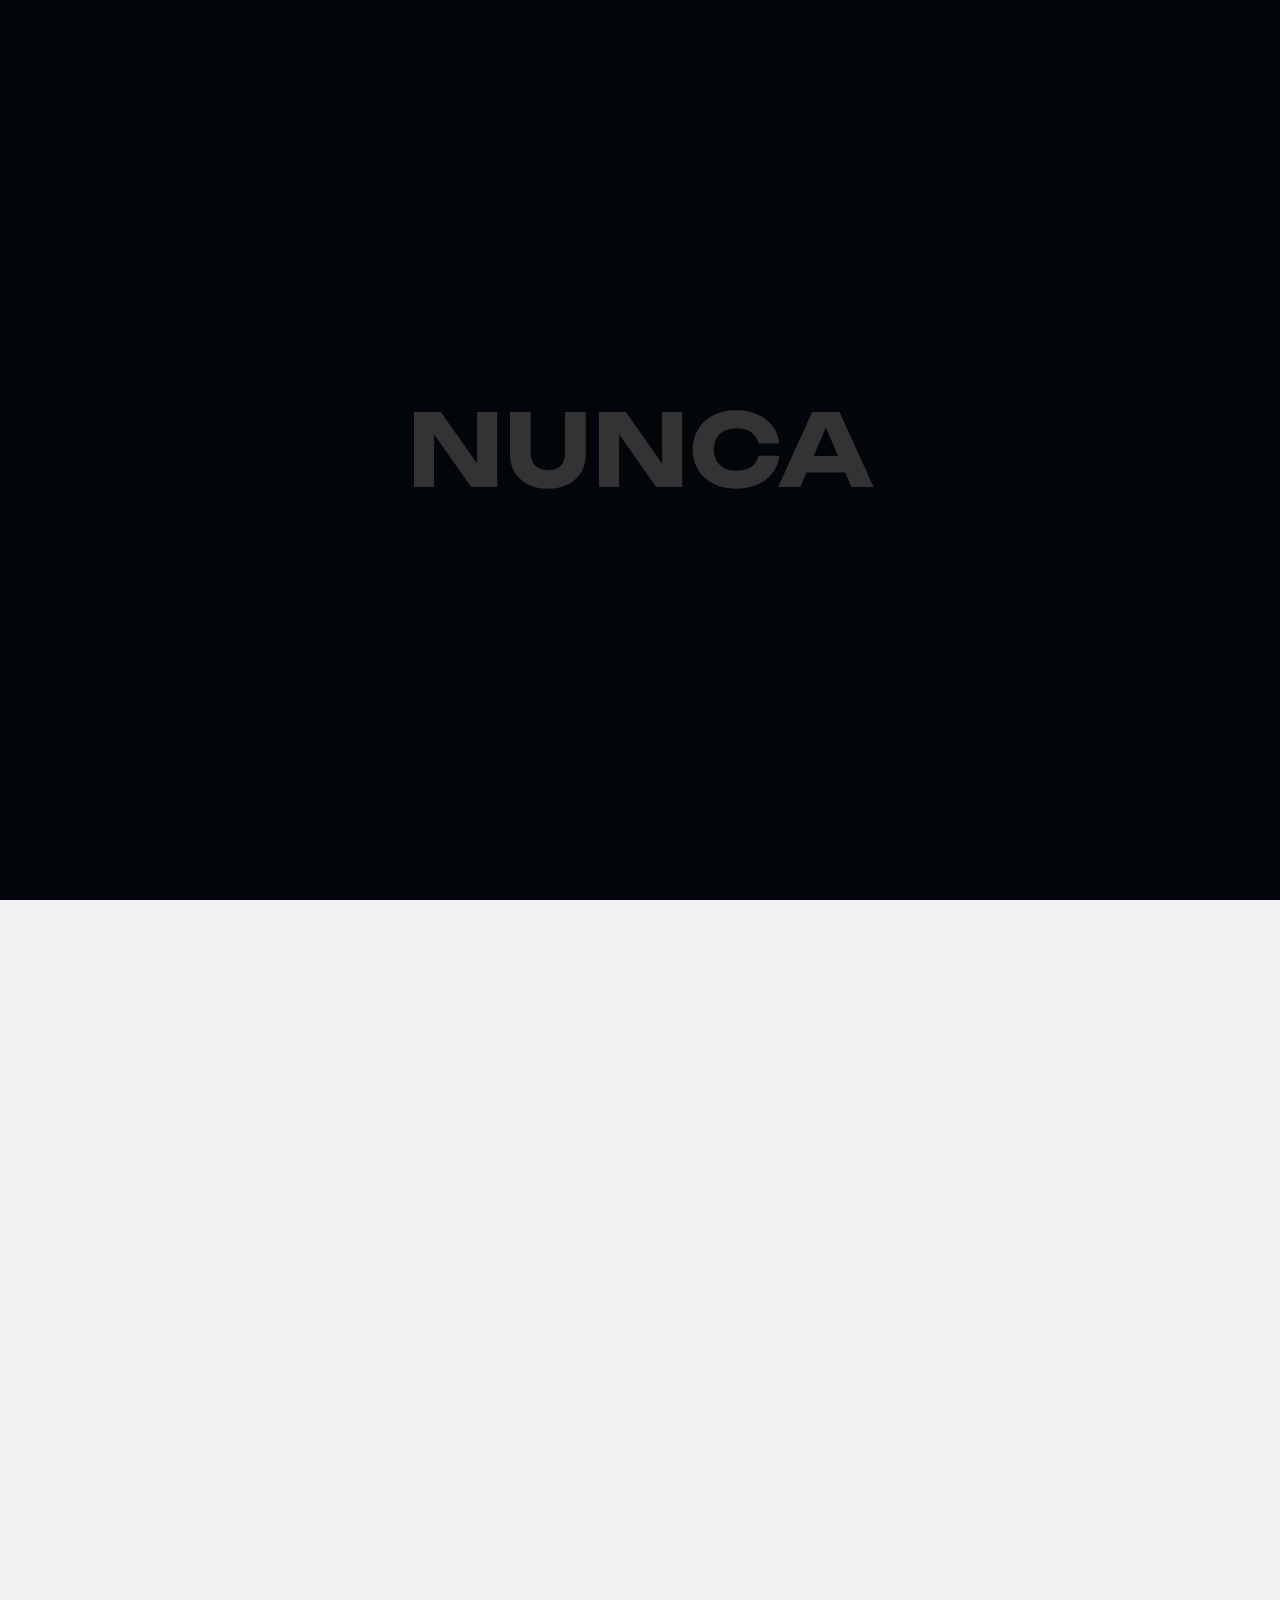
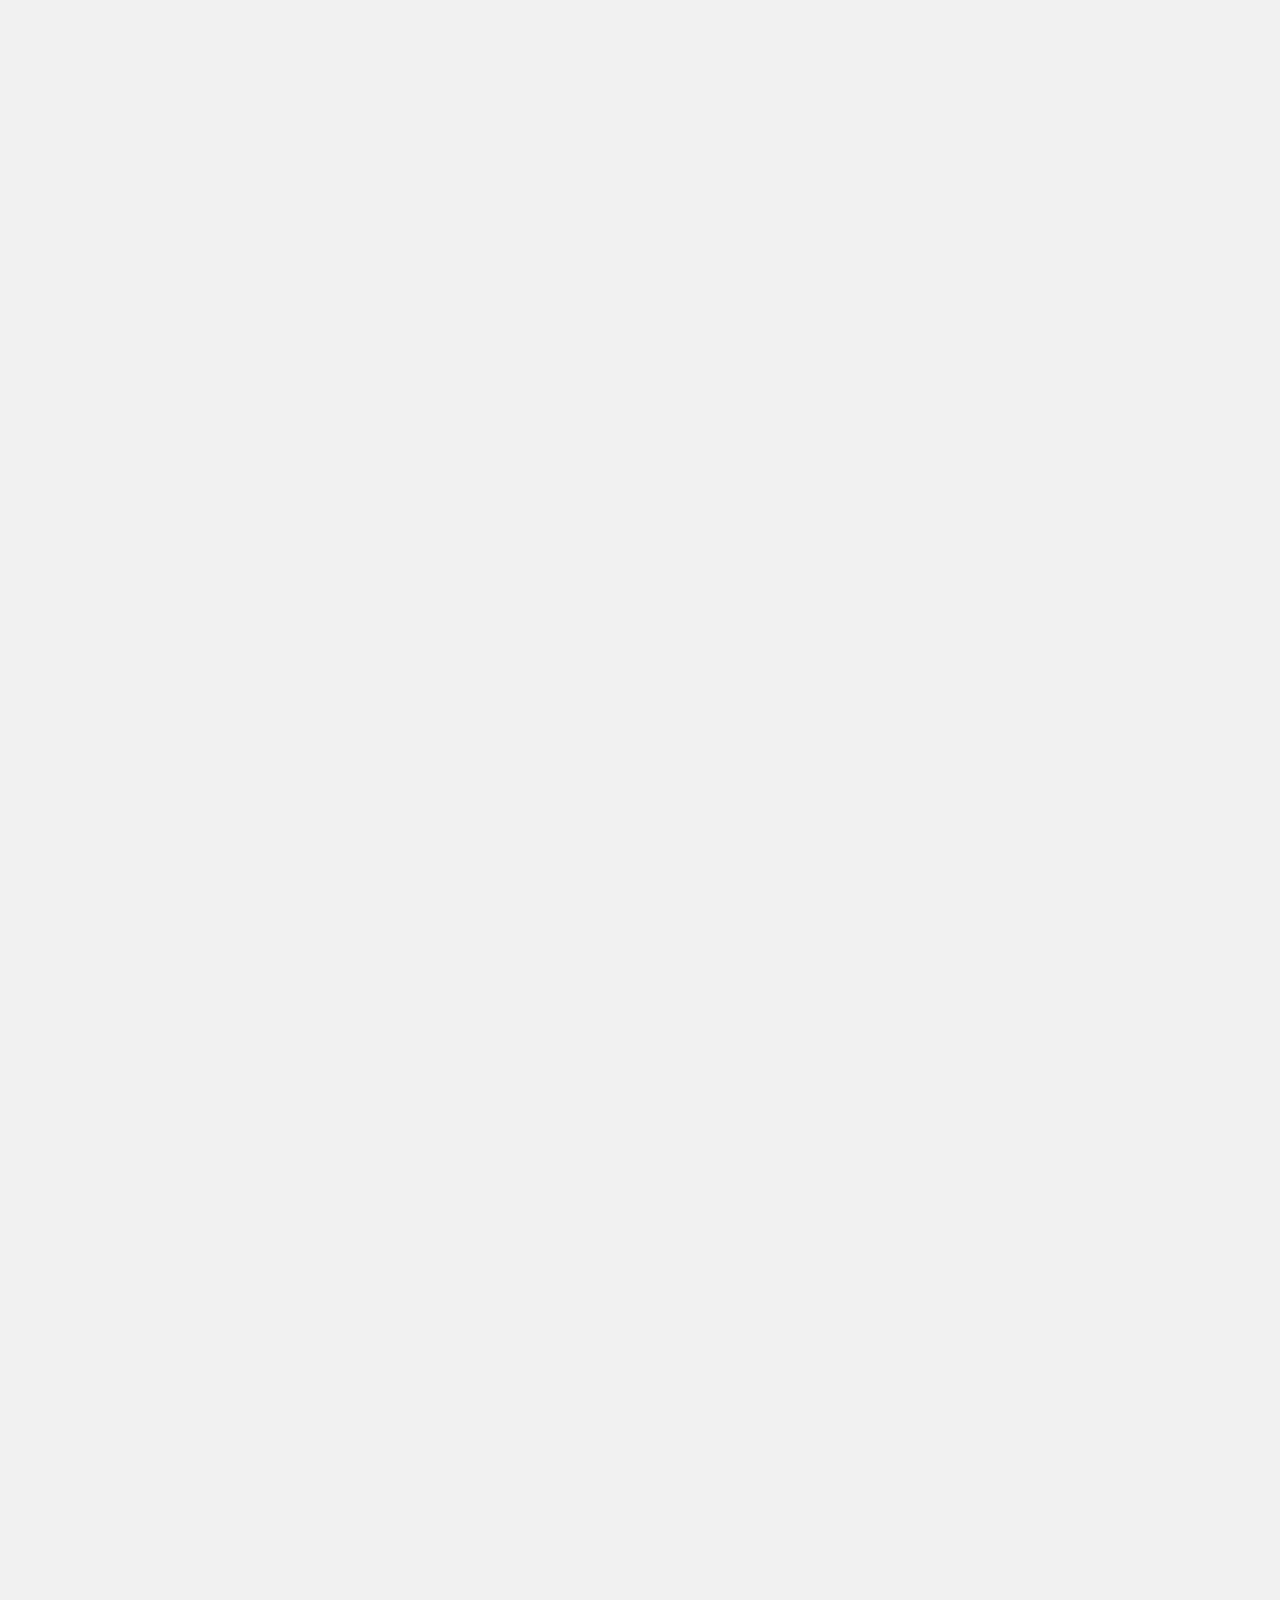
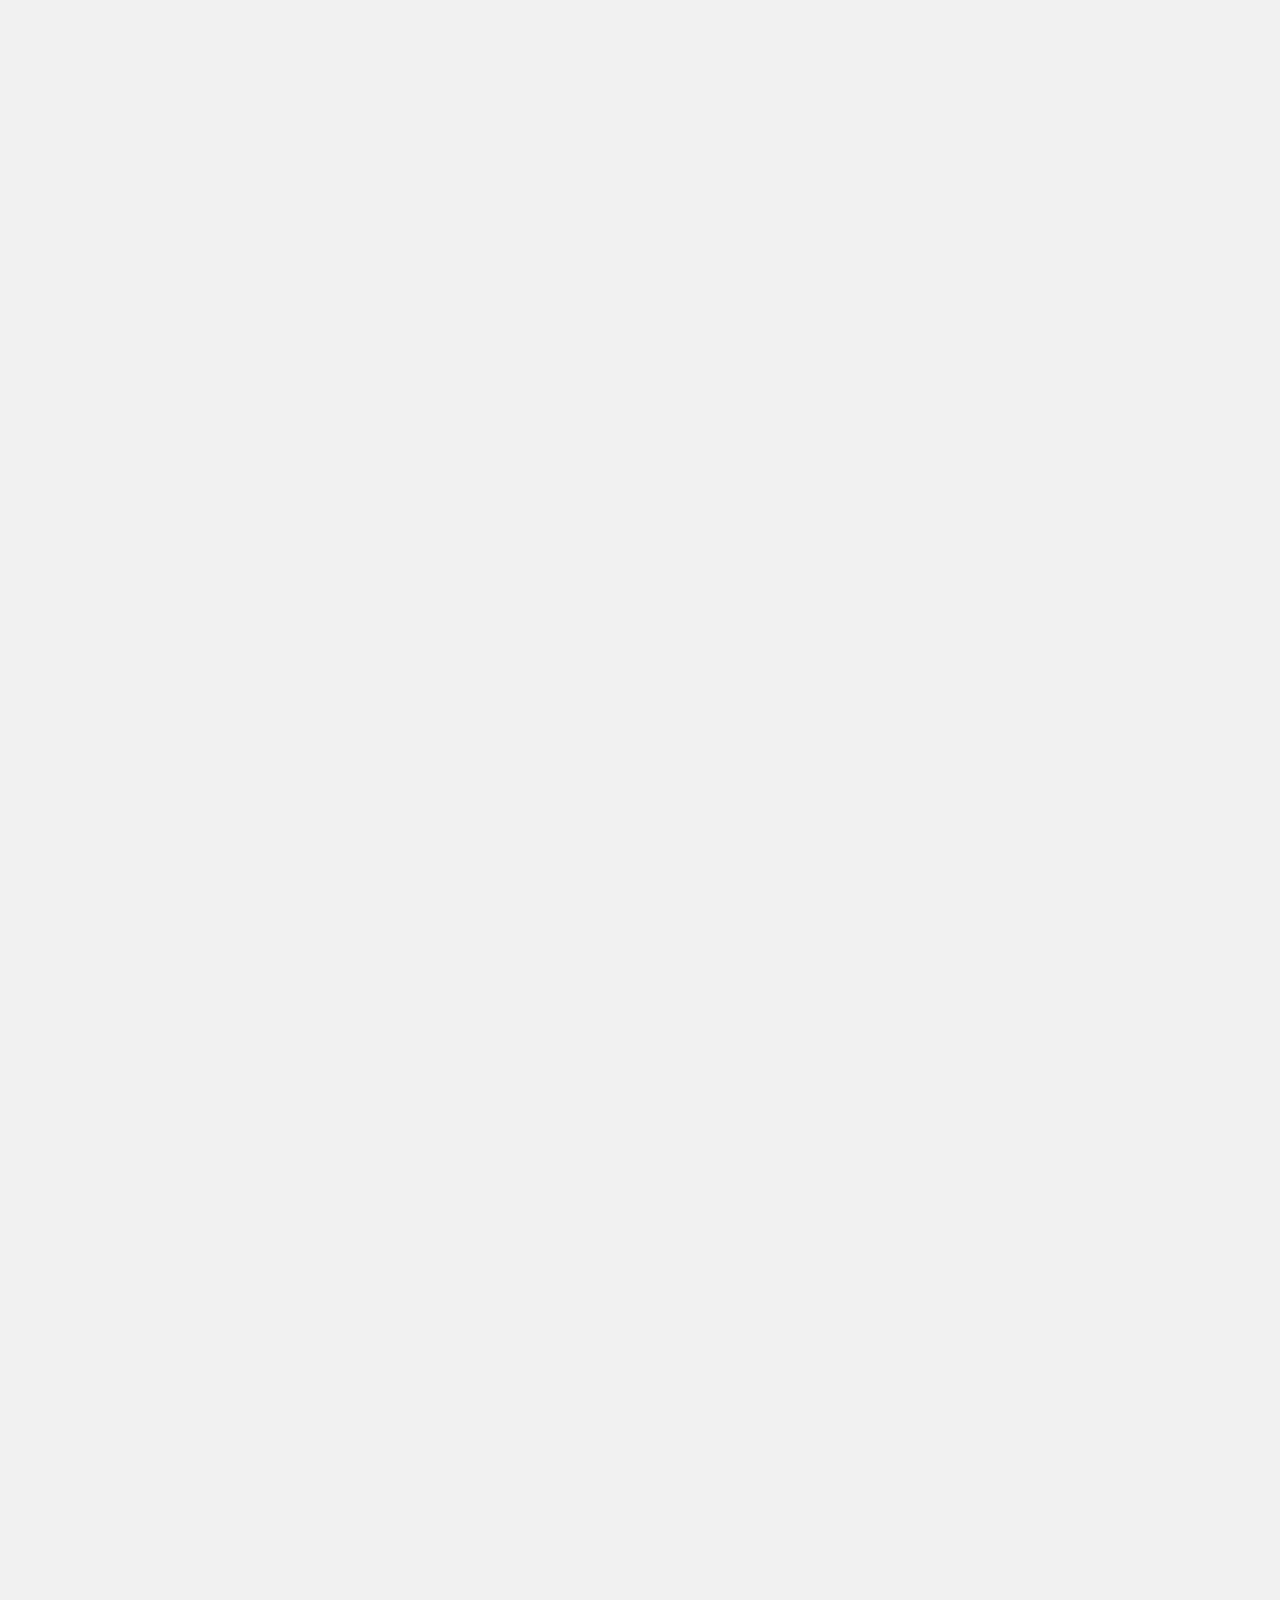
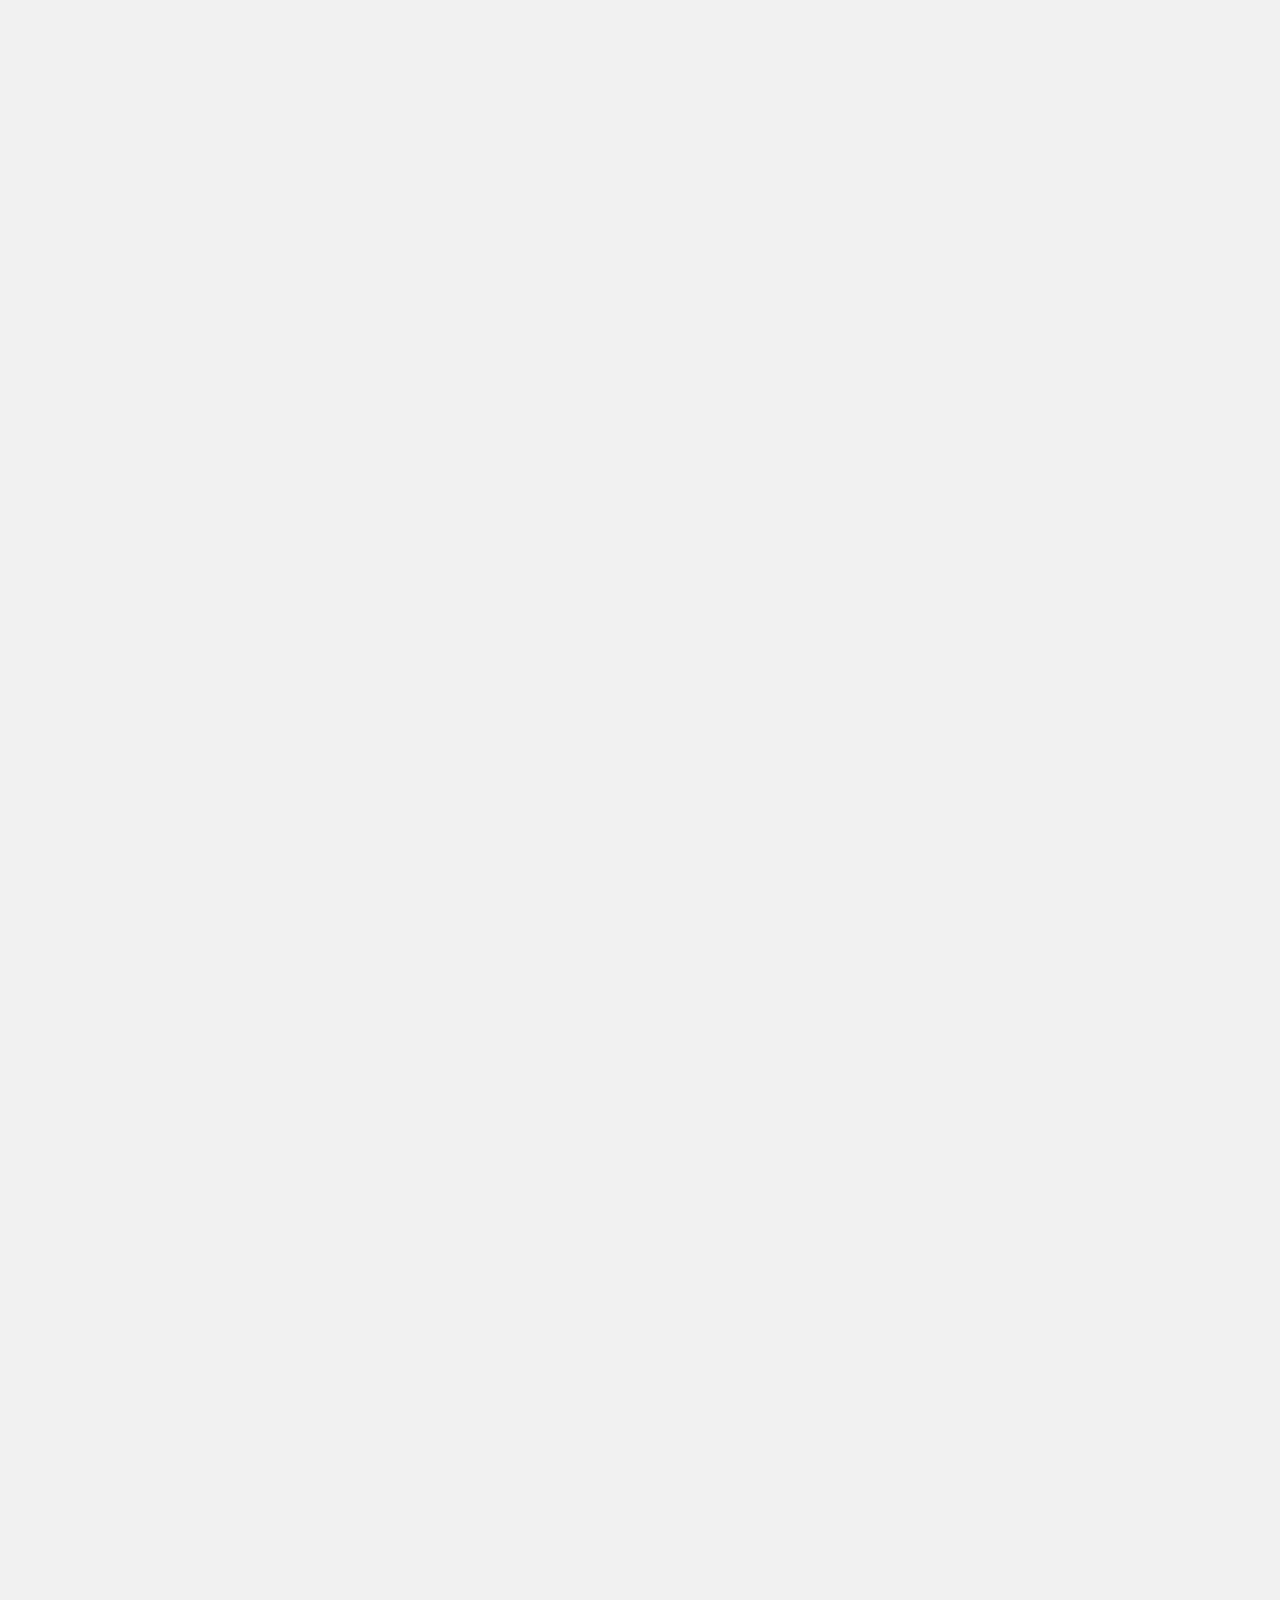
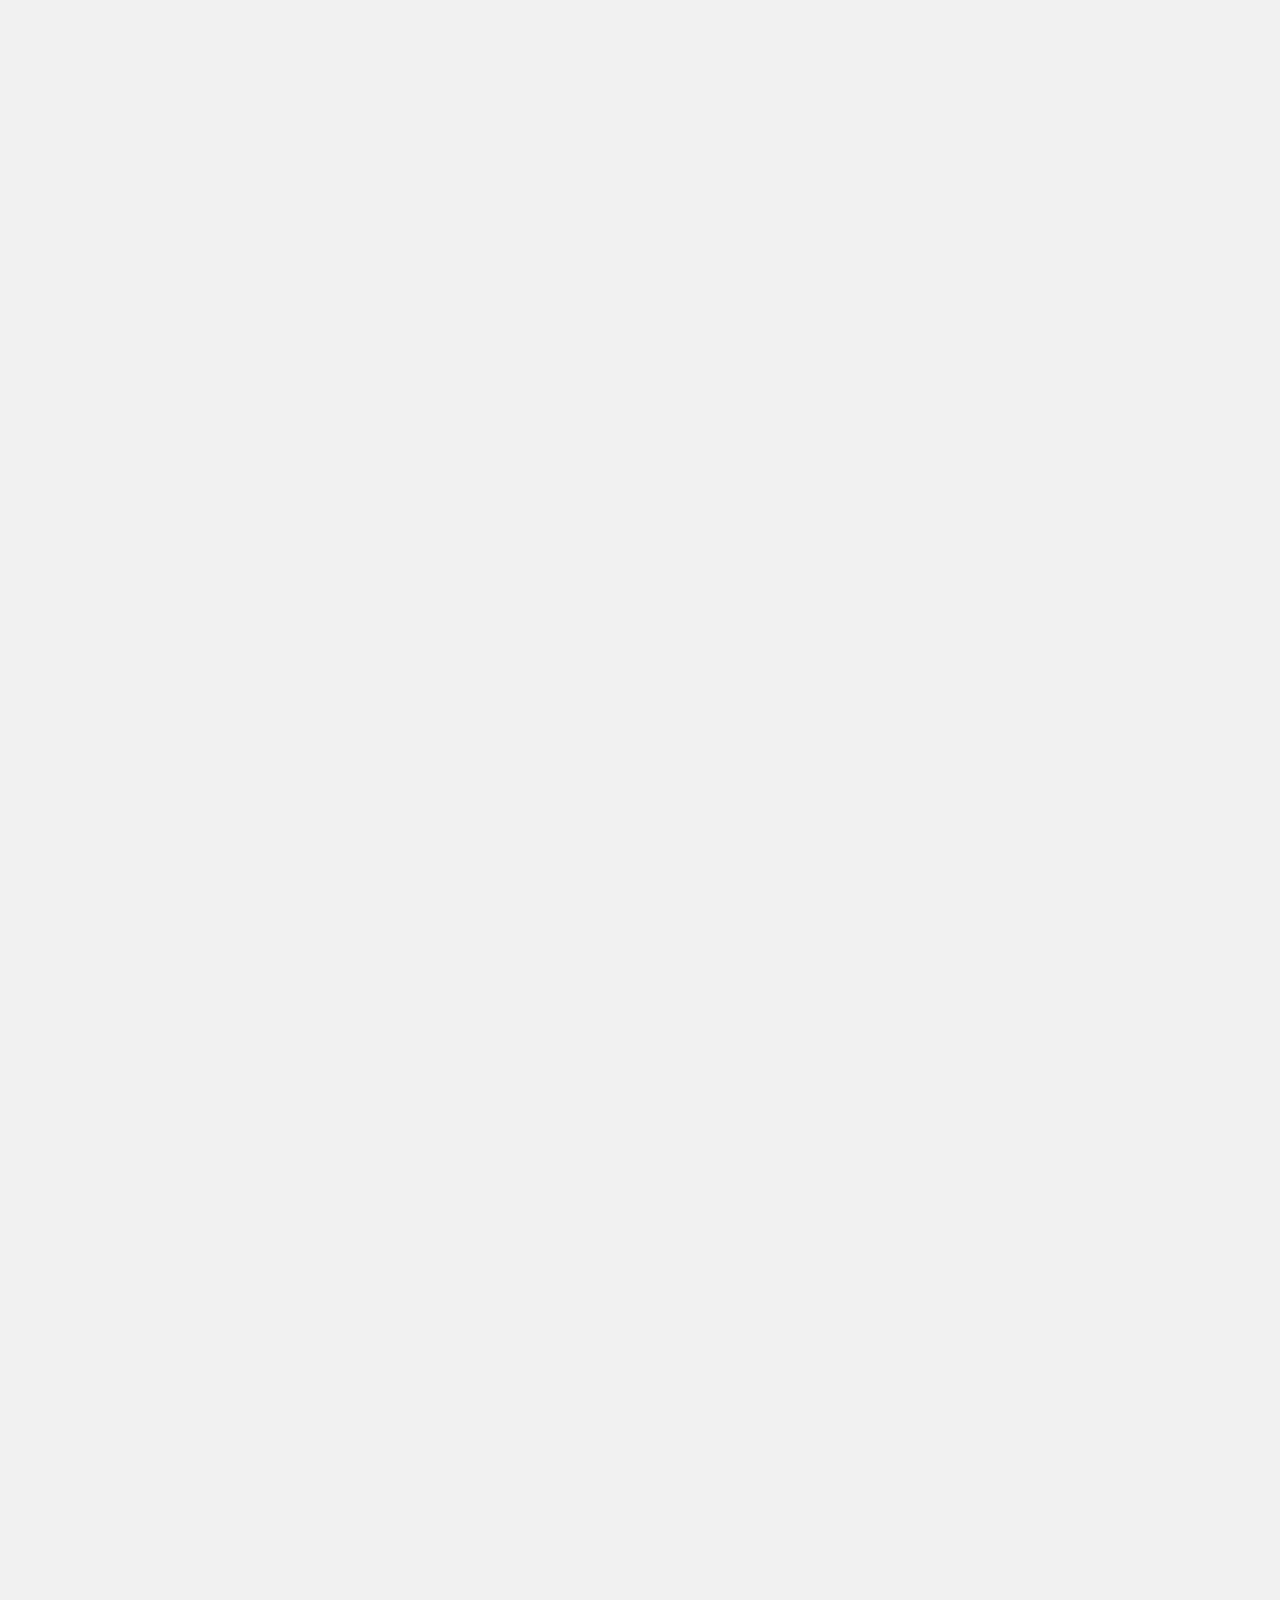
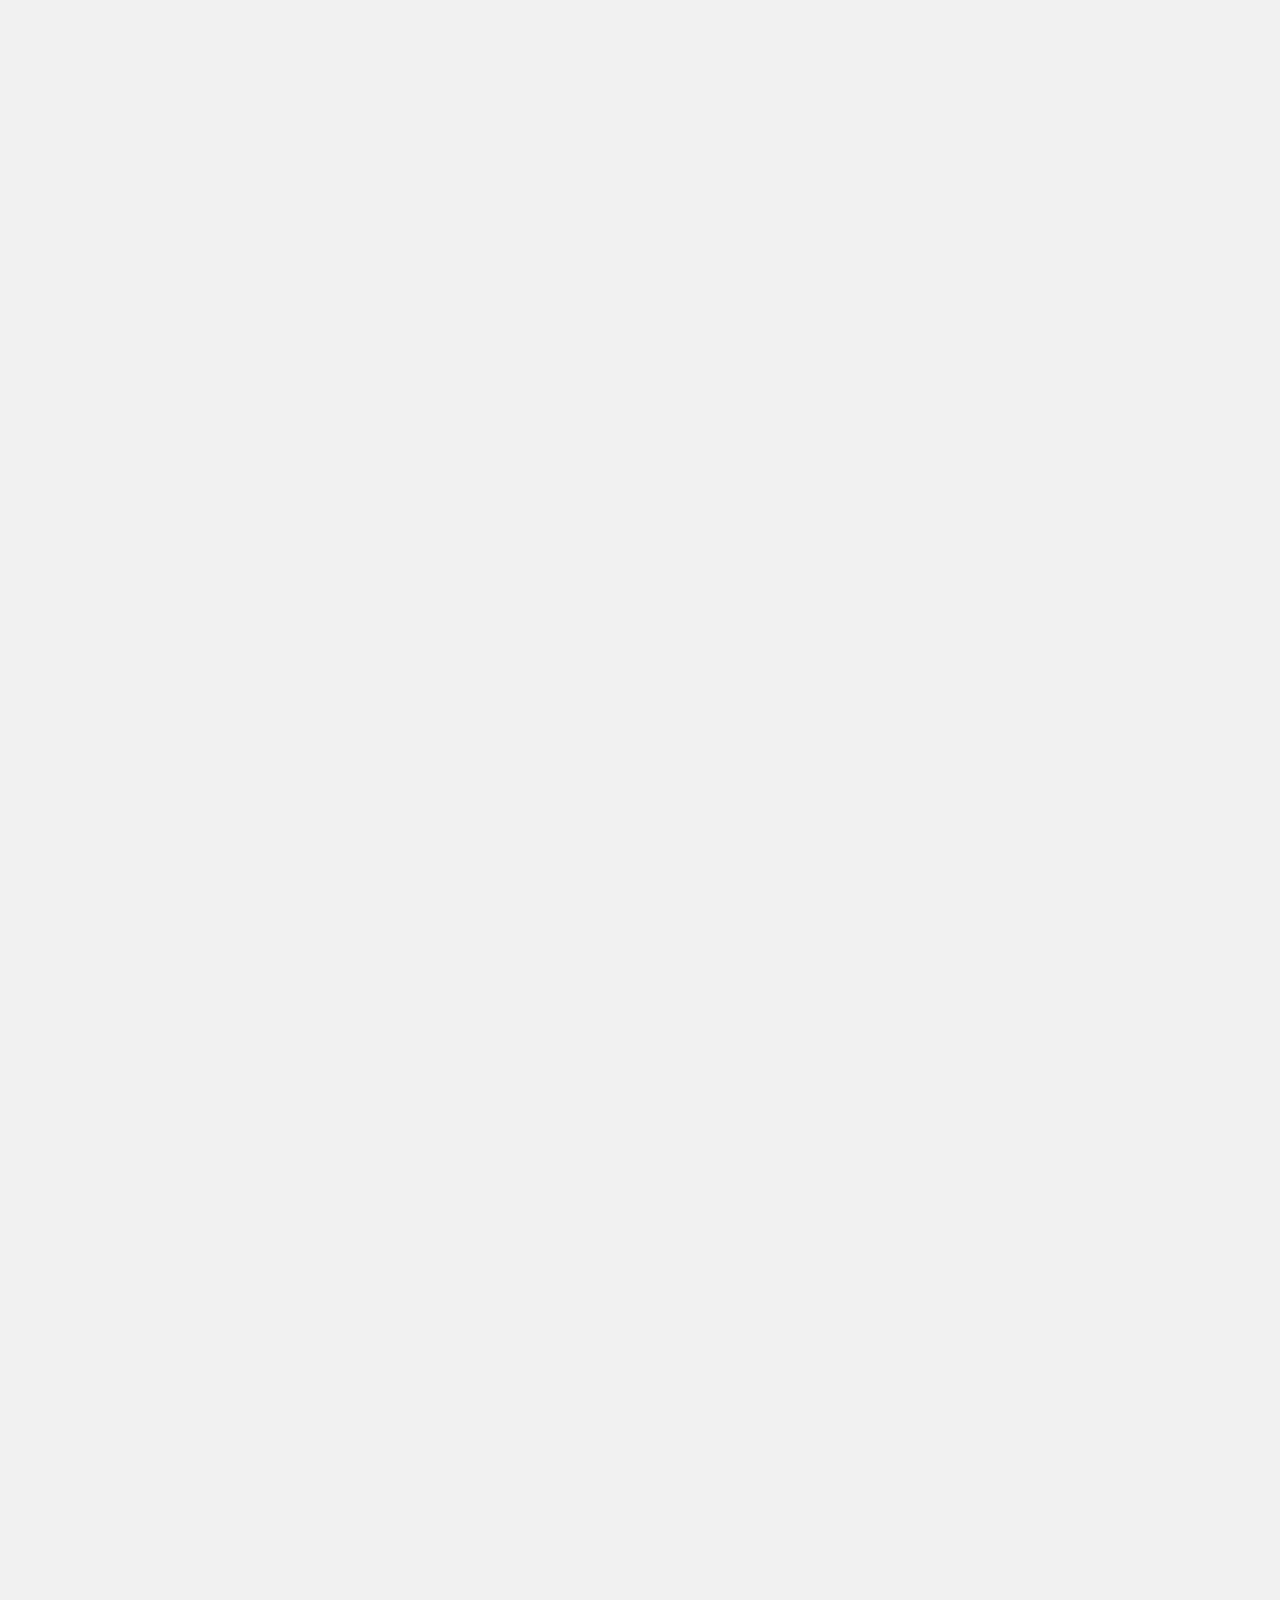
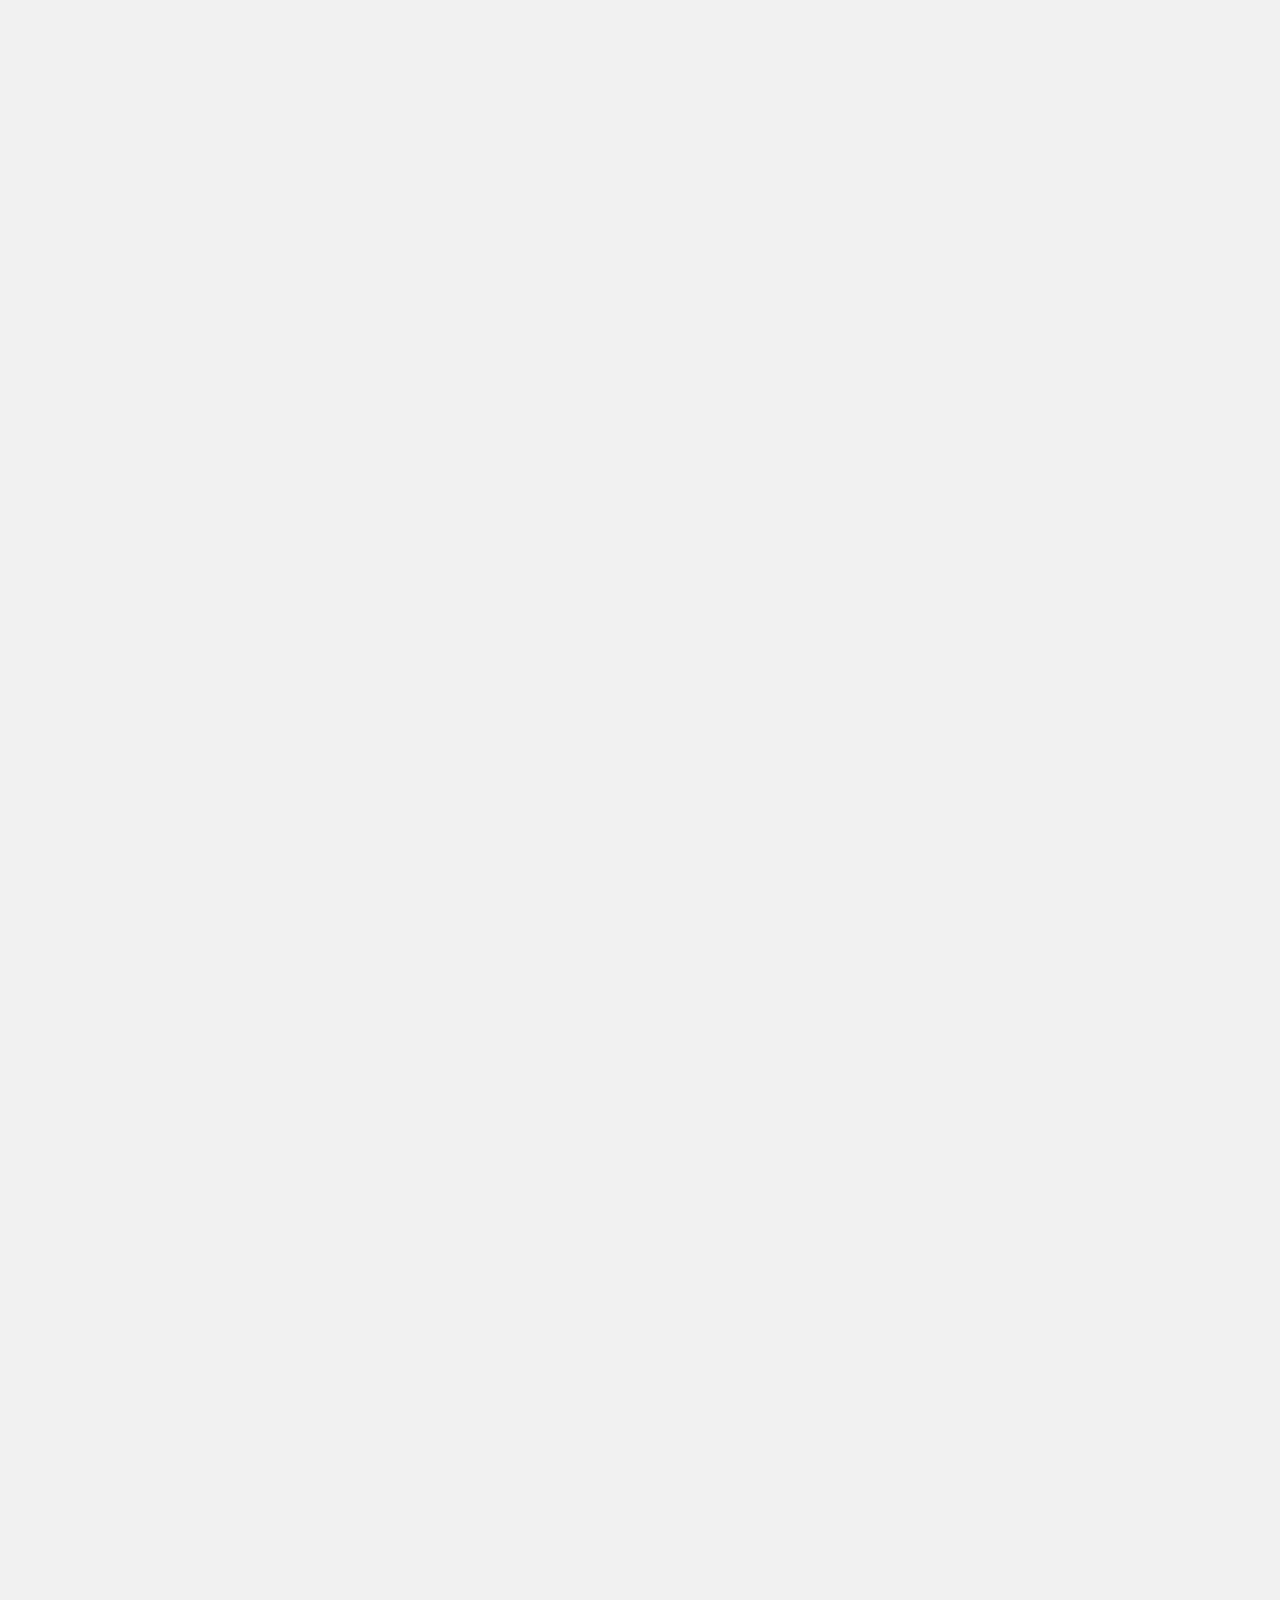
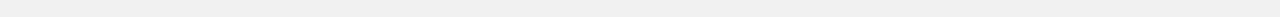
<file: index.html>
<!DOCTYPE html>
<html class="no-js" lang="en">
    <head>
        <meta charset="utf-8">
        <meta http-equiv="x-ua-compatible" content="ie=edge">
        <meta name="viewport" content="width=device-width, initial-scale=1">
        <meta name="description" content="">

        <!-- Site Title -->
        <title>Nunca - Creative Agency & Portfolio HTML5 Template</title>

        <!-- Place favicon.ico in the root directory -->
        <link rel="shortcut icon" type="image/x-icon" href="assets/img/favicon.png">

        <!-- CSS here -->
        <link rel="stylesheet" href="assets/css/bootstrap.min.css">
        <link rel="stylesheet" href="assets/css/fontawesome.min.css">
        <link rel="stylesheet" href="assets/css/venobox.min.css">
        <link rel="stylesheet" href="assets/css/animate.min.css">
        <link rel="stylesheet" href="assets/css/odometer.min.css">
        <link rel="stylesheet" href="assets/css/nice-select.css">
        <link rel="stylesheet" href="assets/css/swiper.min.css">
        <link rel="stylesheet" href="assets/css/main.css">
    </head>

    <body>

        <div id="preloader">
            <div class="loading" data-loading-text="Nunca"></div>
        </div>
        <!-- ./ preloader -->

        <!-- header-area-start -->
        <header class="header header-2 header-4 sticky-active">
            <div class="custom-container">
                <div class="top-bar top-bar-2">
                    <div class="top-bar-inner">
                        <div class="top-bar-left">
                            <ul class="top-contact-list">
                                <li>Call us: <a href="tel:+25832563258">+258 3256 3258</a></li>
                                <li>Mail us:  <a href="tel:+25832563258">info@nunca.com</a></li>
                            </ul>
                        </div>
                        <div class="top-bar-right">
                            <ul class="top-social-list">
                                <li><a href="#"><i class="fa-brands fa-facebook-f"></i>International Removals</a></li>
             
                            </ul>
                        </div>
                    </div>
                </div>
                <div class="primary-header">
                    <div class="primary-header-inner">
                        <div class="header-logo d-lg-block">
                            <a href="index.html">
                                <img class="logo-dark" src="assets/img/logo/logo-1.png" alt="Logo">
                                <img class="logo-light" src="assets/img/logo/logo-1.png" alt="Logo">
                            </a>
                        </div>
                        
                        <div class="header-menu-wrap">
                            <div class="mobile-menu-items">
                                <ul>
                                    <li class="menu-item-has-children hover">
                                        <a href="index.html">Inicio</a>
                                        
                                    </li>
                                    
                                    <li class="menu-item-has-children hover">
                                        <a href="service.html">Servicios</a>
                                        <ul>
                                            <li><a href="service.html">Mudanzas Nacionales</a></li>
<li><a href="service-details.html">Elaboración de Cajas de Madera</a></li>
<li><a href="service-details.html">Embalaje y Empaque Profesional</a></li>
<li><a href="service-details.html">Trincaje de Vehículos en Contenedores</a></li>
</ul>
                                    </li>
                                    <li class="menu-item-has-children hover">
                                        <a href="blog-grid.html">Cotizaciones</a>
                                        
                                    </li>
                                   
                                    <li class="hover"><a href="contact.html">Contacto</a></li>
                                    
                                </ul>
                            </div>
                        </div>
                        <!-- /.header-menu-wrap -->
                        <div class="header-right-wrap">
                            <div class="header-right">
                                <div class="search-icon dl-search-icon">
                                    <i class="fa-regular fa-magnifying-glass"></i>
                                </div>
                                <div class="sidebar-icon">
                                    <button class="sidebar-trigger open">
                                        <img src="assets/img/icon/sidebar-icon.png" alt="icon">
                                    </button>
                                </div>
                            </div>
                            <!-- /.header-right -->
                        </div>
                    </div>
                    <!-- /.primary-header-inner -->
                </div>
            </div>
        </header>
        <!-- /.Main Header -->

        <div id="sidebar-area" class="sidebar-area">
            <button class="sidebar-trigger close">
                <svg
                    class="sidebar-close"
                    xmlns="http://www.w3.org/2000/svg"
                    xmlns:xlink="http://www.w3.org/1999/xlink"
                    x="0px"
                    y="0px"
                    width="16px"
                    height="12.7px"
                    viewBox="0 0 16 12.7"
                    style="enable-background: new 0 0 16 12.7"
                    xml:space="preserve"
                >
                    <g>
                        <rect
                            x="0"
                            y="5.4"
                            transform="matrix(0.7071 -0.7071 0.7071 0.7071 -2.1569 7.5208)"
                            width="16"
                            height="2"
                        ></rect>
                        <rect
                            x="0"
                            y="5.4"
                            transform="matrix(0.7071 0.7071 -0.7071 0.7071 6.8431 -3.7929)"
                            width="16"
                            height="2"
                        ></rect>
                    </g>
                </svg>
            </button>
            <div class="side-menu-content">
                <div class="side-menu-logo">
                    <a class="dark-img" href="index.html"><img src="assets/img/logo/logo-1.png" alt="logo"></a>
                    <a class="light-img" href="index.html"><img src="assets/img/logo/logo-1.png" alt="logo"></a>
                </div>
                <div class="side-menu-wrap"></div>
                <div class="side-menu-about">
                    <div class="side-menu-header">
                        <h3>About Us</h3>
                    </div>
                    <p>Lorem ipsum dolor sit amet, consectetur adipisicing elit, sed do eiusmod tempor incididunt ut labore et dolore magna aliqua. Ut enim ad minim veniam, quis nostrud nisi ut aliquip ex ea commodo consequat.</p>
                    <a href="contact.html" class="rr-primary-btn">Contact Us</a>

                </div>
                <a href="contact.html" class="rr-primary-btn" >international <br> removals</a>

                <div class="side-menu-contact">
                    <div class="side-menu-header">
                        <h3>Contact Us</h3>
                    </div>
                    <ul class="side-menu-list">
                        <li>
                            <i class="fas fa-map-marker-alt"></i>
                            <p>Valentin, Street Road 24, New York, </p>
                        </li>
                        <li>
                            <i class="fas fa-phone"></i>
                            <a href="tel:+000123456789">+000 123 (456) 789</a>
                        </li>
                        <li>
                            <i class="fas fa-envelope-open-text"></i>
                            <a href="mailto:nuncacontact@gmail.com">nuncacontact@gmail.com</a>
                        </li>
                    </ul>
                </div>
                <ul class="side-menu-social">
                    <li class="facebook"><a href="#"><i class="fab fa-facebook-f"></i></a></li>
                    <li class="instagram"><a href="#"><i class="fab fa-instagram"></i></a></li>
                    <li class="twitter"><a href="#"><i class="fab fa-twitter"></i></a></li>
                    <li class="g-plus"><a href="#"><i class="fab fa-fab fa-google-plus"></i></a></li>
                </ul>

            </div>
        </div>
        <!--/.sidebar-area-->
        <!--/.sidebar-area-->

    <div id="smooth-wrapper">
        <div id="smooth-content">

        <div class="slider-section">
            <div class="slider-img-wrap">
                <img src="assets/img/images/home.png" alt="img">
            </div>
            <div class="shape"><img src="assets/img/shapes/slider-shape-1.png" alt="shape"></div>
            <div class="container">
                <div class="nunca-slider swiper-container">
                    <div class="swiper-wrapper">
                        <div class="swiper-slide">
                            <div class="slider-item">
                                <div class="slider-content-wrap">
                                    <div class="slider-content">
                                        <div class="section-heading white-content">
                                            <h2 class="section-title mb-10" data-animation="nunca-fadeInUp" data-delay="1000ms" data-duration="1200ms">Modern Business</h2>
                                            <h2 class="section-title" data-animation="nunca-fadeInUp" data-delay="1200ms" data-duration="1400ms">Digital Solution</h2>
                                        </div>
                                        <p data-animation="nunca-fadeInUp" data-delay="1400ms" data-duration="1600ms">We specialize in a comprehensive range of services, including branding, digital marketing, content creation, and web design, all tailored to meet the unique needs of each client.</p>
                                        <div class="slider-btn-wrap" data-animation="nunca-fadeInUp" data-delay="1600ms" data-duration="1800ms">
                                            <a href="contact.html" class="rr-primary-btn slider-btn">Get in touch</a>
                                        </div>
                                    </div>
                                </div>
                            </div>
                        </div>
                        <div class="swiper-slide">
                            <div class="slider-item">
                                <div class="slider-content-wrap">
                                    <div class="slider-content">
                                        <div class="section-heading white-content">
                                            <h2 class="section-title" data-animation="nunca-fadeInUp" data-delay="1000ms" data-duration="1200ms">Discover The</h2>
                                            <h2 class="section-title" data-animation="nunca-fadeInUp" data-delay="1200ms" data-duration="1400ms">Smart Solution</h2>
                                        </div>
                                        <p data-animation="nunca-fadeInUp" data-delay="1400ms" data-duration="1600ms">We specialize in a comprehensive range of services, including branding, digital marketing, content creation, and web design, all tailored to meet the unique needs of each client.</p>
                                        <div class="slider-btn-wrap" data-animation="nunca-fadeInUp" data-delay="1600ms" data-duration="1800ms">
                                            <a href="contact.html" class="rr-primary-btn slider-btn">Get in touch</a>
                                        </div>
                                    </div>
                                </div>
                            </div>
                        </div>
                    </div>
                    <div class="slider-arrow">
                        <div class="slider-nav slider-prev"><i class="fa-regular fa-arrow-left"></i></div>
                        <div class="slider-nav slider-next"><i class="fa-regular fa-arrow-right"></i></div>
                    </div>
                </div>
            </div>
        </div>
        <!-- ./ slider-section -->
        
        <section class="about-section about-1 pt-140 pb-140 overflow-hidden">
            <div class="container">
                <div class="row align-items-center">
                    <div class="col-lg-5 col-md-12">
                        <div class="about-img img-reveal">
                            <div class="img-overlay"></div>
                            <img src="assets/img/images/about-img-1.jpg" alt="about">
                        </div>
                    </div>
                    <div class="col-lg-7 col-md-12">
                        <div class="about-content fade-wrapper">
                            <div class="section-heading mb-50">
                                <h4 class="sub-heading" data-text-animation="fade-in" data-duration="1.5">About Us</h4>
                                <h2 class="section-title" data-text-animation="fade-in-right" data-split="char" data-duration="0.6" data-stagger="0.07">We’re Powerful Agency For Digital Solutions</h2>
                            </div>
                            <p class="mb-50 fade-top">Artificial Intelligence refers to the development of computer systems that can perform tasks that would typically require human intelligence. It involves the creation of algorithms and models that enable machines to learn, reason, perceive, and make decisions.</p>
                            <p class="fade-top">There are generally two types of AI: Narrow or Weak AI, which is designed to perform specific tasks, and General or Strong AI, which possesses human-level intelligence and can handle a wide range of tasks.</p>
                            <div class="about-btn fade-top">
                                <a href="contact.html" class="rr-primary-btn">Get in Touch</a>
                            </div>
                        </div>
                    </div>
                </div>
            </div>
        </section>
        <!-- ./ about-section -->

        <section class="service-section overflow-hidden">
            <div class="service-wrap pt-140 pb-140">
                <div class="container">
                    <div class="section-heading white-content">
                        <span class="bg-text">Nunca</span>
                        <h4 class="sub-heading" data-text-animation="fade-in" data-duration="1.5">Our Services</h4>
                        <h2 class="section-title" data-text-animation="fade-in-right" data-split="char" data-duration="0.6" data-stagger="0.07">Pioneering Projects For <br> Intelligent Solutions</h2>
                    </div>
                    <div class="row fade-wrapper gy-lg-0 gy-4 justify-content-center">
                        <div class="col-lg-4 col-md-6">
                            <div class="service-item fade-top">
                                <div class="icon"><img src="assets/img/icon/service-1.png" alt="service"></div>
                                <div class="content white-content">
                                    <h3 class="title"><a href="service-details.html">Content Writing</a></h3>
                                    <p>Elevate your brand and engage your audience. Our expert team combines innovative design with cutting-edge technology to deliver</p>
                                    <a href="service-details.html" class="service-btn">Get in Touch <i class="fa-regular fa-arrow-right"></i></a>
                                </div>
                            </div>
                        </div>
                        <div class="col-lg-4 col-md-6">
                            <div class="service-item fade-top">
                                <div class="icon"><img src="assets/img/icon/service-4.png" alt="service"></div>
                                <div class="content white-content">
                                    <h3 class="title"><a href="service-details.html">Digital Marketing</a></h3>
                                    <p>Elevate your brand and engage your audience. Our expert team combines innovative design with cutting-edge technology to deliver</p>
                                    <a href="service-details.html" class="service-btn">Get in Touch <i class="fa-regular fa-arrow-right"></i></a>
                                </div>
                            </div>
                        </div>
                        <div class="col-lg-4 col-md-6">
                            <div class="service-item fade-top">
                                <div class="icon"><img src="assets/img/icon/service-6.png" alt="service"></div>
                                <div class="content white-content">
                                    <h3 class="title"><a href="service-details.html">Product Development</a></h3>
                                    <p>Elevate your brand and engage your audience. Our expert team combines innovative design with cutting-edge technology to deliver</p>
                                    <a href="service-details.html" class="service-btn">Get in Touch <i class="fa-regular fa-arrow-right"></i></a>
                                </div>
                            </div>
                        </div>
                    </div>
                </div>
            </div>
        </section>
        <!-- ./ service-section -->

        <section class="project-section pt-140 pb-140 overflow-hidden">
            <div class="container">
                <div class="section-heading text-center">
                    <h4 class="sub-heading" data-text-animation="fade-in" data-duration="1.5">Our Projects</h4>
                    <h2 class="section-title" data-text-animation="fade-in-right" data-split="char" data-duration="0.6" data-stagger="0.07">Discover Our Selected <br>Projects</h2>
                </div>
                <div class="row align-items-center justify-content-center fade-wrapper">
                    <div class="col-lg-7 col-md-12">
                        <div class="project-item fade-top">
                            <div class="project-thumb">
                                <img src="assets/img/project/project-img-1.png" alt="project">
                                <div class="project-btn">
                                    <a class="venobox" href="assets/img/project/project-img-1.png" data-gall="projects"><i class="fa-sharp fa-solid fa-eye"></i></a>
                                </div>
                            </div>
                            <div class="project-content">
                                <h4 class="number">01</h4>
                                <h3 class="title">We Worked With Global <br> Largest Brands</h3>
                            </div>
                        </div>
                    </div>
                    <div class="col-lg-5 col-md-12">
                        <div class="project-item item-2 fade-top">
                            <div class="project-thumb">
                                <img src="assets/img/project/project-img-2.png" alt="project">
                                <div class="project-btn">
                                    <a class="venobox" href="assets/img/project/project-img-2.png" data-gall="projects"><i class="fa-sharp fa-solid fa-eye"></i></a>
                                </div>
                            </div>
                            <div class="project-content">
                                <h4 class="number">02</h4>
                                <h3 class="title">Web development and marketing is outstanding</h3>
                            </div>
                        </div>
                    </div>
                </div>
            </div>
        </section>
        <!-- ./ project-section -->

        <div class="running-text-wrap overflow-hidden">
            <div class="running-text overflow-hidden">
                <div class="carouselTicker carouselTicker-start overflow-hidden" data-speed="fast">
                    <ul class="text-anim carouselTicker__list overflow-hidden">
                        <li>Fueling Brand Brilliance<div class="icon"><img src="assets/img/icon/sparkle-2.svg" alt="img"></div></li>
                        <li>Transforming Concepts into Reality<div class="icon"><img src="assets/img/icon/sparkle-2.svg" alt="img"></div></li>
                        <li>Bringing Visions to Vibrancy<div class="icon"><img src="assets/img/icon/sparkle-2.svg" alt="img"></div></li>
                        <li>Fueling Brand Brilliance<div class="icon"><img src="assets/img/icon/sparkle-2.svg" alt="img"></div></li>
                        <li>Transforming Concepts into Reality<div class="icon"><img src="assets/img/icon/sparkle-2.svg" alt="img"></div></li>
                        <li>Bringing Visions to Vibrancy<div class="icon"><img src="assets/img/icon/sparkle-2.svg" alt="img"></div></li>
                    </ul>
                </div>
            </div>
            <!-- ./ running-text -->
            <div class="running-text running-1 overflow-hidden">
                <div class="carouselTicker carouselTicker-nav overflow-hidden" data-speed="fast">
                    <ul class="text-anim carouselTicker__list overflow-hidden">
                        <li>Fueling Brand Brilliance<div class="icon"><img src="assets/img/icon/sparkle-3.svg" alt="img"></div></li>
                        <li>Transforming Concepts into Reality<div class="icon"><img src="assets/img/icon/sparkle-3.svg" alt="img"></div></li>
                        <li>Bringing Visions to Vibrancy<div class="icon"><img src="assets/img/icon/sparkle-3.svg" alt="img"></div></li>
                        <li>Fueling Brand Brilliance<div class="icon"><img src="assets/img/icon/sparkle-3.svg" alt="img"></div></li>
                        <li>Transforming Concepts into Reality<div class="icon"><img src="assets/img/icon/sparkle-3.svg" alt="img"></div></li>
                        <li>Bringing Visions to Vibrancy<div class="icon"><img src="assets/img/icon/sparkle-3.svg" alt="img"></div></li>
                    </ul>
                </div>
            </div>
            <!-- ./ running-text -->
        </div>
        <!-- ./ running-text-wrap -->

        <section class="team-section pt-140 pb-140 overflow-hidden">
            <div class="container">
                <div class="section-heading text-center">
                    <h4 class="sub-heading" data-text-animation="fade-in" data-duration="1.5">Team Mates</h4>
                    <h2 class="section-title" data-text-animation="fade-in-right" data-split="char" data-duration="0.6" data-stagger="0.07">Meet Our Team <br>Members</h2>
                </div>
                <div class="row gy-lg-0 gy-4 fade-wrapper justify-content-center">
                    <div class="col-lg-4 col-md-6">
                        <div class="team-item fade-top">
                            <div class="overlay"></div>
                            <div class="team-thumb">
                                <img src="assets/img/team/team-1.png" alt="team">
                            </div>
                            <div class="team-content">
                                <h3 class="title"><a href="team-details.html">Markus Daniel</a></h3>
                                <span>Product Manager</span>
                            </div>
                            <ul class="team-social">
                                <li><a href="#">FB</a></li>
                                <li><a href="#">TW</a></li>
                                <li><a href="#">IN</a></li>
                                <li><a href="#">YT</a></li>
                            </ul>
                        </div>
                    </div>
                    <div class="col-lg-4 col-md-6">
                        <div class="team-item fade-top">
                            <div class="overlay"></div>
                            <div class="team-thumb">
                                <img src="assets/img/team/team-2.png" alt="team">
                            </div>
                            <div class="team-content">
                                <h3 class="title"><a href="team-details.html">Charlotte Sophia</a></h3>
                                <span>Product Manager</span>
                            </div>
                            <ul class="team-social">
                                <li><a href="#">FB</a></li>
                                <li><a href="#">TW</a></li>
                                <li><a href="#">IN</a></li>
                                <li><a href="#">YT</a></li>
                            </ul>
                        </div>
                    </div>
                    <div class="col-lg-4 col-md-6">
                        <div class="team-item fade-top">
                            <div class="overlay"></div>
                            <div class="team-thumb">
                                <img src="assets/img/team/team-3.png" alt="team">
                            </div>
                            <div class="team-content">
                                <h3 class="title"><a href="team-details.html">William Michael</a></h3>
                                <span>Product Manager</span>
                            </div>
                            <ul class="team-social">
                                <li><a href="#">FB</a></li>
                                <li><a href="#">TW</a></li>
                                <li><a href="#">IN</a></li>
                                <li><a href="#">YT</a></li>
                            </ul>
                        </div>
                    </div>
                </div>
            </div>
        </section>
        <!-- ./ team-section -->

        <section class="growth-section bg-dark-1 pt-140 pb-140 overflow-hidden">
            <div class="shape"><img src="assets/img/shapes/star.png" alt="shape"></div>
            <div class="overlay"></div>
            <div class="bg-img"><img src="assets/img/images/growth-img.png" alt="growth"></div>
            <div class="container">
                <div class="row">
                    <div class="col-lg-6"></div>
                    <div class="col-lg-6">
                        <div class="growth-content fade-wrapper">
                            <div class="section-heading mb-40 white-content">
                                <h4 class="sub-heading" data-text-animation="fade-in" data-duration="1.5">Progressive Growth</h4>
                                <h2 class="section-title" data-text-animation="fade-in-right" data-split="char" data-duration="0.6" data-stagger="0.07">We Helping with operational challenge</h2>
                            </div>
                            <p class="mb-40 fade-top">We dig deep to identify the root of complex problems and focus on delivering tangible results for clients, these are a selection of the operations challenges we regularly work on.</p>
                            <div class="growth-btn fade-top">
                                <a href="contact.html" class="rr-white-btn">Get in Touch</a>
                            </div>
                        </div>
                    </div>
                </div>
            </div>
        </section>
        <!-- ./ growth-section -->

        <div class="running-text testi bg-dark-1 overflow-hidden">
            <div class="carouselTicker carouselTicker-nav" data-speed="fast">
                <ul class="text-anim carouselTicker__list">
                    <li>Creative Agency <div class="icon"><img src="assets/img/icon/sparkle.svg" alt="img"></div></li>
                    <li>Digital Solutions<div class="icon"><img src="assets/img/icon/sparkle.svg" alt="img"></div></li>
                    <li>Creative Agency <div class="icon"><img src="assets/img/icon/sparkle.svg" alt="img"></div></li>
                    <li>Digital Solutions<div class="icon"><img src="assets/img/icon/sparkle.svg" alt="img"></div></li>
                </ul>
            </div>
        </div>
        <!-- ./ running-text -->

        <div class="video-section overflow-hidden">
            <div class="video-wrap text-center">
                <div class="play-btn">
                    <a
                        class="video-popup venobox"
                        data-autoplay="true"
                        data-vbtype="video"
                        href="https://youtu.be/8oON21G1Bqg?feature=shared">
                        Play Video
                        <div class="play-icon">
                            <i class="fa-sharp fa-regular fa-play"></i>
                        </div>
                    </a>
                </div>
            </div>
        </div>
        <!-- ./ video-section -->

        <section class="cta-section overflow-hidden">
            <div class="container">
                <div class="cta-wrap pt-140 pb-140">
                    <div class="overlay"></div>
                    <div class="cta-img">
                        <img src="assets/img/images/cta-img.png" alt="mask-img">
                    </div>
                    <div class="row">
                        <div class="col-lg-6"></div>
                        <div class="col-lg-6">
                            <div class="cta-content fade-wrapper">
                                <div class="section-heading mb-40">
                                    <h4 class="sub-heading" data-text-animation="fade-in" data-duration="1.5">Make Appointment</h4>
                                    <h2 class="section-title" data-text-animation="fade-in-right" data-split="char" data-duration="0.6" data-stagger="0.07">Let’s Get Started For New Projects</h2>
                                </div>
                                <div class="cta-contact fade-top">
                                    <div class="icon"><img src="assets/img/icon/phone.svg" alt="phone"></div>
                                    <div class="content">
                                        <span>Call Us Anytime</span>
                                        <a href="tel:+258325621586">+258 3256 21586</a>
                                    </div>
                                </div>
                            </div>
                        </div>
                    </div>
                </div>
            </div>
        </section>
        <!-- ./ cta-section -->

        <section class="process-section pt-140 pb-140 overflow-hidden">
            <div class="container">
                <div class="section-heading">
                    <h4 class="sub-heading" data-text-animation="fade-in" data-duration="1.5">How We Works</h4>
                    <h2 class="section-title" data-text-animation="fade-in-right" data-split="char" data-duration="0.6" data-stagger="0.07">Follow The Four (04) Steps <br>Work Process</h2>
                </div>
                <div class="row gy-lg-0 gy-5 fade-wrapper">
                    <div class="col-lg-3 col-md-6">
                        <div class="process-item fade-top">
                            <span class="number">01</span>
                            <h3 class="title">Discovery & Strategy</h3>
                            <p>Meet with the client to gather detailed information about their brand, objectives, and expectations.</p>
                        </div>
                    </div>
                    <div class="col-lg-3 col-md-6">
                        <div class="process-item fade-top">
                            <span class="number">02</span>
                            <h3 class="title">Concept Development</h3>
                            <p>Meet with the client to gather detailed information about their brand, objectives, and expectations.</p>
                        </div>
                    </div>
                    <div class="col-lg-3 col-md-6">
                        <div class="process-item fade-top">
                            <span class="number">03</span>
                            <h3 class="title">Design & Production</h3>
                            <p>Meet with the client to gather detailed information about their brand, objectives, and expectations.</p>
                        </div>
                    </div>
                    <div class="col-lg-3 col-md-6">
                        <div class="process-item fade-top">
                            <span class="number">04</span>
                            <h3 class="title">Delivery & Evaluation</h3>
                            <p>Meet with the client to gather detailed information about their brand, objectives, and expectations.</p>
                        </div>
                    </div>
                </div>
            </div>
        </section>
        <!-- ./ process-section -->

        <section class="appointment-section pt-140 pb-140 overflow-hidden" data-background="assets/img/bg-img/appointment-bg.jpg">
            <div class="container">
                <div class="row align-items-center fade-wrapper">
                    <div class="col-lg-6 col-md-12">
                        <div class="appointment-content white-content fade-wrapper">
                            <div class="section-heading mb-30 white-content">
                                <h4 class="sub-heading" data-text-animation="fade-in" data-duration="1.5">Make Appointment</h4>
                                <h2 class="section-title" data-text-animation="fade-in-right" data-split="char" data-duration="0.6" data-stagger="0.07">Start Your Agency Startup Journey Today.</h2>
                            </div>
                            <p class="fade-top">Lorem ipsum dolor sit consectetur adipiscing elit, curabitur pretium ligula dignissim bibendum dui mus cum, nullam facilisis natoque porttitor</p>
                            <ul class="appointment-contact">
                                <li class="fade-top">
                                    <div class="icon"><i class="fa-regular fa-check"></i></div>
                                    <div class="content">
                                        <h4 class="title">Call Us For Support:</h4>
                                        <div class="contact-number">
                                            <a href="tel:+258256832158">+258 2568 32158</a>,
                                            <a href="tel:+258256832158">+258 2568 32158</a>
                                        </div>
                                    </div>
                                </li>
                                <li class="fade-top">
                                    <div class="icon"><i class="fa-regular fa-check"></i></div>
                                    <div class="content">
                                        <h4 class="title">Email Us Anytime:</h4>
                                        <div class="contact-number">
                                            <a href="mailto:info@nunca.com">info@nunca.com</a>,
                                            <a href="gency@nunca.com"> gency@nunca.com</a>
                                        </div>
                                    </div>
                                </li>
                                <li class="fade-top">
                                    <div class="icon"><i class="fa-regular fa-check"></i></div>
                                    <div class="content">
                                        <h4 class="title">Office Address</h4>
                                        <span>58 UK Street Avenue, Berlin, Germnay</span>
                                    </div>
                                </li>
                            </ul>
                        </div>
                    </div>
                    <div class="col-lg-6">
                        <div class="appointment-form fade-top">
                            <form action="mail.php">
                                <div class="form-group row">
                                    <div class="col-md-6">
                                        <div class="form-item">
                                            <h4 class="title">Your Name*</h4>
                                            <input type="text" id="fullname" name="fullname" class="form-control" placeholder="">
                                        </div>
                                    </div>
                                    <div class="col-md-6">
                                        <div class="form-item">
                                            <h4 class="title">Email address*</h4>
                                            <input type="email" id="email" name="email" class="form-control" placeholder="">
                                        </div>
                                    </div>
                                </div>
                                <div class="form-group row">
                                    <div class="col-md-6">
                                        <div class="form-item">
                                            <h4 class="title">Phone number*</h4>
                                            <input type="text" id="phone" name="phone" class="form-control" placeholder="">
                                        </div>
                                    </div>
                                    <div class="col-md-6">
                                        <div class="form-item">
                                            <h4 class="title">Company website*</h4>
                                            <input type="email" id="website" name="website" class="form-control" placeholder="">
                                        </div>
                                    </div>
                                </div>
                                <div class="form-group row">
                                    <div class="col-md-12">
                                        <div class="form-item">
                                            <h4 class="title">Company / Organization about*</h4>
                                            <input type="email" id="Company" name="Company" class="form-control" placeholder="">
                                        </div>
                                    </div>
                                </div>
                                <div class="form-group row">
                                    <div class="col-md-12">
                                        <div class="form-item message-item">
                                            <h4 class="title">Describe your message*</h4>
                                            <textarea id="message" name="message" cols="30" rows="5" class="form-control address" placeholder=""></textarea>
                                        </div>
                                    </div>
                                </div>
                                <div class="submit-btn">
                                    <button id="submit" class="rr-primary-btn" type="submit">Submit Message</button>
                                </div>
                            </form>
                        </div>
                    </div>
                </div>
            </div>
        </section>
        <!-- ./ appointment-section -->

        <section class="blog-section pt-140 pb-140 overflow-hidden">
            <div class="container">
                <div class="section-heading text-center">
                    <h4 class="sub-heading" data-text-animation="fade-in" data-duration="1.5">Blog Posts</h4>
                    <h2 class="section-title" data-text-animation="fade-in-right" data-split="char" data-duration="0.6" data-stagger="0.07">Read Our Latest Blog <br>& Insights</h2>
                </div>
                <div class="row gy-lg-0 gy-4 justify-content-center fade-wrapper">
                    <div class="col-lg-4 col-md-6">
                        <div class="post-card fade-top">
                            <div class="post-thumb">
                                <img src="assets/img/blog/post-1.jpg" alt="post">
                            </div>
                            <div class="post-content">
                                <ul class="post-meta">
                                    <li><i class="fa-solid fa-user"></i>By Markus</li>
                                    <li><i class="fa-sharp fa-solid fa-clock"></i>15 Jan, 2023</li>
                                </ul>
                                <h3 class="title"><a href="blog-details.html">Benefits of Responsive Web Design in the Mobile Era</a></h3>
                                <a href="blog-details.html" class="rr-primary-btn blog-btn">Read More <i class="fa-solid fa-regular fa-arrow-right"></i></a>
                            </div>
                        </div>
                    </div>
                    <div class="col-lg-4 col-md-6">
                        <div class="post-card fade-top">
                            <div class="post-thumb">
                                <img src="assets/img/blog/post-2.jpg" alt="post">
                            </div>
                            <div class="post-content">
                                <ul class="post-meta">
                                    <li><i class="fa-solid fa-user"></i>By Markus</li>
                                    <li><i class="fa-sharp fa-solid fa-clock"></i>15 Jan, 2023</li>
                                </ul>
                                <h3 class="title"><a href="blog-details.html">How Emerging Technologies Are Shaping Creative</a></h3>
                                <a href="blog-details.html" class="rr-primary-btn blog-btn">Read More <i class="fa-solid fa-regular fa-arrow-right"></i></a>
                            </div>
                        </div>
                    </div>
                    <div class="col-lg-4 col-md-6">
                        <div class="post-card fade-top">
                            <div class="post-thumb">
                                <img src="assets/img/blog/post-3.jpg" alt="post">
                            </div>
                            <div class="post-content">
                                <ul class="post-meta">
                                    <li><i class="fa-solid fa-user"></i>By Markus</li>
                                    <li><i class="fa-sharp fa-solid fa-clock"></i>15 Jan, 2023</li>
                                </ul>
                                <h3 class="title"><a href="blog-details.html">Creating Valuable & Relevant Content to Engagement</a></h3>
                                <a href="blog-details.html" class="rr-primary-btn blog-btn">Read More <i class="fa-solid fa-regular fa-arrow-right"></i></a>
                            </div>
                        </div>
                    </div>
                </div>
            </div>
        </section>
        <!-- ./ blog-section -->
        
        <footer class="footer-section pt-140">
            <div class="shapes">
                <div class="shape shape-1"><img src="assets/img/shapes/footer-shape-1.png" alt="shape"></div>
                <div class="shape shape-2"><img src="assets/img/shapes/footer-shape-2.png" alt="shape"></div>
            </div>
            <div class="container">
                <div class="footer-top">
                    <h2 class="title">Let's Create <br>Something Great</h2>
                    <a href="contact.html" class="rr-white-btn">Book Appointment</a>
                </div>
                <div class="row footer-wrap">
                    <div class="col-xl-3 col-lg-6 col-md-6">
                        <div class="footer-widget">
                            <div class="widget-header">
                                <h3 class="widget-title">Contact</h3>
                            </div>
                            <ul class="address-list">
                                <li>
                                    <div class="icon"><i class="fa-sharp fa-solid fa-location-dot"></i></div>
                                    <div class="content"><p>256 Daniel Avenue, Suite Road, <br>VBA 21, Berlin Germany</p></div>
                                </li>
                                <li>
                                    <div class="icon"><i class="fa-sharp fa-solid fa-phone-volume"></i></div>
                                    <div class="content"><a href="tel:+252145612321">(+252) 1456 123 21</a></div>
                                </li>
                                <li>
                                    <div class="icon"><i class="fa-sharp fa-solid fa-envelope"></i></div>
                                    <div class="content"><a href="mailto:help24/7@nunca.com">help24/7@nunca.com</a></div>
                                </li>
                            </ul>
                        </div>
                    </div>
                    <div class="col-xl-3 col-lg-6 col-md-6">
                        <div class="footer-widget footer-col-2">
                            <div class="widget-header">
                                <h3 class="widget-title">Special Links</h3>
                            </div>
                            <ul class="footer-list">
                                <li><a href="about.html">About Us</a></li>
                                <li><a href="service.html">Our services</a></li>
                                <li><a href="project.html">Portfolio</a></li>
                                <li><a href="blog-grid.html">Blogs</a></li>
                                <li><a href="contact.html">Premium member</a></li>
                            </ul>
                        </div>
                    </div>
                    <div class="col-xl-3 col-lg-6 col-md-6">
                        <div class="footer-widget footer-col-2 footer-col-3">
                            <div class="widget-header">
                                <h3 class="widget-title">Quick Links</h3>
                            </div>
                            <ul class="footer-list">
                                <li><a href="contact.html">Web Development</a></li>
                                <li><a href="contact.html">Digital Marketing</a></li>
                                <li><a href="contact.html">UI/UX Product Design</a></li>
                                <li><a href="contact.html">Graphic Design</a></li>
                                <li><a href="contact.html">Growth Management</a></li>
                            </ul>
                        </div>
                    </div>
                    <div class="col-xl-3 col-lg-6 col-md-6">
                        <div class="footer-widget">
                            <div class="widget-header">
                                <h3 class="widget-title">Newsletter</h3>
                            </div>
                            <p class="news-desc">Don’t miss any updates of our new templates and all new updates</p>
                            <div class="footer-form mb-20">
                                <form action="#" class="rr-subscribe-form">
                                    <input class="form-control" type="email" name="email" placeholder="Email address">
                                    <input type="hidden" name="action" value="mailchimpsubscribe">
                                    <button class="submit">Subscribe</button>
                                </form>
                            </div>
                        </div>
                    </div>
                </div>
            </div>
            <div class="copyright-area">
                <div class="container">
                    <div class="copyright-content text-center">
                        <p>© Copyright 2024, All Rights Reserved.</p>
                    </div>
                </div>
            </div>
        </footer>
        <!-- ./ footer-section -->

        </div>
    </div>

        <div id="scroll-percentage"><span id="scroll-percentage-value"></span></div>
        <!--scrollup-->

        <!-- JS here -->
        <script src="assets/js/vendor/jquary-3.6.0.min.js"></script>
        <script src="assets/js/vendor/bootstrap-bundle.js"></script>
        <script src="assets/js/vendor/imagesloaded-pkgd.js"></script>
        <script src="assets/js/vendor/waypoints.min.js"></script>
        <script src="assets/js/vendor/venobox.min.js"></script>
        <script src="assets/js/vendor/odometer.min.js"></script>
        <script src="assets/js/vendor/meanmenu.js"></script>
        <script src="assets/js/vendor/jquery.isotope.js"></script>
        <script src="assets/js/vendor/swiper.min.js"></script>
        <script src="assets/js/vendor/split-type.min.js"></script>
        <script src="assets/js/vendor/gsap.min.js"></script>
        <script src="assets/js/vendor/scroll-trigger.min.js"></script>
        <script src="assets/js/vendor/scroll-smoother.js"></script>
        <script src="assets/js/vendor/jquery.carouselTicker.js"></script>
        <script src="assets/js/vendor/nice-select.js"></script>
        <script src="assets/js/slider.js"></script>
        <script src="assets/js/contact.js"></script>
        <script src="assets/js/main.js"></script>
    </body>
</html>
</file>
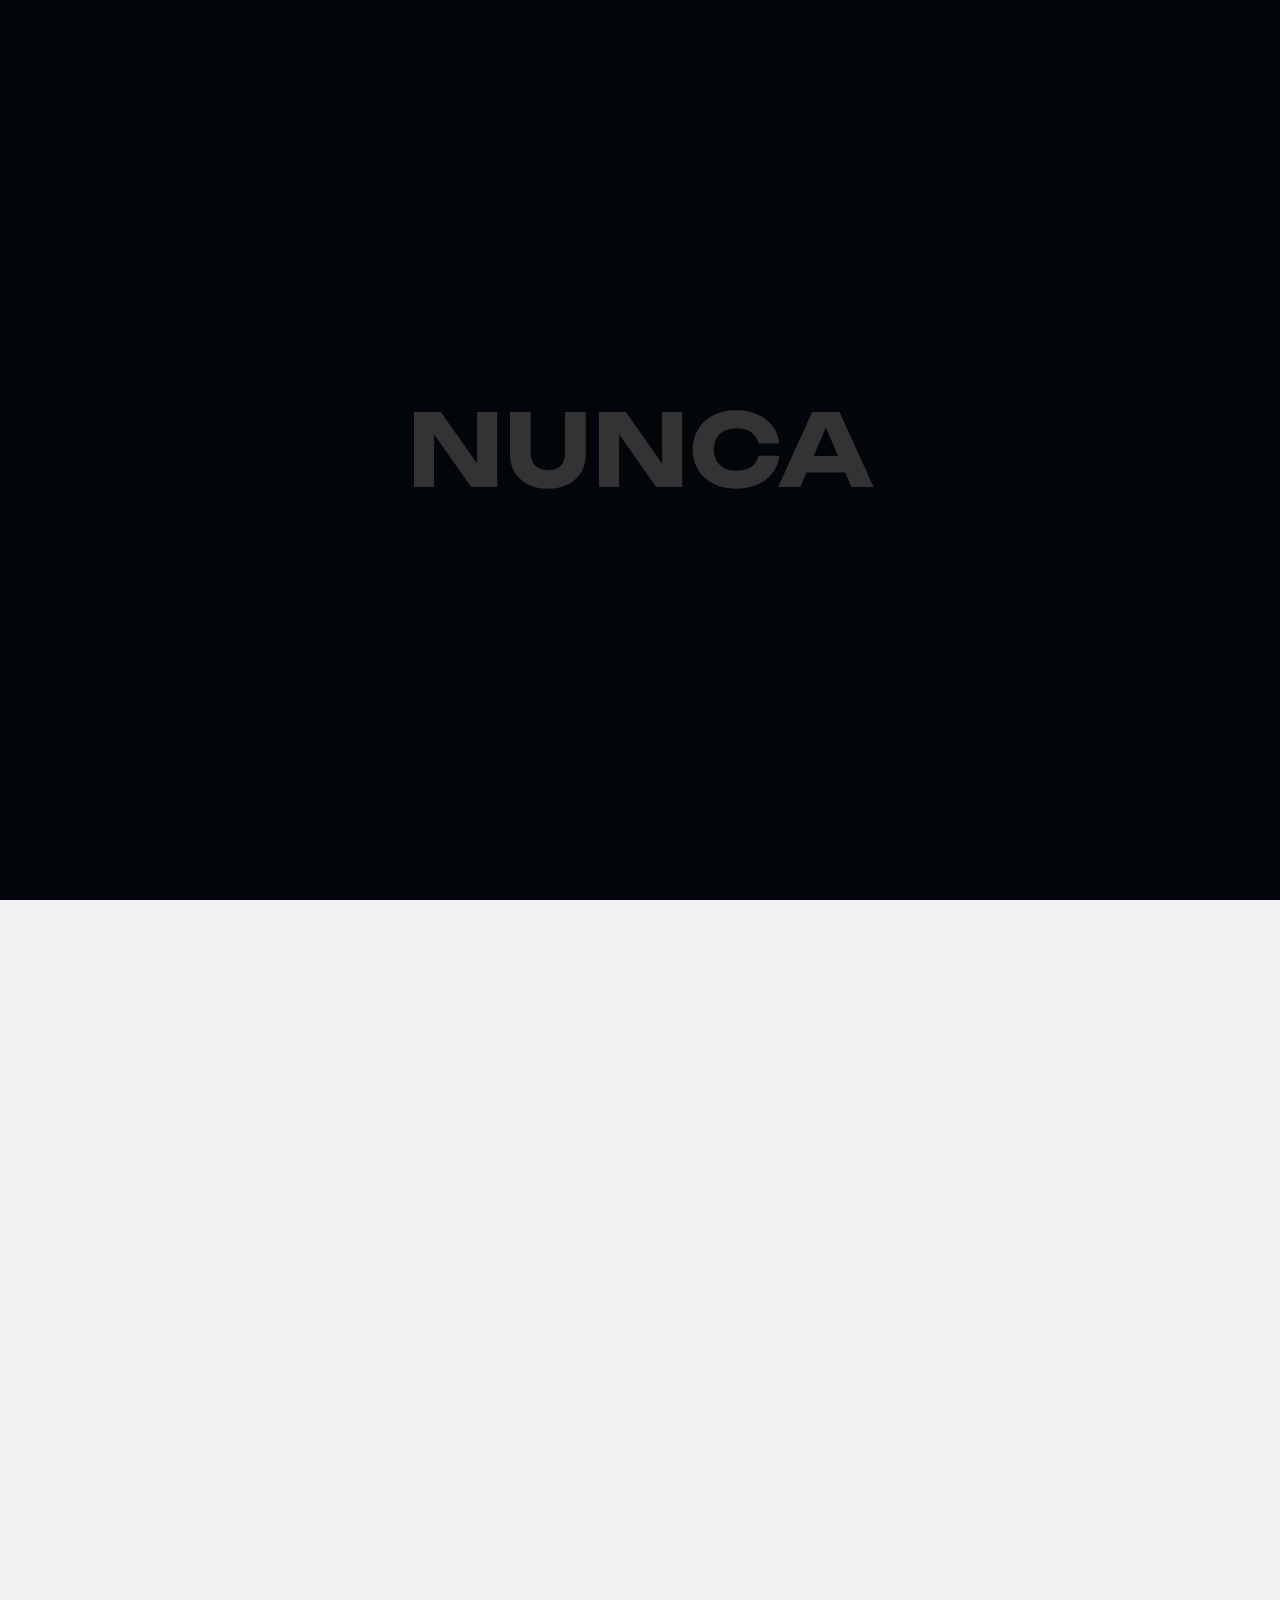
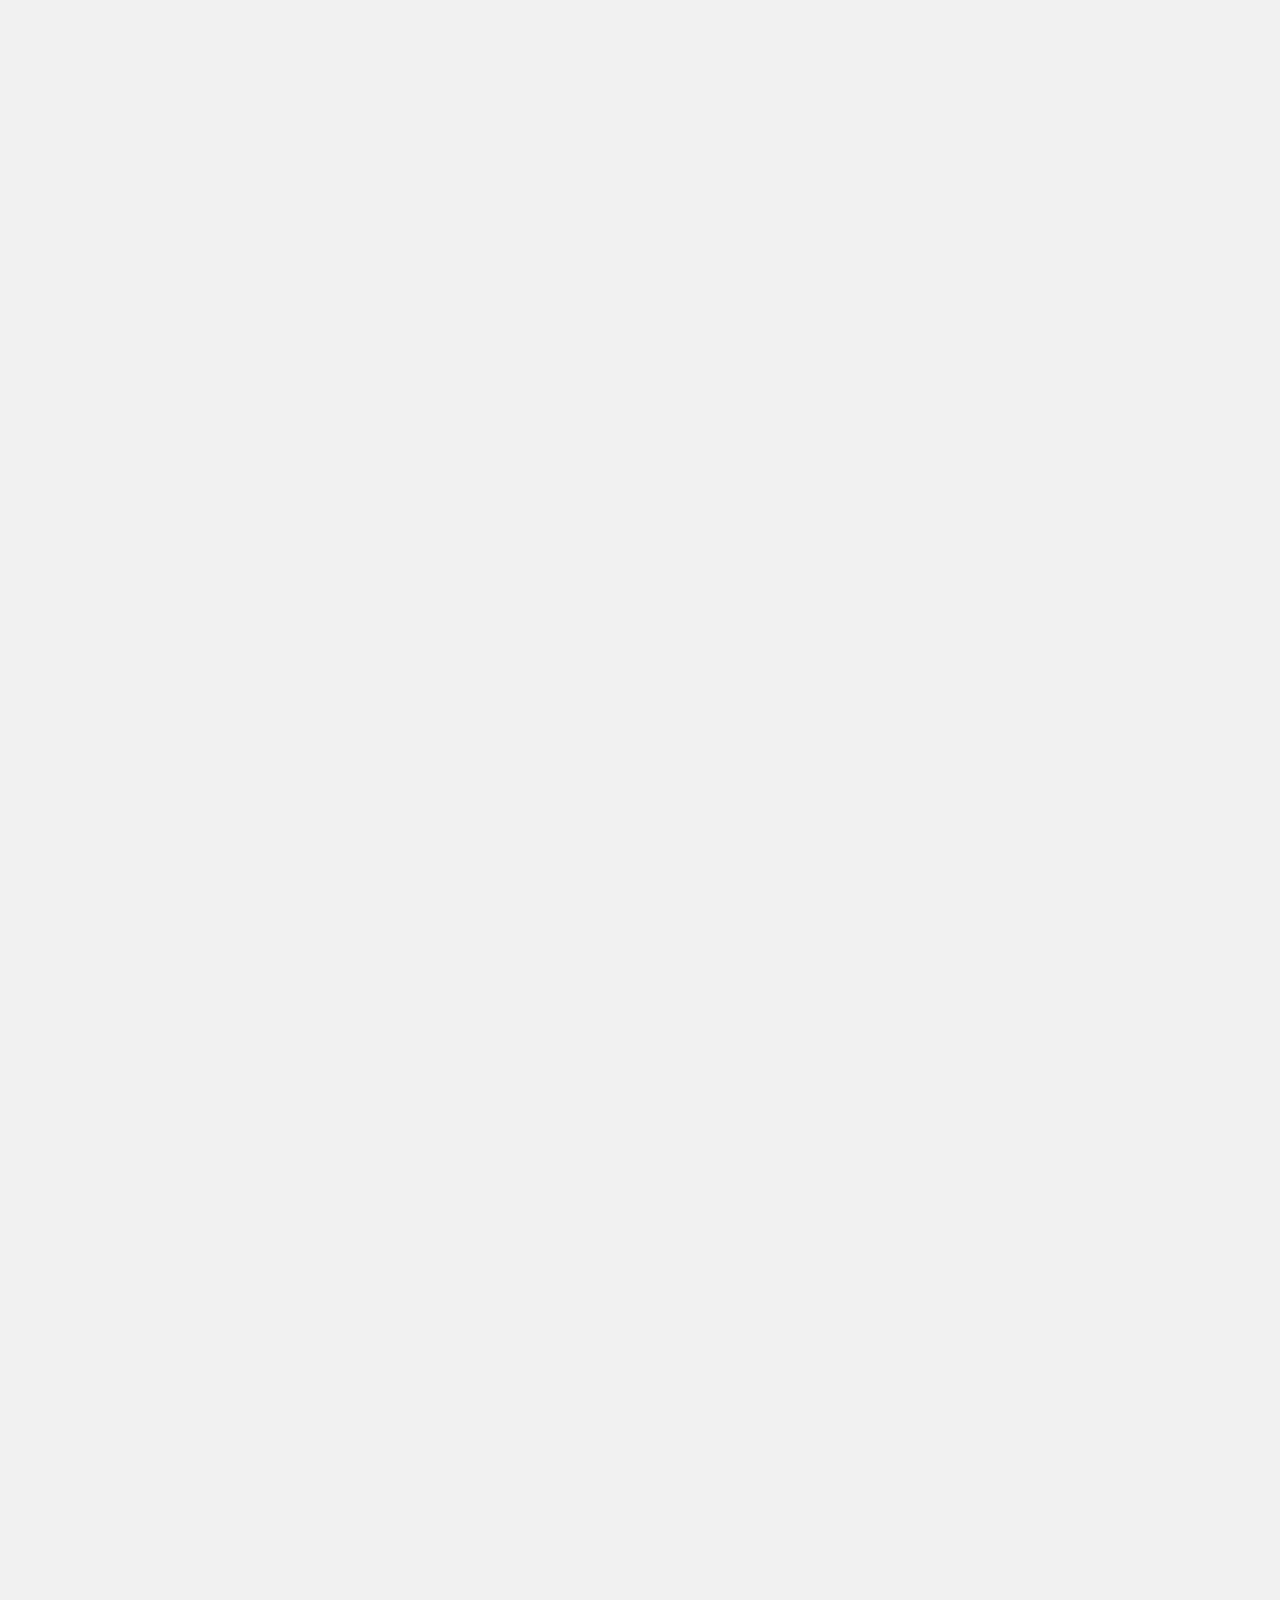
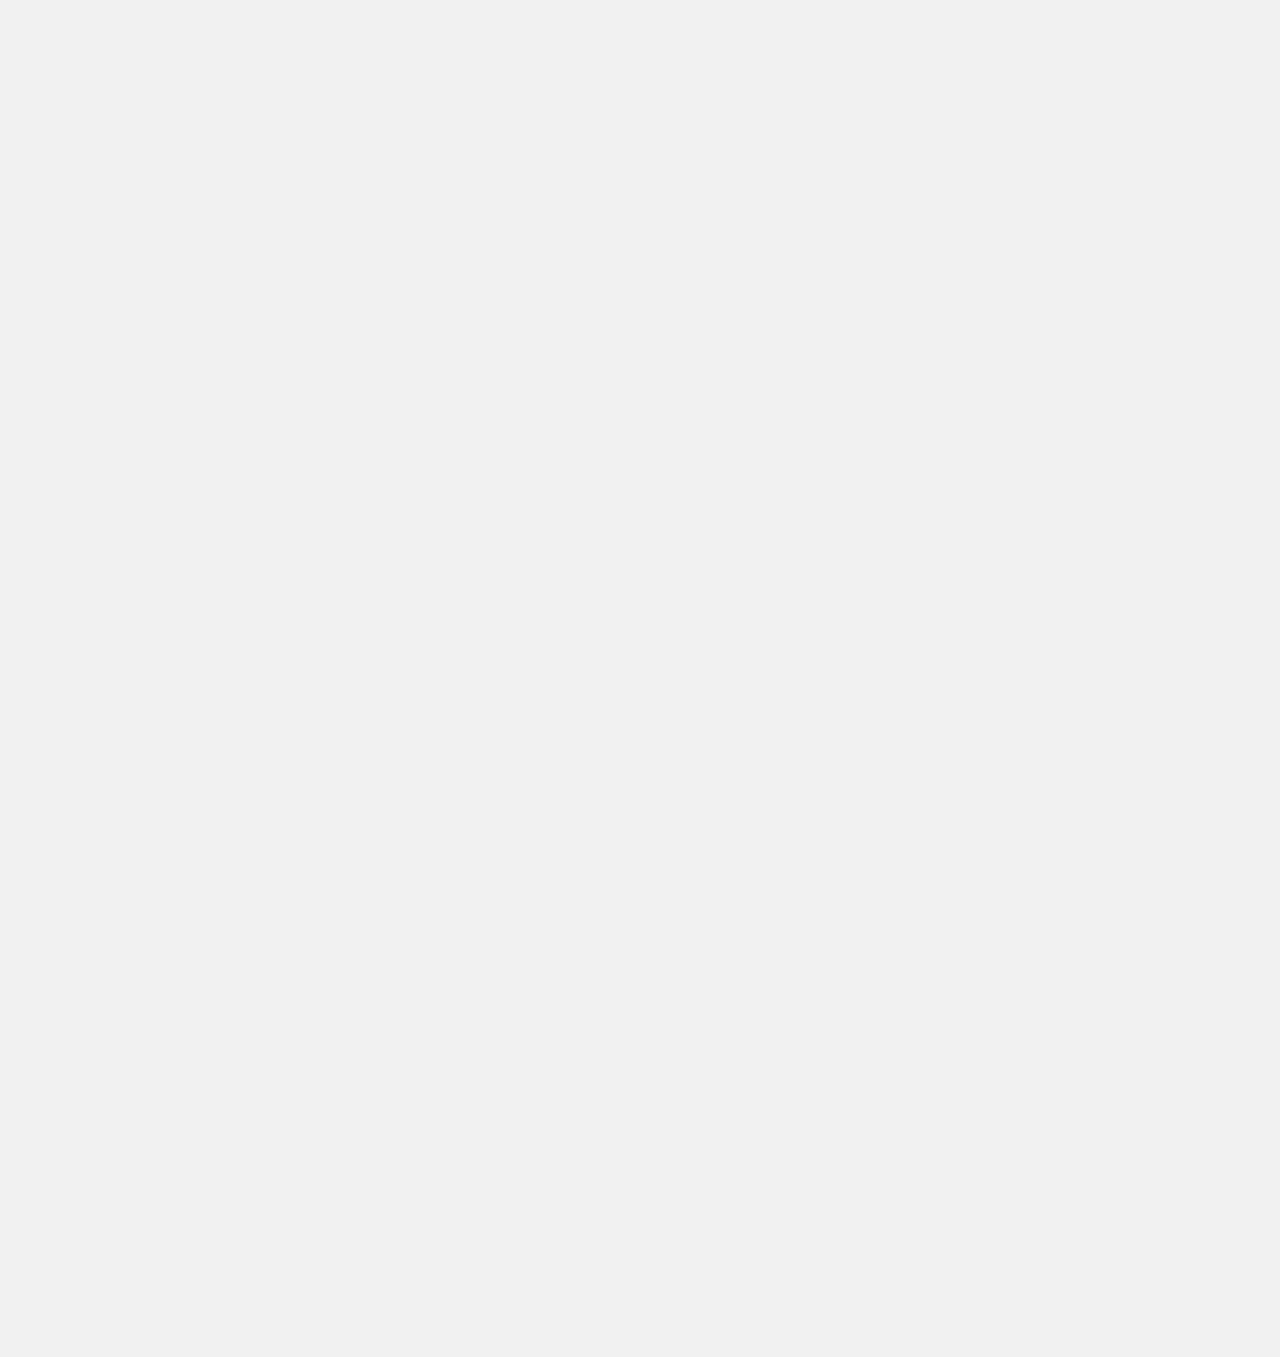
<file: about.html>
<!DOCTYPE html>
<html class="no-js" lang="en">
    <head>
        <meta charset="utf-8">
        <meta http-equiv="x-ua-compatible" content="ie=edge">
        <meta name="viewport" content="width=device-width, initial-scale=1">
        <meta name="description" content="">

        <!-- Site Title -->
        <title>Nunca - Creative Agency & Portfolio HTML5 Template</title>

        <!-- Place favicon.ico in the root directory -->
        <link rel="shortcut icon" type="image/x-icon" href="assets/img/favicon.png">

        <!-- CSS here -->
        <link rel="stylesheet" href="assets/css/bootstrap.min.css">
        <link rel="stylesheet" href="assets/css/fontawesome.min.css">
        <link rel="stylesheet" href="assets/css/venobox.min.css">
        <link rel="stylesheet" href="assets/css/animate.min.css">
        <link rel="stylesheet" href="assets/css/keyframe-animation.css">
        <link rel="stylesheet" href="assets/css/odometer.min.css">
        <link rel="stylesheet" href="assets/css/nice-select.css">
        <link rel="stylesheet" href="assets/css/swiper.min.css">
        <link rel="stylesheet" href="assets/css/main.css">
    </head>

    <body>

        <div id="preloader">
            <div class="loading" data-loading-text="Nunca"></div>
        </div>
        <!-- ./ preloader -->

        <!-- header-area-start -->
        <header class="header sticky-active">
            <div class="primary-header">
                <div class="container">
                    <div class="primary-header-inner">
                        <div class="header-logo d-lg-block">
                            <a href="index.html">
                                <img class="logo-dark" src="assets/img/logo/logo-1.png" alt="Logo">
                                <img class="logo-light" src="assets/img/logo/logo-1.png" alt="Logo">
                            </a>
                        </div>
                        
                        <div class="header-menu-wrap">
                            <div class="mobile-menu-items">
                                <ul>
                                    <li class="menu-item-has-children">
                                        <a href="index.html">Home</a>
                                        <ul>
                                            <li><a href="index.html">Digital Agency</a></li>
                                            <li><a href="index-2.html">Creative Agency</a></li>
                                            <li><a href="index-3.html">Personal Portfolio</a></li>
                                            <li><a href="index-4.html">Startup Agency</a></li>
                                            <li><a href="index-5.html">Digital Marketing</a></li>
                                        </ul>
                                    </li>
                                    <li class="menu-item-has-children">
                                        <a href="#">Pages</a>
                                        <ul>
                                            <li><a href="about.html">About</a></li>
                                            <li><a href="team.html">Team</a></li>
                                            <li><a href="team-details.html">Team Details</a></li>
                                            <li><a href="project.html">Portfolio</a></li>
                                            <li><a href="project-details.html">Portfolio Details</a></li>
                                            <li><a href="pricing.html">Pricing Plans</a></li>
                                            <li><a href="error.html">404 Error</a></li>
                                        </ul>
                                    </li>
                                    <li class="menu-item-has-children">
                                        <a href="service.html">Services</a>
                                        <ul>
                                            <li><a href="service.html">Service</a></li>
                                            <li><a href="service-details.html">Service Details</a></li>
                                        </ul>
                                    </li>
                                    <li class="menu-item-has-children">
                                        <a href="blog-grid.html">Blog</a>
                                        <ul>
                                            <li><a href="blog-grid.html">Blog Grid</a></li>
                                            <li><a href="blog-list.html">Blog list</a></li>
                                            <li><a href="blog-details.html">Blog Details</a></li>
                                        </ul>
                                    </li>
                                    <li><a href="contact.html">Contact</a></li>
                                </ul>
                            </div>
                        </div>
                        <!-- /.header-menu-wrap -->
                        <div class="header-right-wrap">
                            <div class="header-right">
                                <a href="contact.html" class="rr-primary-btn header-btn">Get in Touch</a>
                                <div class="sidebar-icon">
                                    <button class="sidebar-trigger open">
                                        <span></span>
                                        <span></span>
                                        <span></span>
                                    </button>
                                </div>
                            </div>
                            <!-- /.header-right -->
                        </div>
                    </div>
                    <!-- /.primary-header-inner -->
                </div>
            </div>
        </header>
        <!-- /.Main Header -->

        <div id="sidebar-area" class="sidebar-area">
            <button class="sidebar-trigger close">
                <svg
                    class="sidebar-close"
                    xmlns="http://www.w3.org/2000/svg"
                    xmlns:xlink="http://www.w3.org/1999/xlink"
                    x="0px"
                    y="0px"
                    width="16px"
                    height="12.7px"
                    viewBox="0 0 16 12.7"
                    style="enable-background: new 0 0 16 12.7"
                    xml:space="preserve"
                >
                    <g>
                        <rect
                            x="0"
                            y="5.4"
                            transform="matrix(0.7071 -0.7071 0.7071 0.7071 -2.1569 7.5208)"
                            width="16"
                            height="2"
                        ></rect>
                        <rect
                            x="0"
                            y="5.4"
                            transform="matrix(0.7071 0.7071 -0.7071 0.7071 6.8431 -3.7929)"
                            width="16"
                            height="2"
                        ></rect>
                    </g>
                </svg>
            </button>
            <div class="side-menu-content">
                <div class="side-menu-logo">
                    <a class="dark-img" href="index.html"><img src="assets/img/logo/logo-1.png" alt="logo"></a>
                    <a class="light-img" href="index.html"><img src="assets/img/logo/logo-1.png" alt="logo"></a>
                </div>
                <div class="side-menu-wrap"></div>
                <div class="side-menu-about">
                    <div class="side-menu-header">
                        <h3>About Us</h3>
                    </div>
                    <p>Lorem ipsum dolor sit amet, consectetur adipisicing elit, sed do eiusmod tempor incididunt ut labore et dolore magna aliqua. Ut enim ad minim veniam, quis nostrud nisi ut aliquip ex ea commodo consequat.</p>
                    <a href="contact.html" class="rr-primary-btn">Contact Us</a>
                </div>
                <div class="side-menu-contact">
                    <div class="side-menu-header">
                        <h3>Contact Us</h3>
                    </div>
                    <ul class="side-menu-list">
                        <li>
                            <i class="fas fa-map-marker-alt"></i>
                            <p>Valentin, Street Road 24, New York, </p>
                        </li>
                        <li>
                            <i class="fas fa-phone"></i>
                            <a href="tel:+000123456789">+000 123 (456) 789</a>
                        </li>
                        <li>
                            <i class="fas fa-envelope-open-text"></i>
                            <a href="mailto:nuncacontact@gmail.com">nuncacontact@gmail.com</a>
                        </li>
                    </ul>
                </div>
                <ul class="side-menu-social">
                    <li class="facebook"><a href="#"><i class="fab fa-facebook-f"></i></a></li>
                    <li class="instagram"><a href="#"><i class="fab fa-instagram"></i></a></li>
                    <li class="twitter"><a href="#"><i class="fab fa-twitter"></i></a></li>
                    <li class="g-plus"><a href="#"><i class="fab fa-fab fa-google-plus"></i></a></li>
                </ul>
            </div>
        </div>
        <!--/.sidebar-area-->

    <div id="smooth-wrapper">
        <div id="smooth-content">

        <section class="page-header" data-background="assets/img/bg-img/page-header-bg.jpg">
            <div class="overlay"></div>
            <div class="container">
                <div class="page-header-content text-center">
                    <h1 class="title">About Us</h1>
                    <h4 class="sub-title"><a class="home" href="index.html">Home </a><span></span><a class="inner-page" href="blog-details.html"> About</a></h4>
                </div>
            </div>
        </section>
        <!-- ./ page-header -->

        <section class="about-section-5 pt-140 pb-140 overflow-hidden white-bg">
            <div class="container">
                <div class="row">
                    <div class="col-lg-6 col-md-12">
                        <div class="about-content-5 fade-wrapper">
                            <div class="section-heading mb-30">
                                <h4 class="sub-heading" data-text-animation="fade-in" data-duration="1.5">More About Us</h4>
                                <h2 class="section-title" data-text-animation="fade-in-right" data-split="char" data-duration="0.6" data-stagger="0.07">Making your brand bigger than ever</h2>
                            </div>
                            <p class="desc mb-40 fade-top">Our process begins with a deep dive into understanding each client's unique needs, goals, and challenges. We believe that the foundation of any successful project lies in a thorough understanding of our client’s vision and the landscape in which they operate.</p>
                            <ul class="about-list fade-top mb-40">
                                <li><span class="number">01</span><p><span>Innovative Thinking:</span> Our team thrives on pushing the envelope and exploring uncharted territories.</p></li>
                                <li><span class="number">02</span><p><span>Collaborative Approach:</span> We see our clients as partners. Your vision and insights are invaluable to us.</p></li>
                            </ul>
                            <div class="about-btn fade-top">
                                <a href="about.html" class="rr-primary-btn">Explore More</a>
                            </div>
                        </div>
                    </div>
                    <div class="col-lg-6 col-md-12">
                        <div class="about-img-6 img-reveal">
                            <div class="img-overlay"></div>
                            <img src="assets/img/images/about-img-5.jpg" alt="img">
                        </div>
                    </div>
                </div>
            </div>
        </section>
        <!-- ./ about-section -->

        <section class="about-service pt-140 pb-140 overflow-hidden">
            <div class="container">
                <div class="section-heading text-center">
                    <h4 class="sub-heading" data-text-animation="fade-in" data-duration="1.5">Service Offer</h4>
                    <h2 class="section-title" data-text-animation="fade-in-right" data-split="char" data-duration="0.6" data-stagger="0.07">Awesome Service We’re <br> Offering</h2>
                </div>
                <div class="row justify-content-center gy-md-0 gy-4 fade-wrapper">
                    <div class="col-xl-4 col-lg-6 col-md-6">
                        <div class="about-service-card text-center fade-top">
                            <div class="icon"><img src="assets/img/icon/about-service-1.png" alt="icon"></div>
                            <h3 class="title"><a href="service-details.html">Web Development</a></h3>
                            <p>Bibendum ut pulvinar penatibus donec vivamus facilisis at, tellus </p>
                        </div>
                    </div>
                    <div class="col-xl-4 col-lg-6 col-md-6">
                        <div class="about-service-card text-center fade-top">
                            <div class="icon"><img src="assets/img/icon/about-service-2.png" alt="icon"></div>
                            <h3 class="title"><a href="service-details.html">Product Design</a></h3>
                            <p>Bibendum ut pulvinar penatibus donec vivamus facilisis at, tellus </p>
                        </div>
                    </div>
                    <div class="col-xl-4 col-lg-6 col-md-6">
                        <div class="about-service-card text-center fade-top">
                            <div class="icon"><img src="assets/img/icon/about-service-3.png" alt="icon"></div>
                            <h3 class="title"><a href="service-details.html">Content Writing</a></h3>
                            <p>Bibendum ut pulvinar penatibus donec vivamus facilisis at, tellus </p>
                        </div>
                    </div>
                </div>
            </div>
        </section>
        <!-- ./ about-service-section -->
        
        <section class="team-section pt-140 pb-140 overflow-hidden white-bg">
            <div class="container">
                <div class="section-heading text-center">
                    <h4 class="sub-heading" data-text-animation="fade-in" data-duration="1.5">Team Mates</h4>
                    <h2 class="section-title" data-text-animation="fade-in-right" data-split="char" data-duration="0.6" data-stagger="0.07">Meet Our Team <br>Members</h2>
                </div>
                <div class="row gy-lg-0 gy-4 fade-wrapper">
                    <div class="col-lg-4 col-md-6">
                        <div class="team-item fade-top">
                            <div class="overlay"></div>
                            <div class="team-thumb">
                                <img src="assets/img/team/team-1.png" alt="team">
                            </div>
                            <div class="team-content">
                                <h3 class="title"><a href="team-details.html">Markus Daniel</a></h3>
                                <span>Product Manager</span>
                            </div>
                            <ul class="team-social">
                                <li><a href="#">FB</a></li>
                                <li><a href="#">TW</a></li>
                                <li><a href="#">IN</a></li>
                                <li><a href="#">YT</a></li>
                            </ul>
                        </div>
                    </div>
                    <div class="col-lg-4 col-md-6">
                        <div class="team-item fade-top">
                            <div class="overlay"></div>
                            <div class="team-thumb">
                                <img src="assets/img/team/team-2.png" alt="team">
                            </div>
                            <div class="team-content">
                                <h3 class="title"><a href="team-details.html">Charlotte Sophia</a></h3>
                                <span>Product Manager</span>
                            </div>
                            <ul class="team-social">
                                <li><a href="#">FB</a></li>
                                <li><a href="#">TW</a></li>
                                <li><a href="#">IN</a></li>
                                <li><a href="#">YT</a></li>
                            </ul>
                        </div>
                    </div>
                    <div class="col-lg-4 col-md-6">
                        <div class="team-item fade-top">
                            <div class="overlay"></div>
                            <div class="team-thumb">
                                <img src="assets/img/team/team-3.png" alt="team">
                            </div>
                            <div class="team-content">
                                <h3 class="title"><a href="team-details.html">William Michael</a></h3>
                                <span>Product Manager</span>
                            </div>
                            <ul class="team-social">
                                <li><a href="#">FB</a></li>
                                <li><a href="#">TW</a></li>
                                <li><a href="#">IN</a></li>
                                <li><a href="#">YT</a></li>
                            </ul>
                        </div>
                    </div>
                </div>
            </div>
        </section>
        <!-- ./ team-section -->
        
        <footer class="footer-section pt-140">
            <div class="shapes">
                <div class="shape shape-1"><img src="assets/img/shapes/footer-shape-1.png" alt="shape"></div>
                <div class="shape shape-2"><img src="assets/img/shapes/footer-shape-2.png" alt="shape"></div>
            </div>
            <div class="container">
                <div class="footer-top">
                    <h2 class="title">Let's Create <br>Something Great</h2>
                    <a href="contact.html" class="rr-white-btn">Book Appointment</a>
                </div>
                <div class="row footer-wrap">
                    <div class="col-xl-3 col-lg-6 col-md-6">
                        <div class="footer-widget">
                            <div class="widget-header">
                                <h3 class="widget-title">Contact</h3>
                            </div>
                            <ul class="address-list">
                                <li>
                                    <div class="icon"><i class="fa-sharp fa-solid fa-location-dot"></i></div>
                                    <div class="content"><p>256 Daniel Avenue, Suite Road, <br>VBA 21, Berlin Germany</p></div>
                                </li>
                                <li>
                                    <div class="icon"><i class="fa-sharp fa-solid fa-phone-volume"></i></div>
                                    <div class="content"><a href="tel:+252145612321">(+252) 1456 123 21</a></div>
                                </li>
                                <li>
                                    <div class="icon"><i class="fa-sharp fa-solid fa-envelope"></i></div>
                                    <div class="content"><a href="mailto:help24/7@nunca.com">help24/7@nunca.com</a></div>
                                </li>
                            </ul>
                        </div>
                    </div>
                    <div class="col-xl-3 col-lg-6 col-md-6">
                        <div class="footer-widget footer-col-2">
                            <div class="widget-header">
                                <h3 class="widget-title">Special Links</h3>
                            </div>
                            <ul class="footer-list">
                                <li><a href="about.html">About Us</a></li>
                                <li><a href="service.html">Our services</a></li>
                                <li><a href="project.html">Portfolio</a></li>
                                <li><a href="blog-grid.html">Blogs</a></li>
                                <li><a href="contact.html">Premium member</a></li>
                            </ul>
                        </div>
                    </div>
                    <div class="col-xl-3 col-lg-6 col-md-6">
                        <div class="footer-widget footer-col-2 footer-col-3">
                            <div class="widget-header">
                                <h3 class="widget-title">Quick Links</h3>
                            </div>
                            <ul class="footer-list">
                                <li><a href="contact.html">Web Development</a></li>
                                <li><a href="contact.html">Digital Marketing</a></li>
                                <li><a href="contact.html">UI/UX Product Design</a></li>
                                <li><a href="contact.html">Graphic Design</a></li>
                                <li><a href="contact.html">Growth Management</a></li>
                            </ul>
                        </div>
                    </div>
                    <div class="col-xl-3 col-lg-6 col-md-6">
                        <div class="footer-widget">
                            <div class="widget-header">
                                <h3 class="widget-title">Newsletter</h3>
                            </div>
                            <p class="news-desc">Don’t miss any updates of our new templates and all new updates</p>
                            <div class="footer-form mb-20">
                                <form action="#" class="rr-subscribe-form">
                                    <input class="form-control" type="email" name="email" placeholder="Email address">
                                    <input type="hidden" name="action" value="mailchimpsubscribe">
                                    <button class="submit">Subscribe</button>
                                </form>
                            </div>
                        </div>
                    </div>
                </div>
            </div>
            <div class="copyright-area">
                <div class="container">
                    <div class="copyright-content text-center">
                        <p>© Copyright 2024, All Rights Reserved.</p>
                    </div>
                </div>
            </div>
        </footer>
        <!-- ./ footer-section -->

        </div>
    </div>

        <div id="scroll-percentage"><span id="scroll-percentage-value"></span></div>
        <!--scrollup-->

        <!-- JS here -->
        <script src="assets/js/vendor/jquary-3.6.0.min.js"></script>
        <script src="assets/js/vendor/bootstrap-bundle.js"></script>
        <script src="assets/js/vendor/imagesloaded-pkgd.js"></script>
        <script src="assets/js/vendor/waypoints.min.js"></script>
        <script src="assets/js/vendor/venobox.min.js"></script>
        <script src="assets/js/vendor/odometer.min.js"></script>
        <script src="assets/js/vendor/meanmenu.js"></script>
        <script src="assets/js/vendor/jquery.isotope.js"></script>
        <script src="assets/js/vendor/wow.min.js"></script>
        <script src="assets/js/vendor/swiper.min.js"></script>
        <script src="assets/js/vendor/split-type.min.js"></script>
        <script src="assets/js/vendor/gsap.min.js"></script>
        <script src="assets/js/vendor/scroll-trigger.min.js"></script>
        <script src="assets/js/vendor/scroll-smoother.js"></script>
        <script src="assets/js/vendor/jquery.carouselTicker.js"></script>
        <script src="assets/js/vendor/nice-select.js"></script>
        <script src="assets/js/ajax-form.js"></script>
        <script src="assets/js/slider.js"></script>
        <script src="assets/js/contact.js"></script>
        <script src="assets/js/main.js"></script>
    </body>
</html>
</file>
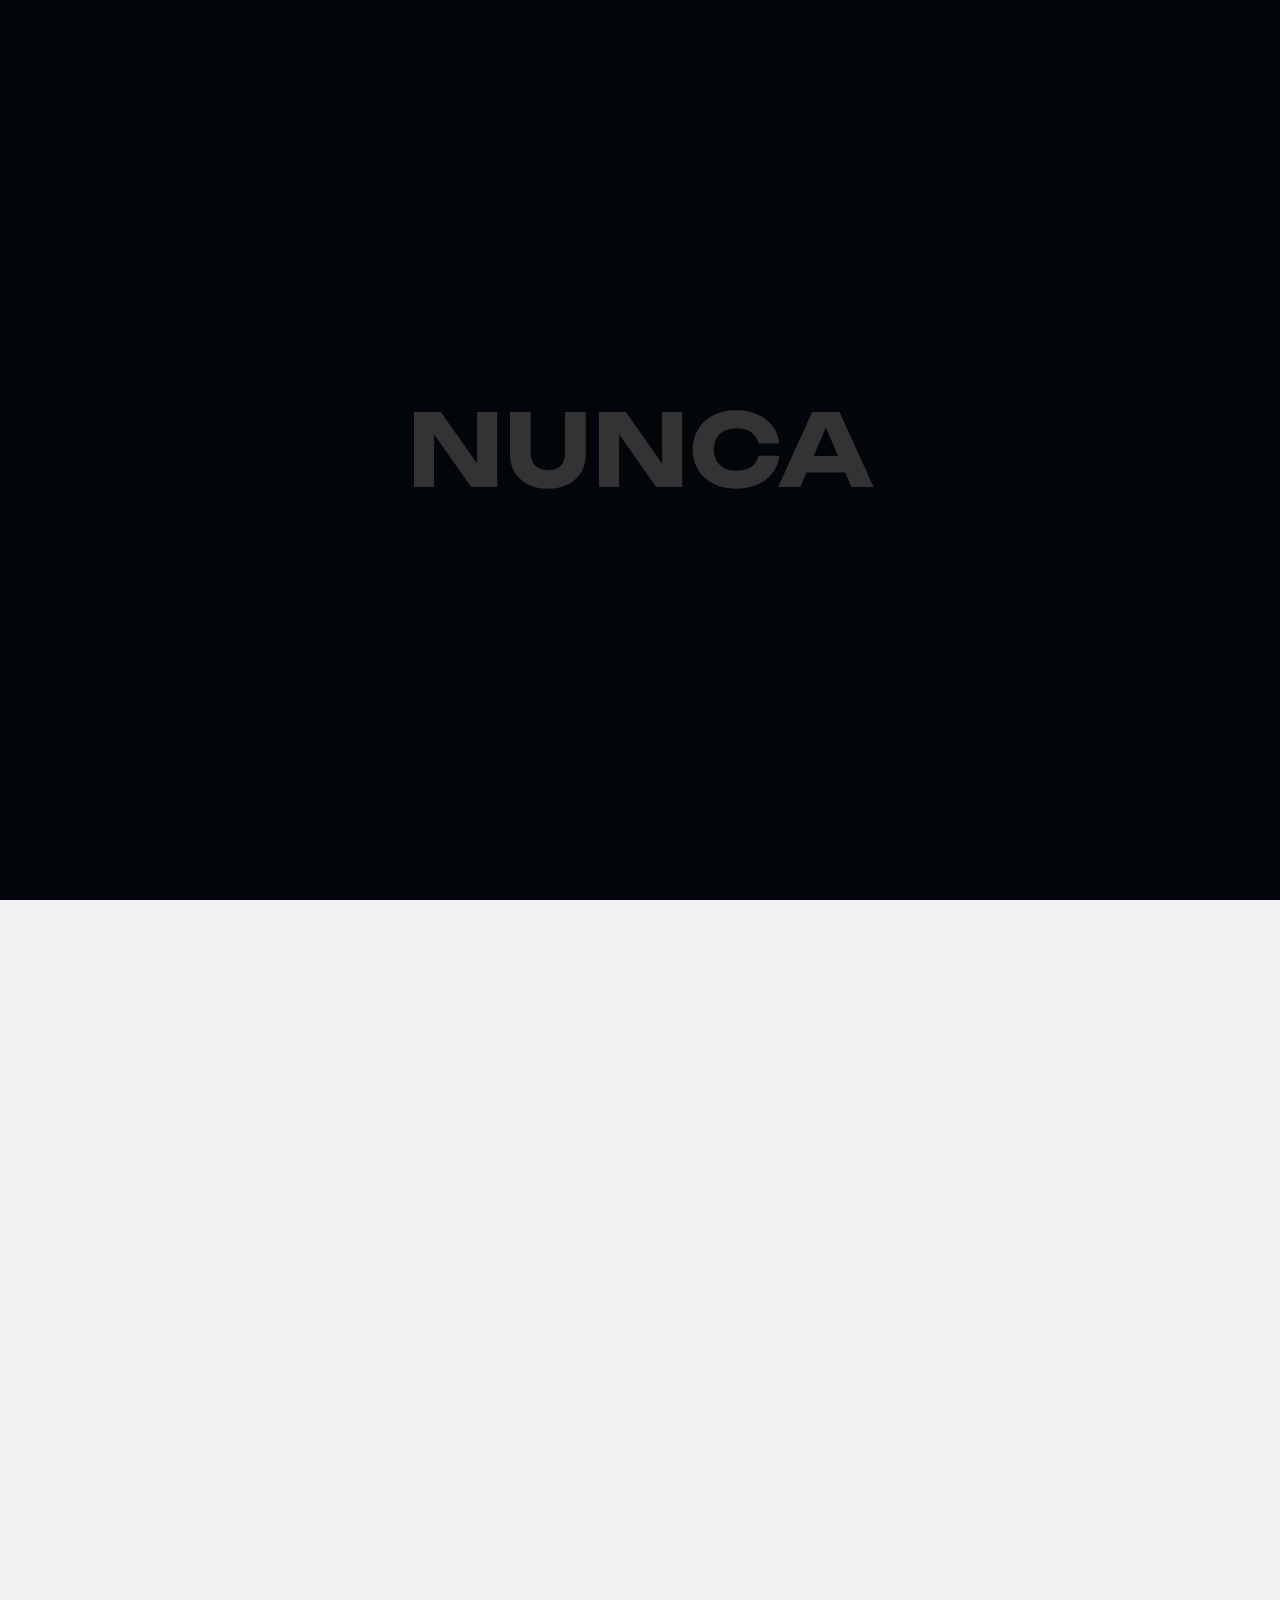
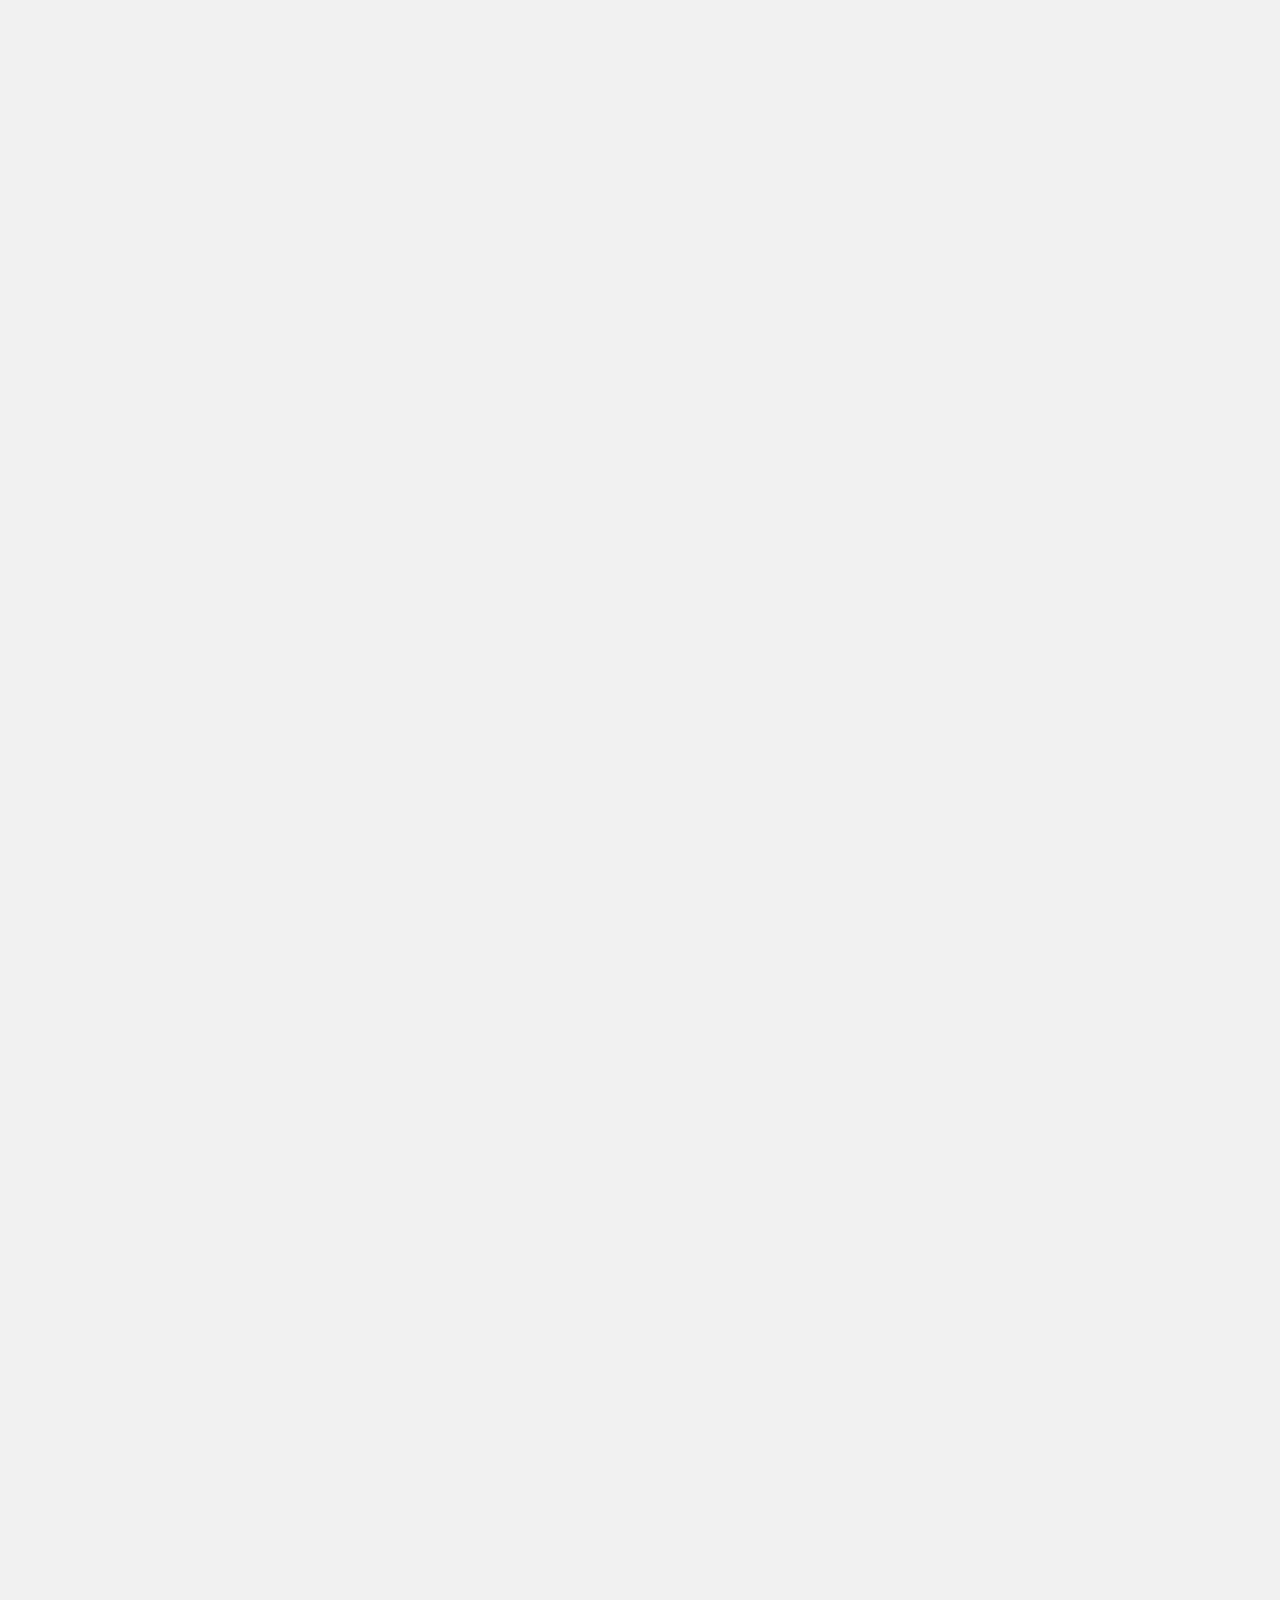
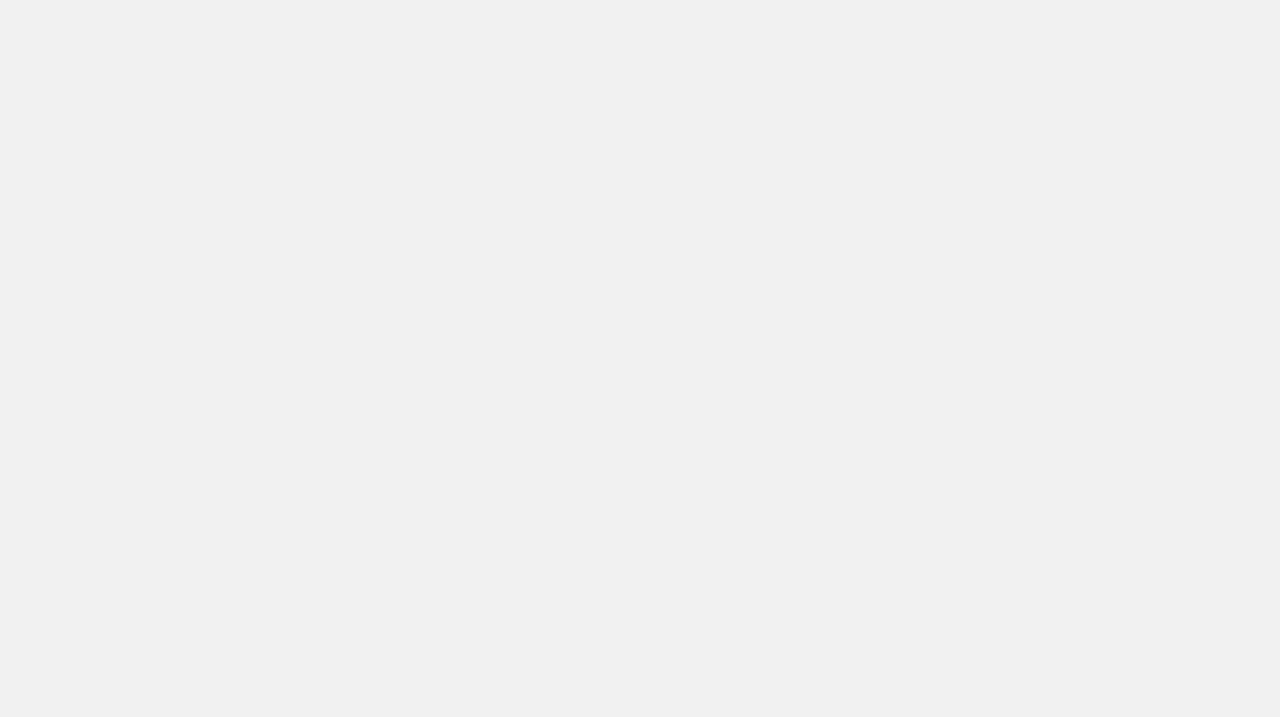
<file: blog-details.html>
<!DOCTYPE html>
<html class="no-js" lang="en">
    <head>
        <meta charset="utf-8">
        <meta http-equiv="x-ua-compatible" content="ie=edge">
        <meta name="viewport" content="width=device-width, initial-scale=1">
        <meta name="description" content="">

        <!-- Site Title -->
        <title>Nunca - Creative Agency & Portfolio HTML5 Template</title>

        <!-- Place favicon.ico in the root directory -->
        <link rel="shortcut icon" type="image/x-icon" href="assets/img/favicon.png">

        <!-- CSS here -->
        <link rel="stylesheet" href="assets/css/bootstrap.min.css">
        <link rel="stylesheet" href="assets/css/fontawesome.min.css">
        <link rel="stylesheet" href="assets/css/venobox.min.css">
        <link rel="stylesheet" href="assets/css/animate.min.css">
        <link rel="stylesheet" href="assets/css/keyframe-animation.css">
        <link rel="stylesheet" href="assets/css/odometer.min.css">
        <link rel="stylesheet" href="assets/css/nice-select.css">
        <link rel="stylesheet" href="assets/css/swiper.min.css">
        <link rel="stylesheet" href="assets/css/main.css">
    </head>

    <body>

        <div id="preloader">
            <div class="loading" data-loading-text="Nunca"></div>
        </div>
        <!-- ./ preloader -->

        <!-- header-area-start -->
        <header class="header sticky-active">
            <div class="primary-header">
                <div class="container">
                    <div class="primary-header-inner">
                        <div class="header-logo d-lg-block">
                            <a href="index.html">
                                <img class="logo-dark" src="assets/img/logo/logo-1.png" alt="Logo">
                                <img class="logo-light" src="assets/img/logo/logo-1.png" alt="Logo">
                            </a>
                        </div>
                        
                        <div class="header-menu-wrap">
                            <div class="mobile-menu-items">
                                <ul>
                                    <li class="menu-item-has-children">
                                        <a href="index.html">Home</a>
                                        <ul>
                                            <li><a href="index.html">Digital Agency</a></li>
                                            <li><a href="index-2.html">Creative Agency</a></li>
                                            <li><a href="index-3.html">Personal Portfolio</a></li>
                                            <li><a href="index-4.html">Startup Agency</a></li>
                                            <li><a href="index-5.html">Digital Marketing</a></li>
                                        </ul>
                                    </li>
                                    <li class="menu-item-has-children">
                                        <a href="#">Pages</a>
                                        <ul>
                                            <li><a href="about.html">About</a></li>
                                            <li><a href="team.html">Team</a></li>
                                            <li><a href="team-details.html">Team Details</a></li>
                                            <li><a href="project.html">Portfolio</a></li>
                                            <li><a href="project-details.html">Portfolio Details</a></li>
                                            <li><a href="pricing.html">Pricing Plans</a></li>
                                            <li><a href="error.html">404 Error</a></li>
                                        </ul>
                                    </li>
                                    <li class="menu-item-has-children">
                                        <a href="service.html">Services</a>
                                        <ul>
                                            <li><a href="service.html">Service</a></li>
                                            <li><a href="service-details.html">Service Details</a></li>
                                        </ul>
                                    </li>
                                    <li class="menu-item-has-children">
                                        <a href="blog-grid.html">Blog</a>
                                        <ul>
                                            <li><a href="blog-grid.html">Blog Grid</a></li>
                                            <li><a href="blog-list.html">Blog list</a></li>
                                            <li><a href="blog-details.html">Blog Details</a></li>
                                        </ul>
                                    </li>
                                    <li><a href="contact.html">Contact</a></li>
                                </ul>
                            </div>
                        </div>
                        <!-- /.header-menu-wrap -->
                        <div class="header-right-wrap">
                            <div class="header-right">
                                <a href="contact.html" class="rr-primary-btn header-btn">Get in Touch</a>
                                <div class="sidebar-icon">
                                    <button class="sidebar-trigger open">
                                        <span></span>
                                        <span></span>
                                        <span></span>
                                    </button>
                                </div>
                            </div>
                            <!-- /.header-right -->
                        </div>
                    </div>
                    <!-- /.primary-header-inner -->
                </div>
            </div>
        </header>
        <!-- /.Main Header -->

        <div id="sidebar-area" class="sidebar-area">
            <button class="sidebar-trigger close">
                <svg
                    class="sidebar-close"
                    xmlns="http://www.w3.org/2000/svg"
                    xmlns:xlink="http://www.w3.org/1999/xlink"
                    x="0px"
                    y="0px"
                    width="16px"
                    height="12.7px"
                    viewBox="0 0 16 12.7"
                    style="enable-background: new 0 0 16 12.7"
                    xml:space="preserve"
                >
                    <g>
                        <rect
                            x="0"
                            y="5.4"
                            transform="matrix(0.7071 -0.7071 0.7071 0.7071 -2.1569 7.5208)"
                            width="16"
                            height="2"
                        ></rect>
                        <rect
                            x="0"
                            y="5.4"
                            transform="matrix(0.7071 0.7071 -0.7071 0.7071 6.8431 -3.7929)"
                            width="16"
                            height="2"
                        ></rect>
                    </g>
                </svg>
            </button>
            <div class="side-menu-content">
                <div class="side-menu-logo">
                    <a class="dark-img" href="index.html"><img src="assets/img/logo/logo-1.png" alt="logo"></a>
                    <a class="light-img" href="index.html"><img src="assets/img/logo/logo-1.png" alt="logo"></a>
                </div>
                <div class="side-menu-wrap"></div>
                <div class="side-menu-about">
                    <div class="side-menu-header">
                        <h3>About Us</h3>
                    </div>
                    <p>Lorem ipsum dolor sit amet, consectetur adipisicing elit, sed do eiusmod tempor incididunt ut labore et dolore magna aliqua. Ut enim ad minim veniam, quis nostrud nisi ut aliquip ex ea commodo consequat.</p>
                    <a href="contact.html" class="rr-primary-btn">Contact Us</a>
                </div>
                <div class="side-menu-contact">
                    <div class="side-menu-header">
                        <h3>Contact Us</h3>
                    </div>
                    <ul class="side-menu-list">
                        <li>
                            <i class="fas fa-map-marker-alt"></i>
                            <p>Valentin, Street Road 24, New York, </p>
                        </li>
                        <li>
                            <i class="fas fa-phone"></i>
                            <a href="tel:+000123456789">+000 123 (456) 789</a>
                        </li>
                        <li>
                            <i class="fas fa-envelope-open-text"></i>
                            <a href="mailto:nuncacontact@gmail.com">nuncacontact@gmail.com</a>
                        </li>
                    </ul>
                </div>
                <ul class="side-menu-social">
                    <li class="facebook"><a href="#"><i class="fab fa-facebook-f"></i></a></li>
                    <li class="instagram"><a href="#"><i class="fab fa-instagram"></i></a></li>
                    <li class="twitter"><a href="#"><i class="fab fa-twitter"></i></a></li>
                    <li class="g-plus"><a href="#"><i class="fab fa-fab fa-google-plus"></i></a></li>
                </ul>
            </div>
        </div>
        <!--/.sidebar-area-->

    <div id="smooth-wrapper">
        <div id="smooth-content">

        <section class="page-header" data-background="assets/img/bg-img/page-header-bg.jpg">
            <div class="overlay"></div>
            <div class="container">
                <div class="page-header-content text-center">
                    <h1 class="title">Post Details</h1>
                    <h4 class="sub-title"><a class="home" href="index.html">Home </a><span></span><a class="inner-page" href="blog-details.html"> Post Details</a></h4>
                </div>
            </div>
        </section>
        <!-- ./ page-header -->

        <section class="blog-details pt-130 pb-130 white-bg">
            <div class="container">
                <div class="row gy-5">
                    <div class="col-lg-12 col-md-12">
                        <div class="blog-details-wrap">
                            <div class="blog-details-img mb-40">
                                <img src="assets/img/blog/blog-details-img.png" alt="blog">
                            </div>
                            <div class="blog-details-content">
                                <ul class="post-meta">
                                    <li><i class="fa-sharp fa-solid fa-clock"></i>15 Jan, 2023</li>
                                    <li><i class="fa-solid fa-user"></i>By Markus</li>
                                </ul>
                                <h2 class="details-title mb-25">Strategies for Growing Your Online</h2>
                                <p class="mb-40">Our mission is to turn visionary ideas into captivating realities that resonate with audiences and drive results. With a team of talented designers, strategists, and storytellers, we specialize in crafting unique brand identities, innovative marketing campaigns, and engaging digital experiences. From the initial spark of inspiration to the final execution, we approach every project with passion and precision, ensuring that our solutions not only meet but exceed our clients' expectations. At Nunca, creativity isn't just what we do—it's who we are. Let us help you tell your story and make a lasting impact.</p>
                                <p class="mb-40">Our agency is a dynamic collective of innovative thinkers, skilled designers, strategic marketers, and talented storytellers dedicated to turning visionary ideas into captivating realities. We understand that in today’s fast-paced and ever-evolving marketplace, standing out requires more than just great products or services—it requires a strong, cohesive brand identity that resonates deeply with your target audience.</p>
                                <blockquote class="mb-40">
                                    <div class="quote-text"><span>“Quote Here”</span></div>
                                    <div class="content">
                                        <p>
                                            "Creativity is intelligence having fun, and at Nunca, we turn
                                            that fun into powerful, impactful solutions that elevate you
                                            brand."
                                        </p>
                                    </div>
                                </blockquote>
                                <p class="mb-0">Once the strategic foundation is laid, our team of designers and creatives bring these strategies to life with passion and precision. Whether it’s developing a striking brand identity, creating compelling content, or designing an intuitive and engaging website, our work is characterized by its attention to detail and commitment to excellence. Our branding services include logo design, brand strategy, and comprehensive brand guidelines that ensure consistency across all touchpoints. We believe that a strong visual identity is essential for brand recognition and trust, and we work tirelessly to create designs that are both aesthetically pleasing and strategically sound.</p>
                            </div>
                            <div class="tags">
                                <div class="tag-left">
                                    <span class="tag">TAGS</span>
                                    <ul class="tag-list">
                                        <li><a href="#">Business</a></li>
                                        <li><a href="#">Startup</a></li>
                                        <li><a href="#">Design</a></li>
                                    </ul>
                                </div>
                                <div class="social-list-wrap">
                                    <h4 class="follow">Social</h4>
                                    <ul class="social-list">
                                        <li>
                                            <a href="#" class="facebook"><i class="fab fa-facebook-f"></i></a>
                                        </li>
                                        <li>
                                            <a href="#" class="twitter"><i class="fab fa-twitter"></i></a>
                                        </li>
                                        <li>
                                            <a href="#" class="linkedin"><i class="fab fa-linkedin-in"></i></a>
                                        </li>
                                        <li>
                                            <a href="#" class="instagram"><i class="fab fa-instagram"></i></a>
                                        </li>
                                    </ul>
                                </div>
                            </div>
                            <!-- ./ comments-area -->
                            <div class="form-wrap">
                                <div class="blog-contact-form">
                                    <h2 class="title">Leave A Reply</h2>
                                    <div class="request-form">
                                        <form action="mail.php" method="post" id="ajax_contact" class="form-horizontal">
                                            <div class="form-group row">
                                                <div class="col-md-12">
                                                    <div class="form-item">
                                                        <h4 class="form-title">Email*</h4>
                                                        <input type="text" id="fullname" name="fullname" class="form-control" placeholder="Full Name">
                                                    </div>
                                                </div>
                                                <div class="col-md-12">
                                                    <div class="form-item">
                                                        <h4 class="form-title">Name*</h4>
                                                        <input type="email" id="email" name="email" class="form-control" placeholder="Your Email">
                                                    </div>
                                                </div>
                                            </div>
                                            <div class="form-group row">
                                                <div class="col-md-12">
                                                    <div class="form-item message-item">
                                                        <textarea id="message" name="message" cols="30" rows="5" class="form-control address" placeholder="Write Message Here*"></textarea>
                                                    </div>
                                                </div>
                                            </div>
                                            <div class="submit-btn">
                                                <button id="submit" class="rr-primary-btn" type="submit">Post Comment</button>
                                            </div>
                                        </form>
                                    </div>
                                </div>
                            </div>
                            <!-- ./ form-wrap -->
                        </div>
                    </div>
                </div>
            </div>
        </section>
        <!-- ./ Blog Details -->

        <footer class="footer-section pt-140">
            <div class="shapes">
                <div class="shape shape-1"><img src="assets/img/shapes/footer-shape-1.png" alt="shape"></div>
                <div class="shape shape-2"><img src="assets/img/shapes/footer-shape-2.png" alt="shape"></div>
            </div>
            <div class="container">
                <div class="footer-top">
                    <h2 class="title">Let's Create <br>Something Great</h2>
                    <a href="contact.html" class="rr-white-btn">Book Appointment</a>
                </div>
                <div class="row footer-wrap">
                    <div class="col-xl-3 col-lg-6 col-md-6">
                        <div class="footer-widget">
                            <div class="widget-header">
                                <h3 class="widget-title">Contact</h3>
                            </div>
                            <ul class="address-list">
                                <li>
                                    <div class="icon"><i class="fa-sharp fa-solid fa-location-dot"></i></div>
                                    <div class="content"><p>256 Daniel Avenue, Suite Road, <br>VBA 21, Berlin Germany</p></div>
                                </li>
                                <li>
                                    <div class="icon"><i class="fa-sharp fa-solid fa-phone-volume"></i></div>
                                    <div class="content"><a href="tel:+252145612321">(+252) 1456 123 21</a></div>
                                </li>
                                <li>
                                    <div class="icon"><i class="fa-sharp fa-solid fa-envelope"></i></div>
                                    <div class="content"><a href="mailto:help24/7@nunca.com">help24/7@nunca.com</a></div>
                                </li>
                            </ul>
                        </div>
                    </div>
                    <div class="col-xl-3 col-lg-6 col-md-6">
                        <div class="footer-widget footer-col-2">
                            <div class="widget-header">
                                <h3 class="widget-title">Special Links</h3>
                            </div>
                            <ul class="footer-list">
                                <li><a href="about.html">About Us</a></li>
                                <li><a href="service.html">Our services</a></li>
                                <li><a href="project.html">Portfolio</a></li>
                                <li><a href="blog-grid.html">Blogs</a></li>
                                <li><a href="contact.html">Premium member</a></li>
                            </ul>
                        </div>
                    </div>
                    <div class="col-xl-3 col-lg-6 col-md-6">
                        <div class="footer-widget footer-col-2 footer-col-3">
                            <div class="widget-header">
                                <h3 class="widget-title">Quick Links</h3>
                            </div>
                            <ul class="footer-list">
                                <li><a href="contact.html">Web Development</a></li>
                                <li><a href="contact.html">Digital Marketing</a></li>
                                <li><a href="contact.html">UI/UX Product Design</a></li>
                                <li><a href="contact.html">Graphic Design</a></li>
                                <li><a href="contact.html">Growth Management</a></li>
                            </ul>
                        </div>
                    </div>
                    <div class="col-xl-3 col-lg-6 col-md-6">
                        <div class="footer-widget">
                            <div class="widget-header">
                                <h3 class="widget-title">Newsletter</h3>
                            </div>
                            <p class="news-desc">Don’t miss any updates of our new templates and all new updates</p>
                            <div class="footer-form mb-20">
                                <form action="#" class="rr-subscribe-form">
                                    <input class="form-control" type="email" name="email" placeholder="Email address">
                                    <input type="hidden" name="action" value="mailchimpsubscribe">
                                    <button class="submit">Subscribe</button>
                                </form>
                            </div>
                        </div>
                    </div>
                </div>
            </div>
            <div class="copyright-area">
                <div class="container">
                    <div class="copyright-content text-center">
                        <p>© Copyright 2024, All Rights Reserved.</p>
                    </div>
                </div>
            </div>
        </footer>
        <!-- ./ footer-section -->

        </div>
    </div>

        <div id="scroll-percentage"><span id="scroll-percentage-value"></span></div>
        <!--scrollup-->

        <!-- JS here -->
        <script src="assets/js/vendor/jquary-3.6.0.min.js"></script>
        <script src="assets/js/vendor/bootstrap-bundle.js"></script>
        <script src="assets/js/vendor/imagesloaded-pkgd.js"></script>
        <script src="assets/js/vendor/waypoints.min.js"></script>
        <script src="assets/js/vendor/venobox.min.js"></script>
        <script src="assets/js/vendor/odometer.min.js"></script>
        <script src="assets/js/vendor/meanmenu.js"></script>
        <script src="assets/js/vendor/jquery.isotope.js"></script>
        <script src="assets/js/vendor/wow.min.js"></script>
        <script src="assets/js/vendor/swiper.min.js"></script>
        <script src="assets/js/vendor/split-type.min.js"></script>
        <script src="assets/js/vendor/gsap.min.js"></script>
        <script src="assets/js/vendor/scroll-trigger.min.js"></script>
        <script src="assets/js/vendor/scroll-smoother.js"></script>
        <script src="assets/js/vendor/jquery.carouselTicker.js"></script>
        <script src="assets/js/vendor/nice-select.js"></script>
        <script src="assets/js/ajax-form.js"></script>
        <script src="assets/js/slider.js"></script>
        <script src="assets/js/contact.js"></script>
        <script src="assets/js/main.js"></script>
    </body>
</html>
</file>
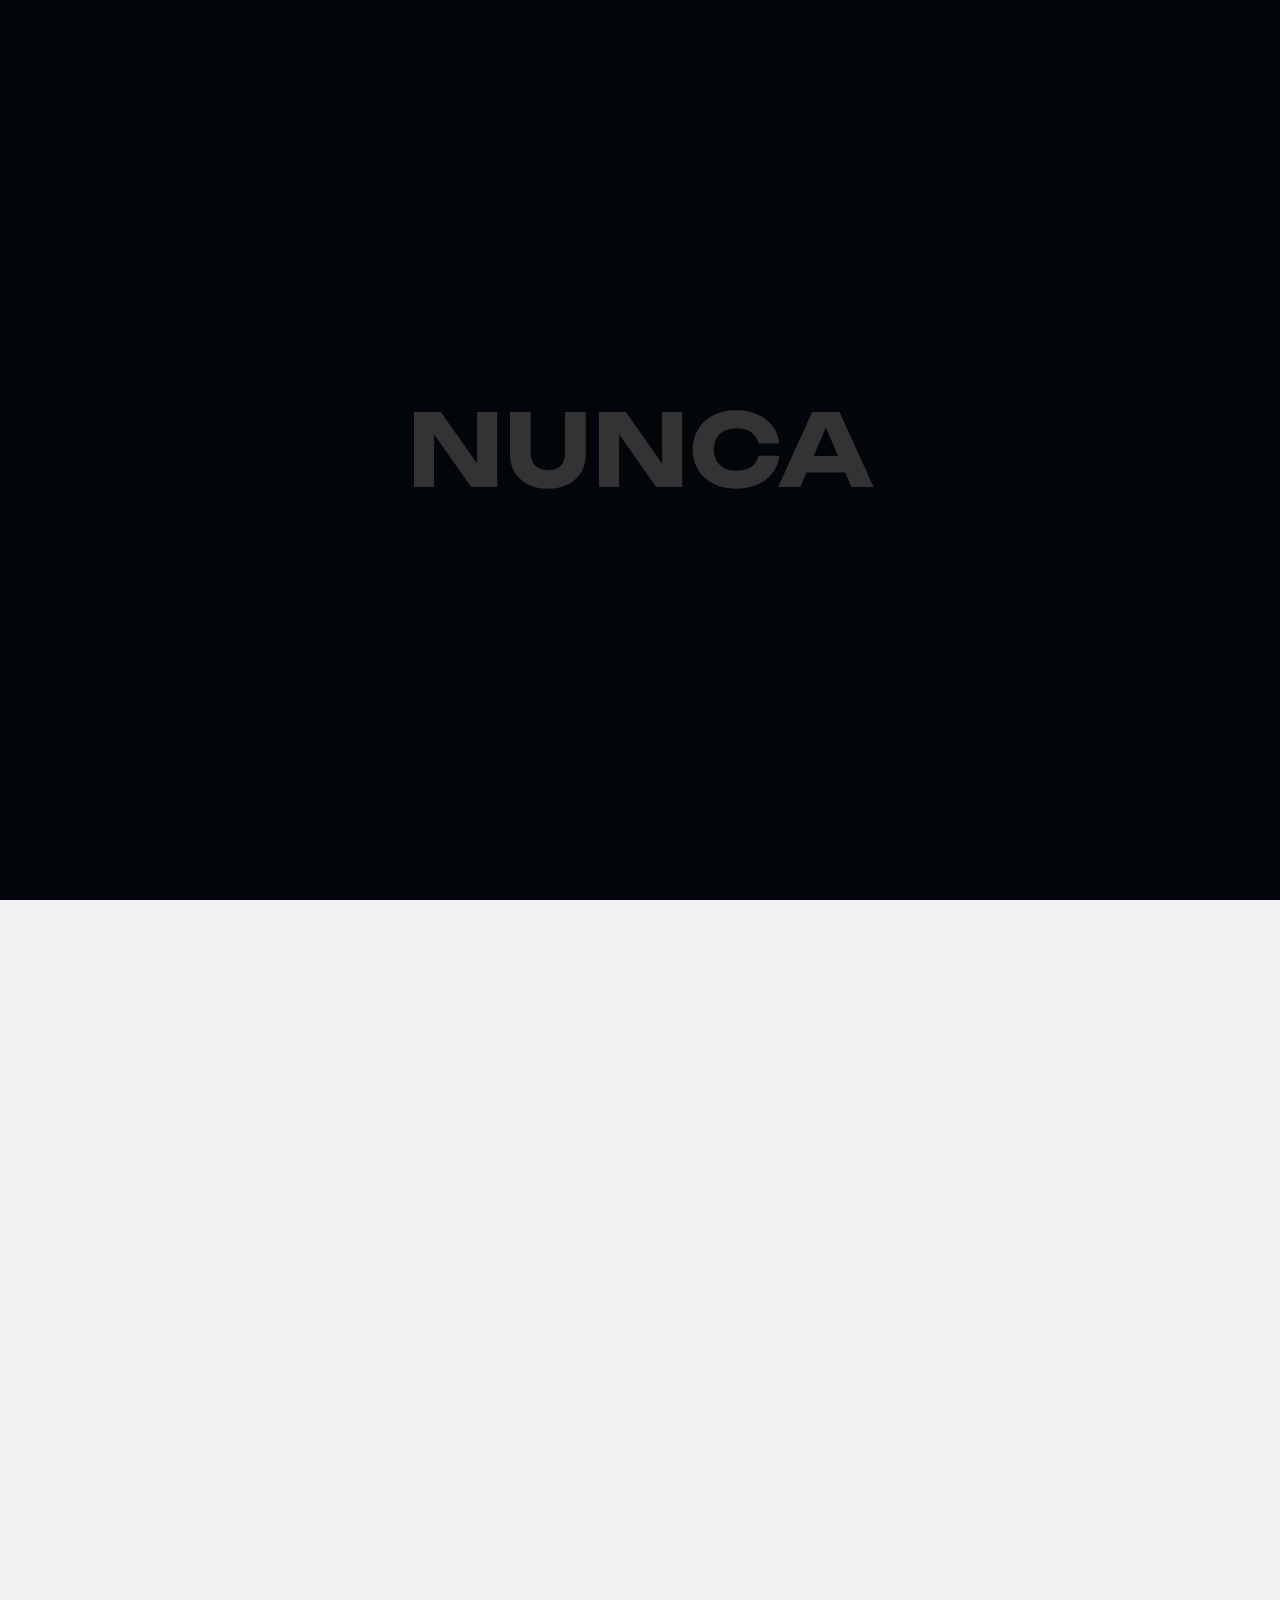
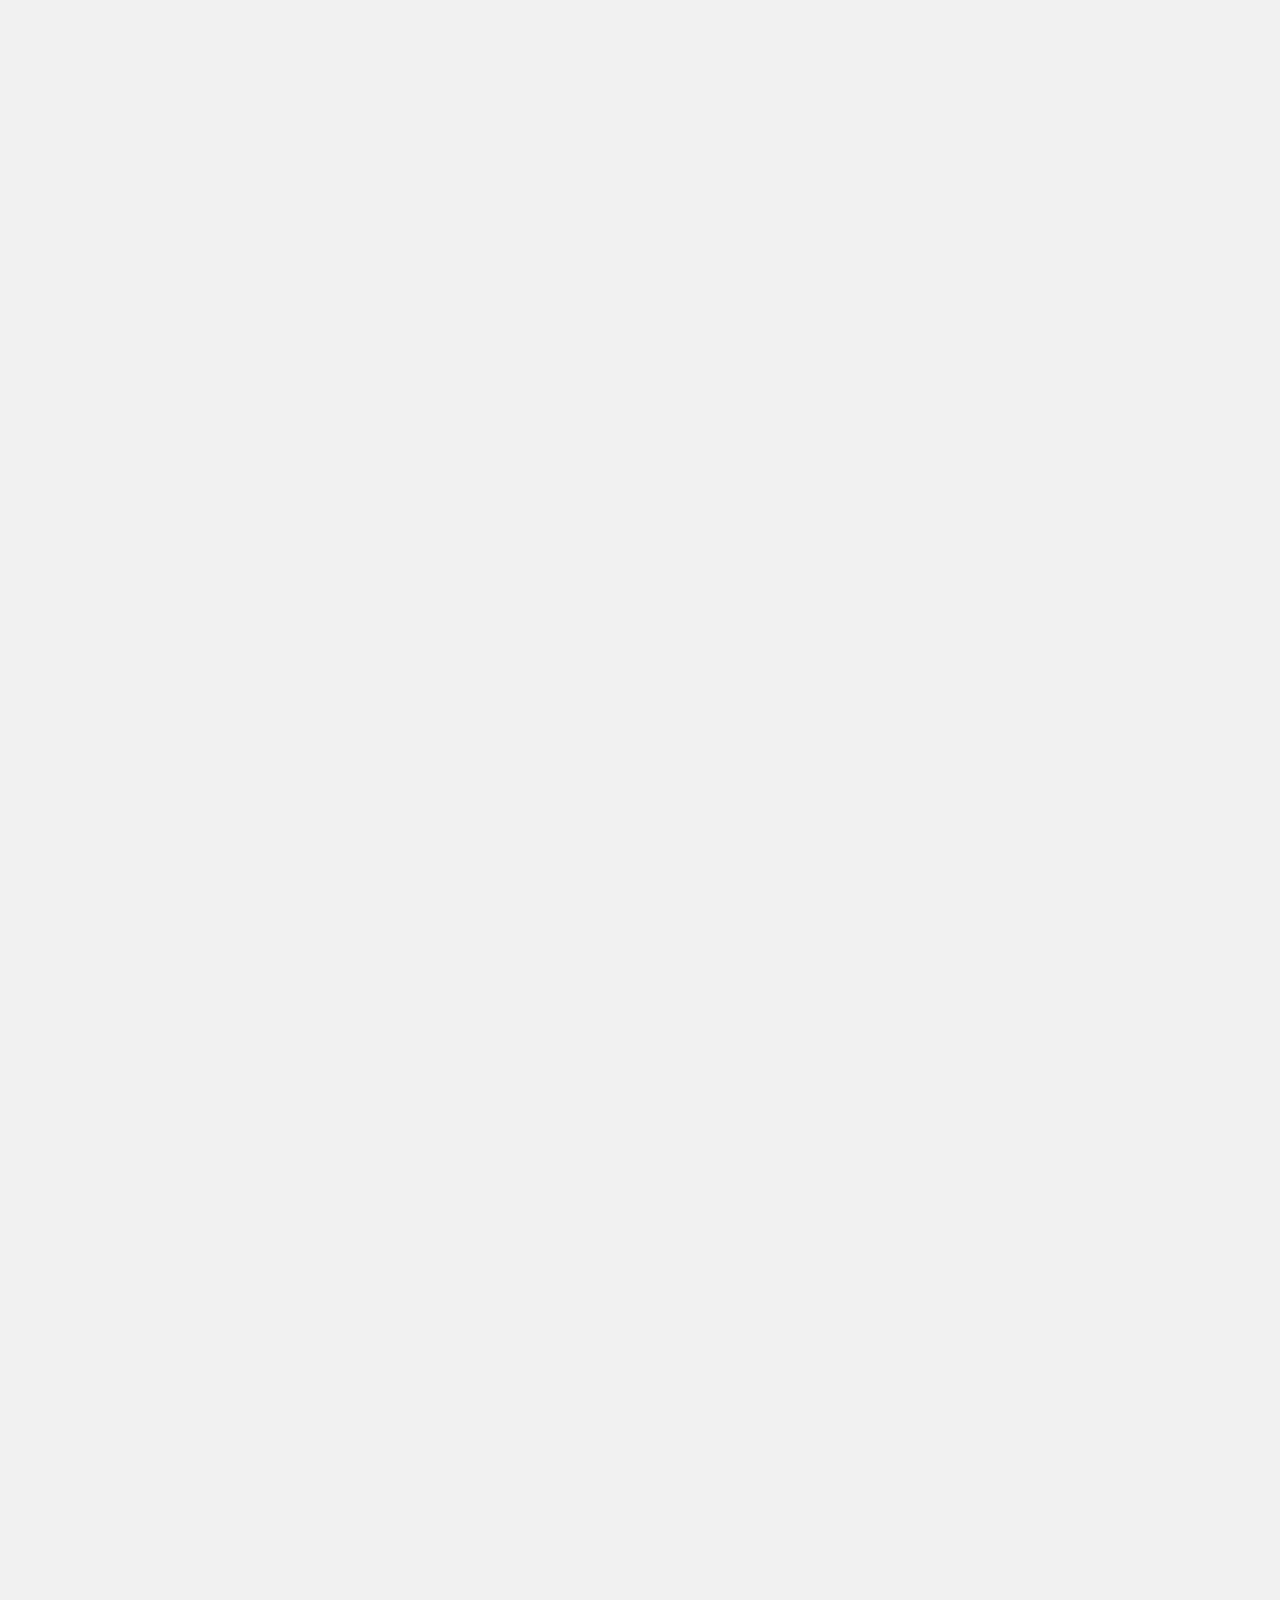
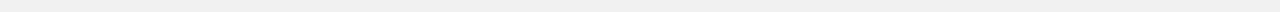
<file: blog-grid.html>
<!DOCTYPE html>
<html class="no-js" lang="en">
    <head>
        <meta charset="utf-8">
        <meta http-equiv="x-ua-compatible" content="ie=edge">
        <meta name="viewport" content="width=device-width, initial-scale=1">
        <meta name="description" content="">

        <!-- Site Title -->
        <title>Nunca - Creative Agency & Portfolio HTML5 Template</title>

        <!-- Place favicon.ico in the root directory -->
        <link rel="shortcut icon" type="image/x-icon" href="assets/img/favicon.png">

        <!-- CSS here -->
        <link rel="stylesheet" href="assets/css/bootstrap.min.css">
        <link rel="stylesheet" href="assets/css/fontawesome.min.css">
        <link rel="stylesheet" href="assets/css/venobox.min.css">
        <link rel="stylesheet" href="assets/css/animate.min.css">
        <link rel="stylesheet" href="assets/css/keyframe-animation.css">
        <link rel="stylesheet" href="assets/css/odometer.min.css">
        <link rel="stylesheet" href="assets/css/nice-select.css">
        <link rel="stylesheet" href="assets/css/swiper.min.css">
        <link rel="stylesheet" href="assets/css/main.css">
    </head>

    <body>

        <div id="preloader">
            <div class="loading" data-loading-text="Nunca"></div>
        </div>
        <!-- ./ preloader -->

        <!-- header-area-start -->
        <header class="header sticky-active">
            <div class="primary-header">
                <div class="container">
                    <div class="primary-header-inner">
                        <div class="header-logo d-lg-block">
                            <a href="index.html">
                                <img class="logo-dark" src="assets/img/logo/logo-1.png" alt="Logo">
                                <img class="logo-light" src="assets/img/logo/logo-1.png" alt="Logo">
                            </a>
                        </div>
                        
                        <div class="header-menu-wrap">
                            <div class="mobile-menu-items">
                                <ul>
                                    <li class="menu-item-has-children">
                                        <a href="index.html">Home</a>
                                        <ul>
                                            <li><a href="index.html">Digital Agency</a></li>
                                            <li><a href="index-2.html">Creative Agency</a></li>
                                            <li><a href="index-3.html">Personal Portfolio</a></li>
                                            <li><a href="index-4.html">Startup Agency</a></li>
                                            <li><a href="index-5.html">Digital Marketing</a></li>
                                        </ul>
                                    </li>
                                    <li class="menu-item-has-children">
                                        <a href="#">Pages</a>
                                        <ul>
                                            <li><a href="about.html">About</a></li>
                                            <li><a href="team.html">Team</a></li>
                                            <li><a href="team-details.html">Team Details</a></li>
                                            <li><a href="project.html">Portfolio</a></li>
                                            <li><a href="project-details.html">Portfolio Details</a></li>
                                            <li><a href="pricing.html">Pricing Plans</a></li>
                                            <li><a href="error.html">404 Error</a></li>
                                        </ul>
                                    </li>
                                    <li class="menu-item-has-children">
                                        <a href="service.html">Services</a>
                                        <ul>
                                            <li><a href="service.html">Service</a></li>
                                            <li><a href="service-details.html">Service Details</a></li>
                                        </ul>
                                    </li>
                                    <li class="menu-item-has-children">
                                        <a href="blog-grid.html">Blog</a>
                                        <ul>
                                            <li><a href="blog-grid.html">Blog Grid</a></li>
                                            <li><a href="blog-list.html">Blog list</a></li>
                                            <li><a href="blog-details.html">Blog Details</a></li>
                                        </ul>
                                    </li>
                                    <li><a href="contact.html">Contact</a></li>
                                </ul>
                            </div>
                        </div>
                        <!-- /.header-menu-wrap -->
                        <div class="header-right-wrap">
                            <div class="header-right">
                                <a href="contact.html" class="rr-primary-btn header-btn">Get in Touch</a>
                                <div class="sidebar-icon">
                                    <button class="sidebar-trigger open">
                                        <span></span>
                                        <span></span>
                                        <span></span>
                                    </button>
                                </div>
                            </div>
                            <!-- /.header-right -->
                        </div>
                    </div>
                    <!-- /.primary-header-inner -->
                </div>
            </div>
        </header>
        <!-- /.Main Header -->

        <div id="sidebar-area" class="sidebar-area">
            <button class="sidebar-trigger close">
                <svg
                    class="sidebar-close"
                    xmlns="http://www.w3.org/2000/svg"
                    xmlns:xlink="http://www.w3.org/1999/xlink"
                    x="0px"
                    y="0px"
                    width="16px"
                    height="12.7px"
                    viewBox="0 0 16 12.7"
                    style="enable-background: new 0 0 16 12.7"
                    xml:space="preserve"
                >
                    <g>
                        <rect
                            x="0"
                            y="5.4"
                            transform="matrix(0.7071 -0.7071 0.7071 0.7071 -2.1569 7.5208)"
                            width="16"
                            height="2"
                        ></rect>
                        <rect
                            x="0"
                            y="5.4"
                            transform="matrix(0.7071 0.7071 -0.7071 0.7071 6.8431 -3.7929)"
                            width="16"
                            height="2"
                        ></rect>
                    </g>
                </svg>
            </button>
            <div class="side-menu-content">
                <div class="side-menu-logo">
                    <a class="dark-img" href="index.html"><img src="assets/img/logo/logo-1.png" alt="logo"></a>
                    <a class="light-img" href="index.html"><img src="assets/img/logo/logo-1.png" alt="logo"></a>
                </div>
                <div class="side-menu-wrap"></div>
                <div class="side-menu-about">
                    <div class="side-menu-header">
                        <h3>About Us</h3>
                    </div>
                    <p>Lorem ipsum dolor sit amet, consectetur adipisicing elit, sed do eiusmod tempor incididunt ut labore et dolore magna aliqua. Ut enim ad minim veniam, quis nostrud nisi ut aliquip ex ea commodo consequat.</p>
                    <a href="contact.html" class="rr-primary-btn">Contact Us</a>
                </div>
                <div class="side-menu-contact">
                    <div class="side-menu-header">
                        <h3>Contact Us</h3>
                    </div>
                    <ul class="side-menu-list">
                        <li>
                            <i class="fas fa-map-marker-alt"></i>
                            <p>Valentin, Street Road 24, New York, </p>
                        </li>
                        <li>
                            <i class="fas fa-phone"></i>
                            <a href="tel:+000123456789">+000 123 (456) 789</a>
                        </li>
                        <li>
                            <i class="fas fa-envelope-open-text"></i>
                            <a href="mailto:nuncacontact@gmail.com">nuncacontact@gmail.com</a>
                        </li>
                    </ul>
                </div>
                <ul class="side-menu-social">
                    <li class="facebook"><a href="#"><i class="fab fa-facebook-f"></i></a></li>
                    <li class="instagram"><a href="#"><i class="fab fa-instagram"></i></a></li>
                    <li class="twitter"><a href="#"><i class="fab fa-twitter"></i></a></li>
                    <li class="g-plus"><a href="#"><i class="fab fa-fab fa-google-plus"></i></a></li>
                </ul>
            </div>
        </div>
        <!--/.sidebar-area-->

    <div id="smooth-wrapper">
        <div id="smooth-content">

        <section class="page-header" data-background="assets/img/bg-img/page-header-bg.jpg">
            <div class="overlay"></div>
            <div class="container">
                <div class="page-header-content text-center">
                    <h1 class="title">Blog Grid</h1>
                    <h4 class="sub-title"><a class="home" href="index.html">Home </a><span></span><a class="inner-page" href="blog-grid.html"> Blog Grid</a></h4>
                </div>
            </div>
        </section>
        <!-- ./ page-header -->

        <section class="blog-section pt-140 pb-140 overflow-hidden">
            <div class="container">
                <div class="row gy-4 justify-content-center fade-wrapper">
                    <div class="col-lg-4 col-md-6">
                        <div class="post-card fade-top">
                            <div class="post-thumb">
                                <img src="assets/img/blog/post-1.jpg" alt="post">
                            </div>
                            <div class="post-content">
                                <ul class="post-meta">
                                    <li><i class="fa-solid fa-user"></i>By Markus</li>
                                    <li><i class="fa-sharp fa-solid fa-clock"></i>15 Jan, 2023</li>
                                </ul>
                                <h3 class="title"><a href="blog-details.html">Benefits of Responsive Web Design in the Mobile Era</a></h3>
                                <a href="blog-details.html" class="rr-primary-btn blog-btn">Read More <i class="fa-solid fa-regular fa-arrow-right"></i></a>
                            </div>
                        </div>
                    </div>
                    <div class="col-lg-4 col-md-6">
                        <div class="post-card fade-top">
                            <div class="post-thumb">
                                <img src="assets/img/blog/post-2.jpg" alt="post">
                            </div>
                            <div class="post-content">
                                <ul class="post-meta">
                                    <li><i class="fa-solid fa-user"></i>By Markus</li>
                                    <li><i class="fa-sharp fa-solid fa-clock"></i>15 Jan, 2023</li>
                                </ul>
                                <h3 class="title"><a href="blog-details.html">How Emerging Technologies Are Shaping Creative</a></h3>
                                <a href="blog-details.html" class="rr-primary-btn blog-btn">Read More <i class="fa-solid fa-regular fa-arrow-right"></i></a>
                            </div>
                        </div>
                    </div>
                    <div class="col-lg-4 col-md-6">
                        <div class="post-card fade-top">
                            <div class="post-thumb">
                                <img src="assets/img/blog/post-3.jpg" alt="post">
                            </div>
                            <div class="post-content">
                                <ul class="post-meta">
                                    <li><i class="fa-solid fa-user"></i>By Markus</li>
                                    <li><i class="fa-sharp fa-solid fa-clock"></i>15 Jan, 2023</li>
                                </ul>
                                <h3 class="title"><a href="blog-details.html">Creating Valuable & Relevant Content to Engagement</a></h3>
                                <a href="blog-details.html" class="rr-primary-btn blog-btn">Read More <i class="fa-solid fa-regular fa-arrow-right"></i></a>
                            </div>
                        </div>
                    </div>
                    <div class="col-lg-4 col-md-6">
                        <div class="post-card fade-top">
                            <div class="post-thumb">
                                <img src="assets/img/blog/blog-inner-1.png" alt="post">
                            </div>
                            <div class="post-content">
                                <ul class="post-meta">
                                    <li><i class="fa-solid fa-user"></i>By Markus</li>
                                    <li><i class="fa-sharp fa-solid fa-clock"></i>15 Jan, 2023</li>
                                </ul>
                                <h3 class="title"><a href="blog-details.html">Bold Concepts for Impactful Marketing Solution</a></h3>
                                <a href="blog-details.html" class="rr-primary-btn blog-btn">Read More <i class="fa-solid fa-regular fa-arrow-right"></i></a>
                            </div> 
                        </div>
                    </div>
                    <div class="col-lg-4 col-md-6">
                        <div class="post-card fade-top">
                            <div class="post-thumb">
                                <img src="assets/img/blog/blog-inner-2.png" alt="post">
                            </div>
                            <div class="post-content">
                                <ul class="post-meta">
                                    <li><i class="fa-solid fa-user"></i>By Markus</li>
                                    <li><i class="fa-sharp fa-solid fa-clock"></i>15 Jan, 2023</li>
                                </ul>
                                <h3 class="title"><a href="blog-details.html">Creative Solutions for Modern Businesses Relevant</a></h3>
                                <a href="blog-details.html" class="rr-primary-btn blog-btn">Read More <i class="fa-solid fa-regular fa-arrow-right"></i></a>
                            </div>
                        </div>
                    </div>
                    <div class="col-lg-4 col-md-6">
                        <div class="post-card fade-top">
                            <div class="post-thumb">
                                <img src="assets/img/blog/blog-inner-3.png" alt="post">
                            </div>
                            <div class="post-content">
                                <ul class="post-meta">
                                    <li><i class="fa-solid fa-user"></i>By Markus</li>
                                    <li><i class="fa-sharp fa-solid fa-clock"></i>15 Jan, 2023</li>
                                </ul>
                                <h3 class="title"><a href="blog-details.html">Inspiring Innovation Through Creative Thinking</a></h3>
                                <a href="blog-details.html" class="rr-primary-btn blog-btn">Read More <i class="fa-solid fa-regular fa-arrow-right"></i></a>
                            </div>
                        </div>
                    </div>
                </div>
            </div>
        </section>
        <!-- ./ blog-section -->

        <footer class="footer-section pt-140">
            <div class="shapes">
                <div class="shape shape-1"><img src="assets/img/shapes/footer-shape-1.png" alt="shape"></div>
                <div class="shape shape-2"><img src="assets/img/shapes/footer-shape-2.png" alt="shape"></div>
            </div>
            <div class="container">
                <div class="footer-top">
                    <h2 class="title">Let's Create <br>Something Great</h2>
                    <a href="contact.html" class="rr-white-btn">Book Appointment</a>
                </div>
                <div class="row footer-wrap">
                    <div class="col-xl-3 col-lg-6 col-md-6">
                        <div class="footer-widget">
                            <div class="widget-header">
                                <h3 class="widget-title">Contact</h3>
                            </div>
                            <ul class="address-list">
                                <li>
                                    <div class="icon"><i class="fa-sharp fa-solid fa-location-dot"></i></div>
                                    <div class="content"><p>256 Daniel Avenue, Suite Road, <br>VBA 21, Berlin Germany</p></div>
                                </li>
                                <li>
                                    <div class="icon"><i class="fa-sharp fa-solid fa-phone-volume"></i></div>
                                    <div class="content"><a href="tel:+252145612321">(+252) 1456 123 21</a></div>
                                </li>
                                <li>
                                    <div class="icon"><i class="fa-sharp fa-solid fa-envelope"></i></div>
                                    <div class="content"><a href="mailto:help24/7@nunca.com">help24/7@nunca.com</a></div>
                                </li>
                            </ul>
                        </div>
                    </div>
                    <div class="col-xl-3 col-lg-6 col-md-6">
                        <div class="footer-widget footer-col-2">
                            <div class="widget-header">
                                <h3 class="widget-title">Special Links</h3>
                            </div>
                            <ul class="footer-list">
                                <li><a href="about.html">About Us</a></li>
                                <li><a href="service.html">Our services</a></li>
                                <li><a href="project.html">Portfolio</a></li>
                                <li><a href="blog-grid.html">Blogs</a></li>
                                <li><a href="contact.html">Premium member</a></li>
                            </ul>
                        </div>
                    </div>
                    <div class="col-xl-3 col-lg-6 col-md-6">
                        <div class="footer-widget footer-col-2 footer-col-3">
                            <div class="widget-header">
                                <h3 class="widget-title">Quick Links</h3>
                            </div>
                            <ul class="footer-list">
                                <li><a href="contact.html">Web Development</a></li>
                                <li><a href="contact.html">Digital Marketing</a></li>
                                <li><a href="contact.html">UI/UX Product Design</a></li>
                                <li><a href="contact.html">Graphic Design</a></li>
                                <li><a href="contact.html">Growth Management</a></li>
                            </ul>
                        </div>
                    </div>
                    <div class="col-xl-3 col-lg-6 col-md-6">
                        <div class="footer-widget">
                            <div class="widget-header">
                                <h3 class="widget-title">Newsletter</h3>
                            </div>
                            <p class="news-desc">Don’t miss any updates of our new templates and all new updates</p>
                            <div class="footer-form mb-20">
                                <form action="#" class="rr-subscribe-form">
                                    <input class="form-control" type="email" name="email" placeholder="Email address">
                                    <input type="hidden" name="action" value="mailchimpsubscribe">
                                    <button class="submit">Subscribe</button>
                                </form>
                            </div>
                        </div>
                    </div>
                </div>
            </div>
            <div class="copyright-area">
                <div class="container">
                    <div class="copyright-content text-center">
                        <p>© Copyright 2024, All Rights Reserved.</p>
                    </div>
                </div>
            </div>
        </footer>
        <!-- ./ footer-section -->

        </div>
    </div>

        <div id="scroll-percentage"><span id="scroll-percentage-value"></span></div>
        <!--scrollup-->

        <!-- JS here -->
        <script src="assets/js/vendor/jquary-3.6.0.min.js"></script>
        <script src="assets/js/vendor/bootstrap-bundle.js"></script>
        <script src="assets/js/vendor/imagesloaded-pkgd.js"></script>
        <script src="assets/js/vendor/waypoints.min.js"></script>
        <script src="assets/js/vendor/venobox.min.js"></script>
        <script src="assets/js/vendor/odometer.min.js"></script>
        <script src="assets/js/vendor/meanmenu.js"></script>
        <script src="assets/js/vendor/jquery.isotope.js"></script>
        <script src="assets/js/vendor/wow.min.js"></script>
        <script src="assets/js/vendor/swiper.min.js"></script>
        <script src="assets/js/vendor/split-type.min.js"></script>
        <script src="assets/js/vendor/gsap.min.js"></script>
        <script src="assets/js/vendor/scroll-trigger.min.js"></script>
        <script src="assets/js/vendor/scroll-smoother.js"></script>
        <script src="assets/js/vendor/jquery.carouselTicker.js"></script>
        <script src="assets/js/vendor/nice-select.js"></script>
        <script src="assets/js/ajax-form.js"></script>
        <script src="assets/js/slider.js"></script>
        <script src="assets/js/contact.js"></script>
        <script src="assets/js/main.js"></script>
    </body>
</html>
</file>
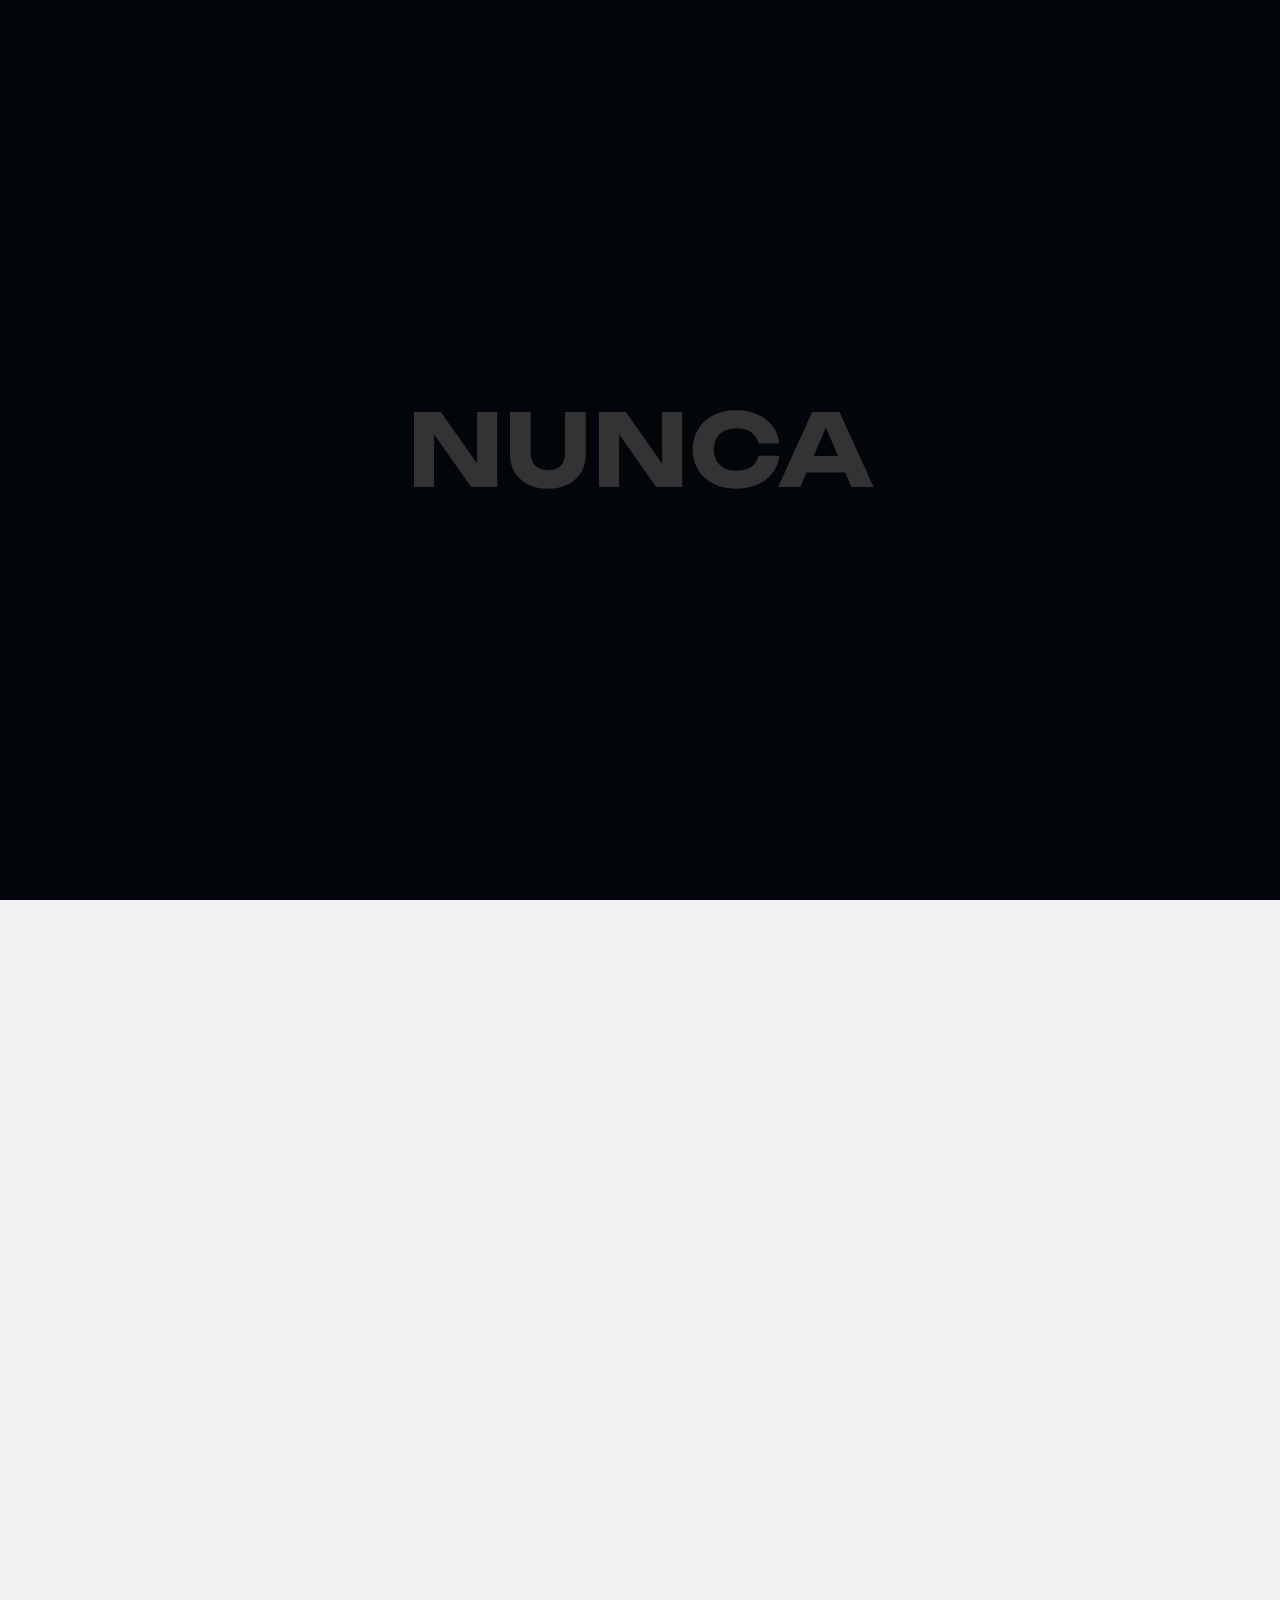
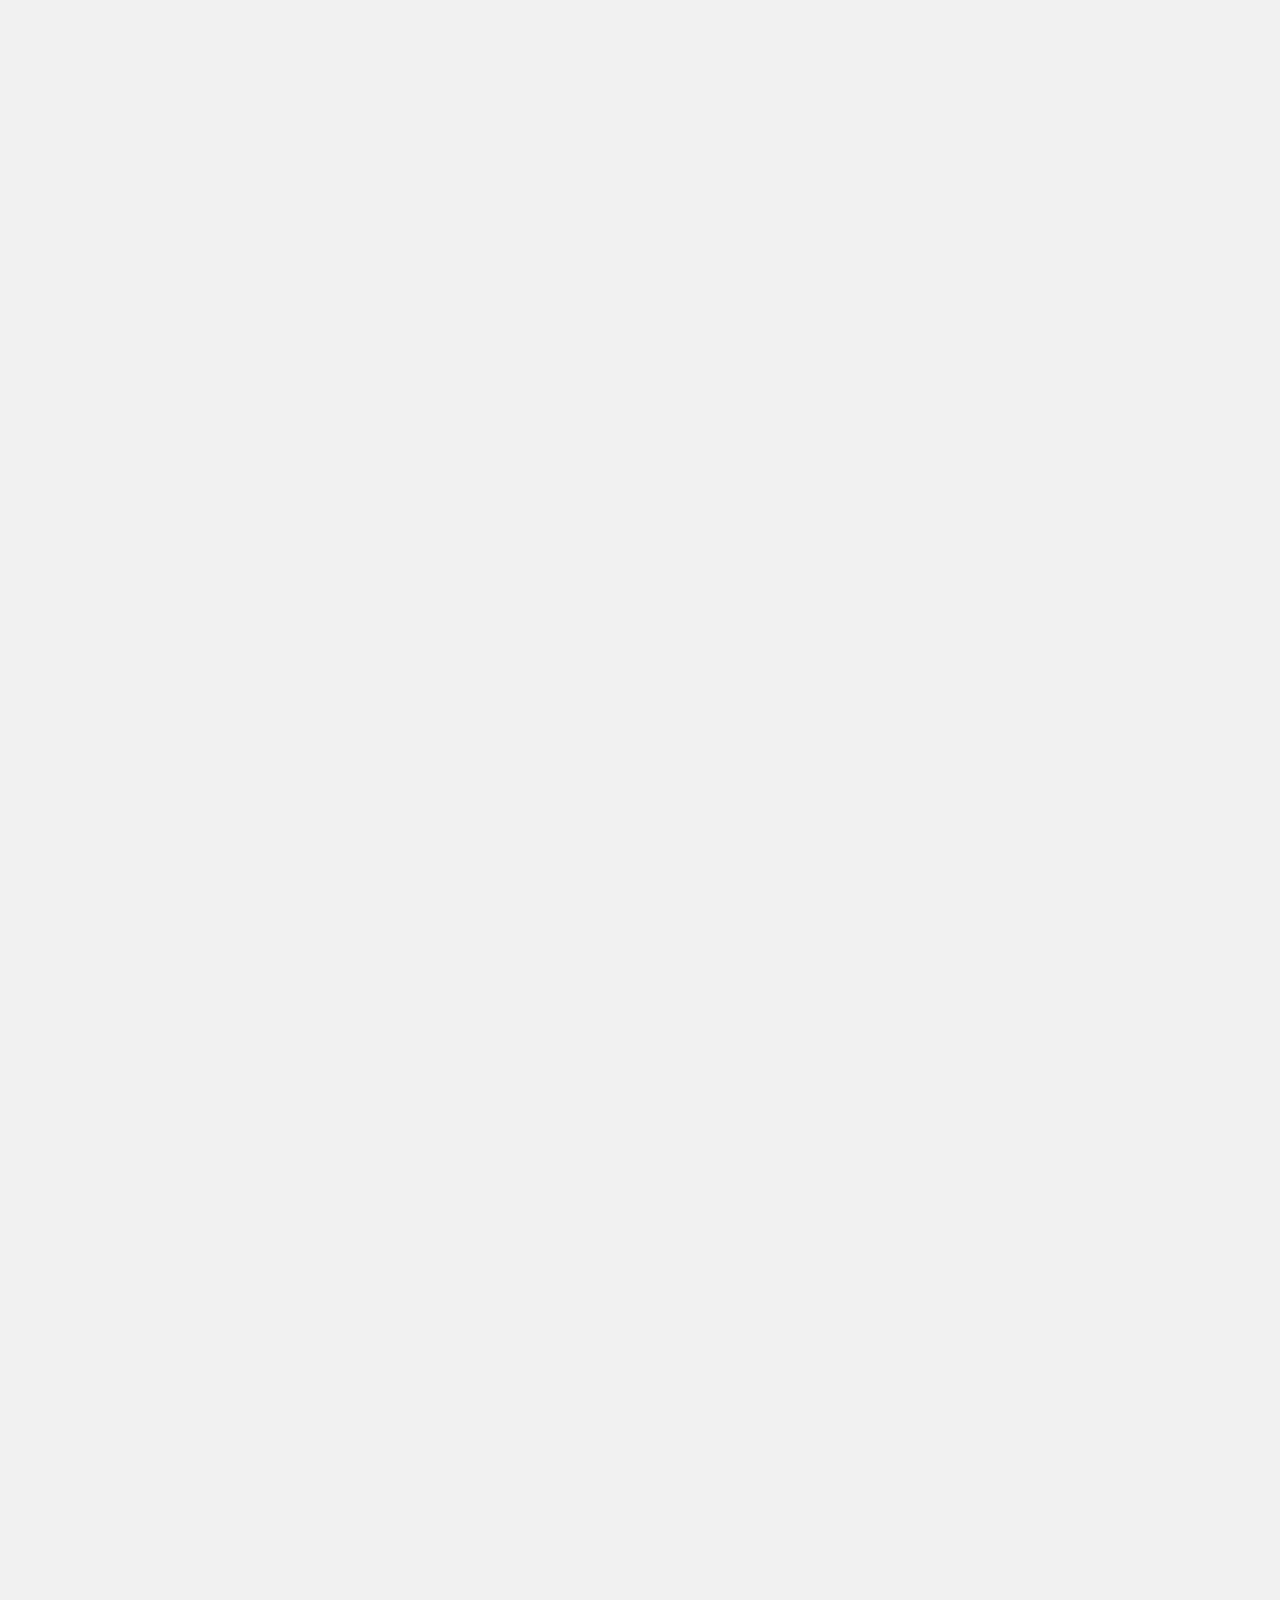
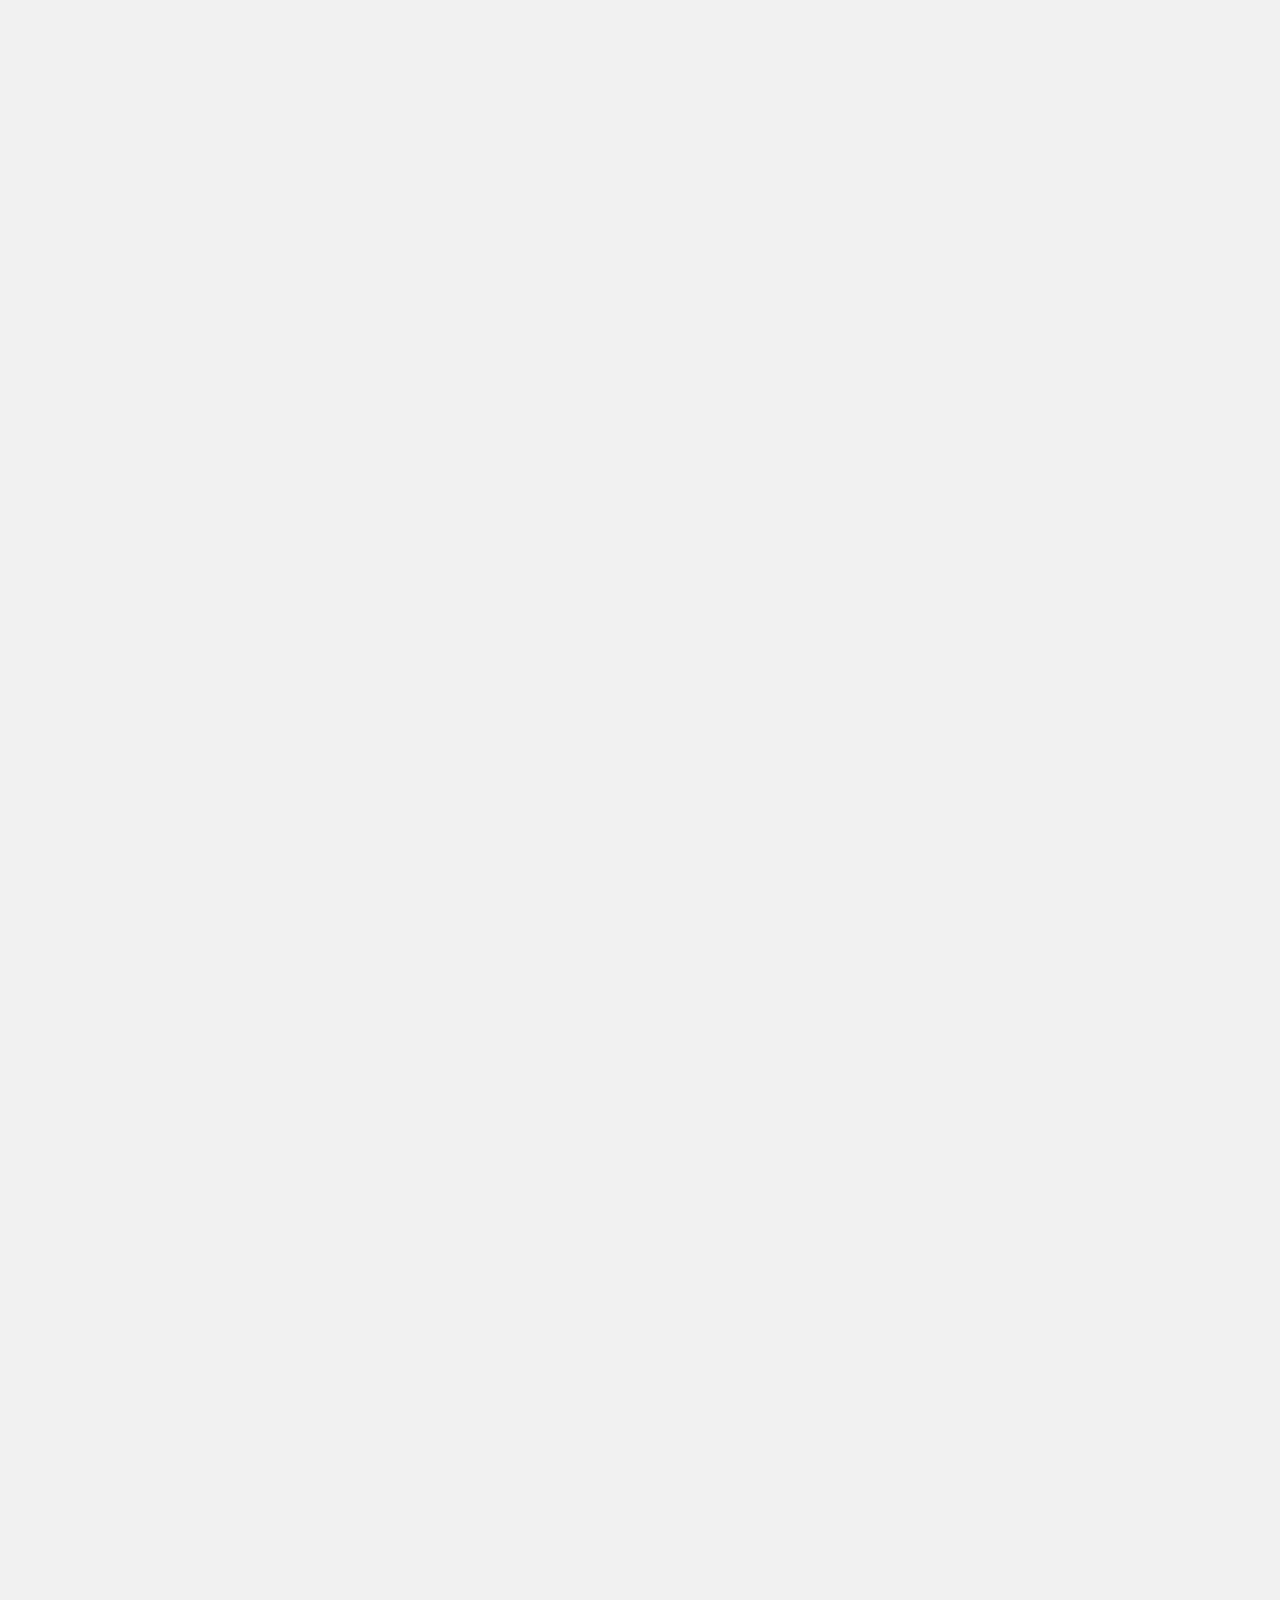
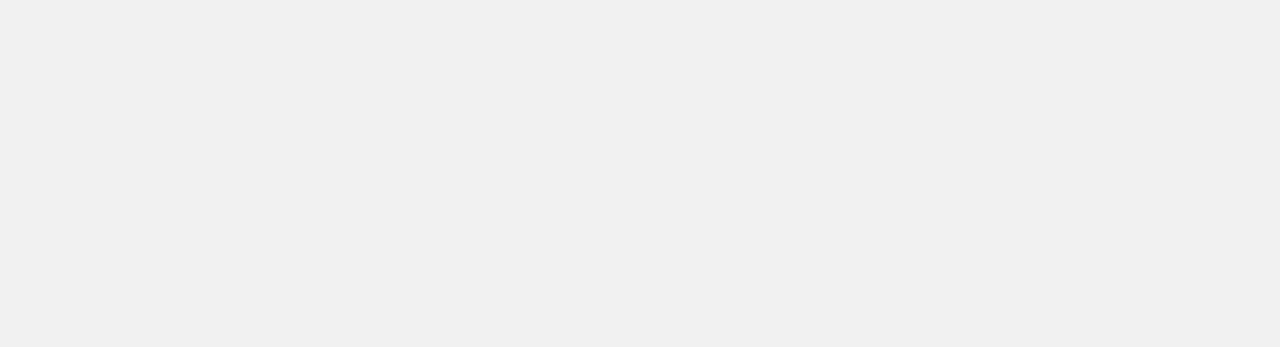
<file: blog-list.html>
<!DOCTYPE html>
<html class="no-js" lang="en">
    <head>
        <meta charset="utf-8">
        <meta http-equiv="x-ua-compatible" content="ie=edge">
        <meta name="viewport" content="width=device-width, initial-scale=1">
        <meta name="description" content="">

        <!-- Site Title -->
        <title>Nunca - Creative Agency & Portfolio HTML5 Template</title>

        <!-- Place favicon.ico in the root directory -->
        <link rel="shortcut icon" type="image/x-icon" href="assets/img/favicon.png">

        <!-- CSS here -->
        <link rel="stylesheet" href="assets/css/bootstrap.min.css">
        <link rel="stylesheet" href="assets/css/fontawesome.min.css">
        <link rel="stylesheet" href="assets/css/venobox.min.css">
        <link rel="stylesheet" href="assets/css/animate.min.css">
        <link rel="stylesheet" href="assets/css/keyframe-animation.css">
        <link rel="stylesheet" href="assets/css/odometer.min.css">
        <link rel="stylesheet" href="assets/css/nice-select.css">
        <link rel="stylesheet" href="assets/css/swiper.min.css">
        <link rel="stylesheet" href="assets/css/main.css">
    </head>

    <body>

        <div id="preloader">
            <div class="loading" data-loading-text="Nunca"></div>
        </div>
        <!-- ./ preloader -->

        <!-- header-area-start -->
        <header class="header sticky-active">
            <div class="primary-header">
                <div class="container">
                    <div class="primary-header-inner">
                        <div class="header-logo d-lg-block">
                            <a href="index.html">
                                <img class="logo-dark" src="assets/img/logo/logo-1.png" alt="Logo">
                                <img class="logo-light" src="assets/img/logo/logo-1.png" alt="Logo">
                            </a>
                        </div>
                        
                        <div class="header-menu-wrap">
                            <div class="mobile-menu-items">
                                <ul>
                                    <li class="menu-item-has-children">
                                        <a href="index.html">Home</a>
                                        <ul>
                                            <li><a href="index.html">Digital Agency</a></li>
                                            <li><a href="index-2.html">Creative Agency</a></li>
                                            <li><a href="index-3.html">Personal Portfolio</a></li>
                                            <li><a href="index-4.html">Startup Agency</a></li>
                                            <li><a href="index-5.html">Digital Marketing</a></li>
                                        </ul>
                                    </li>
                                    <li class="menu-item-has-children">
                                        <a href="#">Pages</a>
                                        <ul>
                                            <li><a href="about.html">About</a></li>
                                            <li><a href="team.html">Team</a></li>
                                            <li><a href="team-details.html">Team Details</a></li>
                                            <li><a href="project.html">Portfolio</a></li>
                                            <li><a href="project-details.html">Portfolio Details</a></li>
                                            <li><a href="pricing.html">Pricing Plans</a></li>
                                            <li><a href="error.html">404 Error</a></li>
                                        </ul>
                                    </li>
                                    <li class="menu-item-has-children">
                                        <a href="service.html">Services</a>
                                        <ul>
                                            <li><a href="service.html">Service</a></li>
                                            <li><a href="service-details.html">Service Details</a></li>
                                        </ul>
                                    </li>
                                    <li class="menu-item-has-children">
                                        <a href="blog-grid.html">Blog</a>
                                        <ul>
                                            <li><a href="blog-grid.html">Blog Grid</a></li>
                                            <li><a href="blog-list.html">Blog list</a></li>
                                            <li><a href="blog-details.html">Blog Details</a></li>
                                        </ul>
                                    </li>
                                    <li><a href="contact.html">Contact</a></li>
                                </ul>
                            </div>
                        </div>
                        <!-- /.header-menu-wrap -->
                        <div class="header-right-wrap">
                            <div class="header-right">
                                <a href="contact.html" class="rr-primary-btn header-btn">Get in Touch</a>
                                <div class="sidebar-icon">
                                    <button class="sidebar-trigger open">
                                        <span></span>
                                        <span></span>
                                        <span></span>
                                    </button>
                                </div>
                            </div>
                            <!-- /.header-right -->
                        </div>
                    </div>
                    <!-- /.primary-header-inner -->
                </div>
            </div>
        </header>
        <!-- /.Main Header -->

        <div id="sidebar-area" class="sidebar-area">
            <button class="sidebar-trigger close">
                <svg
                    class="sidebar-close"
                    xmlns="http://www.w3.org/2000/svg"
                    xmlns:xlink="http://www.w3.org/1999/xlink"
                    x="0px"
                    y="0px"
                    width="16px"
                    height="12.7px"
                    viewBox="0 0 16 12.7"
                    style="enable-background: new 0 0 16 12.7"
                    xml:space="preserve"
                >
                    <g>
                        <rect
                            x="0"
                            y="5.4"
                            transform="matrix(0.7071 -0.7071 0.7071 0.7071 -2.1569 7.5208)"
                            width="16"
                            height="2"
                        ></rect>
                        <rect
                            x="0"
                            y="5.4"
                            transform="matrix(0.7071 0.7071 -0.7071 0.7071 6.8431 -3.7929)"
                            width="16"
                            height="2"
                        ></rect>
                    </g>
                </svg>
            </button>
            <div class="side-menu-content">
                <div class="side-menu-logo">
                    <a class="dark-img" href="index.html"><img src="assets/img/logo/logo-1.png" alt="logo"></a>
                    <a class="light-img" href="index.html"><img src="assets/img/logo/logo-1.png" alt="logo"></a>
                </div>
                <div class="side-menu-wrap"></div>
                <div class="side-menu-about">
                    <div class="side-menu-header">
                        <h3>About Us</h3>
                    </div>
                    <p>Lorem ipsum dolor sit amet, consectetur adipisicing elit, sed do eiusmod tempor incididunt ut labore et dolore magna aliqua. Ut enim ad minim veniam, quis nostrud nisi ut aliquip ex ea commodo consequat.</p>
                    <a href="contact.html" class="rr-primary-btn">Contact Us</a>
                </div>
                <div class="side-menu-contact">
                    <div class="side-menu-header">
                        <h3>Contact Us</h3>
                    </div>
                    <ul class="side-menu-list">
                        <li>
                            <i class="fas fa-map-marker-alt"></i>
                            <p>Valentin, Street Road 24, New York, </p>
                        </li>
                        <li>
                            <i class="fas fa-phone"></i>
                            <a href="tel:+000123456789">+000 123 (456) 789</a>
                        </li>
                        <li>
                            <i class="fas fa-envelope-open-text"></i>
                            <a href="mailto:nuncacontact@gmail.com">nuncacontact@gmail.com</a>
                        </li>
                    </ul>
                </div>
                <ul class="side-menu-social">
                    <li class="facebook"><a href="#"><i class="fab fa-facebook-f"></i></a></li>
                    <li class="instagram"><a href="#"><i class="fab fa-instagram"></i></a></li>
                    <li class="twitter"><a href="#"><i class="fab fa-twitter"></i></a></li>
                    <li class="g-plus"><a href="#"><i class="fab fa-fab fa-google-plus"></i></a></li>
                </ul>
            </div>
        </div>
        <!--/.sidebar-area-->

    <div id="smooth-wrapper">
        <div id="smooth-content">

        <section class="page-header" data-background="assets/img/bg-img/page-header-bg.jpg">
            <div class="overlay"></div>
            <div class="container">
                <div class="page-header-content text-center">
                    <h1 class="title">Latest Posts</h1>
                    <h4 class="sub-title"><a class="home" href="index.html">Home </a><span></span><a class="inner-page" href="blog-grid.html"> Latest Posts</a></h4>
                </div>
            </div>
        </section>
        <!-- ./ page-header -->

        <section class="blog-section pt-140 pb-140 fade-wrapper white-bg">
            <div class="container">
                <div class="row gy-xl-0 gy-5 fade-wrapper justify-content-center">
                    <div class="col-lg-8 col-md-12">
                        <div class="post-card post-inner fade-top">
                            <div class="post-thumb video-post-thumb">
                                <img src="assets/img/blog/blog-inner-1.png" alt="post">
                                <div class="video-btn">
                                    <a
                                        class="video-popup venobox"
                                        data-autoplay="true"
                                        data-vbtype="video"
                                        href="https://youtu.be/8oON21G1Bqg?feature=shared">
                                        <div class="play-btn">
                                            <i class="fa-sharp fa-solid fa-play"></i>
                                            <div class="ripple"></div>
                                        </div>
                                    </a>
                                </div>
                            </div>
                            <div class="post-content-wrap">
                                <div class="post-content">
                                    <ul class="post-meta">
                                        <li><i class="fa-solid fa-user"></i>By Markus</li>
                                        <li><i class="fa-sharp fa-solid fa-clock"></i>15 Jan, 2023</li>
                                    </ul>
                                    <h3 class="title"><a href="blog-details.html">The Journey of a Successful Campaign</a></h3>
                                    <p>At the heart of our operation lies a diverse team personal blog design, editors, and contributors, each driven by a shared passion for storytelling and a relentless pursuit of truth.</p>
                                    <a href="blog-details.html" class="rr-primary-btn blog-btn">Read More <i class="fa-solid fa-regular fa-arrow-right"></i></a>
                                </div>
                            </div>
                        </div>
                        <div class="post-card post-inner fade-top">
                            <div class="post-thumb">
                                <div class="post-thumb-carousel swiper">
                                    <div class="swiper-wrapper">
                                        <div class="swiper-slide">
                                            <div class="post-thumb">
                                                <img src="assets/img/blog/blog-inner-2.png" alt="post">
                                            </div>
                                        </div>
                                        <div class="swiper-slide">
                                            <div class="post-thumb">
                                                <img src="assets/img/blog/blog-inner-4.png" alt="post">
                                            </div>
                                        </div>
                                    </div>
                                    <!-- Carousel Arrows -->
                                    <div class="swiper-arrow">
                                        <div class="swiper-nav swiper-prev"><i class="fa-regular fa-arrow-left"></i></div>
                                        <div class="swiper-nav swiper-next"><i class="fa-regular fa-arrow-right"></i></div>
                                    </div>
                                </div>
                            </div>
                            <div class="post-content-wrap">
                                <div class="post-content">
                                    <ul class="post-meta">
                                        <li><i class="fa-solid fa-user"></i>By Markus</li>
                                        <li><i class="fa-sharp fa-solid fa-clock"></i>15 Jan, 2023</li>
                                    </ul>
                                    <h3 class="title"><a href="blog-details.html">Unleashing the Power of Creative</a></h3>
                                    <p>At the heart of our operation lies a diverse team personal blog design, editors, and contributors, each driven by a shared passion for storytelling and a relentless pursuit of truth.</p>
                                    <a href="blog-details.html" class="rr-primary-btn blog-btn">Read More <i class="fa-solid fa-regular fa-arrow-right"></i></a>
                                </div>
                            </div>
                        </div>
                        <div class="post-card post-inner fade-top">
                            <div class="post-thumb">
                                <img src="assets/img/blog/blog-inner-3.png" alt="post">
                            </div>
                            <div class="post-content-wrap">
                                <div class="post-content">
                                    <ul class="post-meta">
                                        <li><i class="fa-solid fa-user"></i>By Markus</li>
                                        <li><i class="fa-sharp fa-solid fa-clock"></i>15 Jan, 2023</li>
                                    </ul>
                                    <h3 class="title"><a href="blog-details.html">Navigating the Future of Online</a></h3>
                                    <p>At the heart of our operation lies a diverse team personal blog design, editors, and contributors, each driven by a shared passion for storytelling and a relentless pursuit of truth.</p>
                                    <a href="blog-details.html" class="rr-primary-btn blog-btn">Read More <i class="fa-solid fa-regular fa-arrow-right"></i></a>
                                </div>
                            </div>
                        </div>
                        <div class="post-card post-inner fade-top mb-0">
                            <div class="post-thumb">
                                <img src="assets/img/blog/blog-inner-4.png" alt="post">
                            </div>
                            <div class="post-content-wrap">
                                <div class="post-content">
                                    <ul class="post-meta">
                                        <li><i class="fa-solid fa-user"></i>By Markus</li>
                                        <li><i class="fa-sharp fa-solid fa-clock"></i>15 Jan, 2023</li>
                                    </ul>
                                    <h3 class="title"><a href="blog-details.html">The Secret to Agency Success</a></h3>
                                    <p>At the heart of our operation lies a diverse team personal blog design, editors, and contributors, each driven by a shared passion for storytelling and a relentless pursuit of truth.</p>
                                    <a href="blog-details.html" class="rr-primary-btn blog-btn">Read More <i class="fa-solid fa-regular fa-arrow-right"></i></a>
                                </div>
                            </div>
                        </div>
                        <ul class="pagination-wrap mt-50">
                            <li><a href="#">1</a></li>
                            <li><a href="#" class="active">2</a></li>
                            <li><a href="#">3</a></li>
                            <li><a href="#"><i class="fa-solid fa-chevron-right"></i></a></li>
                        </ul>
                    </div>
                    <!-- Sidebar Widgets -->
                    <div class="col-xl-4 col-lg-12">
                        <div class="sidebar-widget">
                            <h3 class="widget-title">Search Here</h3>
                            <div class="search-box">
                                <form action="contact.php" class="search-form">
                                    <input type="text" class="form-control" placeholder="Enter Keyword">
                                    <button class="search-btn" type="button">
                                        <i class="fa-regular fa-magnifying-glass"></i>
                                    </button>
                                </form>
                            </div>
                        </div>
                        <div class="sidebar-widget">
                            <h3 class="widget-title">Top Categories</h3>
                            <ul class="category-list">
                                <li><a href="#">Branding and Identity <span>(15)</span></a></li>
                                <li><a href="#">Digital Marketing <span>(15)</span></a></li>
                                <li><a href="#">Web Development <span>(15)</span></a></li>
                                <li><a href="#">Market Research <span>(15)</span></a></li>
                                <li><a href="#">UI/UX Design <span>(15)</span></a></li>
                                <li><a href="#">Content Creation <span>(15)</span></a></li>
                            </ul>
                        </div>
                        <div class="sidebar-widget">
                            <h3 class="widget-title">Recent Post</h3>
                            <div class="sidebar-post">
                                <img src="assets/img/blog/sidebar-thumb-1.jpg" alt="post">
                                <div class="post-content">
                                    <ul class="post-meta">
                                        <li><i class="fa-sharp fa-solid fa-clock"></i>15 Jan, 2023</li>
                                    </ul>
                                    <h3 class="title"><a href="#">What Creative Agencies Need to Know to Stay</a></h3>
                                </div>
                            </div>
                            <div class="sidebar-post">
                                <img src="assets/img/blog/sidebar-thumb-2.jpg" alt="post">
                                <div class="post-content">
                                    <ul class="post-meta">
                                        <li><i class="fa-sharp fa-solid fa-clock"></i>15 Jan, 2023</li>
                                    </ul>
                                    <h3 class="title"><a href="#">Best Practices from Top Creative Agencies</a></h3>
                                </div>
                            </div>
                            <div class="sidebar-post">
                                <img src="assets/img/blog/sidebar-thumb-3.jpg" alt="post">
                                <div class="post-content">
                                    <ul class="post-meta">
                                        <li><i class="fa-sharp fa-solid fa-clock"></i>15 Jan, 2023</li>
                                    </ul>
                                    <h3 class="title"><a href="#">We would love to share a similar experience</a></h3>
                                </div>
                            </div>
                        </div>
                        <div class="sidebar-widget">
                            <h3 class="widget-title">Gallery Widget</h3>
                            <div class="blog-gallary-wrap">
                                <div class="gallary-thumb">
                                    <img src="assets/img/blog/blog-gallary-1.png" alt="project">
                                    <div class="gallary-btn">
                                        <a class="venobox" href="assets/img/blog/blog-gallary-1.png" data-gall="projects"><i class="fa-sharp fa-solid fa-eye"></i></a>
                                    </div>
                                </div>
                                <div class="gallary-thumb">
                                    <img src="assets/img/blog/blog-gallary-2.png" alt="project">
                                    <div class="gallary-btn">
                                        <a class="venobox" href="assets/img/blog/blog-gallary-2.png" data-gall="projects"><i class="fa-sharp fa-solid fa-eye"></i></a>
                                    </div>
                                </div>
                                <div class="gallary-thumb">
                                    <img src="assets/img/blog/blog-gallary-3.png" alt="project">
                                    <div class="gallary-btn">
                                        <a class="venobox" href="assets/img/blog/blog-gallary-3.png" data-gall="projects"><i class="fa-sharp fa-solid fa-eye"></i></a>
                                    </div>
                                </div>
                                <div class="gallary-thumb">
                                    <img src="assets/img/blog/blog-gallary-4.png" alt="project">
                                    <div class="gallary-btn">
                                        <a class="venobox" href="assets/img/blog/blog-gallary-4.png" data-gall="projects"><i class="fa-sharp fa-solid fa-eye"></i></a>
                                    </div>
                                </div>
                                <div class="gallary-thumb">
                                    <img src="assets/img/blog/blog-gallary-5.png" alt="project">
                                    <div class="gallary-btn">
                                        <a class="venobox" href="assets/img/blog/blog-gallary-5.png" data-gall="projects"><i class="fa-sharp fa-solid fa-eye"></i></a>
                                    </div>
                                </div>
                                <div class="gallary-thumb">
                                    <img src="assets/img/blog/blog-gallary-6.png" alt="project">
                                    <div class="gallary-btn">
                                        <a class="venobox" href="assets/img/blog/blog-gallary-6.png" data-gall="projects"><i class="fa-sharp fa-solid fa-eye"></i></a>
                                    </div>
                                </div>
                                <div class="gallary-thumb">
                                    <img src="assets/img/blog/blog-gallary-7.png" alt="project">
                                    <div class="gallary-btn">
                                        <a class="venobox" href="assets/img/blog/blog-gallary-7.png" data-gall="projects"><i class="fa-sharp fa-solid fa-eye"></i></a>
                                    </div>
                                </div>
                                <div class="gallary-thumb">
                                    <img src="assets/img/blog/blog-gallary-8.png" alt="project">
                                    <div class="gallary-btn">
                                        <a class="venobox" href="assets/img/blog/blog-gallary-8.png" data-gall="projects"><i class="fa-sharp fa-solid fa-eye"></i></a>
                                    </div>
                                </div>
                                <div class="gallary-thumb">
                                    <img src="assets/img/blog/blog-gallary-9.png" alt="project">
                                    <div class="gallary-btn">
                                        <a class="venobox" href="assets/img/blog/blog-gallary-9.png" data-gall="projects"><i class="fa-sharp fa-solid fa-eye"></i></a>
                                    </div>
                                </div>
                            </div>
                        </div>
                        <div class="sidebar-widget blog-cta text-center">
                            <div class="logo">
                                <a href="index.html"><img src="assets/img/logo/logo-3.png" alt="logo"></a>
                                <h3 class="title">Ask Question? <br>Let’s Talk</h3>
                                <a href="contact.html" class="rr-primary-btn">Let’s Talk</a>
                            </div>
                        </div>
                    </div>
                </div>
            </div>
        </section>
        <!-- ./ blog-section -->

        <footer class="footer-section pt-140">
            <div class="shapes">
                <div class="shape shape-1"><img src="assets/img/shapes/footer-shape-1.png" alt="shape"></div>
                <div class="shape shape-2"><img src="assets/img/shapes/footer-shape-2.png" alt="shape"></div>
            </div>
            <div class="container">
                <div class="footer-top">
                    <h2 class="title">Let's Create <br>Something Great</h2>
                    <a href="contact.html" class="rr-white-btn">Book Appointment</a>
                </div>
                <div class="row footer-wrap">
                    <div class="col-xl-3 col-lg-6 col-md-6">
                        <div class="footer-widget">
                            <div class="widget-header">
                                <h3 class="widget-title">Contact</h3>
                            </div>
                            <ul class="address-list">
                                <li>
                                    <div class="icon"><i class="fa-sharp fa-solid fa-location-dot"></i></div>
                                    <div class="content"><p>256 Daniel Avenue, Suite Road, <br>VBA 21, Berlin Germany</p></div>
                                </li>
                                <li>
                                    <div class="icon"><i class="fa-sharp fa-solid fa-phone-volume"></i></div>
                                    <div class="content"><a href="tel:+252145612321">(+252) 1456 123 21</a></div>
                                </li>
                                <li>
                                    <div class="icon"><i class="fa-sharp fa-solid fa-envelope"></i></div>
                                    <div class="content"><a href="mailto:help24/7@nunca.com">help24/7@nunca.com</a></div>
                                </li>
                            </ul>
                        </div>
                    </div>
                    <div class="col-xl-3 col-lg-6 col-md-6">
                        <div class="footer-widget footer-col-2">
                            <div class="widget-header">
                                <h3 class="widget-title">Special Links</h3>
                            </div>
                            <ul class="footer-list">
                                <li><a href="about.html">About Us</a></li>
                                <li><a href="service.html">Our services</a></li>
                                <li><a href="project.html">Portfolio</a></li>
                                <li><a href="blog-grid.html">Blogs</a></li>
                                <li><a href="contact.html">Premium member</a></li>
                            </ul>
                        </div>
                    </div>
                    <div class="col-xl-3 col-lg-6 col-md-6">
                        <div class="footer-widget footer-col-2 footer-col-3">
                            <div class="widget-header">
                                <h3 class="widget-title">Quick Links</h3>
                            </div>
                            <ul class="footer-list">
                                <li><a href="contact.html">Web Development</a></li>
                                <li><a href="contact.html">Digital Marketing</a></li>
                                <li><a href="contact.html">UI/UX Product Design</a></li>
                                <li><a href="contact.html">Graphic Design</a></li>
                                <li><a href="contact.html">Growth Management</a></li>
                            </ul>
                        </div>
                    </div>
                    <div class="col-xl-3 col-lg-6 col-md-6">
                        <div class="footer-widget">
                            <div class="widget-header">
                                <h3 class="widget-title">Newsletter</h3>
                            </div>
                            <p class="news-desc">Don’t miss any updates of our new templates and all new updates</p>
                            <div class="footer-form mb-20">
                                <form action="#" class="rr-subscribe-form">
                                    <input class="form-control" type="email" name="email" placeholder="Email address">
                                    <input type="hidden" name="action" value="mailchimpsubscribe">
                                    <button class="submit">Subscribe</button>
                                </form>
                            </div>
                        </div>
                    </div>
                </div>
            </div>
            <div class="copyright-area">
                <div class="container">
                    <div class="copyright-content text-center">
                        <p>© Copyright 2024, All Rights Reserved.</p>
                    </div>
                </div>
            </div>
        </footer>
        <!-- ./ footer-section -->

        </div>
    </div>

        <div id="scroll-percentage"><span id="scroll-percentage-value"></span></div>
        <!--scrollup-->

        <!-- JS here -->
        <script src="assets/js/vendor/jquary-3.6.0.min.js"></script>
        <script src="assets/js/vendor/bootstrap-bundle.js"></script>
        <script src="assets/js/vendor/imagesloaded-pkgd.js"></script>
        <script src="assets/js/vendor/waypoints.min.js"></script>
        <script src="assets/js/vendor/venobox.min.js"></script>
        <script src="assets/js/vendor/odometer.min.js"></script>
        <script src="assets/js/vendor/meanmenu.js"></script>
        <script src="assets/js/vendor/jquery.isotope.js"></script>
        <script src="assets/js/vendor/wow.min.js"></script>
        <script src="assets/js/vendor/swiper.min.js"></script>
        <script src="assets/js/vendor/split-type.min.js"></script>
        <script src="assets/js/vendor/gsap.min.js"></script>
        <script src="assets/js/vendor/scroll-trigger.min.js"></script>
        <script src="assets/js/vendor/scroll-smoother.js"></script>
        <script src="assets/js/vendor/jquery.carouselTicker.js"></script>
        <script src="assets/js/vendor/nice-select.js"></script>
        <script src="assets/js/ajax-form.js"></script>
        <script src="assets/js/slider.js"></script>
        <script src="assets/js/contact.js"></script>
        <script src="assets/js/main.js"></script>
    </body>
</html>
</file>
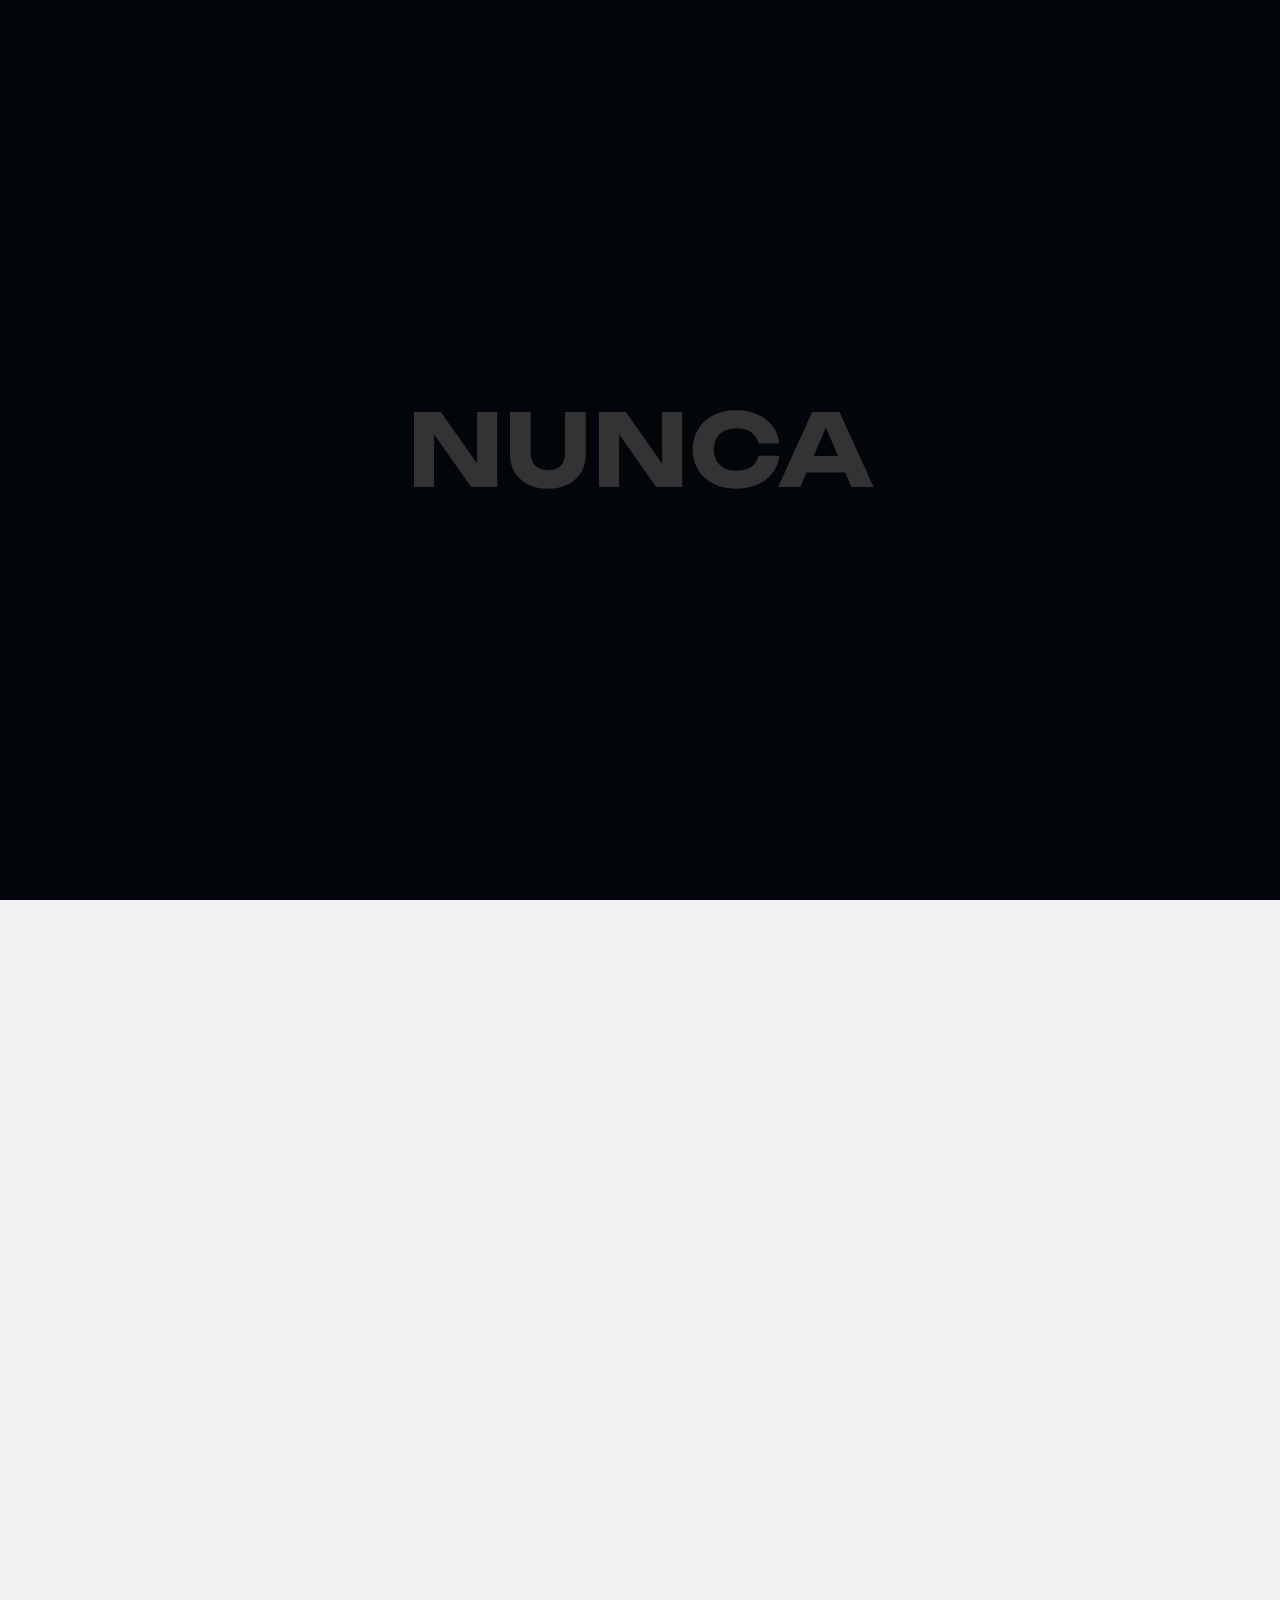
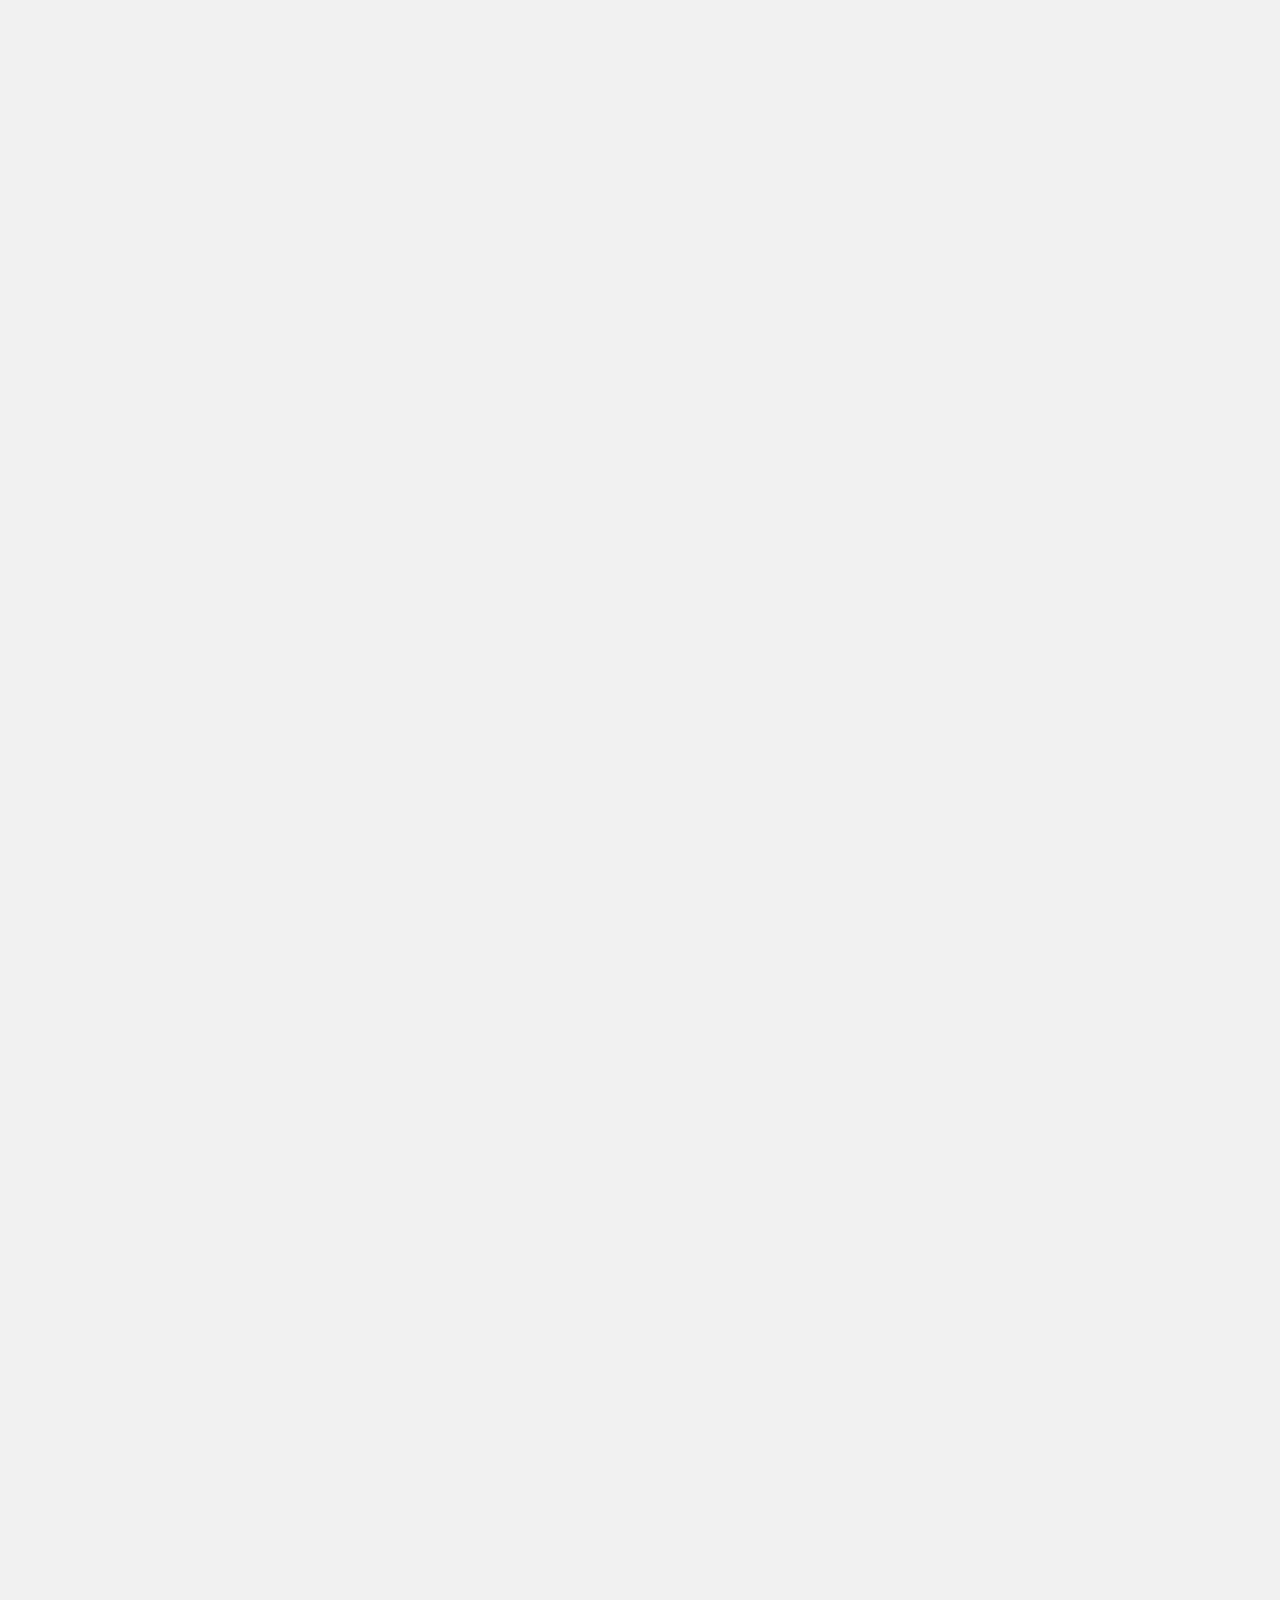
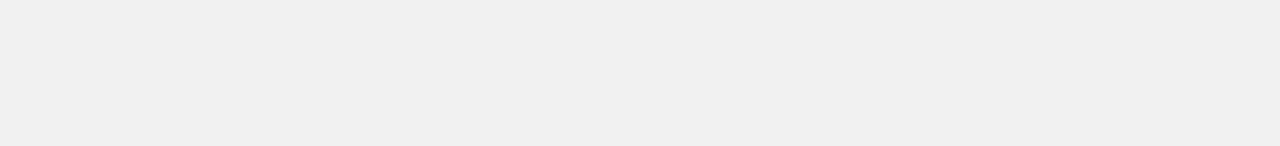
<file: contact.html>
<!DOCTYPE html>
<html class="no-js" lang="en">
    <head>
        <meta charset="utf-8">
        <meta http-equiv="x-ua-compatible" content="ie=edge">
        <meta name="viewport" content="width=device-width, initial-scale=1">
        <meta name="description" content="">

        <!-- Site Title -->
        <title>Nunca - Creative Agency & Portfolio HTML5 Template</title>

        <!-- Place favicon.ico in the root directory -->
        <link rel="shortcut icon" type="image/x-icon" href="assets/img/favicon.png">

        <!-- CSS here -->
        <link rel="stylesheet" href="assets/css/bootstrap.min.css">
        <link rel="stylesheet" href="assets/css/fontawesome.min.css">
        <link rel="stylesheet" href="assets/css/venobox.min.css">
        <link rel="stylesheet" href="assets/css/animate.min.css">
        <link rel="stylesheet" href="assets/css/keyframe-animation.css">
        <link rel="stylesheet" href="assets/css/odometer.min.css">
        <link rel="stylesheet" href="assets/css/nice-select.css">
        <link rel="stylesheet" href="assets/css/swiper.min.css">
        <link rel="stylesheet" href="assets/css/main.css">
    </head>

    <body>

        <div id="preloader">
            <div class="loading" data-loading-text="Nunca"></div>
        </div>
        <!-- ./ preloader -->

        <!-- header-area-start -->
        <header class="header sticky-active">
            <div class="primary-header">
                <div class="container">
                    <div class="primary-header-inner">
                        <div class="header-logo d-lg-block">
                            <a href="index.html">
                                <img class="logo-dark" src="assets/img/logo/logo-1.png" alt="Logo">
                                <img class="logo-light" src="assets/img/logo/logo-1.png" alt="Logo">
                            </a>
                        </div>
                        <div class="header-menu-wrap">
                            <div class="mobile-menu-items">
                                <ul>
                                    <li class="menu-item-has-children">
                                        <a href="index.html">Home</a>
                                        <ul>
                                            <li><a href="index.html">Digital Agency</a></li>
                                            <li><a href="index-2.html">Creative Agency</a></li>
                                            <li><a href="index-3.html">Personal Portfolio</a></li>
                                            <li><a href="index-4.html">Startup Agency</a></li>
                                            <li><a href="index-5.html">Digital Marketing</a></li>
                                        </ul>
                                    </li>
                                    <li class="menu-item-has-children">
                                        <a href="#">Pages</a>
                                        <ul>
                                            <li><a href="about.html">About</a></li>
                                            <li><a href="team.html">Team</a></li>
                                            <li><a href="team-details.html">Team Details</a></li>
                                            <li><a href="project.html">Portfolio</a></li>
                                            <li><a href="project-details.html">Portfolio Details</a></li>
                                            <li><a href="pricing.html">Pricing Plans</a></li>
                                            <li><a href="error.html">404 Error</a></li>
                                        </ul>
                                    </li>
                                    <li class="menu-item-has-children">
                                        <a href="service.html">Services</a>
                                        <ul>
                                            <li><a href="service.html">Service</a></li>
                                            <li><a href="service-details.html">Service Details</a></li>
                                        </ul>
                                    </li>
                                    <li class="menu-item-has-children">
                                        <a href="blog-grid.html">Blog</a>
                                        <ul>
                                            <li><a href="blog-grid.html">Blog Grid</a></li>
                                            <li><a href="blog-list.html">Blog list</a></li>
                                            <li><a href="blog-details.html">Blog Details</a></li>
                                        </ul>
                                    </li>
                                    <li><a href="contact.html">Contact</a></li>
                                </ul>
                            </div>
                        </div>
                        <!-- /.header-menu-wrap -->
                        <div class="header-right-wrap">
                            <div class="header-right">
                                <a href="contact.html" class="rr-primary-btn header-btn">Get in Touch</a>
                                <div class="sidebar-icon">
                                    <button class="sidebar-trigger open">
                                        <span></span>
                                        <span></span>
                                        <span></span>
                                    </button>
                                </div>
                            </div>
                            <!-- /.header-right -->
                        </div>
                    </div>
                    <!-- /.primary-header-inner -->
                </div>
            </div>
        </header>
        <!-- /.Main Header -->

        <div id="sidebar-area" class="sidebar-area">
            <button class="sidebar-trigger close">
                <svg
                    class="sidebar-close"
                    xmlns="http://www.w3.org/2000/svg"
                    xmlns:xlink="http://www.w3.org/1999/xlink"
                    x="0px"
                    y="0px"
                    width="16px"
                    height="12.7px"
                    viewBox="0 0 16 12.7"
                    style="enable-background: new 0 0 16 12.7"
                    xml:space="preserve"
                >
                    <g>
                        <rect
                            x="0"
                            y="5.4"
                            transform="matrix(0.7071 -0.7071 0.7071 0.7071 -2.1569 7.5208)"
                            width="16"
                            height="2"
                        ></rect>
                        <rect
                            x="0"
                            y="5.4"
                            transform="matrix(0.7071 0.7071 -0.7071 0.7071 6.8431 -3.7929)"
                            width="16"
                            height="2"
                        ></rect>
                    </g>
                </svg>
            </button>
            <div class="side-menu-content">
                <div class="side-menu-logo">
                    <a class="dark-img" href="index.html"><img src="assets/img/logo/logo-1.png" alt="logo"></a>
                    <a class="light-img" href="index.html"><img src="assets/img/logo/logo-1.png" alt="logo"></a>
                </div>
                <div class="side-menu-wrap"></div>
                <div class="side-menu-about">
                    <div class="side-menu-header">
                        <h3>About Us</h3>
                    </div>
                    <p>Lorem ipsum dolor sit amet, consectetur adipisicing elit, sed do eiusmod tempor incididunt ut labore et dolore magna aliqua. Ut enim ad minim veniam, quis nostrud nisi ut aliquip ex ea commodo consequat.</p>
                    <a href="contact.html" class="rr-primary-btn">Contact Us</a>
                </div>
                <div class="side-menu-contact">
                    <div class="side-menu-header">
                        <h3>Contact Us</h3>
                    </div>
                    <ul class="side-menu-list">
                        <li>
                            <i class="fas fa-map-marker-alt"></i>
                            <p>Valentin, Street Road 24, New York, </p>
                        </li>
                        <li>
                            <i class="fas fa-phone"></i>
                            <a href="tel:+000123456789">+000 123 (456) 789</a>
                        </li>
                        <li>
                            <i class="fas fa-envelope-open-text"></i>
                            <a href="mailto:nuncacontact@gmail.com">nuncacontact@gmail.com</a>
                        </li>
                    </ul>
                </div>
                <ul class="side-menu-social">
                    <li class="facebook"><a href="#"><i class="fab fa-facebook-f"></i></a></li>
                    <li class="instagram"><a href="#"><i class="fab fa-instagram"></i></a></li>
                    <li class="twitter"><a href="#"><i class="fab fa-twitter"></i></a></li>
                    <li class="g-plus"><a href="#"><i class="fab fa-fab fa-google-plus"></i></a></li>
                </ul>
            </div>
        </div>
        <!--/.sidebar-area-->

    <div id="smooth-wrapper">
        <div id="smooth-content">

        <section class="page-header" data-background="assets/img/bg-img/page-header-bg.jpg">
            <div class="overlay"></div>
            <div class="container">
                <div class="page-header-content text-center">
                    <h1 class="title">Contact Us</h1>
                    <h4 class="sub-title"><a class="home" href="index.html">Home </a><span></span><a class="inner-page" href="contact.html"> Contact Us</a></h4>
                </div>
            </div>
        </section>
        <!-- ./ page-header -->

        <section class="office-area pt-140 pb-140 overflow-hidden white-bg">
            <div class="container">
                <div class="section-heading">
                    <h4 class="sub-heading" data-text-animation="fade-in" data-duration="1.5">Office Locations</h4>
                    <h2 class="section-title" data-text-animation="fade-in-right" data-split="char" data-duration="0.6" data-stagger="0.07">Our Office Locations</h2>
                </div>
                <div class="row gy-lg-0 gy-4 fade-wrapper">
                    <div class="col-md-6 fade-top">
                        <div class="office-item">
                            <div class="office-img img-reveal">
                                <div class="img-overlay"></div>
                                <img src="assets/img/images/office-img-1.png" alt="img">
                            </div>
                            <div class="office-content">
                                <h4 class="title">Berlin, Germany</h4>
                                <span>258, Ocean View, 25D Berlin, Germany</span>
                                <a href="tel:+562241865234">Phone: +562 2418 65234</a>
                            </div>
                        </div>
                    </div>
                    <div class="col-md-6 fade-top">
                        <div class="office-item">
                            <div class="office-img img-reveal">
                                <div class="img-overlay"></div>
                                <img src="assets/img/images/office-img-2.png" alt="img">
                            </div>
                            <div class="office-content">
                                <h4 class="title">Frankfurt, Germany</h4>
                                <span>258, Ocean View, 25D Berlin, Germany</span>
                                <a href="tel:+562241865234">Phone: +562 2418 65234</a>
                            </div>
                        </div>
                    </div>
                </div>
            </div>
        </section>
        <!-- ./ office-section -->

        <section class="appointment-section pt-140 pb-140 overflow-hidden" data-background="assets/img/bg-img/appointment-bg.jpg">
            <div class="container">
                <div class="row align-items-center fade-wrapper">
                    <div class="col-lg-6 col-md-12">
                        <div class="appointment-content white-content fade-wrapper">
                            <div class="section-heading mb-30 white-content">
                                <h4 class="sub-heading" data-text-animation="fade-in" data-duration="1.5">Make Appointment</h4>
                                <h2 class="section-title" data-text-animation="fade-in-right" data-split="char" data-duration="0.6" data-stagger="0.07">Start Your Agency Startup Journey Today.</h2>
                            </div>
                            <p class="fade-top">Lorem ipsum dolor sit consectetur adipiscing elit, curabitur pretium ligula dignissim bibendum dui mus cum, nullam facilisis natoque porttitor</p>
                            <ul class="appointment-contact">
                                <li class="fade-top">
                                    <div class="icon"><i class="fa-regular fa-check"></i></div>
                                    <div class="content">
                                        <h4 class="title">Call Us For Support:</h4>
                                        <div class="contact-number">
                                            <a href="tel:+258256832158">+258 2568 32158</a>,
                                            <a href="tel:+258256832158">+258 2568 32158</a>
                                        </div>
                                    </div>
                                </li>
                                <li class="fade-top">
                                    <div class="icon"><i class="fa-regular fa-check"></i></div>
                                    <div class="content">
                                        <h4 class="title">Email Us Anytime:</h4>
                                        <div class="contact-number">
                                            <a href="mailto:info@nunca.com">info@nunca.com</a>,
                                            <a href="gency@nunca.com"> gency@nunca.com</a>
                                        </div>
                                    </div>
                                </li>
                                <li class="fade-top">
                                    <div class="icon"><i class="fa-regular fa-check"></i></div>
                                    <div class="content">
                                        <h4 class="title">Office Address</h4>
                                        <span>58 UK Street Avenue, Berlin, Germnay</span>
                                    </div>
                                </li>
                            </ul>
                        </div>
                    </div>
                    <div class="col-lg-6">
                        <div class="appointment-form fade-top">
                            <form action="mail.php">
                                <div class="form-group row">
                                    <div class="col-md-6">
                                        <div class="form-item">
                                            <h4 class="title">Your Name*</h4>
                                            <input type="text" id="fullname" name="fullname" class="form-control" placeholder="">
                                        </div>
                                    </div>
                                    <div class="col-md-6">
                                        <div class="form-item">
                                            <h4 class="title">Email address*</h4>
                                            <input type="email" id="email" name="email" class="form-control" placeholder="">
                                        </div>
                                    </div>
                                </div>
                                <div class="form-group row">
                                    <div class="col-md-6">
                                        <div class="form-item">
                                            <h4 class="title">Phone number*</h4>
                                            <input type="text" id="phone" name="phone" class="form-control" placeholder="">
                                        </div>
                                    </div>
                                    <div class="col-md-6">
                                        <div class="form-item">
                                            <h4 class="title">Company website*</h4>
                                            <input type="email" id="website" name="website" class="form-control" placeholder="">
                                        </div>
                                    </div>
                                </div>
                                <div class="form-group row">
                                    <div class="col-md-12">
                                        <div class="form-item">
                                            <h4 class="title">Company / Organization about*</h4>
                                            <input type="email" id="Company" name="Company" class="form-control" placeholder="">
                                        </div>
                                    </div>
                                </div>
                                <div class="form-group row">
                                    <div class="col-md-12">
                                        <div class="form-item message-item">
                                            <h4 class="title">Describe your message*</h4>
                                            <textarea id="message" name="message" cols="30" rows="5" class="form-control address" placeholder=""></textarea>
                                        </div>
                                    </div>
                                </div>
                                <div class="submit-btn">
                                    <button id="submit" class="rr-primary-btn" type="submit">Submit Message</button>
                                </div>
                            </form>
                        </div>
                    </div>
                </div>
            </div>
        </section>
        <!-- ./ appointment-section -->

        <footer class="footer-section pt-140">
            <div class="shapes">
                <div class="shape shape-1"><img src="assets/img/shapes/footer-shape-1.png" alt="shape"></div>
                <div class="shape shape-2"><img src="assets/img/shapes/footer-shape-2.png" alt="shape"></div>
            </div>
            <div class="container">
                <div class="footer-top">
                    <h2 class="title">Let's Create <br>Something Great</h2>
                    <a href="contact.html" class="rr-white-btn">Book Appointment</a>
                </div>
                <div class="row footer-wrap">
                    <div class="col-xl-3 col-lg-6 col-md-6">
                        <div class="footer-widget">
                            <div class="widget-header">
                                <h3 class="widget-title">Contact</h3>
                            </div>
                            <ul class="address-list">
                                <li>
                                    <div class="icon"><i class="fa-sharp fa-solid fa-location-dot"></i></div>
                                    <div class="content"><p>256 Daniel Avenue, Suite Road, <br>VBA 21, Berlin Germany</p></div>
                                </li>
                                <li>
                                    <div class="icon"><i class="fa-sharp fa-solid fa-phone-volume"></i></div>
                                    <div class="content"><a href="tel:+252145612321">(+252) 1456 123 21</a></div>
                                </li>
                                <li>
                                    <div class="icon"><i class="fa-sharp fa-solid fa-envelope"></i></div>
                                    <div class="content"><a href="mailto:help24/7@nunca.com">help24/7@nunca.com</a></div>
                                </li>
                            </ul>
                        </div>
                    </div>
                    <div class="col-xl-3 col-lg-6 col-md-6">
                        <div class="footer-widget footer-col-2">
                            <div class="widget-header">
                                <h3 class="widget-title">Special Links</h3>
                            </div>
                            <ul class="footer-list">
                                <li><a href="about.html">About Us</a></li>
                                <li><a href="service.html">Our services</a></li>
                                <li><a href="project.html">Portfolio</a></li>
                                <li><a href="blog-grid.html">Blogs</a></li>
                                <li><a href="contact.html">Premium member</a></li>
                            </ul>
                        </div>
                    </div>
                    <div class="col-xl-3 col-lg-6 col-md-6">
                        <div class="footer-widget footer-col-2 footer-col-3">
                            <div class="widget-header">
                                <h3 class="widget-title">Quick Links</h3>
                            </div>
                            <ul class="footer-list">
                                <li><a href="contact.html">Web Development</a></li>
                                <li><a href="contact.html">Digital Marketing</a></li>
                                <li><a href="contact.html">UI/UX Product Design</a></li>
                                <li><a href="contact.html">Graphic Design</a></li>
                                <li><a href="contact.html">Growth Management</a></li>
                            </ul>
                        </div>
                    </div>
                    <div class="col-xl-3 col-lg-6 col-md-6">
                        <div class="footer-widget">
                            <div class="widget-header">
                                <h3 class="widget-title">Newsletter</h3>
                            </div>
                            <p class="news-desc">Don’t miss any updates of our new templates and all new updates</p>
                            <div class="footer-form mb-20">
                                <form action="#" class="rr-subscribe-form">
                                    <input class="form-control" type="email" name="email" placeholder="Email address">
                                    <input type="hidden" name="action" value="mailchimpsubscribe">
                                    <button class="submit">Subscribe</button>
                                </form>
                            </div>
                        </div>
                    </div>
                </div>
            </div>
            <div class="copyright-area">
                <div class="container">
                    <div class="copyright-content text-center">
                        <p>© Copyright 2024, All Rights Reserved.</p>
                    </div>
                </div>
            </div>
        </footer>
        <!-- ./ footer-section -->

        </div>
    </div>

        <div id="scroll-percentage"><span id="scroll-percentage-value"></span></div>
        <!--scrollup-->

        <!-- JS here -->
        <script src="assets/js/vendor/jquary-3.6.0.min.js"></script>
        <script src="assets/js/vendor/bootstrap-bundle.js"></script>
        <script src="assets/js/vendor/imagesloaded-pkgd.js"></script>
        <script src="assets/js/vendor/waypoints.min.js"></script>
        <script src="assets/js/vendor/venobox.min.js"></script>
        <script src="assets/js/vendor/odometer.min.js"></script>
        <script src="assets/js/vendor/meanmenu.js"></script>
        <script src="assets/js/vendor/jquery.isotope.js"></script>
        <script src="assets/js/vendor/wow.min.js"></script>
        <script src="assets/js/vendor/swiper.min.js"></script>
        <script src="assets/js/vendor/split-type.min.js"></script>
        <script src="assets/js/vendor/gsap.min.js"></script>
        <script src="assets/js/vendor/scroll-trigger.min.js"></script>
        <script src="assets/js/vendor/scroll-smoother.js"></script>
        <script src="assets/js/vendor/jquery.carouselTicker.js"></script>
        <script src="assets/js/vendor/nice-select.js"></script>
        <script src="assets/js/ajax-form.js"></script>
        <script src="assets/js/slider.js"></script>
        <script src="assets/js/contact.js"></script>
        <script src="assets/js/main.js"></script>
    </body>
</html>
</file>
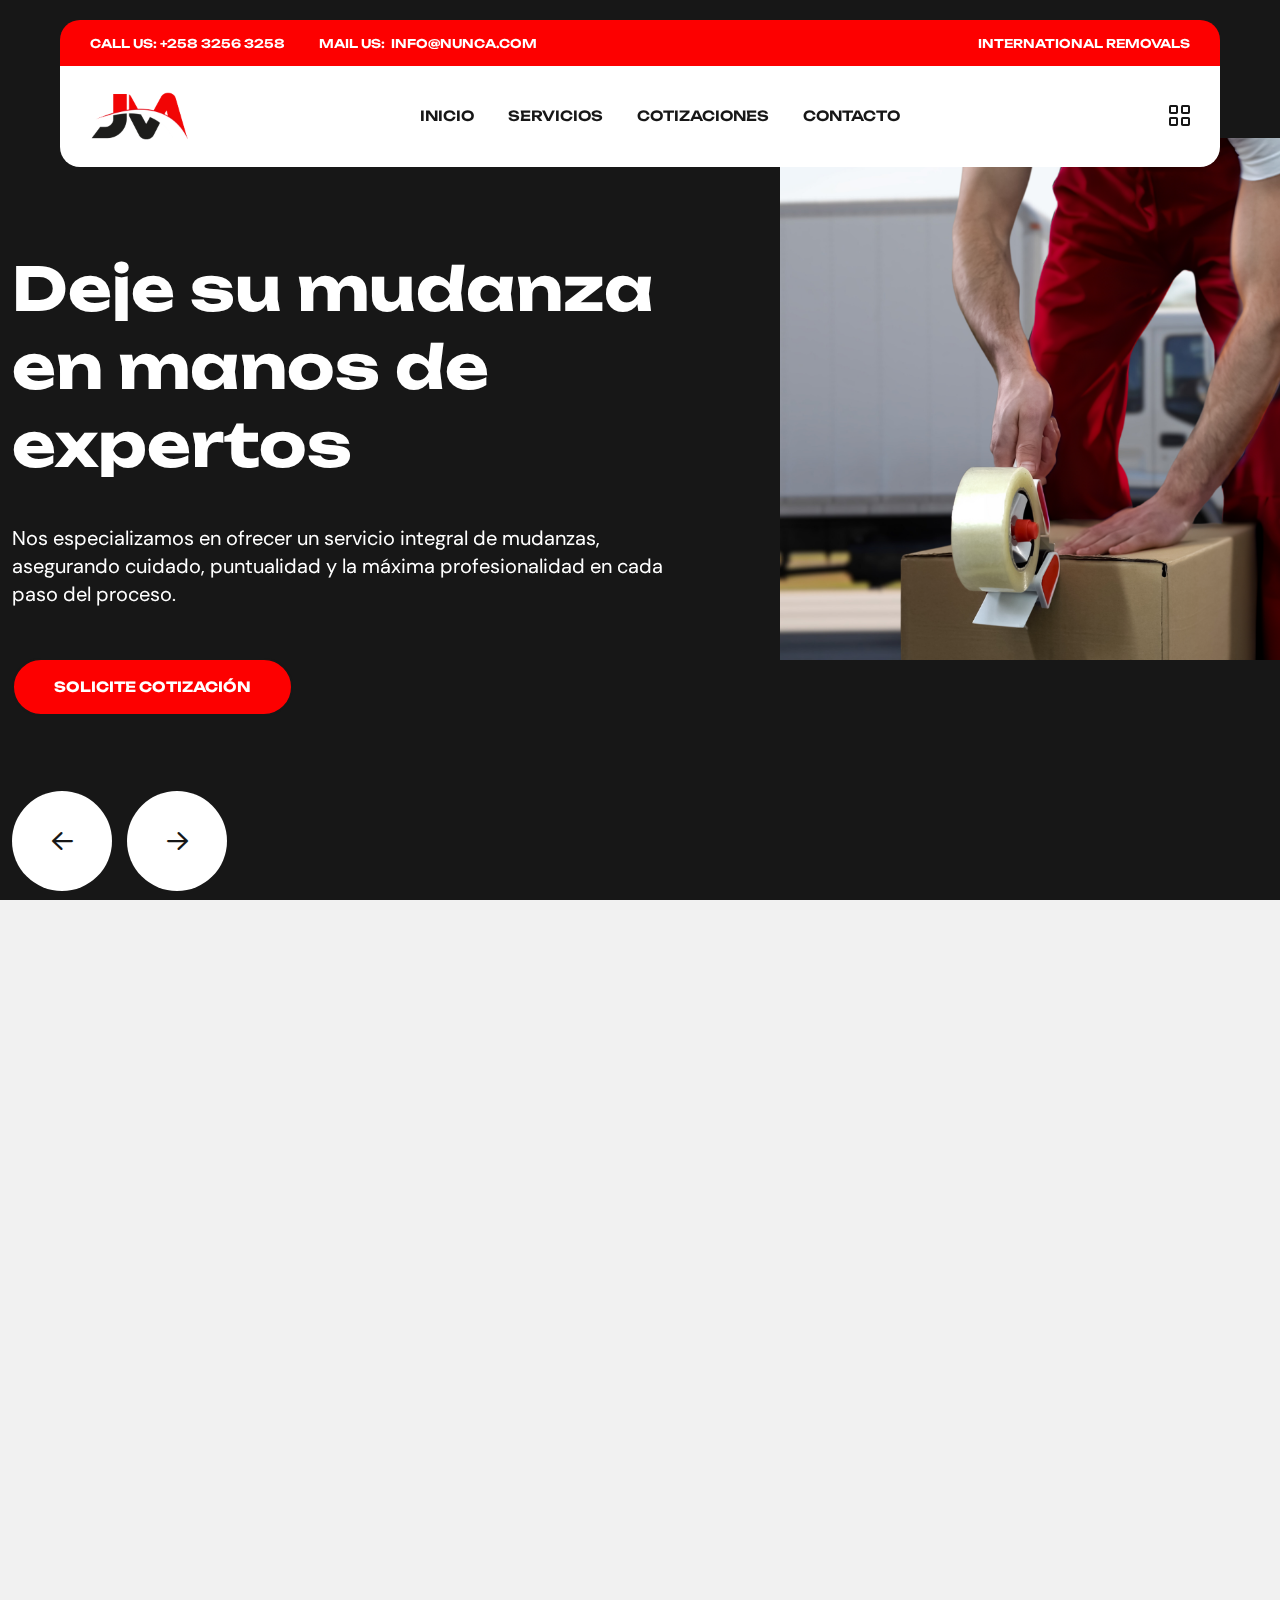
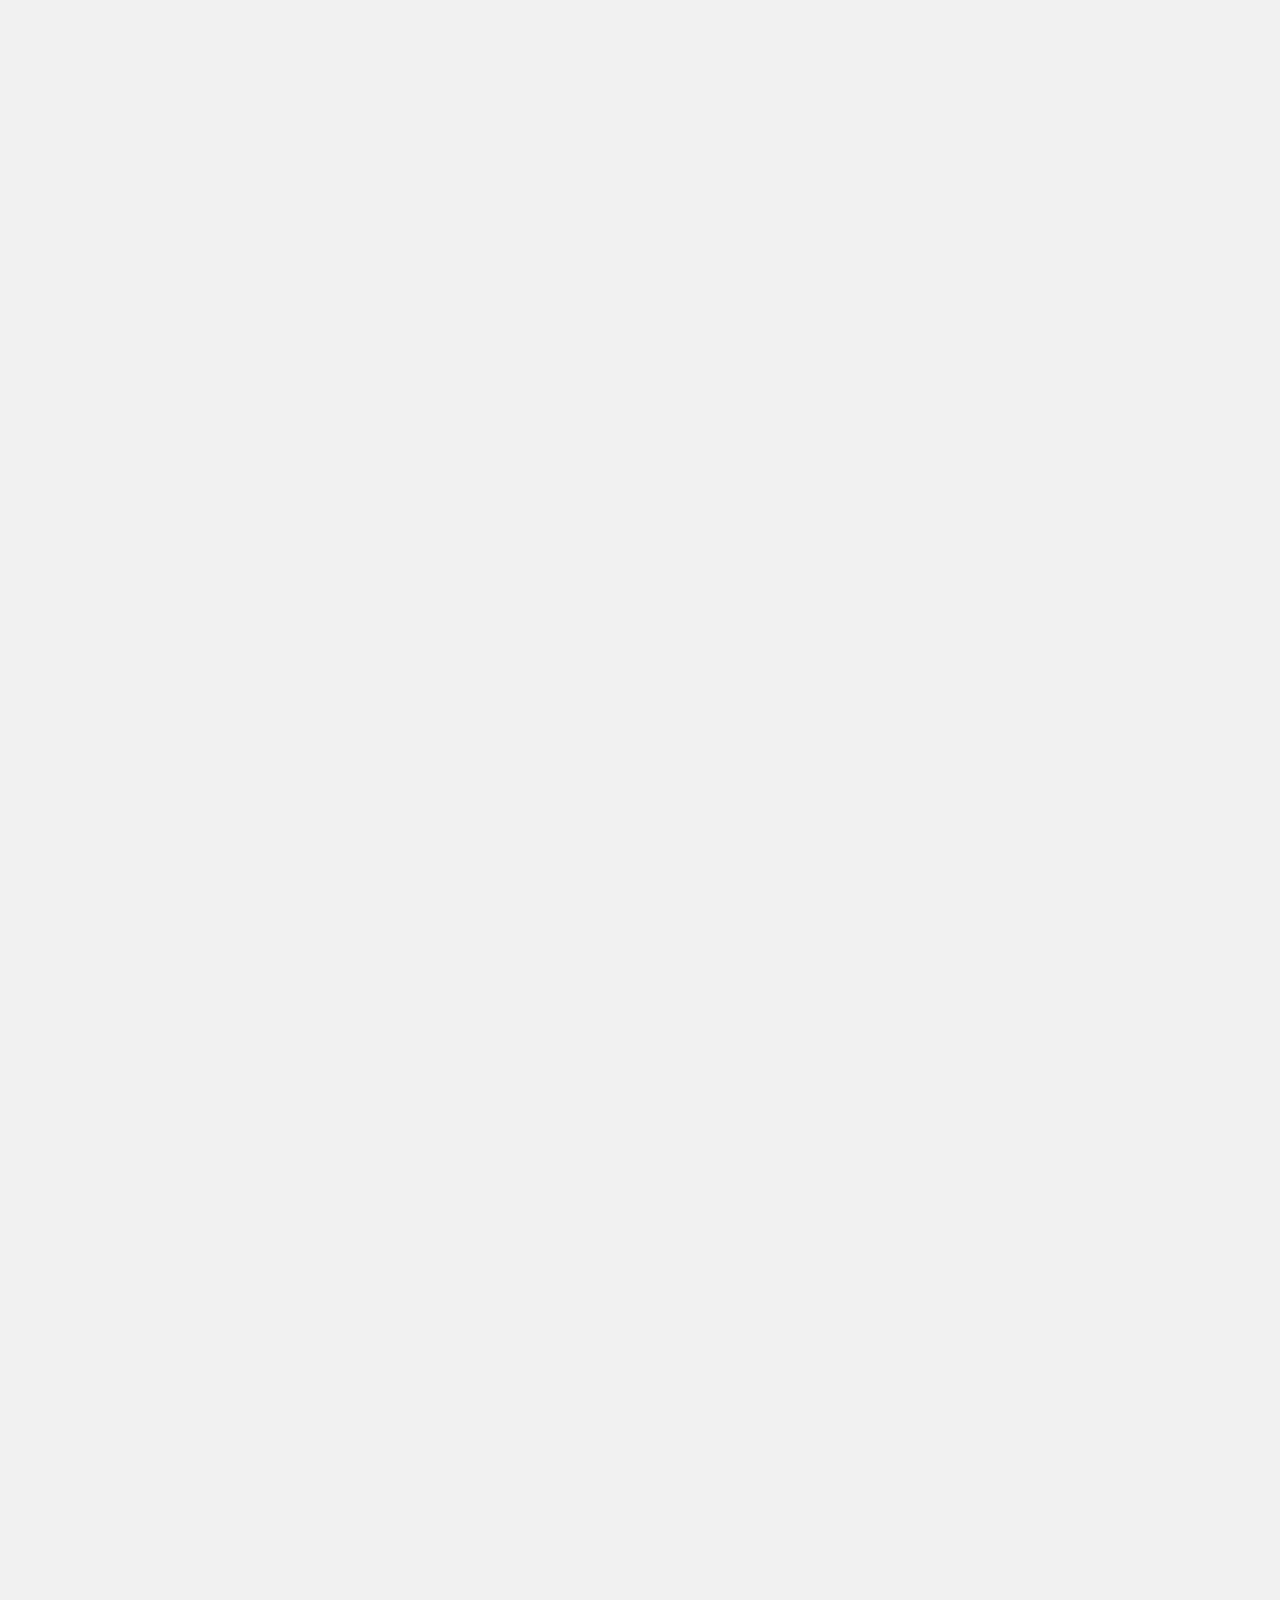
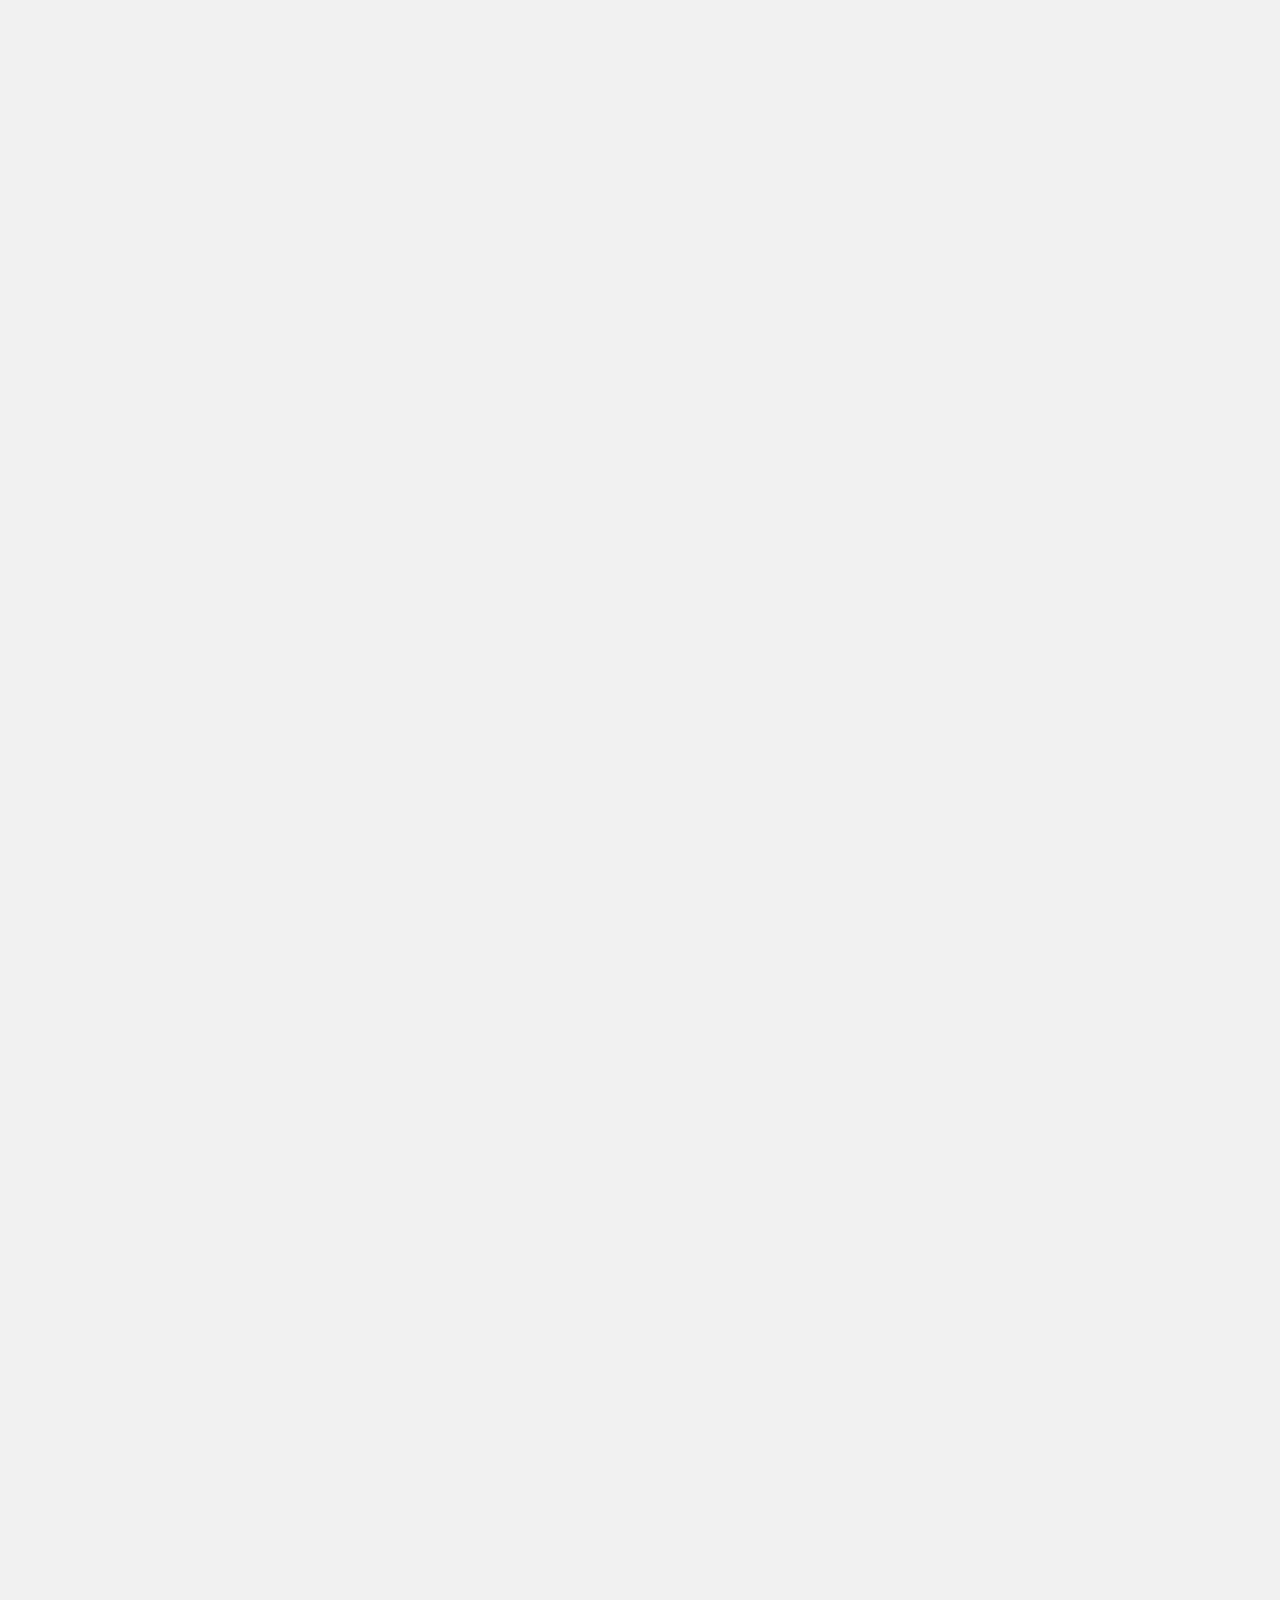
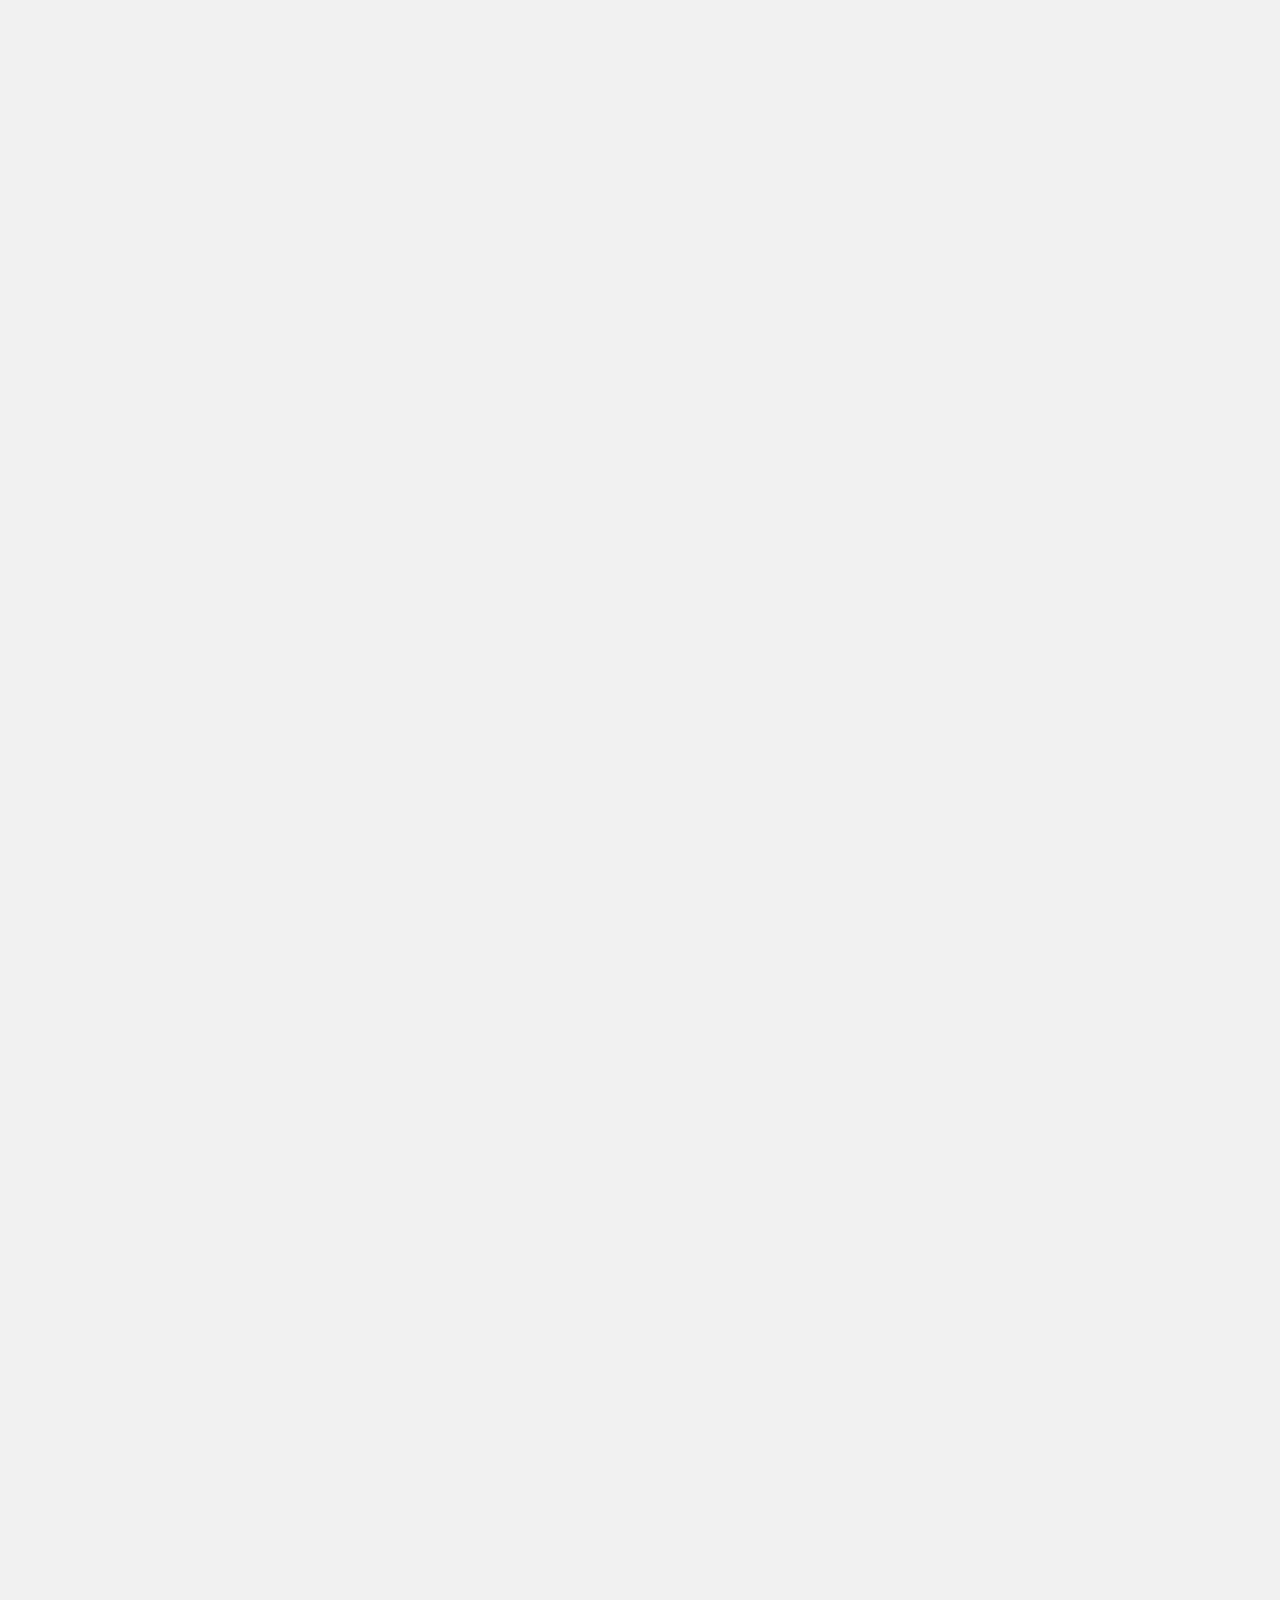
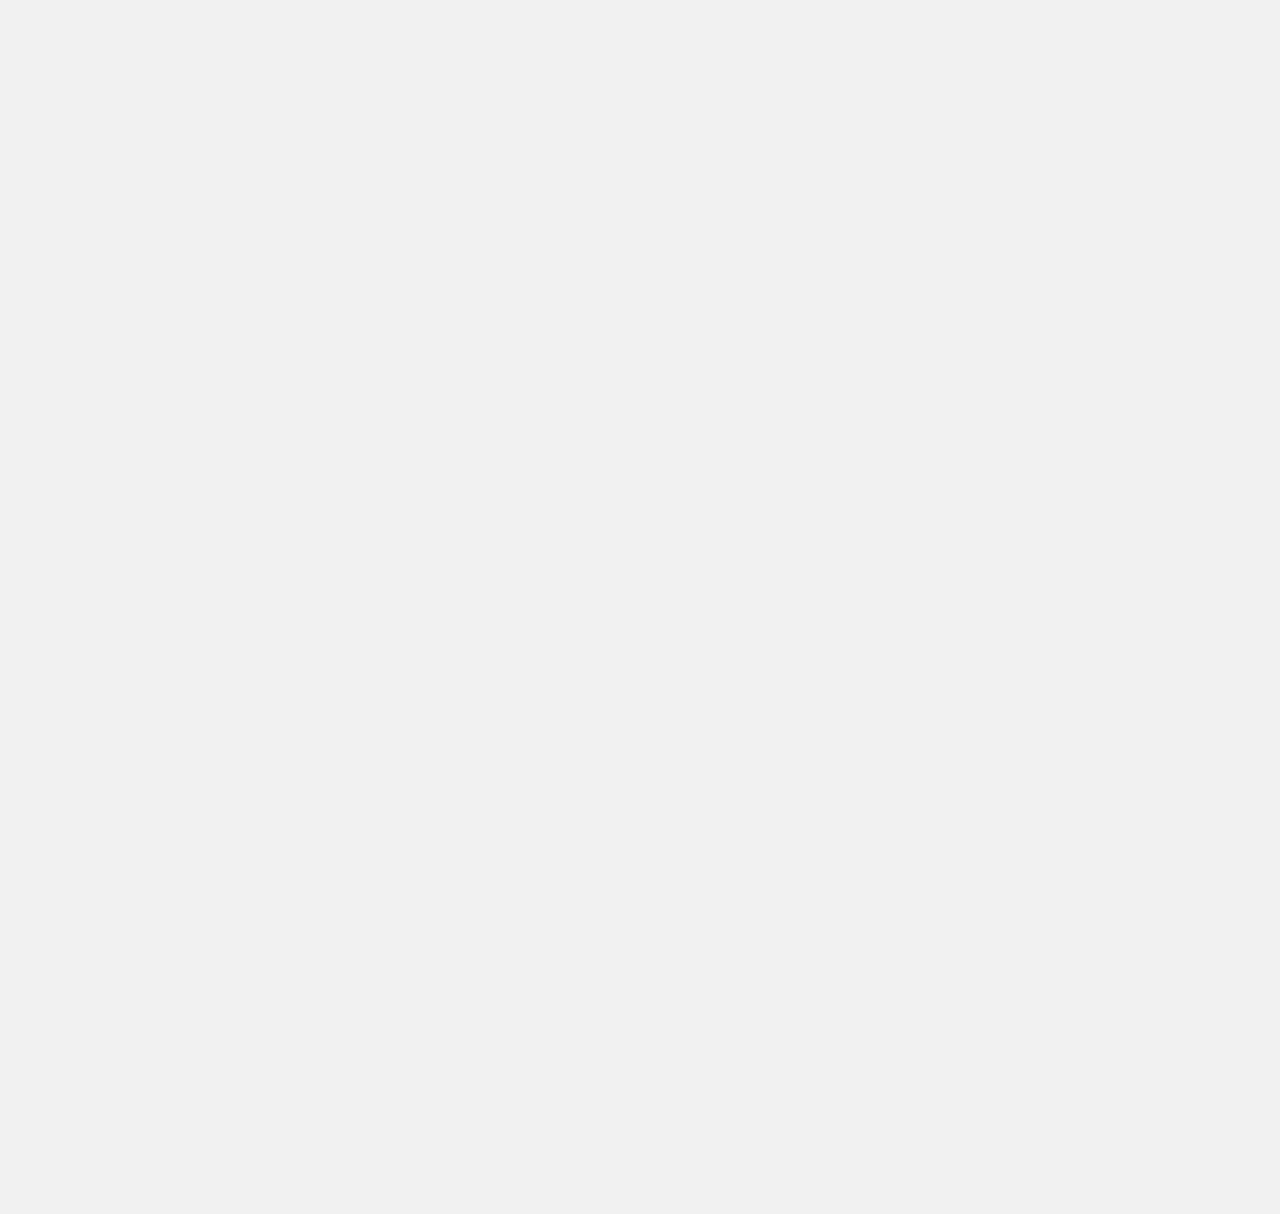
<file: index-2.html>
<!DOCTYPE html>
<html class="no-js" lang="en">
    <head>
        <meta charset="utf-8">
        <meta http-equiv="x-ua-compatible" content="ie=edge">
        <meta name="viewport" content="width=device-width, initial-scale=1">
        <meta name="description" content="">

        <!-- Site Title -->
        <title>johnson mudanzas</title>

        <!-- Place favicon.ico in the root directory -->
        <link rel="shortcut icon" type="image/x-icon" href="assets/img/logo/logo-1.png">

        <!-- CSS here -->
        <link rel="stylesheet" href="assets/css/bootstrap.min.css">
        <link rel="stylesheet" href="assets/css/fontawesome.min.css">
        <link rel="stylesheet" href="assets/css/venobox.min.css">
        <link rel="stylesheet" href="assets/css/animate.min.css">
        <link rel="stylesheet" href="assets/css/odometer.min.css">
        <link rel="stylesheet" href="assets/css/nice-select.css">
        <link rel="stylesheet" href="assets/css/swiper.min.css">
        <link rel="stylesheet" href="assets/css/main.css">
    </head>

    <body>
<!--
        <div id="preloader">
            <div class="loading" data-loading-text="Nunca"></div>
        </div>
 ./ preloader -->

        <!-- header-area-start -->
        <header class="header header-2 header-4 sticky-active">
            <div class="custom-container">
                <div class="top-bar top-bar-2">
                    <div class="top-bar-inner">
                        <div class="top-bar-left">
                            <ul class="top-contact-list  ">
                                <li id="texto-blanco">Call us: <a href="tel:+25832563258">+258 3256 3258</a></li>
                                <li id="texto-blanco">Mail us:  <a href="tel:+25832563258">info@nunca.com</a></li>
                            </ul>
                        </div>
                        <div class="top-bar-right">
                            <ul class="top-contact-list">
                                <li id="texto-blanco">International Removals</a></li>

                            </ul>
                        </div>
                    </div>
                </div>
                <div class="primary-header">
                    <div class="primary-header-inner">
                        <div class="header-logo d-lg-block">
                            <a href="index.html">
                                <img  class="logo-dark logo" src="assets/img/logo/logo-1.png" alt="Logo">
                                <img class="logo-light" src="assets/img/logo/logo-1.png" alt="Logo">
                            </a>
                        </div>
                        
                        <div class="header-menu-wrap">
                            <div class="mobile-menu-items">
                                <ul>
                                    <li class="menu-item-has-children hover">
                                        <a href="index.html">Inicio</a>
                                        
                                    </li>
                                    
                                    <li class="menu-item-has-children hover">
                                        <a href="service.html">Servicios</a>
                                        <ul>
                                            <li><a href="service.html">Mudanzas Nacionales</a></li>
<li><a href="service-details.html">Elaboración de Cajas de Madera</a></li>
<li><a href="service-details.html">Embalaje y Empaque Profesional</a></li>
<li><a href="service-details.html">Trincaje de Vehículos en Contenedores</a></li>
</ul>
                                    </li>
                                    <li class="menu-item-has-children hover">
                                        <a href="blog-grid.html">Cotizaciones</a>
                                        
                                    </li>
                                   
                                    <li class="hover"><a href="contact.html">Contacto</a></li>
                                    
                                </ul>
                            </div>
                        </div>
                        <!-- /.header-menu-wrap -->
                        <div class="header-right-wrap">
                            <div class="header-right">
                                
                                <div class="sidebar-icon">
                                    <button class="sidebar-trigger open">
                                        <img src="assets/img/icon/sidebar-icon.png" alt="icon">
                                    </button>
                                </div>
                            </div>
                            <!-- /.header-right -->
                        </div>
                    </div>
                    <!-- /.primary-header-inner -->
                </div>
            </div>
        </header>
        <!-- /.Main Header -->

        <div id="sidebar-area" class="sidebar-area">
            <button class="sidebar-trigger close">
                <svg
                    class="sidebar-close"
                    xmlns="http://www.w3.org/2000/svg"
                    xmlns:xlink="http://www.w3.org/1999/xlink"
                    x="0px"
                    y="0px"
                    width="16px"
                    height="12.7px"
                    viewBox="0 0 16 12.7"
                    style="enable-background: new 0 0 16 12.7"
                    xml:space="preserve"
                >
                    <g>
                        <rect
                            x="0"
                            y="5.4"
                            transform="matrix(0.7071 -0.7071 0.7071 0.7071 -2.1569 7.5208)"
                            width="16"
                            height="2"
                        ></rect>
                        <rect
                            x="0"
                            y="5.4"
                            transform="matrix(0.7071 0.7071 -0.7071 0.7071 6.8431 -3.7929)"
                            width="16"
                            height="2"
                        ></rect>
                    </g>
                </svg>
            </button>
            <div class="side-menu-content">
                <div class="side-menu-logo">
                    <a class="dark-img" href="index.html"><img src="assets/img/logo/logo-1.png" alt="logo"></a>
                    <a class="light-img" href="index.html"><img src="assets/img/logo/logo-1.png" alt="logo"></a>
                </div>
                <div class="side-menu-wrap"></div>
                <div class="side-menu-about">
                    <div class="side-menu-header">
                        <h3>Sobre nosotros</h3>
                    </div>
<p>En Mudanzas en Panamá, nos especializamos en brindar servicios de mudanzas residenciales y comerciales de manera eficiente, tanto a nivel nacional como internacional. Con años de experiencia, aseguramos que tus pertenencias sean manejadas con cuidado, ofreciendo soluciones personalizadas como embalaje profesional, cajas de madera para exportación y aseguramiento de vehículos en contenedores.

    Nuestro compromiso con la profesionalidad, la confianza y la satisfacción del cliente nos distingue. Permítenos hacer de tu próxima mudanza una experiencia tranquila y efectiva con nuestro equipo dedicado y servicio personalizado.

                </div>
                <a href="contact.html" class="rr-primary-btn" >international <br> removals</a>

                <div class="side-menu-contact">
                    <div class="side-menu-header">
                        <h3>Contact Us</h3>
                    </div>
                    <ul class="side-menu-list">
                        <li>
                            <i class="fas fa-map-marker-alt"></i>
                            <a href="https://www.google.com/maps/place/Mudanzas+y+Transporte+Johnson/@9.0241486,-79.5060599,126m/data=!3m1!1e3!4m7!3m6!1s0x8faca8c7b330bda5:0x55ae80b96c4788da!4b1!8m2!3d9.0236332!4d-79.5064865!16s%2Fg%2F11ddx2cs09?hl=es-419&entry=ttu&g_ep=EgoyMDI0MTIxMS4wIKXMDSoASAFQAw%3D%3D" target="_blank">Mudanzas Johnson, Panamá</a>
                                                    </li>
                        <li>
                            <i class="fas fa-phone"></i>
                            <a href="tel:+000123456789">+507 6942-0280</a>
                        </li>
                        <li>
                            <i class="fas fa-envelope-open-text"></i>
                            <a href="mailto:nuncacontact@gmail.com">transportesjohnson@gmail.com</a>
                        </li>
                    </ul>
                </div>
                <ul class="side-menu-social">
                    <li class="facebook"><a href="#"><i class="fab fa-facebook-f"></i></a></li>
                    <li class="instagram"><a href="https://www.instagram.com/mudanzasjohnson?igsh=MWdpZzB4Z3luN2Vtcw==" target="_blank"><i class="fab fa-instagram"></i></a></li>
                </ul>

            </div>
        </div>
        <!--/.sidebar-area-->

        <div id="popup-search-box">
            <div class="box-inner-wrap d-flex align-items-center">
                <form id="form" action="#" method="get" role="search">
                    <input id="popup-search" type="text" name="s" placeholder="Type keywords here...">
                </form>
                <div class="search-close"><i class="fa-sharp fa-regular fa-xmark"></i></div>
            </div>
        </div>
        <!-- /#popup-search-box -->

    <div id="smooth-wrapper">
        <div id="smooth-content">

            <div class="slider-section">
                <div class="slider-img-wrap">
                    <img src="assets/img/images/home.png" alt="img">
                </div>
                <div class="container">
                    <div class="nunca-slider swiper-container">
                        <div class="swiper-wrapper">
                            <div class="swiper-slide">
                                <div class="slider-item">
                                    <div class="slider-content-wrap">
                                        <div class="slider-content">
                                            <div class="section-heading white-content">
                                                <h2 class="section-title mb-10" data-animation="nunca-fadeInUp" data-delay="1000ms" data-duration="1200ms">Deje su mudanza en manos de expertos</h2>
                                            </div>
                                            <p data-animation="nunca-fadeInUp" data-delay="1400ms" data-duration="1600ms">Nos especializamos en ofrecer un servicio integral de mudanzas, asegurando cuidado, puntualidad y la máxima profesionalidad en cada paso del proceso.</p>
                                            <div class="slider-btn-wrap" data-animation="nunca-fadeInUp" data-delay="1600ms" data-duration="1800ms">
                                                <a id="texto-blanco" href="contact.html" class="rr-primary-btn slider-btn">Solicite cotización</a>
                                            </div>
                                        </div>
                                    </div>
                                </div>
                                
                            </div>
                            <div class="swiper-slide">
                                <div class="slider-item">
                                    <div class="slider-content-wrap">
                                        <div class="slider-content">
                                            <div class="section-heading white-content">
                                                <h2 class="section-title" data-animation="nunca-fadeInUp" data-delay="1000ms" data-duration="1200ms">International moving services</h2>
                                            </div>
                                            <p data-animation="nunca-fadeInUp" data-delay="1400ms" data-duration="1600ms">We specialize in international moving, providing a safe and reliable service so that your belongings arrive anywhere in the world with total peace of mind.</p>
                                            <div class="slider-btn-wrap" data-animation="nunca-fadeInUp" data-delay="1600ms" data-duration="1800ms">
                                                <a id="texto-blanco" href="contact.html" class="rr-primary-btn slider-btn">request a quote</a>
                                            </div>
                                        </div>
                                    </div>
                                </div>
                            </div>
                        </div>
                        <div class="slider-arrow">
                            <div class="slider-nav slider-prev"><i class="fa-regular fa-arrow-left"></i></div>
                            <div class="slider-nav slider-next"><i class="fa-regular fa-arrow-right"></i></div>
                        </div>
                    </div>
                </div>
            </div>
            <!-- ./ slider-section -->
            
            <section class="about-section about-1 pt-140 pb-140 overflow-hidden">
                <div class="container">
                    <div class="row align-items-center">
                        <div class="col-lg-5 col-md-12">
                            <div class="about-img img-reveal">
                                <div class="img-overlay"></div>
                                <img src="assets/img/images/camion.jpg" alt="about">
                            </div>
                        </div>
                        <div class="col-lg-7 col-md-12">
                            <div class="about-content fade-wrapper">
                                <div class="section-heading mb-50">
                                    <h4 class="sub-heading" data-text-animation="fade-in" data-duration="1.5">Acerca de Nosotros</h4>
                                    <h2 class="section-title" data-text-animation="fade-in-right" data-split="char" data-duration="0.6" data-stagger="0.07">Expertos en Mudanzas en Panamá</h2>
                                </div>
                                <p class="mb-50 fade-top">Somos una empresa comprometida en ofrecer servicios de mudanzas residenciales, comerciales e internacionales en Panamá. Nuestro objetivo es garantizar un traslado seguro, rápido y sin complicaciones para nuestros clientes.</p>
                                <p class="fade-top">Con 10 años de experiencia en el sector, contamos con personal capacitado y soluciones personalizadas que se ajustan a las necesidades específicas de cada cliente. Nos aseguramos de cuidar cada detalle de su mudanza para brindarle tranquilidad en todo momento.</p>
                                <div class="about-btn fade-top">
                                    <a id="texto-blanco" href="contact.html" class="rr-primary-btn">Solicite Su Mudanza</a>
                                </div>
                            </div>
                        </div>
                    </div>
                </div>
            </section>
            
            <section class="service-section-4 pt-140 pb-140 white-bg overflow-hidden">
                <div class="shape"><img src="assets/img/shapes/shape.png" alt="shape"></div>
                <div class="container">
                    <div class="section-heading">
                        <h4 class="sub-heading" data-text-animation="fade-in" data-duration="1.5">Nuestros Servicios</h4>
                        <h2 class="section-title" data-text-animation data-split="word" data-duration="1">
                            Soluciones Profesionales en Mudanzas y Transporte
                        </h2>
                    </div>
                    <div class="row gy-lg-0 gy-4 justify-content-center fade-wrapper">
                        <!-- Tarjeta 1 -->
                        <div class="col-lg-4 col-md-6 fade-top">
                            <div class="service-card-wrap">
                                <div class="border-space"></div>
                                <div class="service-card">
                                    <div class="icon">
                                        <i class="fa fa-truck-moving fa-2x" aria-hidden="true"></i>
                                    </div>
                                    <div class="content">
                                        <h3 class="title"><a href="mudanzaInterNacional.html">Mudanzas Nacionales e Internacionales</a></h3>
                                        <p>Facilitamos mudanzas nacionales e internacionales sin estrés. Confíe en nosotros para llevarlo a su nuevo hogar con cuidado y eficiencia.</p>
                                        <a href="mudanzaInterNacional.html" class="service-btn">Ver Más Info <i class="fa-regular fa-arrow-right"></i></a>
                                    </div>
                                </div>
                            </div>
                        </div>
                        <!-- Tarjeta 2 -->
                        <div class="col-lg-4 col-md-6 fade-top">
                            <div class="service-card-wrap">
                                <div class="border-space"></div>
                                <div class="service-card">
                                    <div class="icon">
                                        <i class="fa fa-box fa-2x" aria-hidden="true"></i>
                                    </div>
                                    <div class="content">
                                        <h3 class="title"><a href="cajas.html">Elaboración de Cajas de Madera</a></h3>
                                        <p>Creación de cajas de madera a medida para importación y exportación. Proteja sus productos con calidad y precisión.</p>
                                        <a href="cajas.html" class="service-btn">Ver Más Info <i class="fa-regular fa-arrow-right"></i></a>
                                    </div>
                                </div>
                            </div>
                        </div>
                        <!-- Tarjeta 3 -->
                        <div class="col-lg-4 col-md-6 fade-top">
                            <div class="service-card-wrap">
                                <div class="border-space"></div>
                                <div class="service-card">
                                    <div class="icon">
                                        <i class="fa fa-clipboard fa-2x" aria-hidden="true"></i>
                                    </div>
                                    <div class="content">
                                        <h3 class="title"><a href="embalaje.html">Embalaje y Empaque Profesional</a></h3>
                                        <p>Embalaje y empaque profesionales para proteger sus productos con calidad superior. Su tranquilidad, nuestra prioridad.</p>
                                        <a href="embalaje.html" class="service-btn">Ver Más Info <i class="fa-regular fa-arrow-right"></i></a>
                                    </div>
                                </div>
                            </div>
                        </div>
                        <!-- Tarjeta 4 -->
                        <div class="col-lg-4 col-md-6 fade-top">
                            <div class="service-card-wrap">
                                <div class="border-space"></div>
                                <div class="service-card">
                                    <div class="icon">
                                        <i class="fa fa-car fa-2x" aria-hidden="true"></i>
                                    </div>
                                    <div class="content">
                                        <h3 class="title"><a href="trincaje.html">Trincaje de Vehículos en Contenedor</a></h3>
                                        <p>Trincaje experto de vehículos en contenedor para un transporte seguro y sin preocupaciones. Su automóvil, nuestra responsabilidad.</p>
                                        <a href="trincaje.html" class="service-btn">Ver Más Info <i class="fa-regular fa-arrow-right"></i></a>
                                    </div>
                                </div>
                            </div>
                        </div>
                        <!-- Tarjeta 5 -->
                        <div class="col-lg-4 col-md-6 fade-top">
                            <div class="service-card-wrap">
                                <div class="border-space"></div>
                                <div class="service-card">
                                    <div class="icon">
                                        <i class="fa fa-container-storage fa-2x" aria-hidden="true"></i>
                                    </div>
                                    <div class="content">
                                        <h3 class="title"><a href="container.html">Transporte de Contenedores</a></h3>
                                        <p>Eficiente transporte de contenedores para mover su carga con puntualidad y confianza. Su mercancía, en buenas manos.</p>
                                        <a href="container.html" class="service-btn">Ver Más Info <i class="fa-regular fa-arrow-right"></i></a>
                                    </div>
                                </div>
                            </div>
                        </div>
                    </div>
                </div>
            </section>
            
            <!-- ./ service-section -->
        <!-- ./ service-section -->
        <section class="faq-section overflow-hidden pt-140 pb-140">
            <div class="faq-container">
                <div class="row">
                    <div class="col-xl-5 col-lg-12">
                        <div class="faq-content fade-wrapper">
                            <div class="section-heading mb-40">
                                <h4 class="sub-heading" data-text-animation="fade-in" data-duration="1.5">Preguntas Comunes</h4>
                                <h2 class="section-title" data-text-animation data-split="word" data-duration="1">Preguntas Frecuentes <br> sobre Johnson Mudanzas</h2>
                                <p class="fade-top">En Johnson Mudanzas, entendemos que cada traslado es único. Estas son algunas de las preguntas más frecuentes que recibimos.</p>
                            </div>
                            <div class="customer-wrap fade-top">
                                <span class="customer">Más de 180 Clientes Satisfechos</span>
                                <ul class="customer-list">
                                    <li><img src="assets/img/testi/1.jpg" alt="customer"></li>
                                    <li><img src="assets/img/testi/2.jpg" alt="customer"></li>
                                    <li><img src="assets/img/testi/3.jpg" alt="customer"></li>
                                    <li><img src="assets/img/testi/4.jpg" alt="customer"></li>
                                    <li><img src="assets/img/testi/5.jpg" alt="customer"></li>
                                    <li><img src="assets/img/testi/6.jpg" alt="customer"></li>
                                    <li><span>10K</span></li>
                                </ul>
                            </div>
                        </div>
                    </div>
                    <div class="col-xl-7 col-lg-12">
                        <div class="faq-accordion fade-wrapper">
                            <div class="accordion" id="accordionExample">
                                <div class="accordion-item fade-top">
                                    <h2 class="accordion-header" id="headingOne">
                                        <button class="accordion-button" type="button" data-bs-toggle="collapse" data-bs-target="#collapseOne" aria-expanded="true" aria-controls="collapseOne">
                                            ¿Qué servicios ofrece Johnson Mudanzas?
                                        </button>
                                    </h2>
                                    <div id="collapseOne" class="accordion-collapse collapse show" aria-labelledby="headingOne" data-bs-parent="#accordionExample">
                                        <div class="accordion-body">
                                            En Johnson Mudanzas ofrecemos servicios de mudanzas nacionales e internacionales, embalaje profesional, transporte de contenedores, trincaje de vehículos y elaboración de cajas personalizadas.
                                        </div>
                                    </div>
                                </div>
                                <div class="accordion-item fade-top">
                                    <h2 class="accordion-header" id="headingTwo">
                                        <button class="accordion-button collapsed" type="button" data-bs-toggle="collapse" data-bs-target="#collapseTwo" aria-expanded="false" aria-controls="collapseTwo">
                                            ¿Cómo puedo solicitar una cotización?
                                        </button>
                                    </h2>
                                    <div id="collapseTwo" class="accordion-collapse collapse" aria-labelledby="headingTwo" data-bs-parent="#accordionExample">
                                        <div class="accordion-body">
                                            Puede solicitar una cotización llenando nuestro formulario en la página web o contactándonos directamente por teléfono. Nuestro equipo está listo para asesorarlo.
                                        </div>
                                    </div>
                                </div>
                                <div class="accordion-item fade-top">
                                    <h2 class="accordion-header" id="headingThree">
                                        <button class="accordion-button collapsed" type="button" data-bs-toggle="collapse" data-bs-target="#collapseThree" aria-expanded="false" aria-controls="collapseThree">
                                            ¿Qué medidas de seguridad implementan?
                                        </button>
                                    </h2>
                                    <div id="collapseThree" class="accordion-collapse collapse" aria-labelledby="headingThree" data-bs-parent="#accordionExample">
                                        <div class="accordion-body">
                                            Garantizamos la protección de sus pertenencias utilizando materiales de alta calidad, técnicas de embalaje avanzadas y personal altamente capacitado.
                                        </div>
                                    </div>
                                </div>
                                <div class="accordion-item fade-top">
                                    <h2 class="accordion-header" id="headingFour">
                                        <button class="accordion-button collapsed" type="button" data-bs-toggle="collapse" data-bs-target="#collapseFour" aria-expanded="false" aria-controls="collapseFour">
                                            ¿Ofrecen servicios de almacenamiento?
                                        </button>
                                    </h2>
                                    <div id="collapseFour" class="accordion-collapse collapse" aria-labelledby="headingFour" data-bs-parent="#accordionExample">
                                        <div class="accordion-body">
                                            Sí, contamos con opciones de almacenamiento temporal para sus pertenencias, con espacios seguros y monitoreados.
                                        </div>
                                    </div>
                                </div>
                                <div class="accordion-item fade-top">
                                    <h2 class="accordion-header" id="headingFive">
                                        <button class="accordion-button collapsed" type="button" data-bs-toggle="collapse" data-bs-target="#collapseFive" aria-expanded="false" aria-controls="collapseFive">
                                            ¿Qué materiales utilizan para el embalaje?
                                        </button>
                                    </h2>
                                    <div id="collapseFive" class="accordion-collapse collapse" aria-labelledby="headingFive" data-bs-parent="#accordionExample">
                                        <div class="accordion-body">
                                            Utilizamos cartón resistente, plástico de burbujas, cinta adhesiva industrial y materiales específicos según las necesidades de cada cliente.
                                        </div>
                                    </div>
                                </div>
                                <div class="accordion-item fade-top">
                                    <h2 class="accordion-header" id="headingSix">
                                        <button class="accordion-button collapsed" type="button" data-bs-toggle="collapse" data-bs-target="#collapseSix" aria-expanded="false" aria-controls="collapseSix">
                                            ¿Cuáles son sus políticas de seguro?
                                        </button>
                                    </h2>
                                    <div id="collapseSix" class="accordion-collapse collapse" aria-labelledby="headingSix" data-bs-parent="#accordionExample">
                                        <div class="accordion-body">
                                            Ofrecemos seguros personalizados para proteger su carga durante el transporte, adaptados a sus necesidades.
                                        </div>
                                    </div>
                                </div>
                                <div class="accordion-item fade-top">
                                    <h2 class="accordion-header" id="headingSeven">
                                        <button class="accordion-button collapsed" type="button" data-bs-toggle="collapse" data-bs-target="#collapseSeven" aria-expanded="false" aria-controls="collapseSeven">
                                            ¿Qué experiencia tienen en mudanzas internacionales?
                                        </button>
                                    </h2>
                                    <div id="collapseSeven" class="accordion-collapse collapse" aria-labelledby="headingSeven" data-bs-parent="#accordionExample">
                                        <div class="accordion-body">
                                            Con más de 10 años de experiencia, Johnson Mudanzas ha gestionado traslados internacionales con éxito, cuidando cada detalle del proceso.
                                        </div>
                                    </div>
                                </div>
                                <div class="accordion-item fade-top">
                                    <h2 class="accordion-header" id="headingEight">
                                        <button class="accordion-button collapsed" type="button" data-bs-toggle="collapse" data-bs-target="#collapseEight" aria-expanded="false" aria-controls="collapseEight">
                                            ¿Cómo garantizan la satisfacción del cliente?
                                        </button>
                                    </h2>
                                    <div id="collapseEight" class="accordion-collapse collapse" aria-labelledby="headingEight" data-bs-parent="#accordionExample">
                                        <div class="accordion-body">
                                            Nuestro equipo se enfoca en brindar un servicio personalizado y adaptado a sus necesidades, asegurando que su mudanza sea una experiencia positiva.
                                        </div>
                                    </div>
                                </div>
                            </div>
                        </div>
                    </div>
                </div>
            </div>
        </section>
        
        <section class="feature-section pt-140 pb-140">
            <div class="overlay"></div>
            <div class="feature-img">
                <img class="main-img" src="assets/img/images/comprometidos.png" alt="img">
                <div class="feature-exp-img"><img src="assets/img/images/exp.png" alt="exp"></div>
            </div>
            <div class="shape"><img src="assets/img/shapes/feature-shape.png" alt="shape"></div>
            <div class="container">
                <div class="row">
                    <div class="col-xl-6 col-lg-12"></div>
                    <div class="col-xl-6 col-lg-12">
                        <div class="feature-content fade-wrapper">
                            <div class="section-heading mb-40">
                                <h4 class="sub-heading before-none" data-text-animation="fade-in" data-duration="1.5">Nuestros Valores</h4>
                                <h2 class="section-title" data-text-animation data-split="word" data-duration="1">
                                    Comprometidos con la Excelencia
                                </h2>
                            </div>
                            <div class="feature-items">
                                <div class="feature-item fade-top">
                                    <div class="icon">
                                        <i class="fas fa-briefcase"></i>
                                    </div>
                                    <div class="content">
                                        <h3 class="title">Profesionalismo</h3>
                                        <p>Expertos en cada detalle de tu mudanza.</p>
                                    </div>
                                </div>
                                
                                <div class="feature-item fade-top">
                                    <div class="icon">
                                        <i class="fas fa-heart"></i>
                                    </div>
                                    <div class="content">
                                        <h3 class="title">Dedicación</h3>
                                        <p>Comprometidos con cada cliente como si fuera único.</p>
                                    </div>
                                </div>
                                
                                <div class="feature-item fade-top">
                                    <div class="icon">
                                        <i class="fas fa-headphones-alt"></i>
                                    </div>
                                    <div class="content">
                                        <h3 class="title">Excelente Atención</h3>
                                        <p>Tu satisfacción es nuestra prioridad.</p>
                                    </div>
                                </div>
                                
                            </div>
                        </div>
                    </div>
                </div>
            </div>
        </section>
        
       
        <!-- ./ testimonial-section -->
        <div class="running-text">
            <div class="carouselTicker carouselTicker-start" data-speed="fast">
                <ul class="text-anim carouselTicker__list">
                    <li>Empaque<div class="icon"><img src="assets/img/icon/bengala.png"alt="img"></div></li>
                    <li>Transporte<div class="icon"><img src="assets/img/icon/bengala.png"alt="img"></div></li>
                    <li>Empaque<div class="icon"><img src="assets/img/icon/bengala.png"alt="img"></div></li>
                    <li>Transporte<div class="icon"><img src="assets/img/icon/bengala.png"alt="img"></div></li> <li>Empaque<div class="icon"><img src="assets/img/icon/bengala.png"alt="img"></div></li>
                    <li>Transporte<div class="icon"><img src="assets/img/icon/bengala.png"alt="img"></div></li>
                </ul>
            </div>
        </div>
        <!-- ./ running-text -->
        <section class="cta-section-2 pt-140 pb-140">
            <div class="bg-shape" data-background="assets/img/shapes/cta-shape-1.png"></div>
            <div class="container">
                <div class="cta-wrap-2 text-center fade-wrapper">
                    <div class="section-heading white-content text-center mb-40">
                        <h4 class="sub-heading" data-text-animation="fade-in" data-duration="1.5">¿Listo para tu mudanza?</h4>
                        <h2 class="section-title" data-text-animation data-split="word" data-duration="1">Comienza tu mudanza hoy </h2>
                    </div>
                    <div class="cta-btn fade-top"><a href="contact.html" class="rr-white-btn">Obtener una Cotización<i class="fa-solid fa-regular fa-arrow-right"></i></a></div>
                </div>
            </div>
        </section>
        <section class="appointment-section appointment-3 pt-140">
            <div class="container">
                <div class="row fade-wrapper">
                    <div class="col-lg-6 col-md-12">
                        <div class="appointment-content content-2 content-3 fade-wrapper white-content">
                            <div class="section-heading mb-30 white-content">
                                <h4 class="sub-heading" data-text-animation="fade-in" data-duration="1.5">Solicita tu cotización</h4>
                                <h2 class="section-title" data-text-animation="fade-in-right" data-split="char" data-duration="0.6" data-stagger="0.07">¡Tu mudanza sin complicaciones!</h2>
                            </div>
                            <p class="fade-top">
                                Ofrecemos servicios de mudanza seguros, rápidos y confiables. Nos encargamos de todo el proceso, desde el empaque hasta la entrega en destino. ¡Solicita una cotización gratuita y comienza tu mudanza con nosotros!
                            </p>
                            <div class="appointment-items items-2">
                                <div class="appointment-item fade-top">
                                    <div class="icon"><i class="fa-sharp fa-solid fa-phone-volume"></i></div>
                                    <div class="content">
                                        <span>Contáctanos</span>
                                        <h3 class="title"><a href="tel:+56324862531">+563 2486-2531</a></h3>
                                    </div>
                                </div>
                                <div class="appointment-item fade-top">
                                    <div class="icon"><i class="fa-sharp fa-solid fa-envelope"></i></div>
                                    <div class="content">
                                        <span>Envíanos un correo</span>
                                        <h3 class="title"><a href="mailto:info@mudanzasnunca.com">info@mudanzasnunca.com</a></h3>
                                    </div>
                                </div>
                            </div>
                        </div>
                    </div>
                    <div class="col-lg-6">
                        <div class="appointment-form form-2 fade-top">
                            <form action="mail.php">
                                <div class="form-group row">
                                    <div class="col-md-6">
                                        <div class="form-item">
                                            <h4 class="title">Nombre y Apellido</h4>
                                            <input type="text" id="fullname" name="fullname" class="form-control" placeholder="Ej: Juan Pérez">
                                        </div>
                                    </div>
                                    <div class="col-md-6">
                                        <div class="form-item">
                                            <h4 class="title">Teléfono</h4>
                                            <input type="text" id="phone" name="phone" class="form-control" placeholder="Ej: +56 1234-5678">
                                        </div>
                                    </div>
                                    <div class="col-md-12">
                                        <div class="form-item">
                                            <h4 class="title">Correo Electrónico</h4>
                                            <input type="email" id="email" name="email" class="form-control" placeholder="Ej: juanperez@email.com">
                                        </div>
                                    </div>
                                </div>
                                <div class="form-group row">
                                    <div class="col-md-6">
                                        <div class="form-item">
                                            <h4 class="title">Lugar de origen</h4>
                                            <input type="text" id="origin" name="origin" class="form-control" placeholder="Dirección de origen">
                                            <label>
                                                <input type="checkbox" name="originType" value="Casa">
                                                Casa
                                            </label>
                                            <label>
                                                <input type="checkbox" name="originType" value="Edificio">
                                                Edificio
                                            </label>
                                        </div>
                                    </div>
                                    <div class="col-md-6">
                                        <div class="form-item">
                                            <h4 class="title">Lugar de destino</h4>
                                            <input type="text" id="destination" name="destination" class="form-control" placeholder="Dirección de destino">
                                            <label>
                                                <input type="checkbox" name="destinationType" value="Casa">
                                                Casa
                                            </label>
                                            <label>
                                                <input type="checkbox" name="destinationType" value="Edificio">
                                                Edificio
                                            </label>
                                        </div>
                                    </div>
                                </div>
                                <div class="form-group row">
                                    <div class="col-md-12">
                                        <div class="form-item message-item">
                                            <h4 class="title">Detalles adicionales</h4>
                                            <textarea id="message" name="message" cols="30" rows="5" class="form-control address" placeholder="Describe tus necesidades: tamaño de la mudanza, objetos delicados, etc."></textarea>
                                        </div>
                                    </div>
                                </div>
                                <div class="submit-btn">
                                    <button id="submit" class="rr-primary-btn" type="submit">Solicitar Cotización</button>
                                </div>
                            </form>
                        </div>
                    </div>
                </div>
            </div>
        </section>
        
        
        <!-- ./ appointment-section -->
       

      

        <section class="sponsor-section">
            <div class="container">
                <div class="sponsor-text text-center">
                    <h4 class="title">¿Tienes alguna pregunta? ¡No dudes en consultarnos, estamos aquí para ayudarte!</h4>
                </div>
                
            </div>
        </section>
        <!-- ./ team-section -->
        <footer class="footer-section pt-140 overflow-hidden">
            <div class="shapes">
                <div class="shape shape-1"><img src="assets/img/shapes/footer-shape-1.png" alt="shape"></div>
                <div class="shape shape-2"><img src="assets/img/shapes/footer-shape-3.png" alt="shape"></div>
            </div>
            <div class="container">
                <div class="footer-top footer-top-2">
                    <h2 class="title">Creamos juntos <br>grandes experiencias</h2>
                    <p style="color: white;">Forma parte de la familia de Mudanzas Johnson, donde cada cliente es parte de nuestra historia.</p>
                    <a href="contact.html" class="rr-white-btn">Agenda tu cita</a>
                </div>
                
            </div>
            <div class="copyright-area">
                <div class="container">
                    <div class="copyright-content content-2 text-center">
                        <p>© Copyright 2025, Todos los derechos reservados.</p>
                        <ul class="copy-list">
                            <li><a href="index.html">Inicio</a></li>
                            <li><a href="about.html">servicios</a></li>
                            <li><a href="service.html">Cotizaciones</a></li>
                            <li><a href="blog-grid.html">Contacto</a></li>
                        </ul>
                    </div>
                </div>
            </div>
        </footer>
     

        </div>
    </div>

        <div id="scroll-percentage"><span id="scroll-percentage-value"></span></div>
        <!--scrollup-->


        <!-- JS here -->
        <script src="assets/js/vendor/jquary-3.6.0.min.js"></script>
        <script src="assets/js/vendor/bootstrap-bundle.js"></script>
        <script src="assets/js/vendor/imagesloaded-pkgd.js"></script>
        <script src="assets/js/vendor/waypoints.min.js"></script>
        <script src="assets/js/vendor/venobox.min.js"></script>
        <script src="assets/js/vendor/odometer.min.js"></script>
        <script src="assets/js/vendor/meanmenu.js"></script>
        <script src="assets/js/vendor/jquery.isotope.js"></script>
        <script src="assets/js/vendor/wow.min.js"></script>
        <script src="assets/js/vendor/swiper.min.js"></script>
        <script src="assets/js/vendor/split-type.min.js"></script>
        <script src="assets/js/vendor/gsap.min.js"></script>
        <script src="assets/js/vendor/scroll-trigger.min.js"></script>
        <script src="assets/js/vendor/scroll-smoother.js"></script>
        <script src="assets/js/vendor/jquery.carouselTicker.js"></script>
        <script src="assets/js/vendor/nice-select.js"></script>
        <script src="assets/js/ajax-form.js"></script>
        <script src="assets/js/slider.js"></script>
        <script src="assets/js/contact.js"></script>
        <script src="assets/js/main.js"></script>
    </body>
</html>
</file>
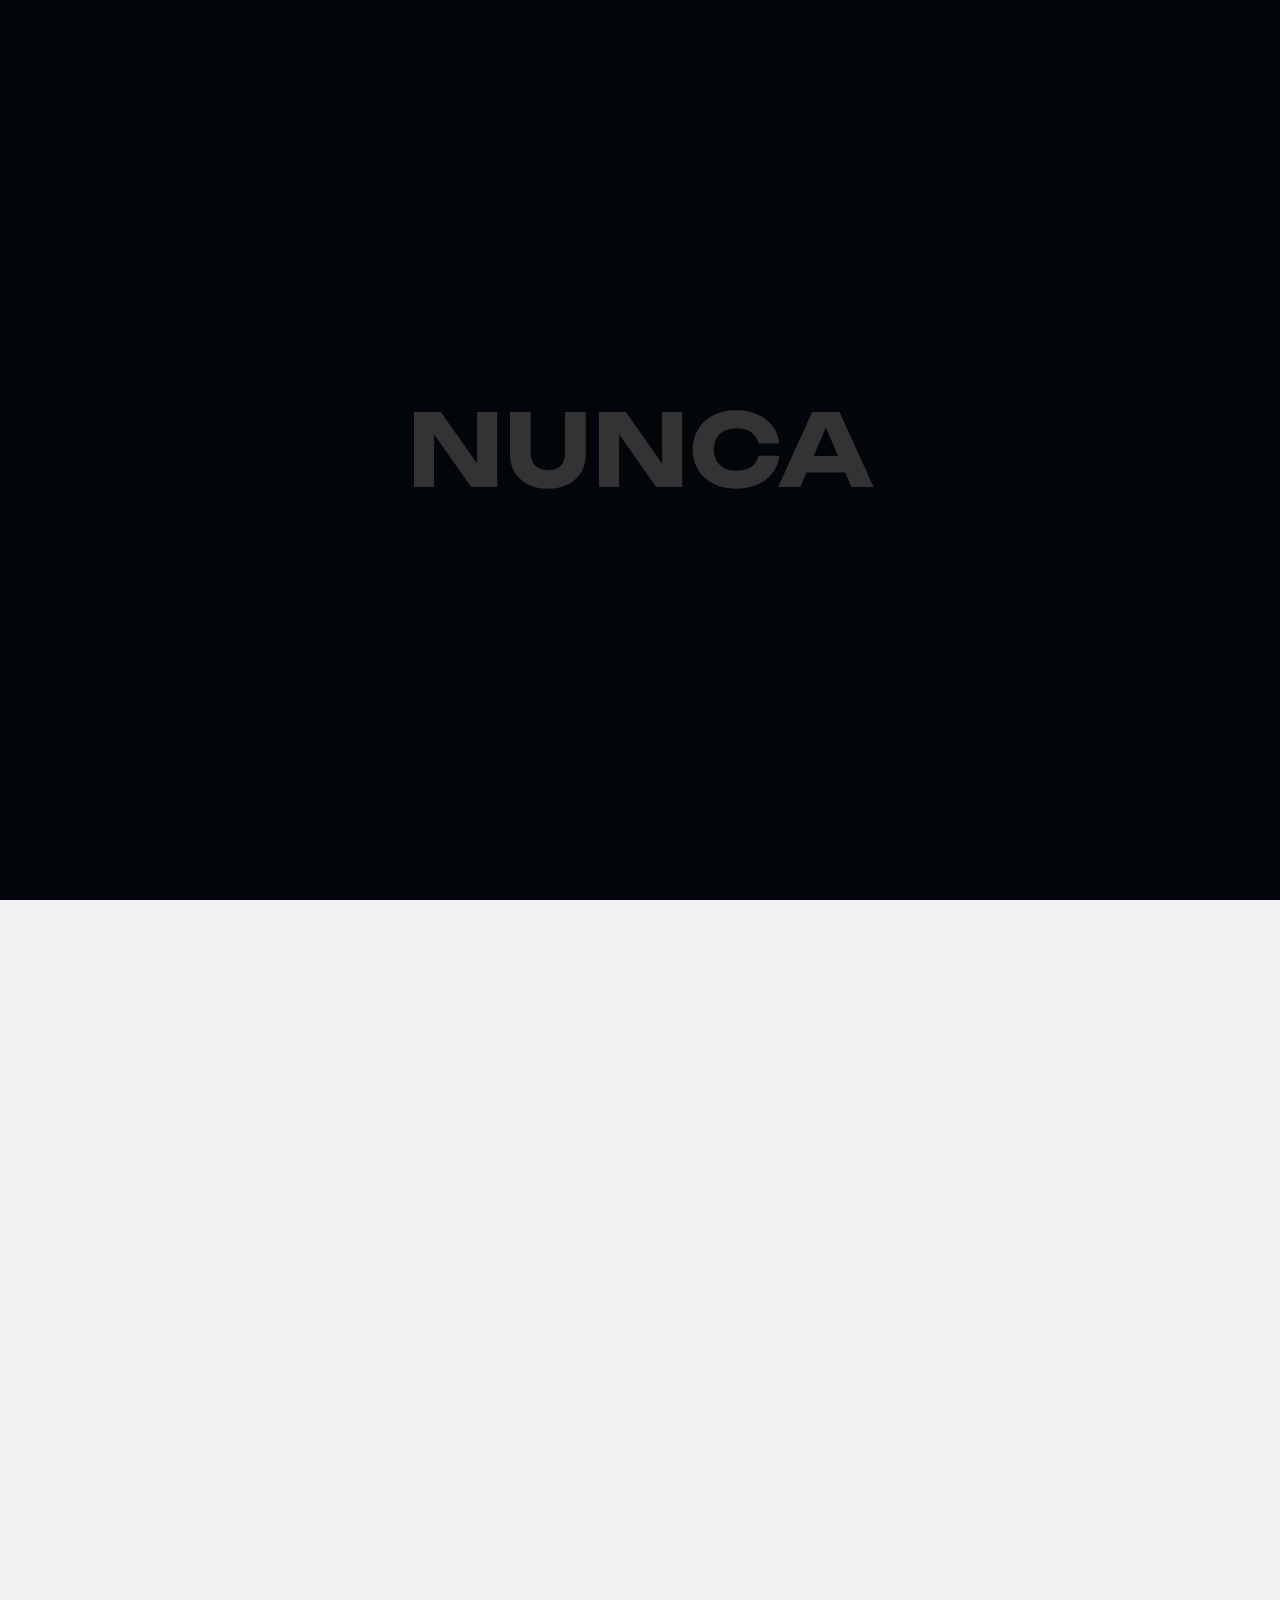
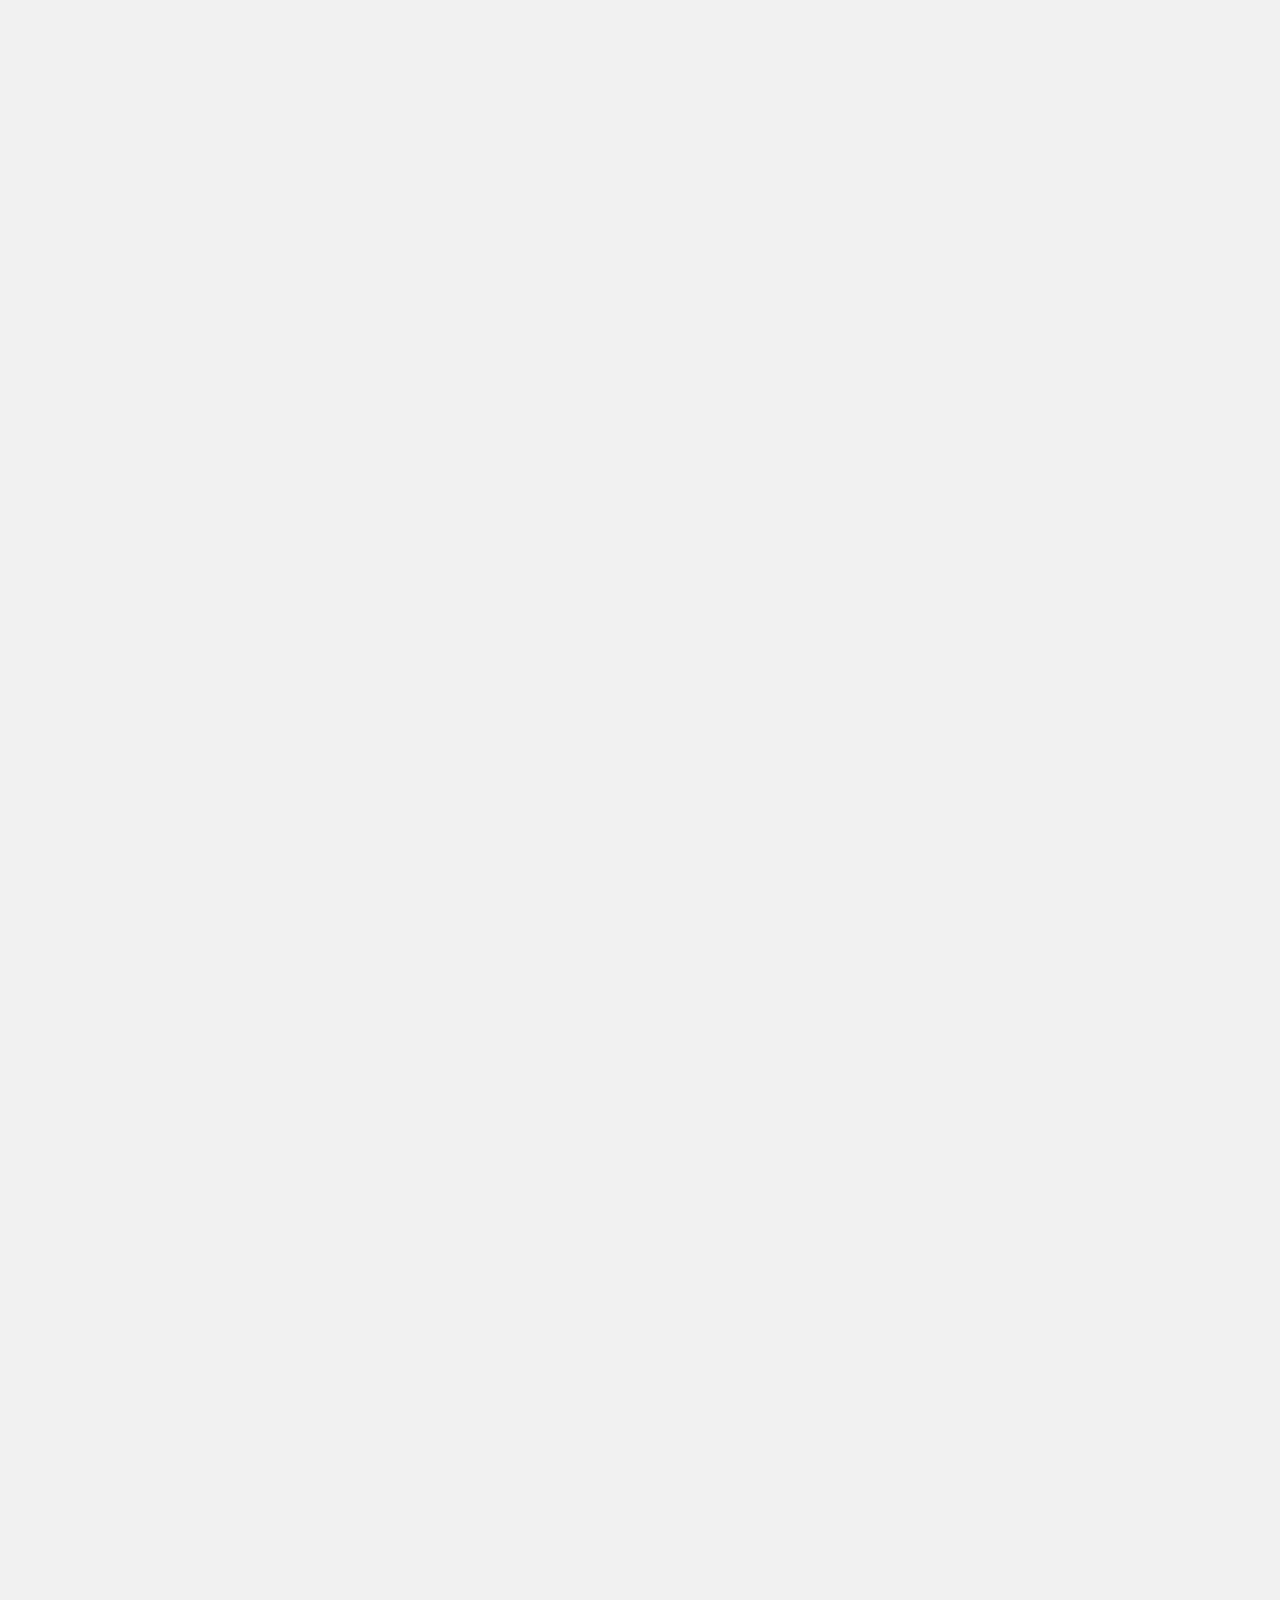
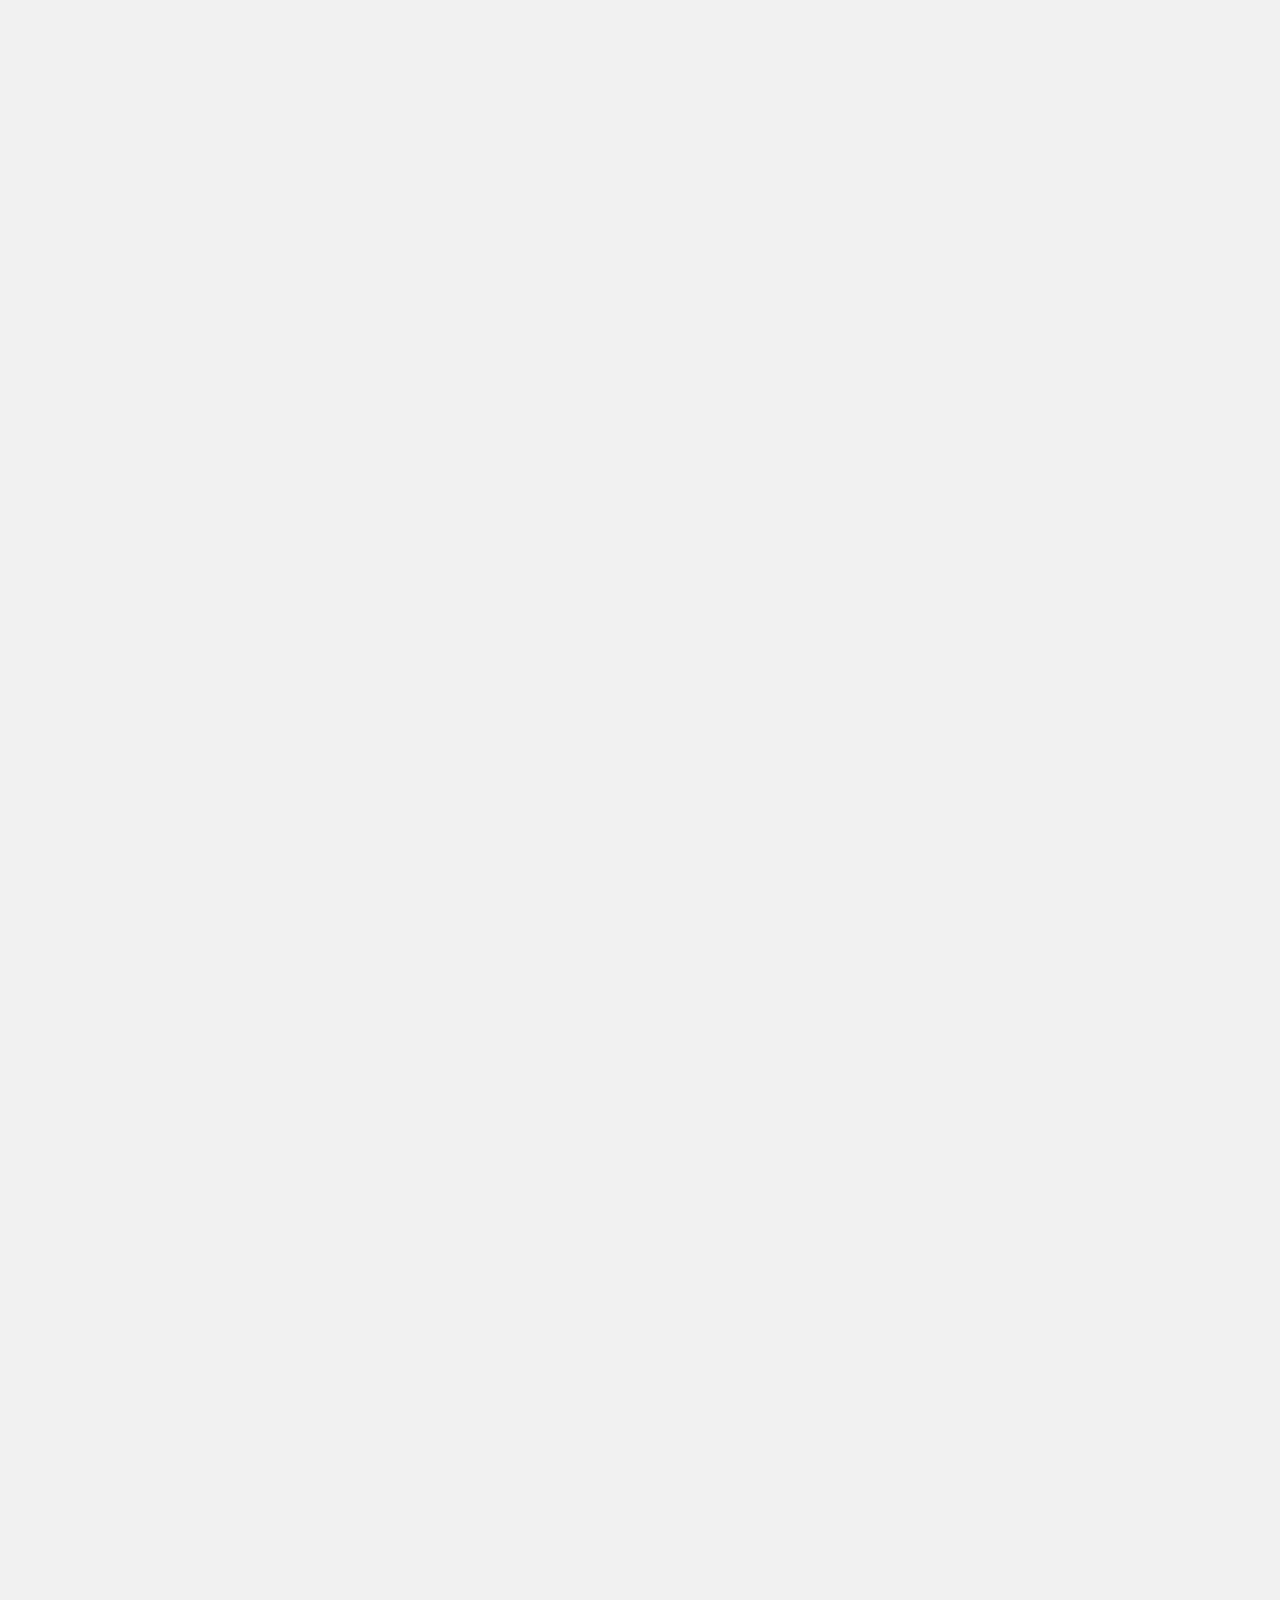
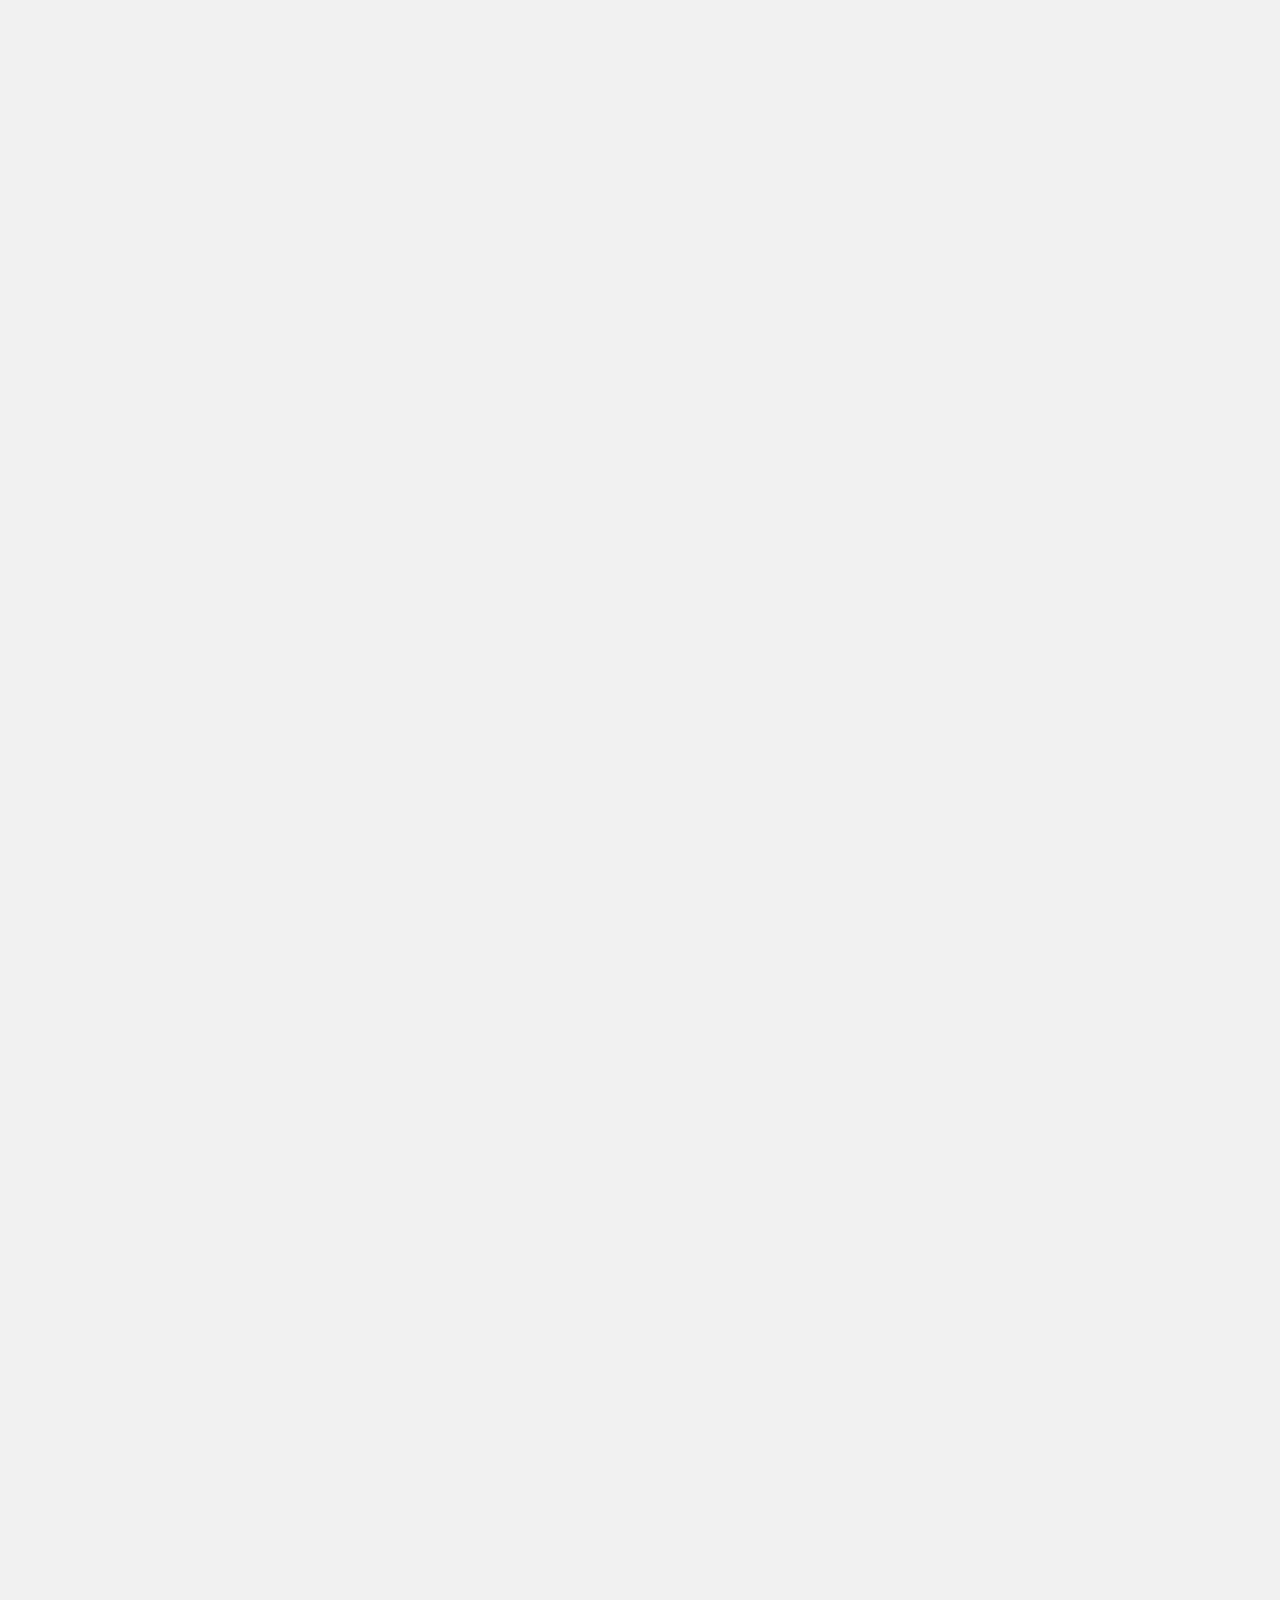
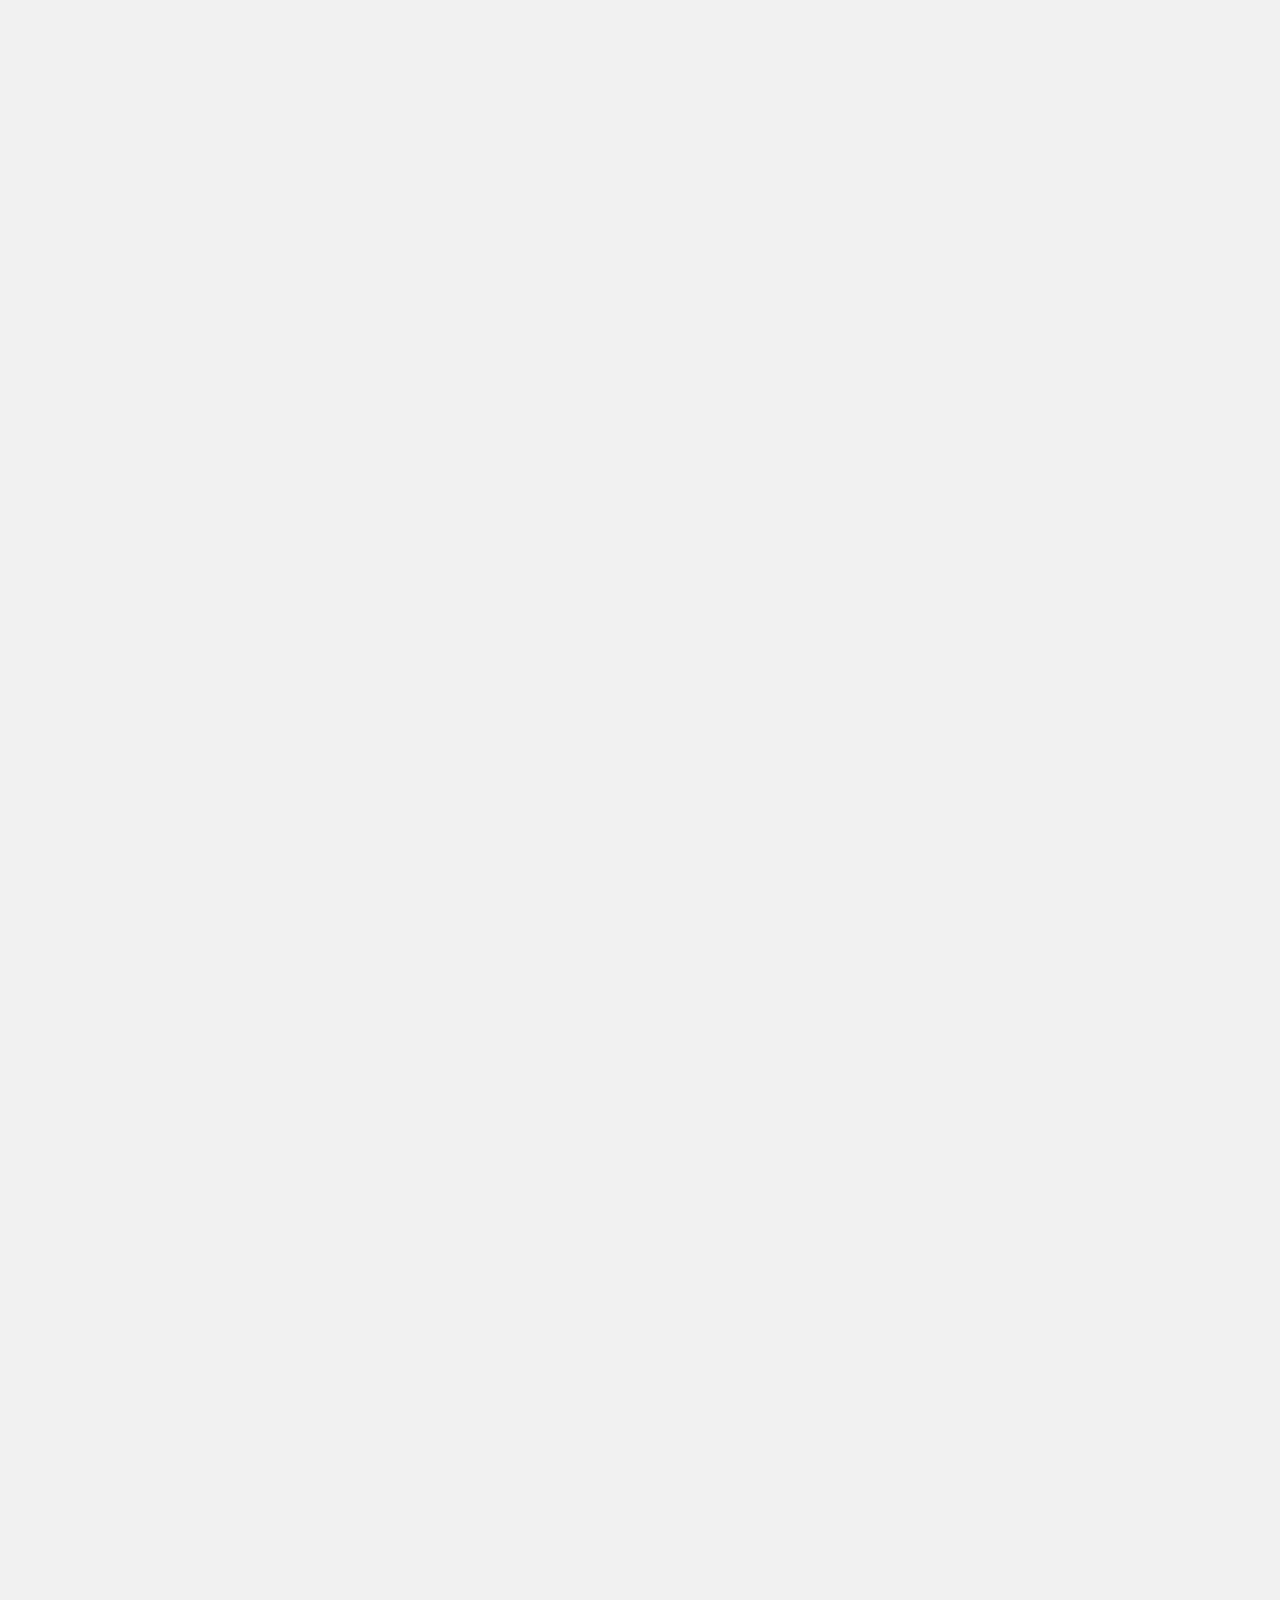
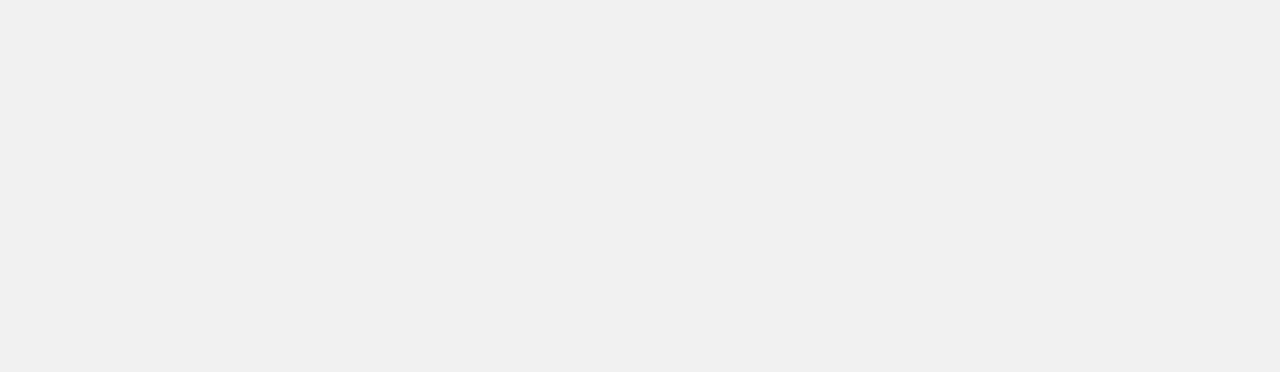
<file: index-3.html>
<!DOCTYPE html>
<html class="no-js" lang="en">
    <head>
        <meta charset="utf-8">
        <meta http-equiv="x-ua-compatible" content="ie=edge">
        <meta name="viewport" content="width=device-width, initial-scale=1">
        <meta name="description" content="">

        <!-- Site Title -->
        <title>Nunca - Creative Agency & Portfolio HTML5 Template</title>

        <!-- Place favicon.ico in the root directory -->
        <link rel="shortcut icon" type="image/x-icon" href="assets/img/favicon.png">

        <!-- CSS here -->
        <link rel="stylesheet" href="assets/css/bootstrap.min.css">
        <link rel="stylesheet" href="assets/css/fontawesome.min.css">
        <link rel="stylesheet" href="assets/css/venobox.min.css">
        <link rel="stylesheet" href="assets/css/animate.min.css">
        <link rel="stylesheet" href="assets/css/odometer.min.css">
        <link rel="stylesheet" href="assets/css/nice-select.css">
        <link rel="stylesheet" href="assets/css/swiper.min.css">
        <link rel="stylesheet" href="assets/css/main.css">
    </head>

    <body>

        <div id="preloader">
            <div class="loading" data-loading-text="Nunca"></div>
        </div>
        <!-- ./ preloader -->

        <!-- header-area-start -->
        <header class="header header-3 sticky-active">
            <div class="container">
                <div class="primary-header">
                    <div class="primary-header-inner">
                        <div class="header-logo d-lg-block">
                            <a href="index.html">
                                <img class="logo-dark" src="assets/img/logo/logo-2.png" alt="Logo">
                                <img class="logo-light" src="assets/img/logo/logo-2.png" alt="Logo">
                            </a>
                        </div>
                        <div class="header-menu-wrap">
                            <div class="mobile-menu-items">
                                <ul>
                                    <li class="menu-item-has-children">
                                        <a href="index.html">Home</a>
                                        <ul>
                                            <li><a href="index.html">Digital Agency</a></li>
                                            <li><a href="index-2.html">Creative Agency</a></li>
                                            <li><a href="index-3.html">Personal Portfolio</a></li>
                                            <li><a href="index-4.html">Startup Agency</a></li>
                                            <li><a href="index-5.html">Digital Marketing</a></li>
                                        </ul>
                                    </li>
                                    <li class="menu-item-has-children">
                                        <a href="#">Pages</a>
                                        <ul>
                                            <li><a href="about.html">About</a></li>
                                            <li><a href="team.html">Team</a></li>
                                            <li><a href="team-details.html">Team Details</a></li>
                                            <li><a href="project.html">Portfolio</a></li>
                                            <li><a href="project-details.html">Portfolio Details</a></li>
                                            <li><a href="pricing.html">Pricing Plans</a></li>
                                            <li><a href="error.html">404 Error</a></li>
                                        </ul>
                                    </li>
                                    <li class="menu-item-has-children">
                                        <a href="service.html">Services</a>
                                        <ul>
                                            <li><a href="service.html">Service</a></li>
                                            <li><a href="service-details.html">Service Details</a></li>
                                        </ul>
                                    </li>
                                    <li class="menu-item-has-children">
                                        <a href="blog-grid.html">Blog</a>
                                        <ul>
                                            <li><a href="blog-grid.html">Blog Grid</a></li>
                                            <li><a href="blog-list.html">Blog list</a></li>
                                            <li><a href="blog-details.html">Blog Details</a></li>
                                        </ul>
                                    </li>
                                    <li><a href="contact.html">Contact</a></li>
                                </ul>
                            </div>
                        </div>
                        <!-- /.header-menu-wrap -->
                        <div class="header-right-wrap">
                            <div class="header-right">
                                <a href="contact.html" class="rr-white-btn header-btn">Get in Touch</a>
                                <div class="header-right-item">
                                    <a href="javascript:void(0)" class="mobile-side-menu-toggle"><i class="fa-sharp fa-solid fa-bars"></i></a>
                                </div>
                            </div>
                            <!-- /.header-right -->
                        </div>
                    </div>
                    <!-- /.primary-header-inner -->
                </div>
            </div>
        </header>
        <!-- /.Main Header -->

        <div class="mobile-side-menu">
            <div class="side-menu-content">
                <div class="side-menu-head">
                    <a href='index.html'><img src="assets/img/logo/logo-1.png" alt="logo"></a>
                    <button class="mobile-side-menu-close"><i class="fa-regular fa-xmark"></i></button>
                </div>
                <div class="side-menu-wrap"></div>
                <ul class="side-menu-list">
                    <li><i class="fa-light fa-location-dot"></i>Address : <span>Amsterdam, 109-74</span></li>
                    <li><i class="fa-light fa-phone"></i>Phone : <a href="tel:+01569896654">+01 569 896 654</a></li>
                    <li><i class="fa-light fa-envelope"></i>Email : <a href="mailto:info@example.com">info@example.com</a></li>
                </ul>
            </div>
        </div>
        <!-- /.mobile-side-menu -->
        <div class="mobile-side-menu-overlay"></div>

    <div id="smooth-wrapper">
        <div id="smooth-content">

        <section class="hero-section-2 overflow-hidden">
            <div class="container">
                <div class="hero-content-2">
                    <h4 class="sub-title">Secure & Reliable Service. Always.</h4>
                    <h1 class="title text-animation-effect">Think the design, <br>design the thinking.</h1>
                    <p>Create live segments and target the right people for messages based on <br> their behaviors.</p>
                    <a href="project.html" class="rr-primary-btn hero-btn">See Our ProJects</a>
                </div>
            </div>
            <div class="hero-img-2">
                <img src="assets/img/images/hero-img-2.png" alt="hero">
            </div>
        </section>
        <!-- ./ hero-section -->

        <section class="about-section about-3 pt-140 pb-140 overflow-hidden white-bg">
            <div class="container">
                <div class="section-heading">
                    <h4 class="sub-heading" data-text-animation="fade-in" data-duration="1.5">About Us</h4>
                    <h2 class="section-title" data-text-animation="fade-in-right" data-split="char" data-duration="0.6" data-stagger="0.07">Empowering business <br>transformation with Neural <br>Network solutions</h2>
                </div>
                <div class="row">
                    <div class="col-lg-7 col-md-12">
                        <div class="about-video-box">
                            <div class="about-thumb img-reveal">
                                <div class="img-overlay"></div>
                                <img src="assets/img/images/about-img-2.png" alt="about">
                                <div class="play-btn">
                                    <a
                                        class="video-popup venobox"
                                        data-autoplay="true"
                                        data-vbtype="video"
                                        href="https://youtu.be/8oON21G1Bqg?feature=shared">
                                        Play Video
                                        <div class="play-icon">
                                            <i class="fa-sharp fa-regular fa-play"></i>
                                        </div>
                                    </a>
                                </div>
                            </div>
                        </div>
                    </div>
                    <div class="col-lg-5">
                        <div class="about-items">
                            <div class="about-item">
                                <div class="icon"><img src="assets/img/icon/about-1.png" alt="icon"></div>
                                <div class="content">
                                    <h3 class="title"><span class="odometer" data-count="15">0</span></h3>
                                    <p>Years of Experience</p>
                                </div>
                            </div>
                            <div class="about-item">
                                <div class="icon"><img src="assets/img/icon/about-3.png" alt="icon"></div>
                                <div class="content">
                                    <h3 class="title"><span class="odometer" data-count="1.5">0</span>K</h3>
                                    <p>Awesome clients</p>
                                </div>
                            </div>
                            <div class="about-item">
                                <div class="icon"><img src="assets/img/icon/about-2.png" alt="icon"></div>
                                <div class="content">
                                    <h3 class="title"><span class="odometer" data-count="826">0</span></h3>
                                    <p>Make Cup Of Coffee</p>
                                </div>
                            </div>
                            <div class="about-item">
                                <div class="icon"><img src="assets/img/icon/about-4.png" alt="icon"></div>
                                <div class="content">
                                    <h3 class="title"><span class="odometer" data-count="8">0</span>K</h3>
                                    <p>Created projects</p>
                                </div>
                            </div>
                        </div>
                    </div>
                </div>
            </div>
        </section>
        <!-- ./ about-section -->

        <section class="service-section service-3 overflow-hidden">
            <div class="service-wrap wrap-2 pt-140 pb-140" data-background="assets/img/bg-img/service-bg.jpg">
                <div class="container">
                    <div class="section-heading white-content text-center">
                        <h4 class="sub-heading" data-text-animation="fade-in" data-duration="1.5">Our Service</h4>
                        <h2 class="section-title" data-text-animation="fade-in-right" data-split="char" data-duration="0.6" data-stagger="0.07">Creative Solution We’re <br>Providing</h2>
                    </div>
                    <div class="row fade-wrapper gy-lg-0 gy-4 justify-content-center">
                        <div class="col-lg-4 col-md-6">
                            <div class="service-item fade-top">
                                <div class="icon"><img src="assets/img/icon/service-1.png" alt="service"></div>
                                <div class="content white-content">
                                    <h3 class="title"><a href="service-details.html">Content Writing</a></h3>
                                    <p>Elevate your brand and engage your audience. Our expert team combines innovative design with cutting-edge technology to deliver</p>
                                    <a href="service-details.html" class="service-btn">Get in Touch <i class="fa-regular fa-arrow-right"></i></a>
                                </div>
                            </div>
                        </div>
                        <div class="col-lg-4 col-md-6">
                            <div class="service-item fade-top">
                                <div class="icon"><img src="assets/img/icon/service-4.png" alt="service"></div>
                                <div class="content white-content">
                                    <h3 class="title"><a href="service-details.html">Digital Marketing</a></h3>
                                    <p>Elevate your brand and engage your audience. Our expert team combines innovative design with cutting-edge technology to deliver</p>
                                    <a href="service-details.html" class="service-btn">Get in Touch <i class="fa-regular fa-arrow-right"></i></a>
                                </div>
                            </div>
                        </div>
                        <div class="col-lg-4 col-md-6">
                            <div class="service-item fade-top">
                                <div class="icon"><img src="assets/img/icon/service-5.png" alt="service"></div>
                                <div class="content white-content">
                                    <h3 class="title"><a href="service-details.html">Product Development</a></h3>
                                    <p>Elevate your brand and engage your audience. Our expert team combines innovative design with cutting-edge technology to deliver</p>
                                    <a href="service-details.html" class="service-btn">Get in Touch <i class="fa-regular fa-arrow-right"></i></a>
                                </div>
                            </div>
                        </div>
                    </div>
                </div>
            </div>
        </section>
        <!-- ./ service-section -->

        <section class="project-section-3 pt-140 pb-140 white-bg overflow-hidden">
            <div class="container">
                <div class="project-top heading-space fade-wrapper">
                    <div class="section-heading mb-0">
                        <h4 class="sub-heading" data-text-animation="fade-in" data-duration="1.5">Our Projects</h4>
                        <h2 class="section-title" data-text-animation="fade-in-right" data-split="char" data-duration="0.6" data-stagger="0.07">Discover Our Selected <br>Projects</h2>
                    </div>
                    <div class="project-counter fade-top">
                        <h3 class="title"><span class="odometer" data-count="200">0</span>+</h3>
                        <p>Projects Complete</p>
                    </div>
                </div>
                <div class="project-carousel swiper">
                    <div class="swiper-wrapper">
                        <div class="swiper-slide">
                            <div class="project-card">
                                <div class="project-img">
                                    <img src="assets/img/project/project-img-3.jpg" alt="project">
                                </div>
                                <div class="project-content">
                                    <div class="left-content">
                                        <span>General Health App Design</span>
                                        <h3 class="title"><a href="project-details.html">Mobile App Development</a></h3>
                                    </div>
                                    <a href="project-details.html" class="project-btn"><i class="fa-solid fa-regular fa-arrow-right"></i></a>
                                </div>
                            </div>
                        </div>
                        <div class="swiper-slide">
                            <div class="project-card">
                                <div class="project-img">
                                    <img src="assets/img/project/project-img-4.jpg" alt="project">
                                </div>
                                <div class="project-content">
                                    <div class="left-content">
                                        <span>General Health App Design</span>
                                        <h3 class="title"><a href="project-details.html">Mobile App Development</a></h3>
                                    </div>
                                    <a href="project-details.html" class="project-btn"><i class="fa-solid fa-regular fa-arrow-right"></i></a>
                                </div>
                            </div>
                        </div>
                        <div class="swiper-slide">
                            <div class="project-card">
                                <div class="project-img">
                                    <img src="assets/img/project/project-img-5.jpg" alt="project">
                                </div>
                                <div class="project-content">
                                    <div class="left-content">
                                        <span>General Health App Design</span>
                                        <h3 class="title"><a href="project-details.html">Mobile App Development</a></h3>
                                    </div>
                                    <a href="project-details.html" class="project-btn"><i class="fa-solid fa-regular fa-arrow-right"></i></a>
                                </div>
                            </div>
                        </div>
                    </div>
                </div>
            </div>
        </section>
        <!-- ./ project-section -->

        <section class="sponsor-section overflow-hidden">
            <div class="container">
                <div class="sponsor-text text-center">
                    <h4 class="title">We’ve helped over 200+ startups grow their business around the world</h4>
                </div>
                <div class="sponsor-carousel swiper">
                    <div class="swiper-wrapper">
                        <div class="swiper-slide">
                            <div class="sponsor-item text-center">
                                <a href="#"><img src="assets/img/sponsor/sponsor-1.png" alt="sponsor"></a>
                            </div>
                        </div>
                        <div class="swiper-slide">
                            <div class="sponsor-item text-center">
                                <a href="#"><img src="assets/img/sponsor/sponsor-2.png" alt="sponsor"></a>
                            </div>
                        </div>
                        <div class="swiper-slide">
                            <div class="sponsor-item text-center">
                                <a href="#"><img src="assets/img/sponsor/sponsor-3.png" alt="sponsor"></a>
                            </div>
                        </div>
                        <div class="swiper-slide">
                            <div class="sponsor-item text-center">
                                <a href="#"><img src="assets/img/sponsor/sponsor-4.png" alt="sponsor"></a>
                            </div>
                        </div>
                        <div class="swiper-slide">
                            <div class="sponsor-item text-center">
                                <a href="#"><img src="assets/img/sponsor/sponsor-5.png" alt="sponsor"></a>
                            </div>
                        </div>
                    </div>
                </div>
            </div>
        </section>
        <!-- ./ team-section -->

        <section class="testimonial-section pt-140 pb-140 overflow-hidden white-bg">
            <div class="container">
                <div class="section-heading text-center">
                    <h4 class="sub-heading" data-text-animation="fade-in" data-duration="1.5">Client Feedbacks</h4>
                    <h2 class="section-title" data-text-animation="fade-in-right" data-split="char" data-duration="0.6" data-stagger="0.07">What Our Customers <br>Says About Us</h2>
                </div>
                <div class="testimonial-carousel swiper">
                    <div class="swiper-wrapper">
                        <div class="swiper-slide">
                            <div class="testi-item">
                                <div class="testi-thumb">
                                    <img src="assets/img/testi/testi-author-1.png" alt="testi">
                                </div>
                                <div class="content">
                                    <h3 class="title">“Creative Designer”</h3>
                                    <p>Quis ullamc senectus primis urna penatibus ultricies orci eiaculis aenean rutrum sociis dictum facilisi porttitor. Fermentum integer tempor suspendisse erat.</p>
                                </div>
                                <div class="testi-author-info">
                                    <ul class="review">
                                        <li><i class="fa-sharp fa-solid fa-star"></i></li>
                                        <li><i class="fa-sharp fa-solid fa-star"></i></li>
                                        <li><i class="fa-sharp fa-solid fa-star"></i></li>
                                        <li><i class="fa-sharp fa-solid fa-star"></i></li>
                                        <li><i class="fa-sharp fa-solid fa-star"></i></li>
                                    </ul>
                                    <h3 class="name">Andrew Cameron <span>Content Writter</span></h3>
                                </div>
                            </div>
                        </div>
                        <div class="swiper-slide">
                            <div class="testi-item">
                                <div class="testi-thumb">
                                    <img src="assets/img/testi/testi-author-2.png" alt="testi">
                                </div>
                                <div class="content">
                                    <h3 class="title">“Smart Solution”</h3>
                                    <p>Quis ullamc senectus primis urna penatibus ultricies orci eiaculis aenean rutrum sociis dictum facilisi porttitor. Fermentum integer tempor suspendisse erat.</p>
                                </div>
                                <div class="testi-author-info">
                                    <ul class="review">
                                        <li><i class="fa-sharp fa-solid fa-star"></i></li>
                                        <li><i class="fa-sharp fa-solid fa-star"></i></li>
                                        <li><i class="fa-sharp fa-solid fa-star"></i></li>
                                        <li><i class="fa-sharp fa-solid fa-star"></i></li>
                                        <li><i class="fa-sharp fa-solid fa-star"></i></li>
                                    </ul>
                                    <h3 class="name">Eden Frost <span>Content Writter</span></h3>
                                </div>
                            </div>
                        </div>
                        <div class="swiper-slide">
                            <div class="testi-item">
                                <div class="testi-thumb">
                                    <img src="assets/img/testi/testi-author-3.png" alt="testi">
                                </div>
                                <div class="content">
                                    <h3 class="title">“Digital Business”</h3>
                                    <p>Quis ullamc senectus primis urna penatibus ultricies orci eiaculis aenean rutrum sociis dictum facilisi porttitor. Fermentum integer tempor suspendisse erat.</p>
                                </div>
                                <div class="testi-author-info">
                                    <ul class="review">
                                        <li><i class="fa-sharp fa-solid fa-star"></i></li>
                                        <li><i class="fa-sharp fa-solid fa-star"></i></li>
                                        <li><i class="fa-sharp fa-solid fa-star"></i></li>
                                        <li><i class="fa-sharp fa-solid fa-star"></i></li>
                                        <li><i class="fa-sharp fa-solid fa-star"></i></li>
                                    </ul>
                                    <h3 class="name">Echo Blaze <span>Content Writter</span></h3>
                                </div>
                            </div>
                        </div>
                    </div>
                </div>
            </div>
        </section>
        <!-- ./ testimonial-section -->

        <section class="appointment-section pt-140 pb-140 overflow-hidden" data-background="assets/img/bg-img/appointment-bg.jpg">
            <div class="container">
                <div class="row align-items-center fade-wrapper">
                    <div class="col-lg-6 col-md-12">
                        <div class="appointment-content white-content fade-wrapper">
                            <div class="section-heading mb-30 white-content">
                                <h4 class="sub-heading" data-text-animation="fade-in" data-duration="1.5">Make Appointment</h4>
                                <h2 class="section-title" data-text-animation="fade-in-right" data-split="char" data-duration="0.6" data-stagger="0.07">Start Your Agency Startup Journey Today.</h2>
                            </div>
                            <p class="fade-top">Lorem ipsum dolor sit consectetur adipiscing elit, curabitur pretium ligula dignissim bibendum dui mus cum, nullam facilisis natoque porttitor</p>
                            <ul class="appointment-contact">
                                <li class="fade-top">
                                    <div class="icon"><i class="fa-regular fa-check"></i></div>
                                    <div class="content">
                                        <h4 class="title">Call Us For Support:</h4>
                                        <div class="contact-number">
                                            <a href="tel:+258256832158">+258 2568 32158</a>,
                                            <a href="tel:+258256832158">+258 2568 32158</a>
                                        </div>
                                    </div>
                                </li>
                                <li class="fade-top">
                                    <div class="icon"><i class="fa-regular fa-check"></i></div>
                                    <div class="content">
                                        <h4 class="title">Email Us Anytime:</h4>
                                        <div class="contact-number">
                                            <a href="mailto:info@nunca.com">info@nunca.com</a>,
                                            <a href="gency@nunca.com"> gency@nunca.com</a>
                                        </div>
                                    </div>
                                </li>
                                <li class="fade-top">
                                    <div class="icon"><i class="fa-regular fa-check"></i></div>
                                    <div class="content">
                                        <h4 class="title">Office Address</h4>
                                        <span>58 UK Street Avenue, Berlin, Germnay</span>
                                    </div>
                                </li>
                            </ul>
                        </div>
                    </div>
                    <div class="col-lg-6">
                        <div class="appointment-form fade-top">
                            <form action="mail.php">
                                <div class="form-group row">
                                    <div class="col-md-6">
                                        <div class="form-item">
                                            <h4 class="title">Your Name*</h4>
                                            <input type="text" id="fullname" name="fullname" class="form-control" placeholder="">
                                        </div>
                                    </div>
                                    <div class="col-md-6">
                                        <div class="form-item">
                                            <h4 class="title">Email address*</h4>
                                            <input type="email" id="email" name="email" class="form-control" placeholder="">
                                        </div>
                                    </div>
                                </div>
                                <div class="form-group row">
                                    <div class="col-md-6">
                                        <div class="form-item">
                                            <h4 class="title">Phone number*</h4>
                                            <input type="text" id="phone" name="phone" class="form-control" placeholder="">
                                        </div>
                                    </div>
                                    <div class="col-md-6">
                                        <div class="form-item">
                                            <h4 class="title">Company website*</h4>
                                            <input type="email" id="website" name="website" class="form-control" placeholder="">
                                        </div>
                                    </div>
                                </div>
                                <div class="form-group row">
                                    <div class="col-md-12">
                                        <div class="form-item">
                                            <h4 class="title">Company / Organization about*</h4>
                                            <input type="email" id="Company" name="Company" class="form-control" placeholder="">
                                        </div>
                                    </div>
                                </div>
                                <div class="form-group row">
                                    <div class="col-md-12">
                                        <div class="form-item message-item">
                                            <h4 class="title">Describe your message*</h4>
                                            <textarea id="message" name="message" cols="30" rows="5" class="form-control address" placeholder=""></textarea>
                                        </div>
                                    </div>
                                </div>
                                <div class="submit-btn">
                                    <button id="submit" class="rr-primary-btn" type="submit">Submit Message</button>
                                </div>
                            </form>
                        </div>
                    </div>
                </div>
            </div>
        </section>
        <!-- ./ appointment-section -->

        <section class="blog-section pt-140 pb-140 overflow-hidden white-bg">
            <div class="container">
                <div class="section-heading text-center">
                    <h4 class="sub-heading" data-text-animation="fade-in" data-duration="1.5">Blog Posts</h4>
                    <h2 class="section-title" data-text-animation="fade-in-right" data-split="char" data-duration="0.6" data-stagger="0.07">Read Our Latest Blog <br>& Insights</h2>
                </div>
                <div class="row gy-lg-0 gy-4 justify-content-center fade-wrapper">
                    <div class="col-lg-4 col-md-6">
                        <div class="post-card fade-top">
                            <div class="post-thumb">
                                <img src="assets/img/blog/post-1.jpg" alt="post">
                            </div>
                            <div class="post-content">
                                <ul class="post-meta">
                                    <li><i class="fa-solid fa-user"></i>By Markus</li>
                                    <li><i class="fa-sharp fa-solid fa-clock"></i>15 Jan, 2023</li>
                                </ul>
                                <h3 class="title"><a href="blog-details.html">Benefits of Responsive Web Design in the Mobile Era</a></h3>
                                <a href="blog-details.html" class="rr-primary-btn blog-btn">Read More <i class="fa-solid fa-regular fa-arrow-right"></i></a>
                            </div>
                        </div>
                    </div>
                    <div class="col-lg-4 col-md-6">
                        <div class="post-card fade-top">
                            <div class="post-thumb">
                                <img src="assets/img/blog/post-2.jpg" alt="post">
                            </div>
                            <div class="post-content">
                                <ul class="post-meta">
                                    <li><i class="fa-solid fa-user"></i>By Markus</li>
                                    <li><i class="fa-sharp fa-solid fa-clock"></i>15 Jan, 2023</li>
                                </ul>
                                <h3 class="title"><a href="blog-details.html">How Emerging Technologies Are Shaping Creative</a></h3>
                                <a href="blog-details.html" class="rr-primary-btn blog-btn">Read More <i class="fa-solid fa-regular fa-arrow-right"></i></a>
                            </div>
                        </div>
                    </div>
                    <div class="col-lg-4 col-md-6">
                        <div class="post-card fade-top">
                            <div class="post-thumb">
                                <img src="assets/img/blog/post-3.jpg" alt="post">
                            </div>
                            <div class="post-content">
                                <ul class="post-meta">
                                    <li><i class="fa-solid fa-user"></i>By Markus</li>
                                    <li><i class="fa-sharp fa-solid fa-clock"></i>15 Jan, 2023</li>
                                </ul>
                                <h3 class="title"><a href="blog-details.html">Creating Valuable & Relevant Content to Engagement</a></h3>
                                <a href="blog-details.html" class="rr-primary-btn blog-btn">Read More <i class="fa-solid fa-regular fa-arrow-right"></i></a>
                            </div>
                        </div>
                    </div>
                </div>
            </div>
        </section>
        <!-- ./ blog-section -->

        <footer class="footer-section pt-140 overflow-hidden">
            <div class="shapes">
                <div class="shape shape-1"><img src="assets/img/shapes/footer-shape-1.png" alt="shape"></div>
                <div class="shape shape-2"><img src="assets/img/shapes/footer-shape-3.png" alt="shape"></div>
            </div>
            <div class="container">
                <div class="footer-top footer-top-2">
                    <h2 class="title">Let's Create <br>Something Great</h2>
                    <a href="contact.html" class="rr-white-btn">Book Appointment</a>
                </div>
            </div>
            <div class="copyright-area">
                <div class="container">
                    <div class="copyright-content content-2 text-center">
                        <p>© Copyright 2024, All Rights Reserved.</p>
                        <ul class="copy-list">
                            <li><a href="index.html">Home</a></li>
                            <li><a href="about.html">Pages</a></li>
                            <li><a href="service.html">Service</a></li>
                            <li><a href="blog-grid.html">Blog</a></li>
                            <li><a href="contact.html">Contact</a></li>
                        </ul>
                    </div>
                </div>
            </div>
        </footer>
        <!-- ./ footer-section -->

        </div>
    </div>

        <div id="scroll-percentage"><span id="scroll-percentage-value"></span></div>
        <!--scrollup-->

        <!-- JS here -->
        <script src="assets/js/vendor/jquary-3.6.0.min.js"></script>
        <script src="assets/js/vendor/bootstrap-bundle.js"></script>
        <script src="assets/js/vendor/imagesloaded-pkgd.js"></script>
        <script src="assets/js/vendor/waypoints.min.js"></script>
        <script src="assets/js/vendor/venobox.min.js"></script>
        <script src="assets/js/vendor/odometer.min.js"></script>
        <script src="assets/js/vendor/meanmenu.js"></script>
        <script src="assets/js/vendor/jquery.isotope.js"></script>
        <script src="assets/js/vendor/wow.min.js"></script>
        <script src="assets/js/vendor/swiper.min.js"></script>
        <script src="assets/js/vendor/split-type.min.js"></script>
        <script src="assets/js/vendor/gsap.min.js"></script>
        <script src="assets/js/vendor/scroll-trigger.min.js"></script>
        <script src="assets/js/vendor/scroll-smoother.js"></script>
        <script src="assets/js/vendor/jquery.carouselTicker.js"></script>
        <script src="assets/js/vendor/nice-select.js"></script>
        <script src="assets/js/ajax-form.js"></script>
        <script src="assets/js/slider.js"></script>
        <script src="assets/js/contact.js"></script>
        <script src="assets/js/main.js"></script>
    </body>
</html>
</file>
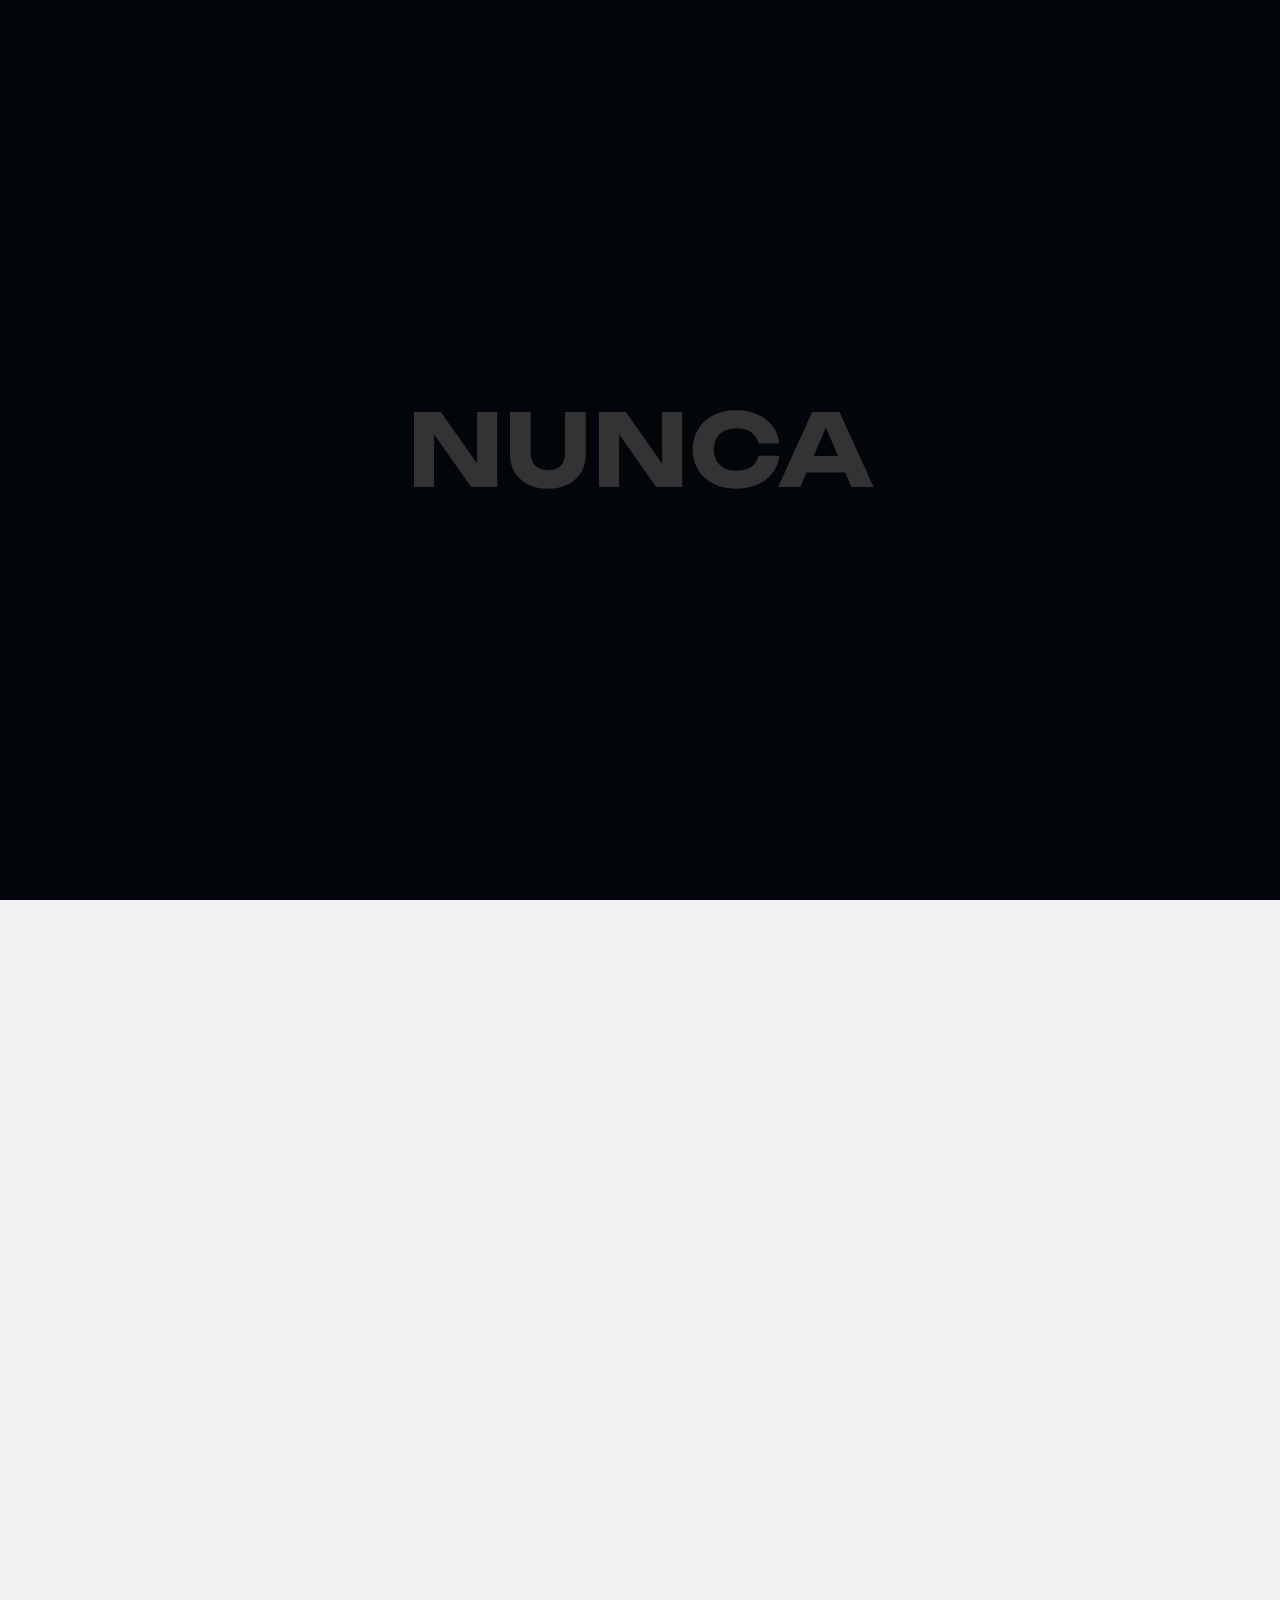
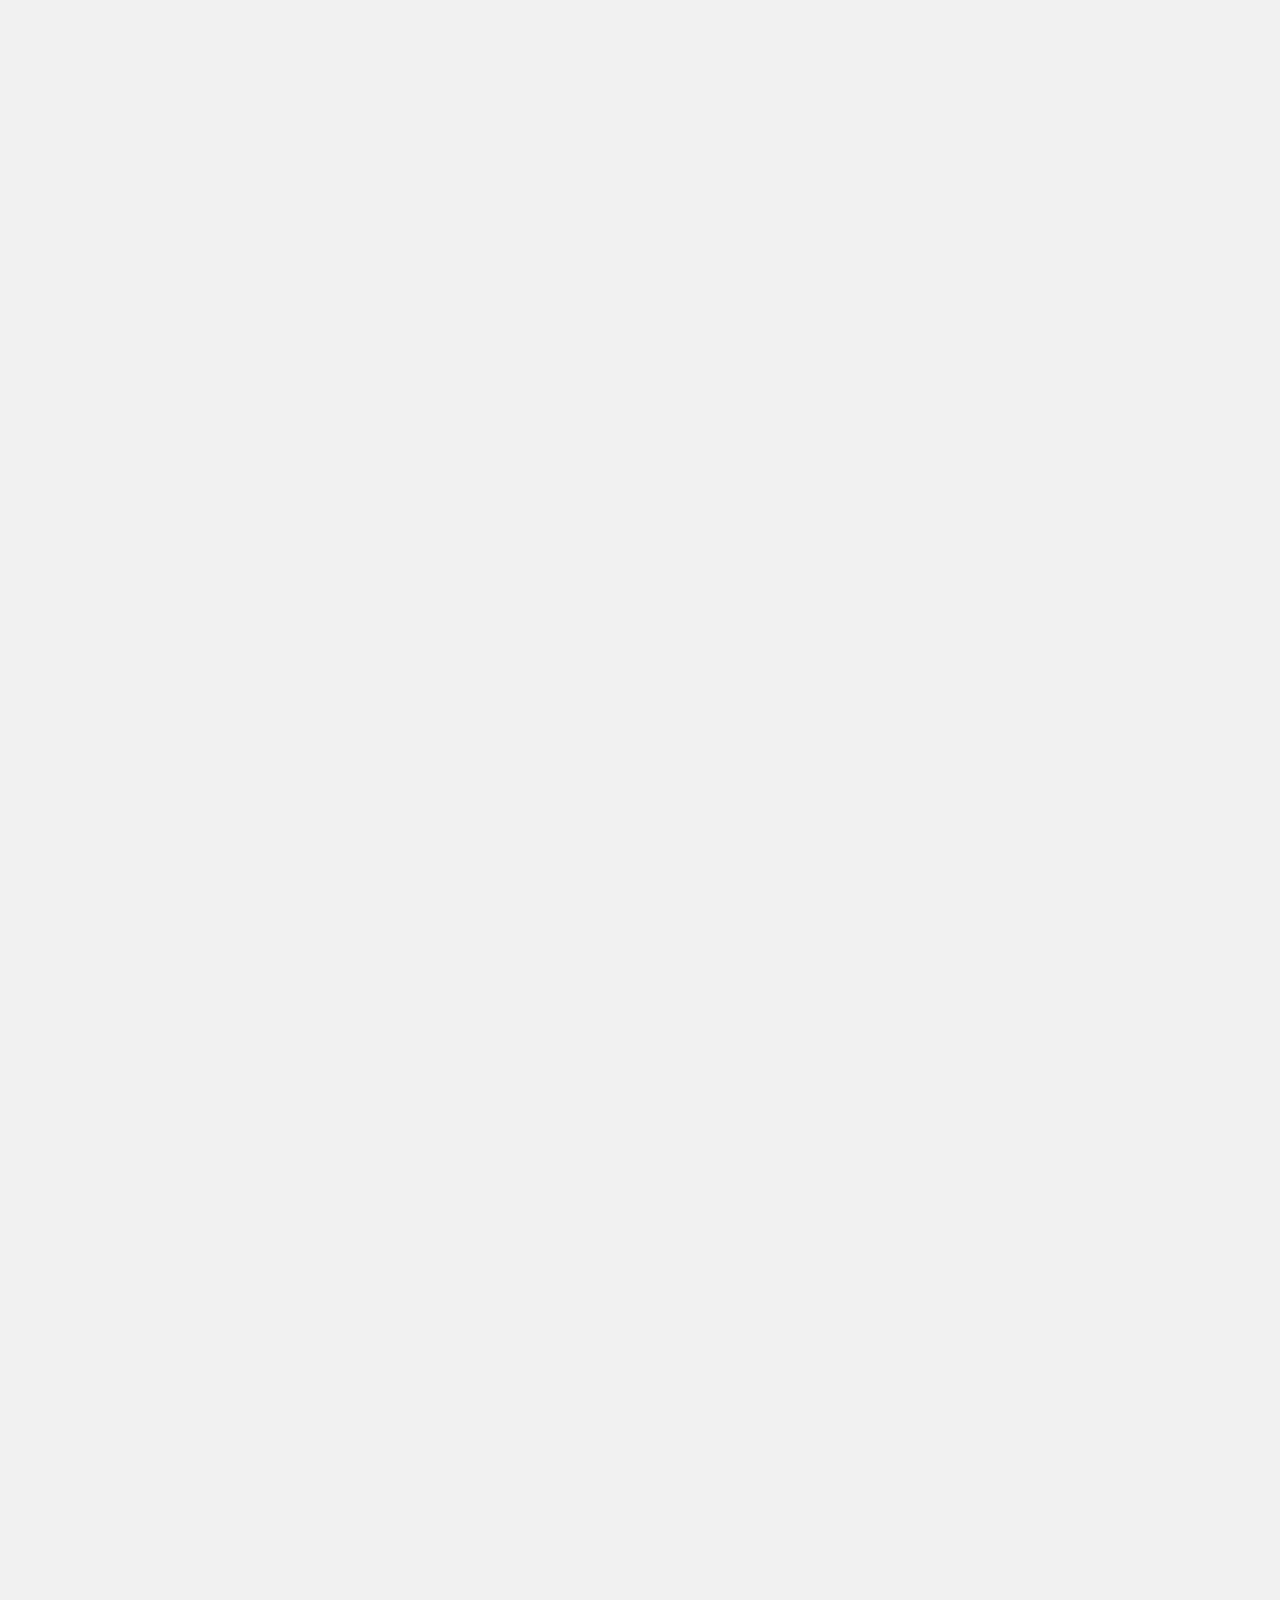
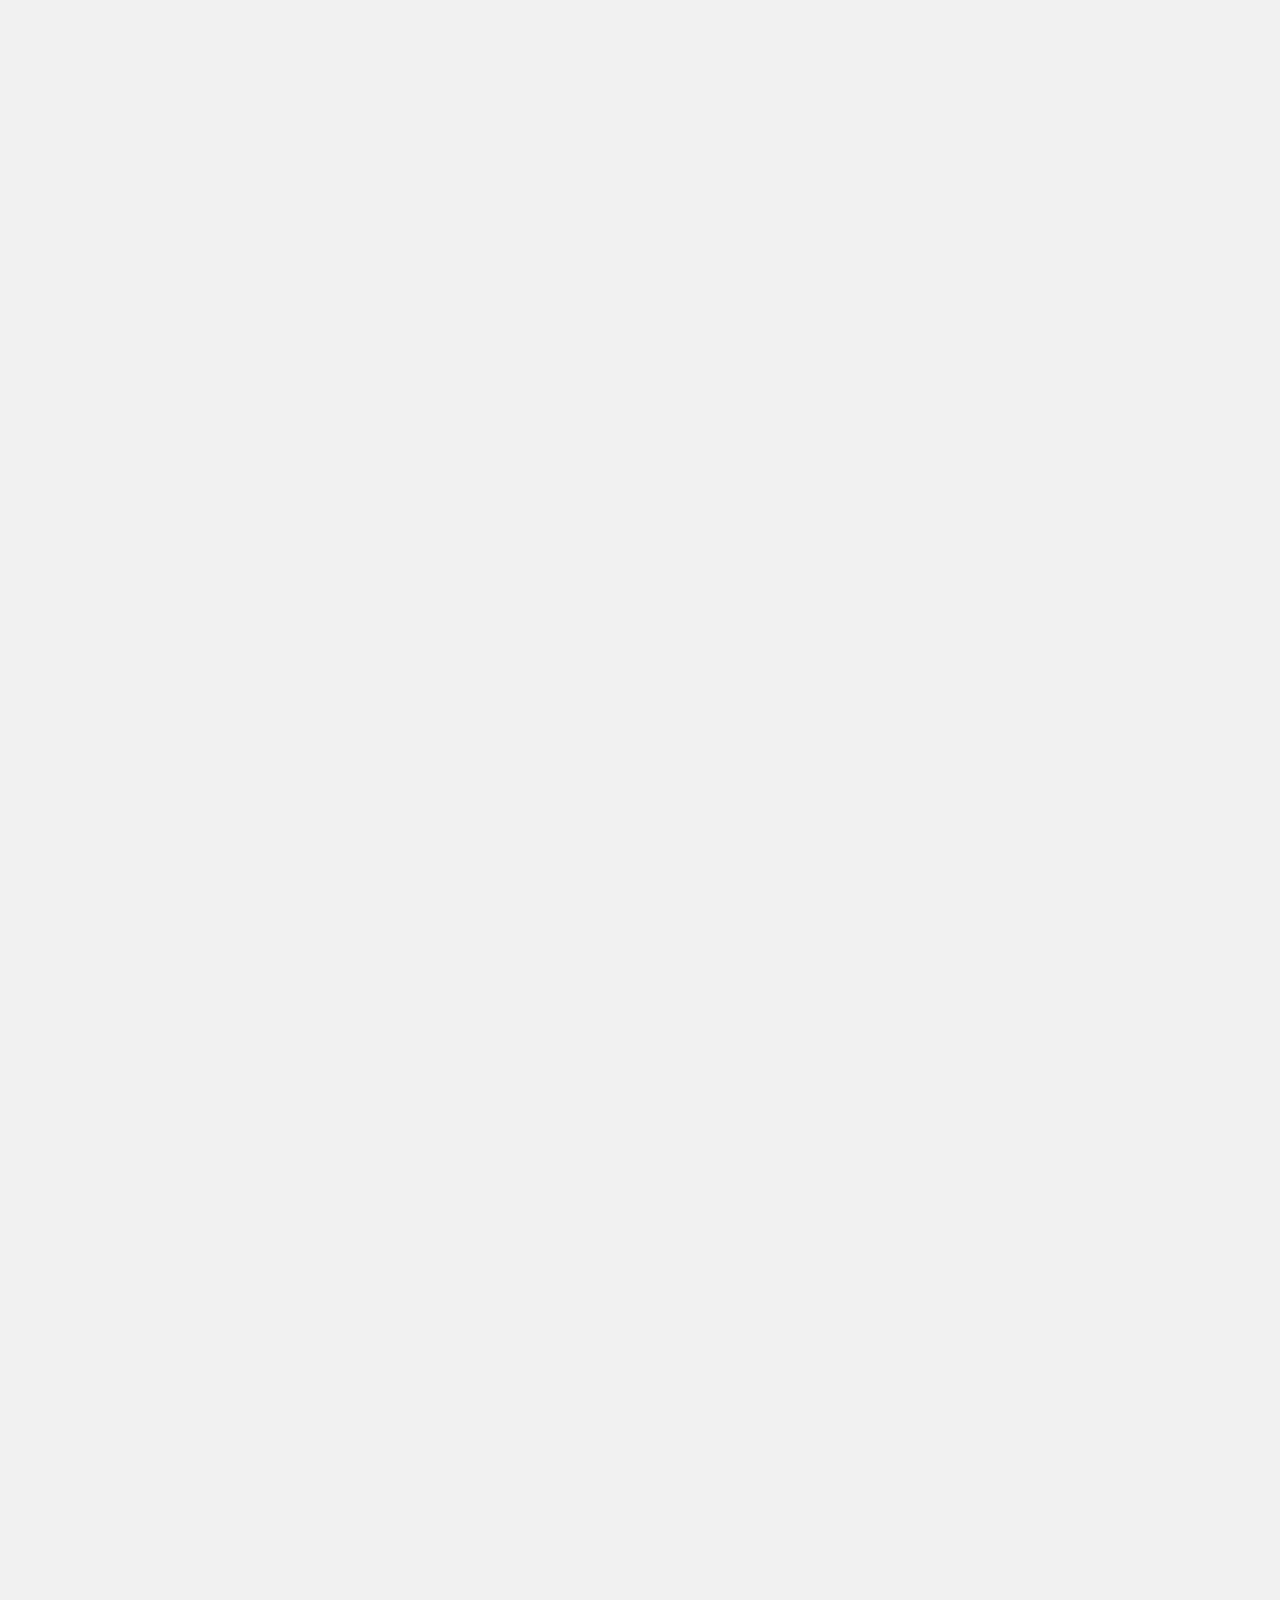
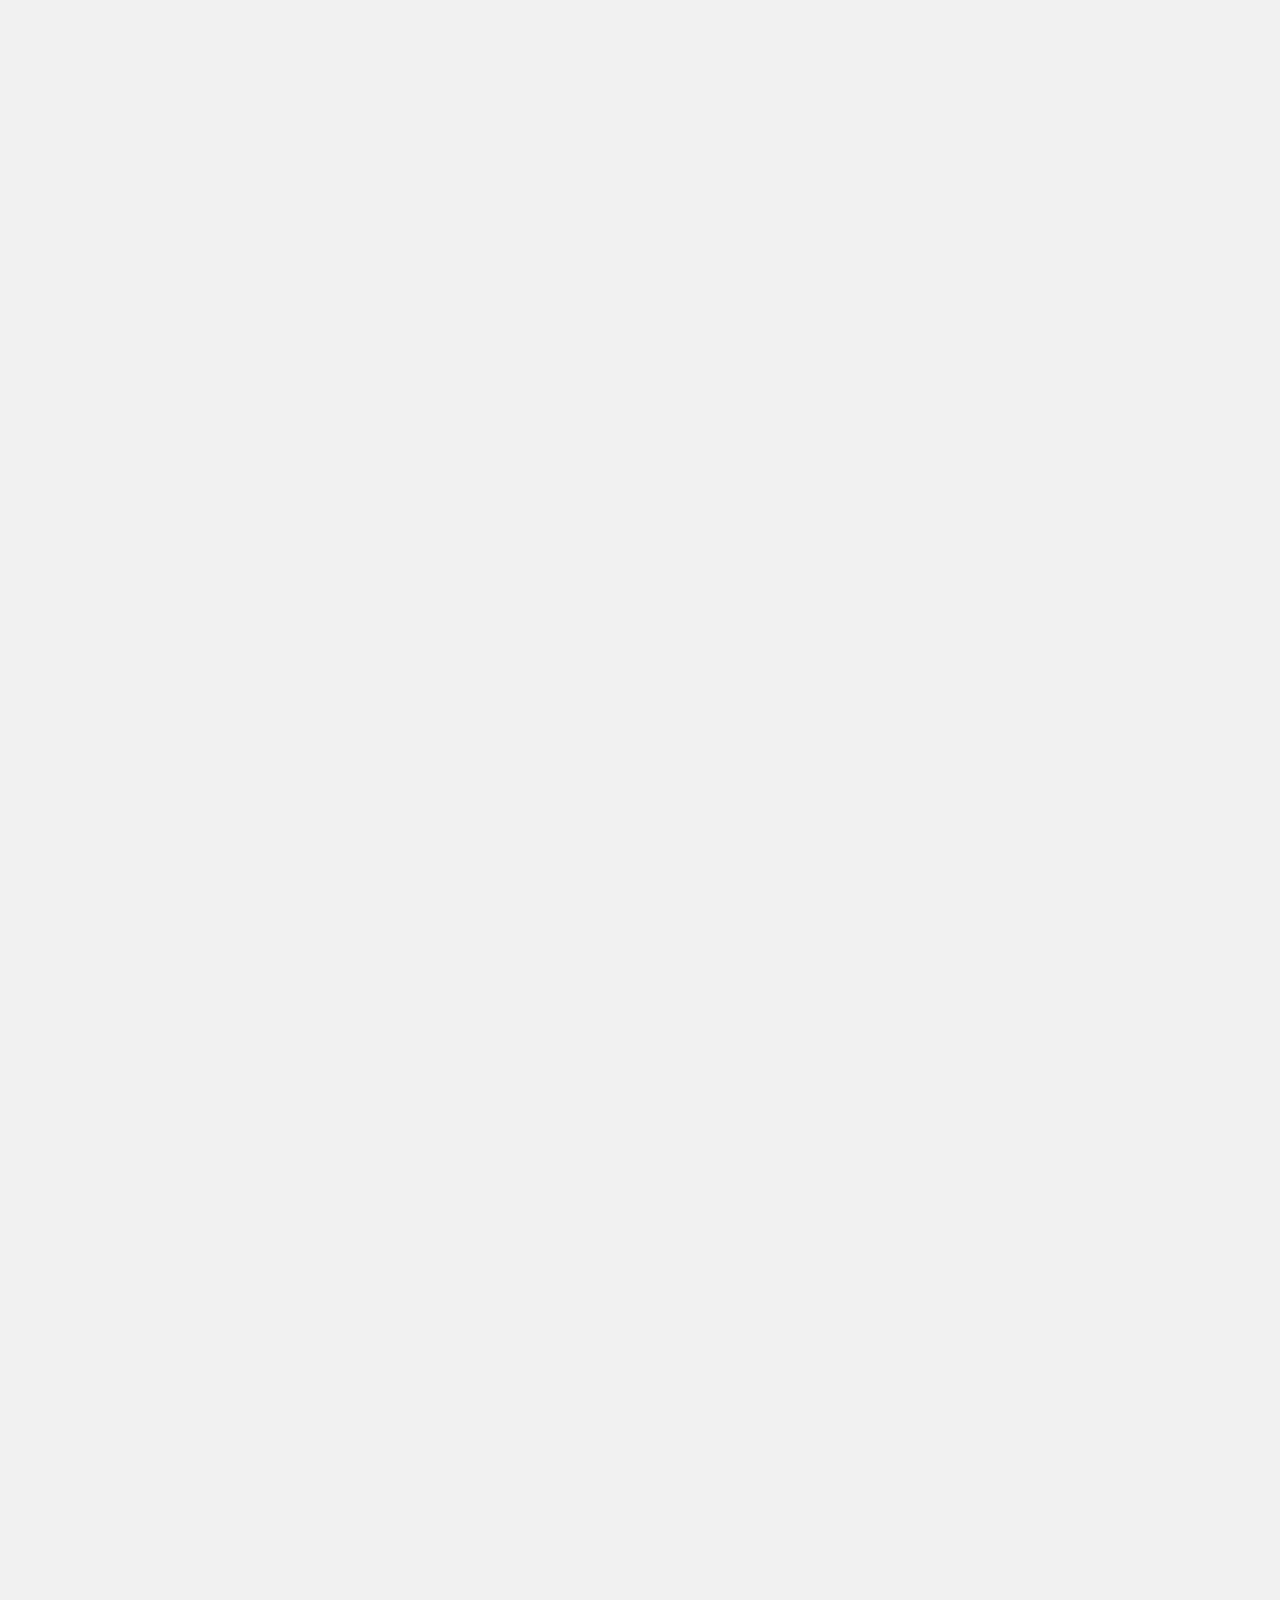
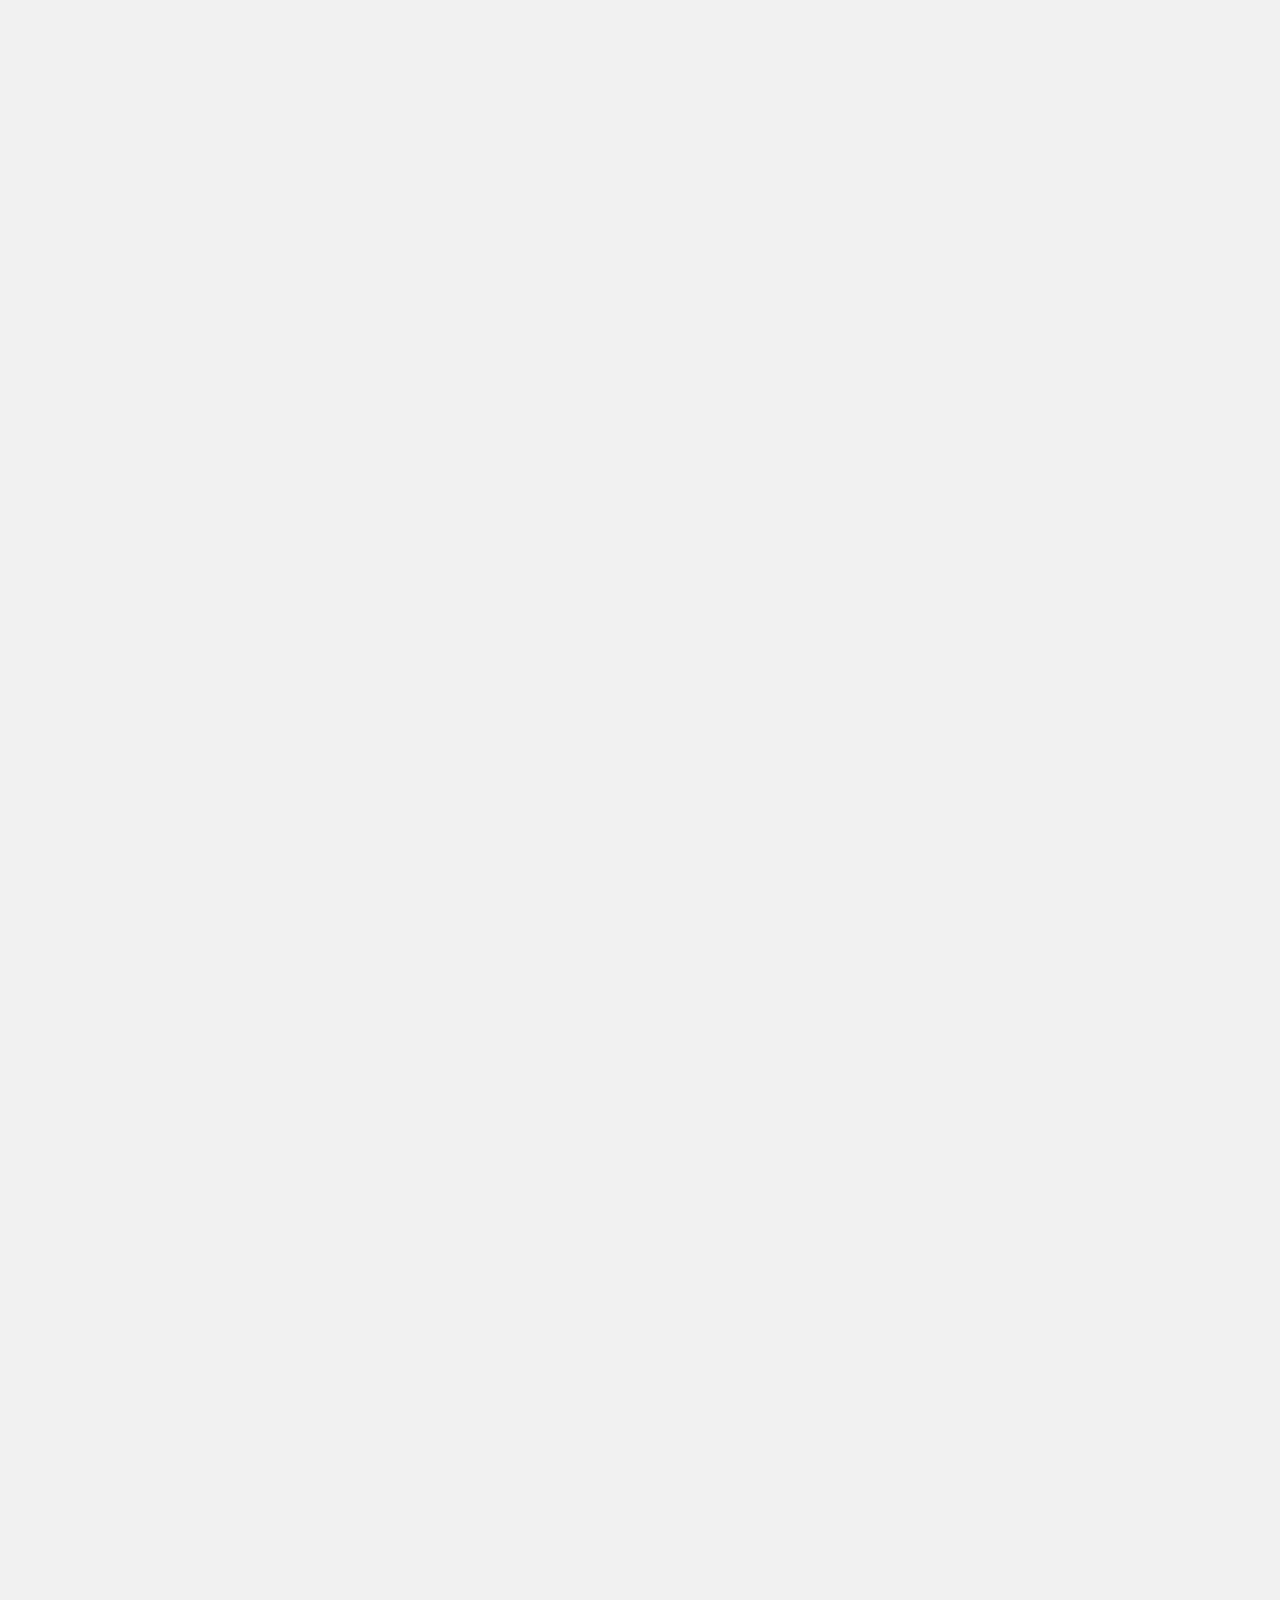
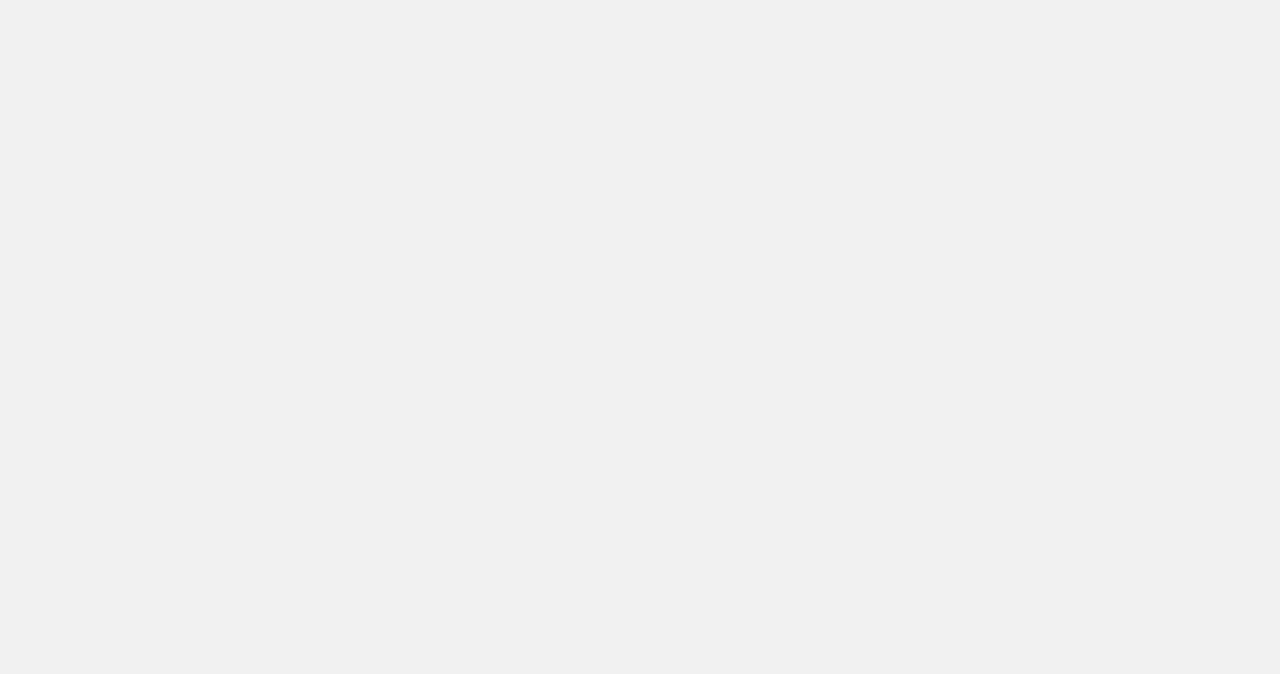
<file: index-4.html>
<!DOCTYPE html>
<html class="no-js" lang="en">
    <head>
        <meta charset="utf-8">
        <meta http-equiv="x-ua-compatible" content="ie=edge">
        <meta name="viewport" content="width=device-width, initial-scale=1">
        <meta name="description" content="">

        <!-- Site Title -->
        <title>Nunca - Creative Agency & Portfolio HTML5 Template</title>

        <!-- Place favicon.ico in the root directory -->
        <link rel="shortcut icon" type="image/x-icon" href="assets/img/favicon.png">

        <!-- CSS here -->
        <link rel="stylesheet" href="assets/css/bootstrap.min.css">
        <link rel="stylesheet" href="assets/css/fontawesome.min.css">
        <link rel="stylesheet" href="assets/css/venobox.min.css">
        <link rel="stylesheet" href="assets/css/animate.min.css">
        <link rel="stylesheet" href="assets/css/odometer.min.css">
        <link rel="stylesheet" href="assets/css/nice-select.css">
        <link rel="stylesheet" href="assets/css/swiper.min.css">
        <link rel="stylesheet" href="assets/css/main.css">
    </head>

    <body>

        <div id="preloader">
            <div class="loading" data-loading-text="Nunca"></div>
        </div>
        <!-- ./ preloader -->

        <!-- header-area-start -->
        <header class="header header-2 header-4 sticky-active">
            <div class="custom-container">
                <div class="top-bar top-bar-2">
                    <div class="top-bar-inner">
                        <div class="top-bar-left">
                            <ul class="top-contact-list">
                                <li>Call us: <a href="tel:+25832563258">+258 3256 3258</a></li>
                                <li>Mail us:  <a href="tel:+25832563258">info@nunca.com</a></li>
                            </ul>
                        </div>
                        <div class="top-bar-right">
                            <ul class="top-social-list">
                                <li><a href="#"><i class="fa-brands fa-facebook-f"></i>Facebook</a></li>
                                <li><a href="#"><i class="fa-brands fa-instagram"></i>instagram</a></li>
                                <li><a href="#"><i class="fa-brands fa-linkedin-in"></i>Linkedin</a></li>
                            </ul>
                        </div>
                    </div>
                </div>
                <div class="primary-header">
                    <div class="primary-header-inner">
                        <div class="header-logo d-lg-block">
                            <a href="index.html">
                                <img class="logo-dark" src="assets/img/logo/logo-1.png" alt="Logo">
                                <img class="logo-light" src="assets/img/logo/logo-1.png" alt="Logo">
                            </a>
                        </div>
                        
                        <div class="header-menu-wrap">
                            <div class="mobile-menu-items">
                                <ul>
                                    <li class="menu-item-has-children">
                                        <a href="index.html">Home</a>
                                        
                                    </li>
                                    
                                    <li class="menu-item-has-children">
                                        <a href="service.html">Services</a>
                                        <ul>
                                            <li><a href="service.html">Service</a></li>
                                            <li><a href="service-details.html">Service Details</a></li>
                                        </ul>
                                    </li>
                                    <li class="menu-item-has-children">
                                        <a href="blog-grid.html">Blog</a>
                                        <ul>
                                            <li><a href="blog-grid.html">Blog Grid</a></li>
                                            <li><a href="blog-list.html">Blog list</a></li>
                                            <li><a href="blog-details.html">Blog Details</a></li>
                                        </ul>
                                    </li>
                                    <li><a href="contact.html">Contact</a></li>
                                </ul>
                            </div>
                        </div>
                        <!-- /.header-menu-wrap -->
                        <div class="header-right-wrap">
                            <div class="header-right">
                                <a href="tel:+58932562158" class="header-number">tel: +589 3256 2158</a>
                                <div class="search-icon dl-search-icon">
                                    <i class="fa-regular fa-magnifying-glass"></i>
                                </div>
                                <div class="sidebar-icon">
                                    <button class="sidebar-trigger open">
                                        <img src="assets/img/icon/sidebar-icon.png" alt="icon">
                                    </button>
                                </div>
                            </div>
                            <!-- /.header-right -->
                        </div>
                    </div>
                    <!-- /.primary-header-inner -->
                </div>
            </div>
        </header>
        <!-- /.Main Header -->

        <div id="sidebar-area" class="sidebar-area">
            <button class="sidebar-trigger close">
                <svg
                    class="sidebar-close"
                    xmlns="http://www.w3.org/2000/svg"
                    xmlns:xlink="http://www.w3.org/1999/xlink"
                    x="0px"
                    y="0px"
                    width="16px"
                    height="12.7px"
                    viewBox="0 0 16 12.7"
                    style="enable-background: new 0 0 16 12.7"
                    xml:space="preserve"
                >
                    <g>
                        <rect
                            x="0"
                            y="5.4"
                            transform="matrix(0.7071 -0.7071 0.7071 0.7071 -2.1569 7.5208)"
                            width="16"
                            height="2"
                        ></rect>
                        <rect
                            x="0"
                            y="5.4"
                            transform="matrix(0.7071 0.7071 -0.7071 0.7071 6.8431 -3.7929)"
                            width="16"
                            height="2"
                        ></rect>
                    </g>
                </svg>
            </button>
            <div class="side-menu-content">
                <div class="side-menu-logo">
                    <a class="dark-img" href="index.html"><img src="assets/img/logo/logo-1.png" alt="logo"></a>
                    <a class="light-img" href="index.html"><img src="assets/img/logo/logo-1.png" alt="logo"></a>
                </div>
                <div class="side-menu-wrap"></div>
                <div class="side-menu-about">
                    <div class="side-menu-header">
                        <h3>About Us</h3>
                    </div>
                    <p>Lorem ipsum dolor sit amet, consectetur adipisicing elit, sed do eiusmod tempor incididunt ut labore et dolore magna aliqua. Ut enim ad minim veniam, quis nostrud nisi ut aliquip ex ea commodo consequat.</p>
                    <a href="contact.html" class="rr-primary-btn">Contact Us</a>
                </div>
                <div class="side-menu-contact">
                    <div class="side-menu-header">
                        <h3>Contact Us</h3>
                    </div>
                    <ul class="side-menu-list">
                        <li>
                            <i class="fas fa-map-marker-alt"></i>
                            <p>Valentin, Street Road 24, New York, </p>
                        </li>
                        <li>
                            <i class="fas fa-phone"></i>
                            <a href="tel:+000123456789">+000 123 (456) 789</a>
                        </li>
                        <li>
                            <i class="fas fa-envelope-open-text"></i>
                            <a href="mailto:nuncacontact@gmail.com">nuncacontact@gmail.com</a>
                        </li>
                    </ul>
                </div>
                <ul class="side-menu-social">
                    <li class="facebook"><a href="#"><i class="fab fa-facebook-f"></i></a></li>
                    <li class="instagram"><a href="#"><i class="fab fa-instagram"></i></a></li>
                    <li class="twitter"><a href="#"><i class="fab fa-twitter"></i></a></li>
                    <li class="g-plus"><a href="#"><i class="fab fa-fab fa-google-plus"></i></a></li>
                </ul>
            </div>
        </div>
        <!--/.sidebar-area-->

        <div id="popup-search-box">
            <div class="box-inner-wrap d-flex align-items-center">
                <form id="form" action="#" method="get" role="search">
                    <input id="popup-search" type="text" name="s" placeholder="Type keywords here...">
                </form>
                <div class="search-close"><i class="fa-sharp fa-regular fa-xmark"></i></div>
            </div>
        </div>
        <!-- /#popup-search-box -->

    <div id="smooth-wrapper">
        <div id="smooth-content">

        <section class="hero-section-3 overflow-hidden">
            <div class="overlay"></div>
            <div class="container">
                <div class="hero-content-3">
                    <h1 class="title text-animation-effect">Make Solution For <br> <span>Strategies</span> <br> Growth</h1>
                    <div class="hero-btn-wrap">
                        <a href="project.html" class="rr-white-btn">See Our ProJects</a>
                        <div class="play-btn">
                            <a
                                class="video-popup venobox"
                                data-autoplay="true"
                                data-vbtype="video"
                                href="https://youtu.be/8oON21G1Bqg?feature=shared">
                                Play Video
                                <div class="play-icon">
                                    <i class="fa-sharp fa-regular fa-play"></i>
                                </div>
                            </a>
                        </div>
                    </div>
                </div>
            </div>
            <div class="hero-img-3">
                <img src="assets/img/images/hero-img-3.png" alt="hero">
            </div>
        </section>
        <!-- ./ hero-section -->
        
        <section class="service-section-4 pt-140 pb-140 white-bg overflow-hidden">
            <div class="shape"><img src="assets/img/shapes/service-shape-1.png" alt="shape"></div>
            <div class="container">
                <div class="section-heading">
                    <h4 class="sub-heading" data-text-animation="fade-in" data-duration="1.5">Our Services</h4>
                    <h2 class="section-title" data-text-animation data-split="word" data-duration="1">We Are A Creative Agency With <br>25 Years Of Experience</h2>
                </div>
                <div class="row gy-lg-0 gy-4 justify-content-center fade-wrapper">
                    <div class="col-lg-4 col-md-6 fade-top">
                        <div class="service-card-wrap">
                            <div class="border-space"></div>
                            <div class="service-card">
                                <div class="icon"><img src="assets/img/icon/service-4.png" alt="icon"></div>
                                <div class="content">
                                    <h3 class="title"><a href="service-details.html">Web Developement</a></h3>
                                    <p>Elevate your brand and engage your audience. Our expert team combines innovative design with cutting-edge technology to deliver</p>
                                    <a href="service-details.html" class="service-btn">Get in Touch <i class="fa-regular fa-arrow-right"></i></a>
                                </div>
                            </div>
                        </div>
                    </div>
                    <div class="col-lg-4 col-md-6 fade-top">
                        <div class="service-card-wrap">
                            <div class="border-space"></div>
                            <div class="service-card">
                                <div class="icon"><img src="assets/img/icon/service-5.png" alt="icon"></div>
                                <div class="content">
                                    <h3 class="title"><a href="service-details.html">Product Development</a></h3>
                                    <p>Elevate your brand and engage your audience. Our expert team combines innovative design with cutting-edge technology to deliver</p>
                                    <a href="service-details.html" class="service-btn">Get in Touch <i class="fa-regular fa-arrow-right"></i></a>
                                </div>
                            </div>
                        </div>
                    </div>
                    <div class="col-lg-4 col-md-6 fade-top">
                        <div class="service-card-wrap">
                            <div class="border-space"></div>
                            <div class="service-card">
                                <div class="icon"><img src="assets/img/icon/service-6.png" alt="icon"></div>
                                <div class="content">
                                    <h3 class="title"><a href="service-details.html">Search Optimization</a></h3>
                                    <p>Elevate your brand and engage your audience. Our expert team combines innovative design with cutting-edge technology to deliver</p>
                                    <a href="service-details.html" class="service-btn">Get in Touch <i class="fa-regular fa-arrow-right"></i></a>
                                </div>
                            </div>
                        </div>
                    </div>
                </div>
            </div>
        </section>
        <!-- ./ service-section -->

        <section class="faq-section-2 pt-140 pb-140 overflow-hidden">
            <div class="faq-img">
                <img src="assets/img/images/faq-img-1.png" alt="faq">
            </div>
            <div class="container">
                <div class="row">
                    <div class="col-lg-7 col-md-12">
                        <div class="section-heading mb-50">
                            <h4 class="sub-heading" data-text-animation="fade-in" data-duration="1.5">Question Answer</h4>
                            <h2 class="section-title" data-text-animation data-split="word" data-duration="1">Every successful begins with a basic concept.</h2>
                        </div>
                        <div class="faq-accordion faq-accordion-2 fade-wrapper">
                            <div class="accordion" id="accordionExample">
                                <div class="accordion-item fade-top">
                                    <h2 class="accordion-header" id="headingOne">
                                        <button class="accordion-button" type="button" data-bs-toggle="collapse" data-bs-target="#collapseOne" aria-expanded="true" aria-controls="collapseOne">
                                            What services does your creative agency offer?
                                        </button>
                                    </h2>
                                    <div id="collapseOne" class="accordion-collapse collapse show" aria-labelledby="headingOne" data-bs-parent="#accordionExample">
                                        <div class="accordion-body">
                                            Reedfish bonefish trahira bristlenose catfish, longnose lancetfish morid. mora deep sea smelt cat shark atlantic. Pink salmon cherry salmon combtail gourami
                                        </div>
                                    </div>
                                </div>
                                <div class="accordion-item fade-top">
                                    <h2 class="accordion-header" id="headingTwo">
                                        <button class="accordion-button collapsed" type="button" data-bs-toggle="collapse" data-bs-target="#collapseTwo" aria-expanded="false" aria-controls="collapseTwo">
                                            How long does it typically take to complete a project?
                                        </button>
                                    </h2>
                                    <div id="collapseTwo" class="accordion-collapse collapse" aria-labelledby="headingTwo" data-bs-parent="#accordionExample">
                                        <div class="accordion-body">
                                            Reedfish bonefish trahira bristlenose catfish, longnose lancetfish morid. mora deep sea smelt cat shark atlantic. Pink salmon cherry salmon combtail gourami
                                        </div>
                                    </div>
                                </div>
                                <div class="accordion-item fade-top">
                                    <h2 class="accordion-header" id="headingThree">
                                        <button class="accordion-button collapsed" type="button" data-bs-toggle="collapse" data-bs-target="#collapseThree" aria-expanded="false" aria-controls="collapseThree">
                                            How do you measure the success of a project?
                                        </button>
                                    </h2>
                                    <div id="collapseThree" class="accordion-collapse collapse" aria-labelledby="headingThree" data-bs-parent="#accordionExample">
                                        <div class="accordion-body">
                                            Reedfish bonefish trahira bristlenose catfish, longnose lancetfish morid. mora deep sea smelt cat shark atlantic. Pink salmon cherry salmon combtail gourami
                                        </div>
                                    </div>
                                </div>
                            </div>
                        </div>
                    </div>
                </div>
            </div>
        </section>
        <!-- ./ faq-section -->

        <section class="team-section pt-140 pb-140 overflow-hidden white-bg">
            <div class="container">
                <div class="section-heading text-center">
                    <h4 class="sub-heading" data-text-animation="fade-in" data-duration="1.5">Team Members</h4>
                    <h2 class="section-title" data-text-animation data-split="word" data-duration="1">Our Creative Minds</h2>
                </div>
                <div class="row gy-lg-0 gy-4 fade-wrapper">
                    <div class="col-lg-4 col-md-6">
                        <div class="team-item team-item-2 team-item-3 fade-top">
                            <div class="team-thumb">
                                <img src="assets/img/team/team-5.png" alt="team">
                                <div class="overlay"></div>
                            </div>
                            <div class="team-content">
                                <h3 class="title"><a href="team-details.html">Markus Daniel</a></h3>
                                <span>Product Manager</span>
                            </div>
                            <div class="team-social-2">
                                <div class="expand"><i class="fa-solid fa-share-nodes"></i></div>
                                <ul class="social-list">
                                    <li><a href="#">FB</a></li>
                                    <li><a href="#">TW</a></li>
                                    <li><a href="#">IN</a></li>
                                    <li><a href="#">YT</a></li>
                                </ul>
                            </div>
                        </div>
                    </div>
                    <div class="col-lg-4 col-md-6">
                        <div class="team-item team-item-2 team-item-3 fade-top">
                            <div class="team-thumb">
                                <img src="assets/img/team/team-6.png" alt="team">
                                <div class="overlay"></div>
                            </div>
                            <div class="team-content">
                                <h3 class="title"><a href="team-details.html">Charlotte Sophia</a></h3>
                                <span>Product Manager</span>
                            </div>
                            <div class="team-social-2">
                                <div class="expand"><i class="fa-solid fa-share-nodes"></i></div>
                                <ul class="social-list">
                                    <li><a href="#">FB</a></li>
                                    <li><a href="#">TW</a></li>
                                    <li><a href="#">IN</a></li>
                                    <li><a href="#">YT</a></li>
                                </ul>
                            </div>
                        </div>
                    </div>
                    <div class="col-lg-4 col-md-6">
                        <div class="team-item team-item-2 team-item-3 fade-top">
                            <div class="team-thumb">
                                <img src="assets/img/team/team-7.png" alt="team">
                                <div class="overlay"></div>
                            </div>
                            <div class="team-content">
                                <h3 class="title"><a href="team-details.html">William Michael</a></h3>
                                <span>Product Manager</span>
                            </div>
                            <div class="team-social-2">
                                <div class="expand"><i class="fa-solid fa-share-nodes"></i></div>
                                <ul class="social-list">
                                    <li><a href="#">FB</a></li>
                                    <li><a href="#">TW</a></li>
                                    <li><a href="#">IN</a></li>
                                    <li><a href="#">YT</a></li>
                                </ul>
                            </div>
                        </div>
                    </div>
                </div>
            </div>
        </section>
        <!-- ./ team-section -->

        <section class="counter-section pb-140 white-bg">
            <div class="container">
                <div class="row gy-lg-0 gy-5">
                    <div class="col-lg-3 col-md-6">
                        <div class="counter-item">
                            <h3 class="title"><span class="odometer" data-count="200">0</span>+</h3>
                            <p>Team Members</p>
                        </div>
                    </div>
                    <div class="col-lg-3 col-md-6">
                        <div class="counter-item">
                            <h3 class="title"><span class="odometer" data-count="120">0</span>+</h3>
                            <p>AWESOME CLIENTS</p>
                        </div>
                    </div>
                    <div class="col-lg-3 col-md-6">
                        <div class="counter-item">
                            <h3 class="title"><span class="odometer" data-count="165">0</span>+</h3>
                            <p>MAKE CUP OF COFFEE</p>
                        </div>
                    </div>
                    <div class="col-lg-3 col-md-6">
                        <div class="counter-item">
                            <h3 class="title"><span class="odometer" data-count="500">0</span>+</h3>
                            <p>CREATED PROJECTS</p>
                        </div>
                    </div>
                </div>
            </div>
        </section>
        <!-- ./ counter-section -->

        <div class="running-text-wrap overflow-hidden white-bg">
            <div class="running-text overflow-hidden white-bg">
                <div class="carouselTicker carouselTicker-start overflow-hidden" data-speed="fast">
                    <ul class="text-anim carouselTicker__list overflow-hidden">
                        <li>Fueling Brand Brilliance<div class="icon"><img src="assets/img/icon/sparkle-2.svg" alt="img"></div></li>
                        <li>Transforming Concepts into Reality<div class="icon"><img src="assets/img/icon/sparkle-2.svg" alt="img"></div></li>
                        <li>Bringing Visions to Vibrancy<div class="icon"><img src="assets/img/icon/sparkle-2.svg" alt="img"></div></li>
                        <li>Fueling Brand Brilliance<div class="icon"><img src="assets/img/icon/sparkle-2.svg" alt="img"></div></li>
                        <li>Transforming Concepts into Reality<div class="icon"><img src="assets/img/icon/sparkle-2.svg" alt="img"></div></li>
                        <li>Bringing Visions to Vibrancy<div class="icon"><img src="assets/img/icon/sparkle-2.svg" alt="img"></div></li>
                    </ul>
                </div>
            </div>
            <!-- ./ running-text -->
            <div class="running-text running-1 overflow-hidden white-bg">
                <div class="carouselTicker carouselTicker-nav overflow-hidden" data-speed="fast">
                    <ul class="text-anim carouselTicker__list overflow-hidden">
                        <li>Fueling Brand Brilliance<div class="icon"><img src="assets/img/icon/sparkle-3.svg" alt="img"></div></li>
                        <li>Transforming Concepts into Reality<div class="icon"><img src="assets/img/icon/sparkle-3.svg" alt="img"></div></li>
                        <li>Bringing Visions to Vibrancy<div class="icon"><img src="assets/img/icon/sparkle-3.svg" alt="img"></div></li>
                        <li>Fueling Brand Brilliance<div class="icon"><img src="assets/img/icon/sparkle-3.svg" alt="img"></div></li>
                        <li>Transforming Concepts into Reality<div class="icon"><img src="assets/img/icon/sparkle-3.svg" alt="img"></div></li>
                        <li>Bringing Visions to Vibrancy<div class="icon"><img src="assets/img/icon/sparkle-3.svg" alt="img"></div></li>
                    </ul>
                </div>
            </div>
            <!-- ./ running-text -->
        </div>
        <!-- ./ running-text-wrap -->

        <section class="content-section pt-140 pb-140 overflow-hidden white-bg">
            <div class="container">
                <div class="row align-items-center">
                    <div class="col-xl-6 col-lg-12 col-md-12">    
                        <div class="content-img-wrap">
                            <div class="content-img-mask img-reveal">
                                <div class="img-overlay"></div>
                                <img src="assets/img/images/content-img.png" alt="content">
                            </div>
                        </div>
                    </div>
                    <div class="col-xl-6 col-lg-12 col-md-12">    
                        <div class="content-info fade-wrapper">
                            <div class="section-heading mb-40">
                                <h4 class="sub-heading" data-text-animation="fade-in" data-duration="1.5">Blog Posts</h4>
                                <h2 class="section-title" data-text-animation data-split="word" data-duration="1">With diverse talents <br> and a shared passion <br>for excellence</h2>
                            </div>
                            <ul class="content-list fade-top">
                                <li>On-page optimizing your web pages to improve rankings</li>
                                <li>Keyword research to identify relevant search and phrases</li>
                                <li>Continuously monitor search engine algorithm changes</li>
                            </ul>
                            <div class="content-btn fade-top">
                                <a href="contact.html" class="rr-primary-btn">Get a Quote</a>
                            </div>
                        </div>
                    </div>
                </div>
            </div>
        </section>
        <!-- ./ content-section -->
        
        <section class="gallary-section pt-140 pb-140">
            <div class="gallary-container">
                <div class="gallary-top-wrap">
                    <div class="container">
                        <div class="gallary-top heading-space fade-wrapper">
                            <div class="section-heading mb-0">
                                <h4 class="sub-heading" data-text-animation="fade-in" data-duration="1.5">Posts Gallery</h4>
                                <h2 class="section-title" data-text-animation data-split="word" data-duration="1">Discover Our Selected <br>Projects</h2>
                            </div>
                            <div class="gallary-btn fade-top">
                                <a href="contact.html" class="rr-primary-btn">Get a Quote</a>
                            </div>
                        </div>
                    </div>
                </div>
                <div class="gallary-carousel swiper">
                    <div class="swiper-wrapper">
                        <div class="swiper-slide">
                            <div class="gallary-item">
                                <div class="overlay"></div>
                                <div class="gallary-btn">
                                    <a href="assets/img/project/gallary-img-1.png" class="img-popup venobox"><i class="fa-solid fa-eye"></i></a>
                                </div>
                                <div class="gallary-img">
                                    <img src="assets/img/project/gallary-img-1.png" alt="gallary">
                                </div>
                                <div class="gallary-content">
                                    <h3 class="title"><a href="project-details.html">Strategy Management</a></h3>
                                    <p>Developing the look and feel of physical products, <br> aesthetics, and functionality.</p>
                                </div>
                            </div>
                        </div>
                        <div class="swiper-slide">
                            <div class="gallary-item">
                                <div class="overlay"></div>
                                <div class="gallary-btn">
                                    <a href="assets/img/project/gallary-img-2.png" class="img-popup venobox"><i class="fa-solid fa-eye"></i></a>
                                </div>
                                <div class="gallary-img">
                                    <img src="assets/img/project/gallary-img-2.png" alt="gallary">
                                </div>
                                <div class="gallary-content">
                                    <h3 class="title"><a href="project-details.html">Digital Marketing</a></h3>
                                    <p>Developing the look and feel of physical products, <br> aesthetics, and functionality.</p>
                                </div>
                            </div>
                        </div>
                        <div class="swiper-slide">
                            <div class="gallary-item">
                                <div class="overlay"></div>
                                <div class="gallary-btn">
                                    <a href="assets/img/project/gallary-img-3.png" class="img-popup venobox"><i class="fa-solid fa-eye"></i></a>
                                </div>
                                <div class="gallary-img">
                                    <img src="assets/img/project/gallary-img-3.png" alt="gallary">
                                </div>
                                <div class="gallary-content">
                                    <h3 class="title"><a href="project-details.html">Content Writing</a></h3>
                                    <p>Developing the look and feel of physical products, <br> aesthetics, and functionality.</p>
                                </div>
                            </div>
                        </div>
                    </div>
                    <div class="swiper-pagination"></div>
                </div>
            </div>
        </section>
        <!-- ./ gallary-section -->

        <section class="appointment-section appointment-2 pt-140">
            <div class="container">
                <div class="row fade-wrapper">
                    <div class="col-lg-6 col-md-12">
                        <div class="appointment-content content-2 fade-wrapper">
                            <div class="section-heading mb-30">
                                <h4 class="sub-heading" data-text-animation="fade-in" data-duration="1.5">Make Appointment</h4>
                                <h2 class="section-title" data-text-animation data-split="word" data-duration="1">Let's start a project <br> together</h2>
                            </div>
                            <p class="fade-top">Our expert team combines innovative design with cutting-edge technology to deliver custom web solutions tailored to your unique needs. From e-commerce platforms to dynamic corporate sites, we ensure seamless functionality and an exceptional user experience across all devices.</p>
                            <div class="appointment-items fade-top">
                                <div class="appointment-item">
                                    <div class="icon"><i class="fa-sharp fa-solid fa-phone-volume"></i></div>
                                    <div class="content">
                                        <span>Call Us Anytime</span>
                                        <h3 class="title"><a href="tel:+56324862531">+563 2486-2531</a></h3>
                                    </div>
                                </div>
                                <div class="appointment-item">
                                    <div class="icon"><i class="fa-sharp fa-solid fa-envelope"></i></div>
                                    <div class="content">
                                        <span>Mail Us</span>
                                        <h3 class="title"><a href="mailto:info@Nunca.com">info@Nunca.com</a></h3>
                                    </div>
                                </div>
                            </div>
                        </div>
                    </div>
                    <div class="col-lg-6">
                        <div class="appointment-form form-2 fade-top">
                            <form action="mail.php">
                                <div class="form-group row">
                                    <div class="col-md-6">
                                        <div class="form-item">
                                            <h4 class="title">Your Name*</h4>
                                            <input type="text" id="fullname" name="fullname" class="form-control" placeholder="">
                                        </div>
                                    </div>
                                    <div class="col-md-6">
                                        <div class="form-item">
                                            <h4 class="title">Email address*</h4>
                                            <input type="email" id="email" name="email" class="form-control" placeholder="">
                                        </div>
                                    </div>
                                </div>
                                <div class="form-group row">
                                    <div class="col-md-6">
                                        <div class="form-item">
                                            <h4 class="title">Phone number*</h4>
                                            <input type="text" id="phone" name="phone" class="form-control" placeholder="">
                                        </div>
                                    </div>
                                    <div class="col-md-6">
                                        <div class="form-item">
                                            <h4 class="title">Company website*</h4>
                                            <input type="email" id="website" name="website" class="form-control" placeholder="">
                                        </div>
                                    </div>
                                </div>
                                <div class="form-group row">
                                    <div class="col-md-12">
                                        <div class="form-item">
                                            <h4 class="title">Company / Organization about*</h4>
                                            <input type="email" id="Company" name="Company" class="form-control" placeholder="">
                                        </div>
                                    </div>
                                </div>
                                <div class="form-group row">
                                    <div class="col-md-12">
                                        <div class="form-item message-item">
                                            <h4 class="title">Describe your message*</h4>
                                            <textarea id="message" name="message" cols="30" rows="5" class="form-control address" placeholder=""></textarea>
                                        </div>
                                    </div>
                                </div>
                                <div class="submit-btn">
                                    <button id="submit" class="rr-primary-btn" type="submit">Submit Message</button>
                                </div>
                            </form>
                        </div>
                    </div>
                </div>
            </div>
        </section>
        <!-- ./ appointment-section -->

        <section class="blog-section blog-section-4 pb-140 overflow-hidden">
            <div class="container">
                <div class="section-heading">
                    <h4 class="sub-heading before-none" data-text-animation="fade-in" data-duration="1.5">Blog Posts</h4>
                    <h2 class="section-title" data-text-animation data-split="word" data-duration="1">Read Our Latest Blog <br>& Insights</h2>
                </div>
                <div class="row gy-lg-0 gy-4 fade-wrapper">
                    <div class="col-xl-6 col-lg-6 col-md-6">
                        <div class="post-card fade-top">
                            <div class="post-thumb">
                                <img src="assets/img/blog/post-1.jpg" alt="post">
                            </div>
                            <div class="post-content">
                                <ul class="post-meta">
                                    <li><i class="fa-solid fa-user"></i>By Markus</li>
                                    <li><i class="fa-sharp fa-solid fa-clock"></i>15 Jan, 2023</li>
                                </ul>
                                <h3 class="title"><a href="blog-details.html">Benefits of Responsive Web Design <br> in the Mobile Era</a></h3>
                                <a href="blog-details.html" class="rr-primary-btn blog-btn">Read More <i class="fa-solid fa-regular fa-arrow-right"></i></a>
                            </div>
                        </div>
                    </div>
                    <div class="col-xl-6 col-lg-6 col-md-6">
                        <div class="post-card blog-space-card fade-top">
                            <div class="post-thumb">
                                <img src="assets/img/blog/post-2.jpg" alt="post">
                            </div>
                            <div class="post-content">
                                <ul class="post-meta">
                                    <li><i class="fa-solid fa-user"></i>By Markus</li>
                                    <li><i class="fa-sharp fa-solid fa-clock"></i>15 Jan, 2023</li>
                                </ul>
                                <h3 class="title"><a href="blog-details.html">How Emerging Technologies Are Shaping Creative</a></h3>
                                <a href="blog-details.html" class="rr-primary-btn blog-btn">Read More <i class="fa-solid fa-regular fa-arrow-right"></i></a>
                            </div>
                        </div>
                    </div>
                </div>
            </div>
        </section>
        <!-- ./ blog-section -->

        <footer class="footer-section pt-140 overflow-hidden">
            <div class="shapes">
                <div class="shape shape-1"><img src="assets/img/shapes/footer-shape-1.png" alt="shape"></div>
                <div class="shape shape-2"><img src="assets/img/shapes/footer-shape-3.png" alt="shape"></div>
            </div>
            <div class="container">
                <div class="footer-top footer-top-2">
                    <h2 class="title">Let's Create <br>Something Great</h2>
                    <a href="contact.html" class="rr-white-btn">Book Appointment</a>
                </div>
            </div>
            <div class="copyright-area">
                <div class="container">
                    <div class="copyright-content content-2 text-center">
                        <p>© Copyright 2024, All Rights Reserved.</p>
                        <ul class="copy-list">
                            <li><a href="index.html">Home</a></li>
                            <li><a href="about.html">Pages</a></li>
                            <li><a href="service.html">Service</a></li>
                            <li><a href="blog-grid.html">Blog</a></li>
                            <li><a href="contact.html">Contact</a></li>
                        </ul>
                    </div>
                </div>
            </div>
        </footer>
        <!-- ./ footer-section -->

        </div>
    </div>

        <div id="scroll-percentage"><span id="scroll-percentage-value"></span></div>
        <!--scrollup-->

        <!-- JS here -->
        <script src="assets/js/vendor/jquary-3.6.0.min.js"></script>
        <script src="assets/js/vendor/bootstrap-bundle.js"></script>
        <script src="assets/js/vendor/imagesloaded-pkgd.js"></script>
        <script src="assets/js/vendor/waypoints.min.js"></script>
        <script src="assets/js/vendor/venobox.min.js"></script>
        <script src="assets/js/vendor/odometer.min.js"></script>
        <script src="assets/js/vendor/meanmenu.js"></script>
        <script src="assets/js/vendor/jquery.isotope.js"></script>
        <script src="assets/js/vendor/wow.min.js"></script>
        <script src="assets/js/vendor/swiper.min.js"></script>
        <script src="assets/js/vendor/split-type.min.js"></script>
        <script src="assets/js/vendor/gsap.min.js"></script>
        <script src="assets/js/vendor/scroll-trigger.min.js"></script>
        <script src="assets/js/vendor/scroll-smoother.js"></script>
        <script src="assets/js/vendor/jquery.carouselTicker.js"></script>
        <script src="assets/js/vendor/nice-select.js"></script>
        <script src="assets/js/ajax-form.js"></script>
        <script src="assets/js/slider.js"></script>
        <script src="assets/js/contact.js"></script>
        <script src="assets/js/main.js"></script>
    </body>
</html>
</file>
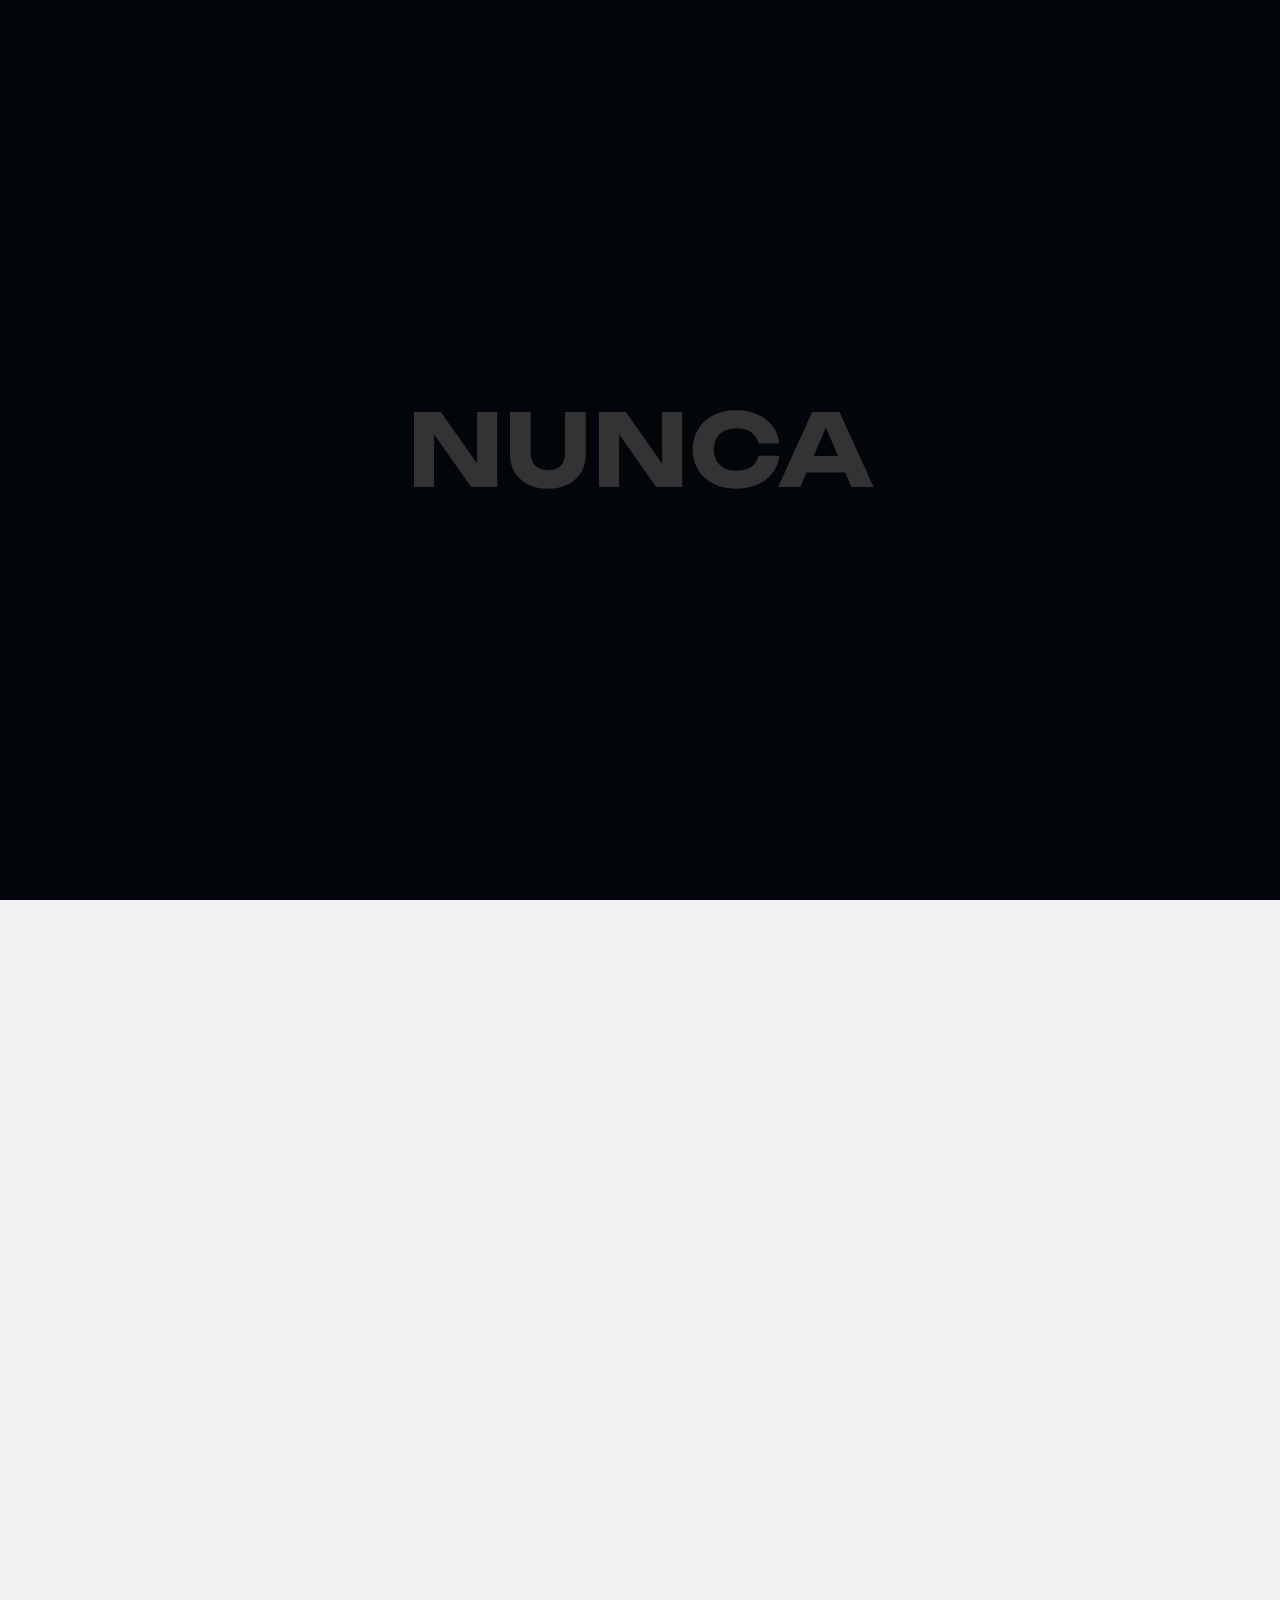
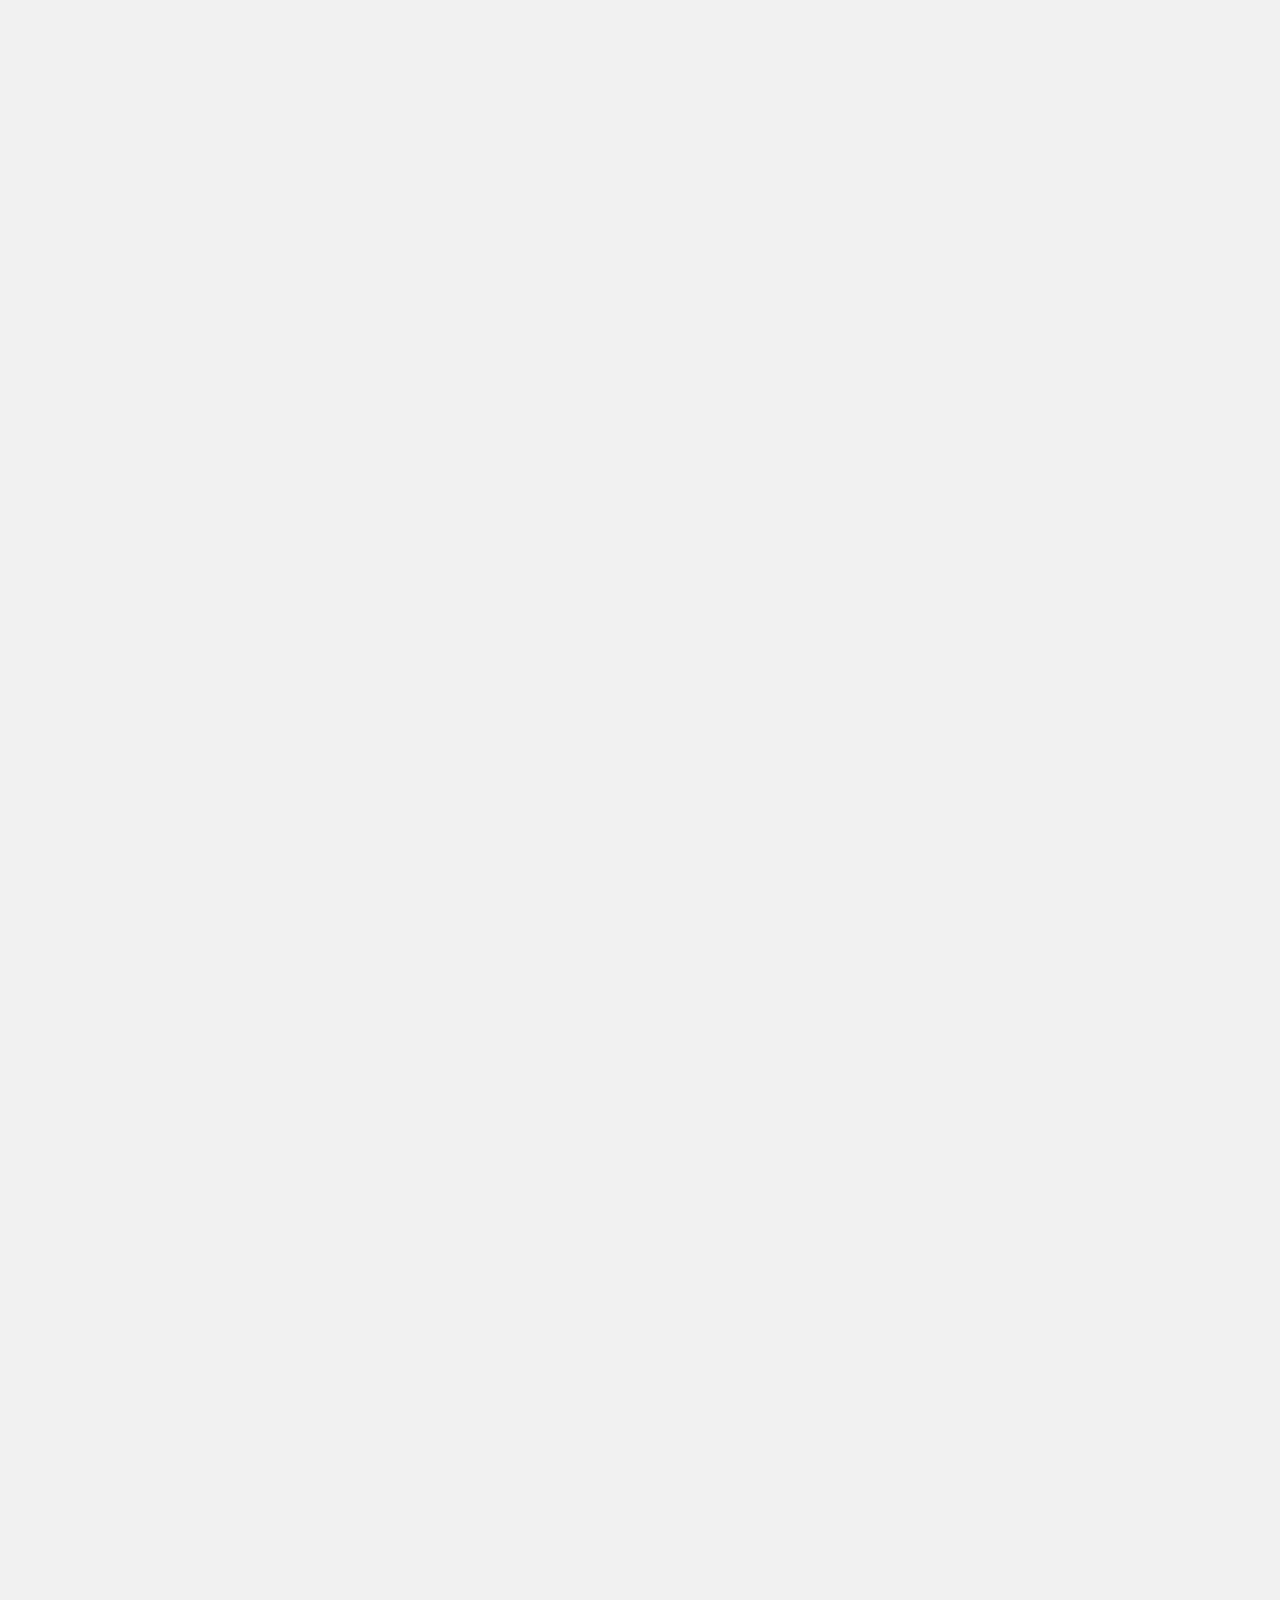
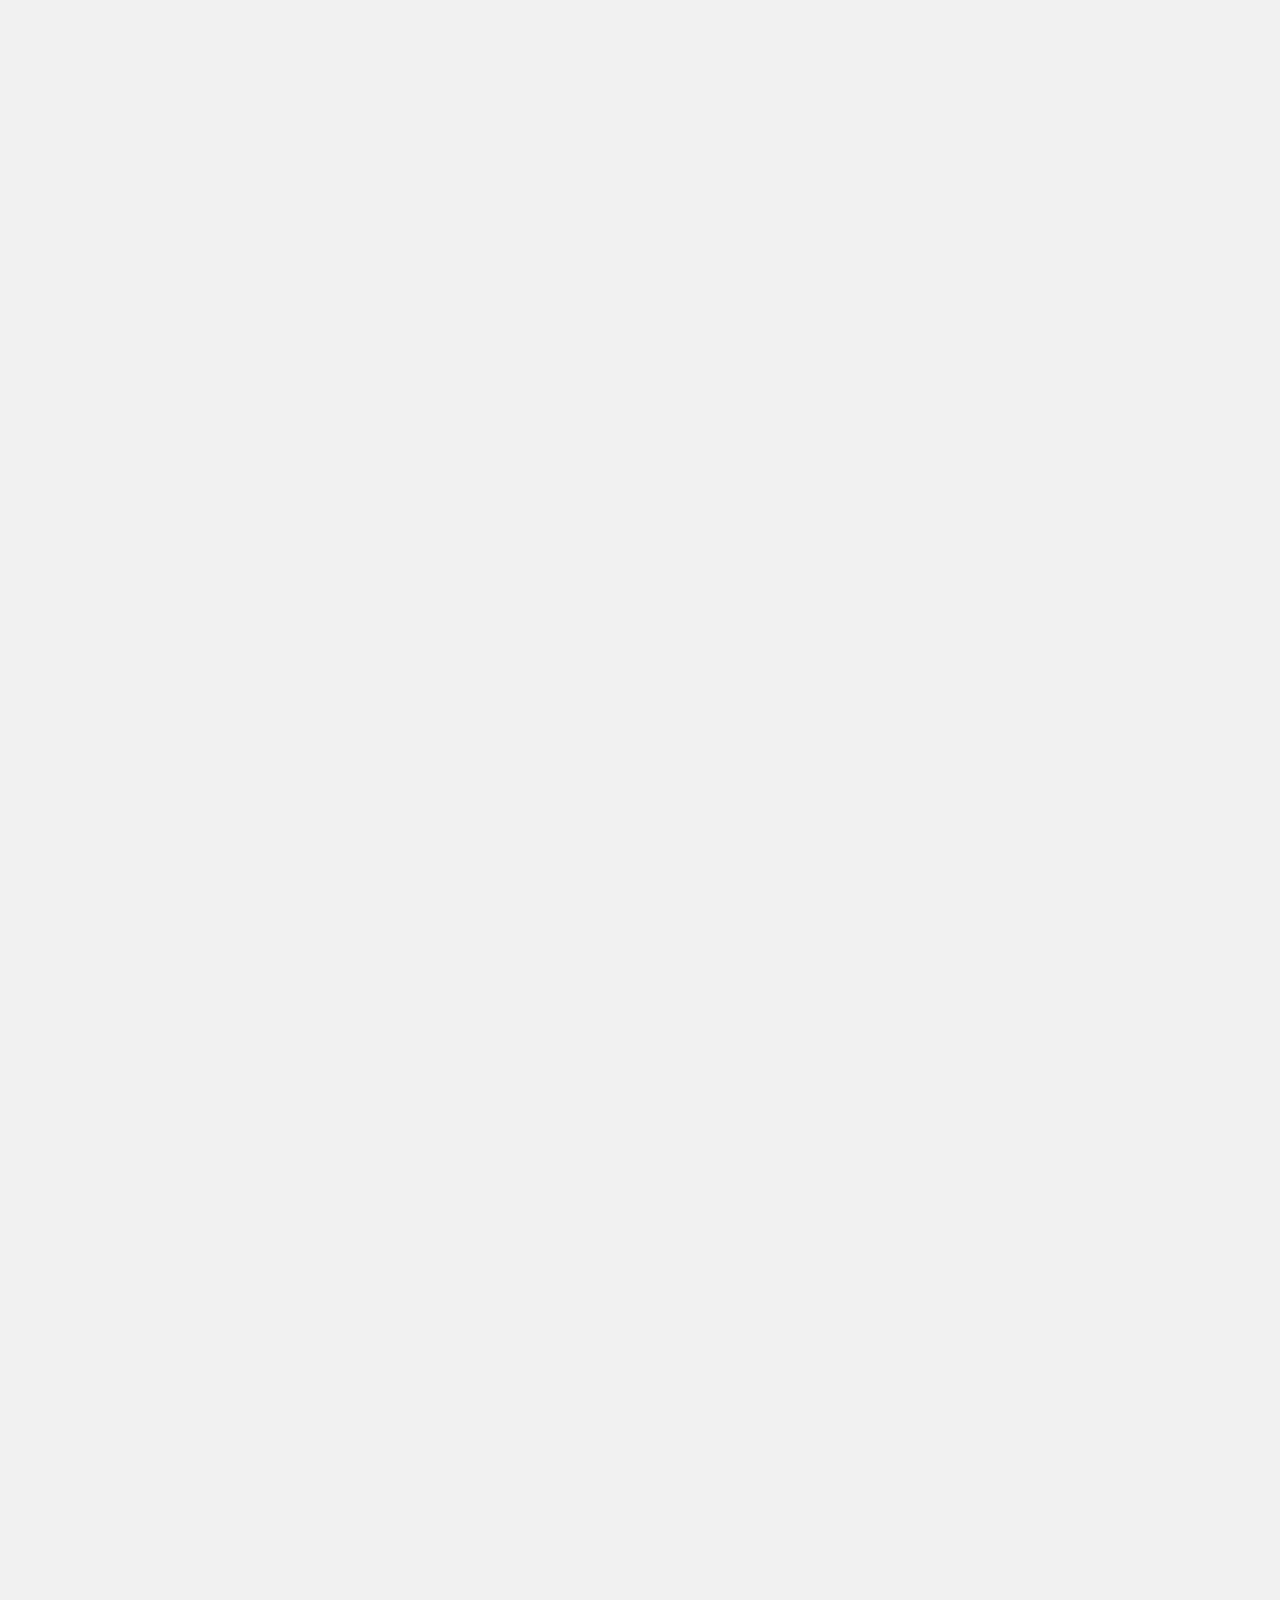
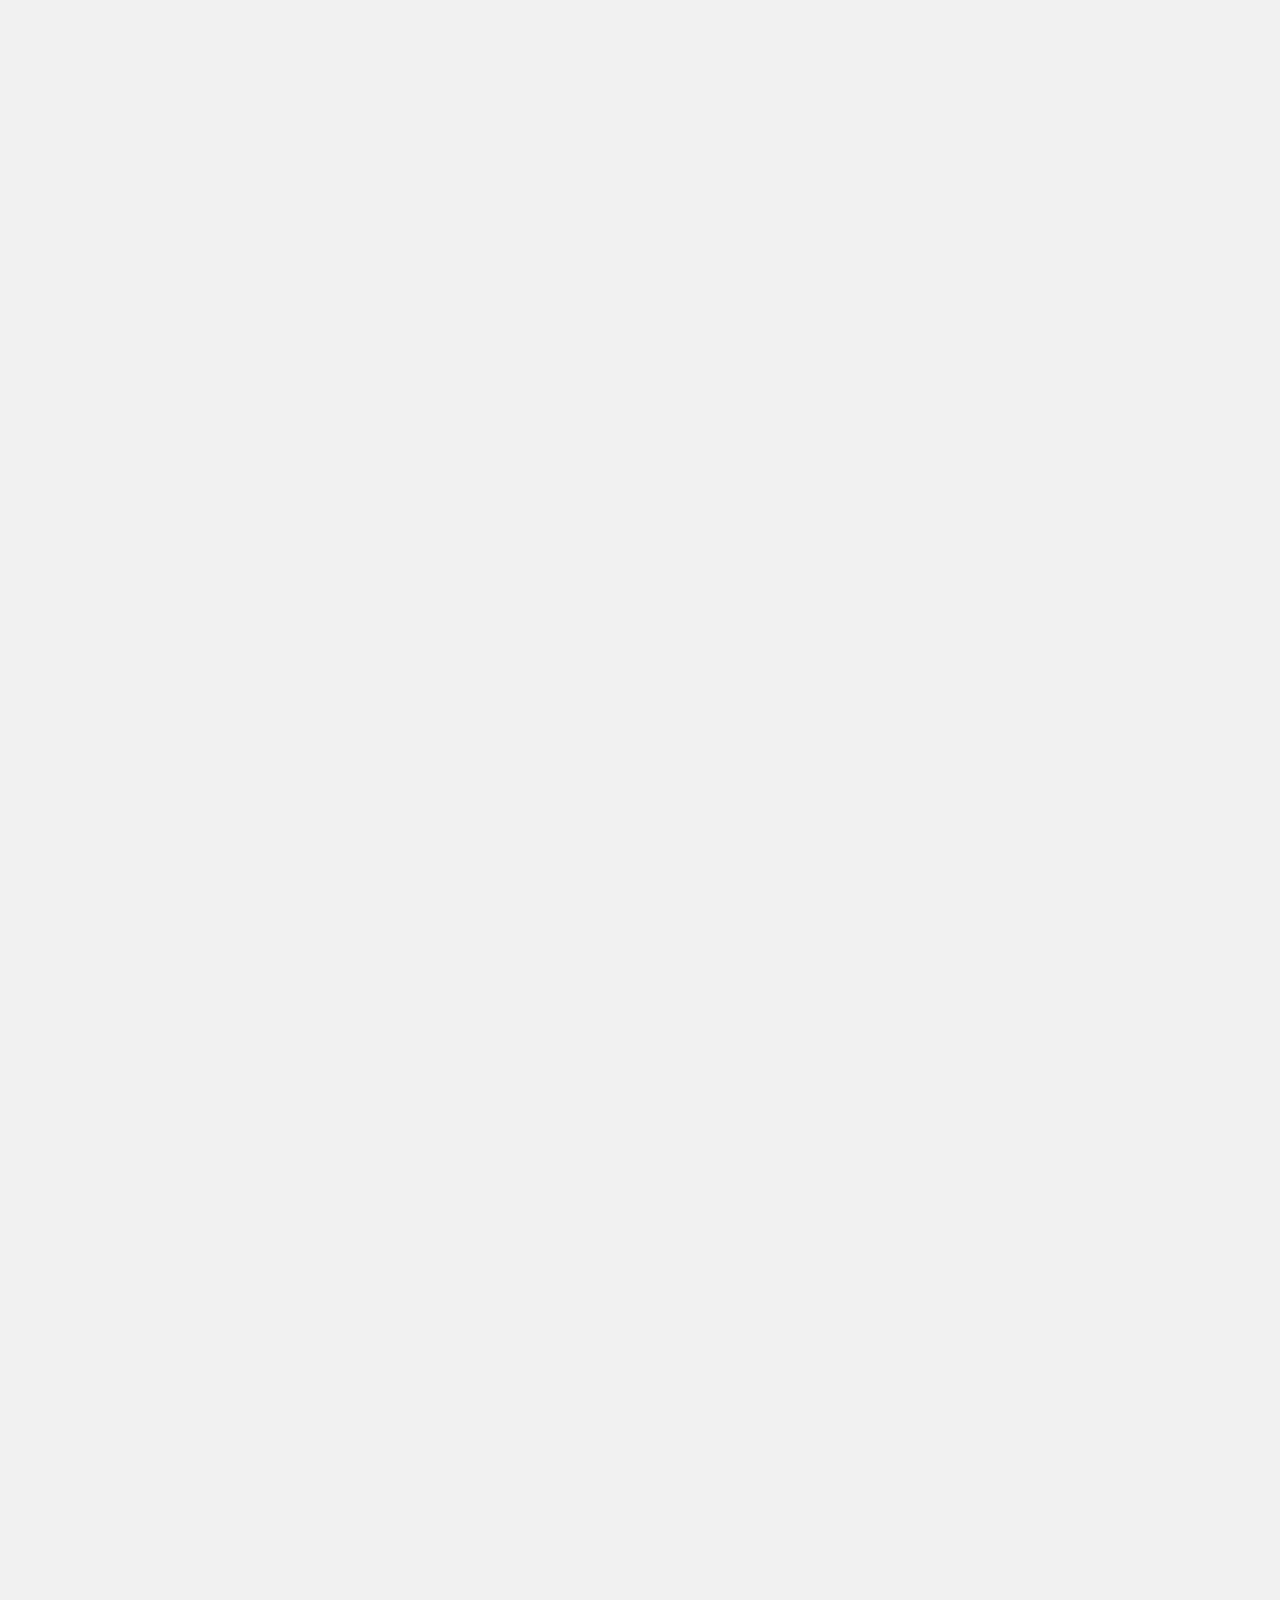
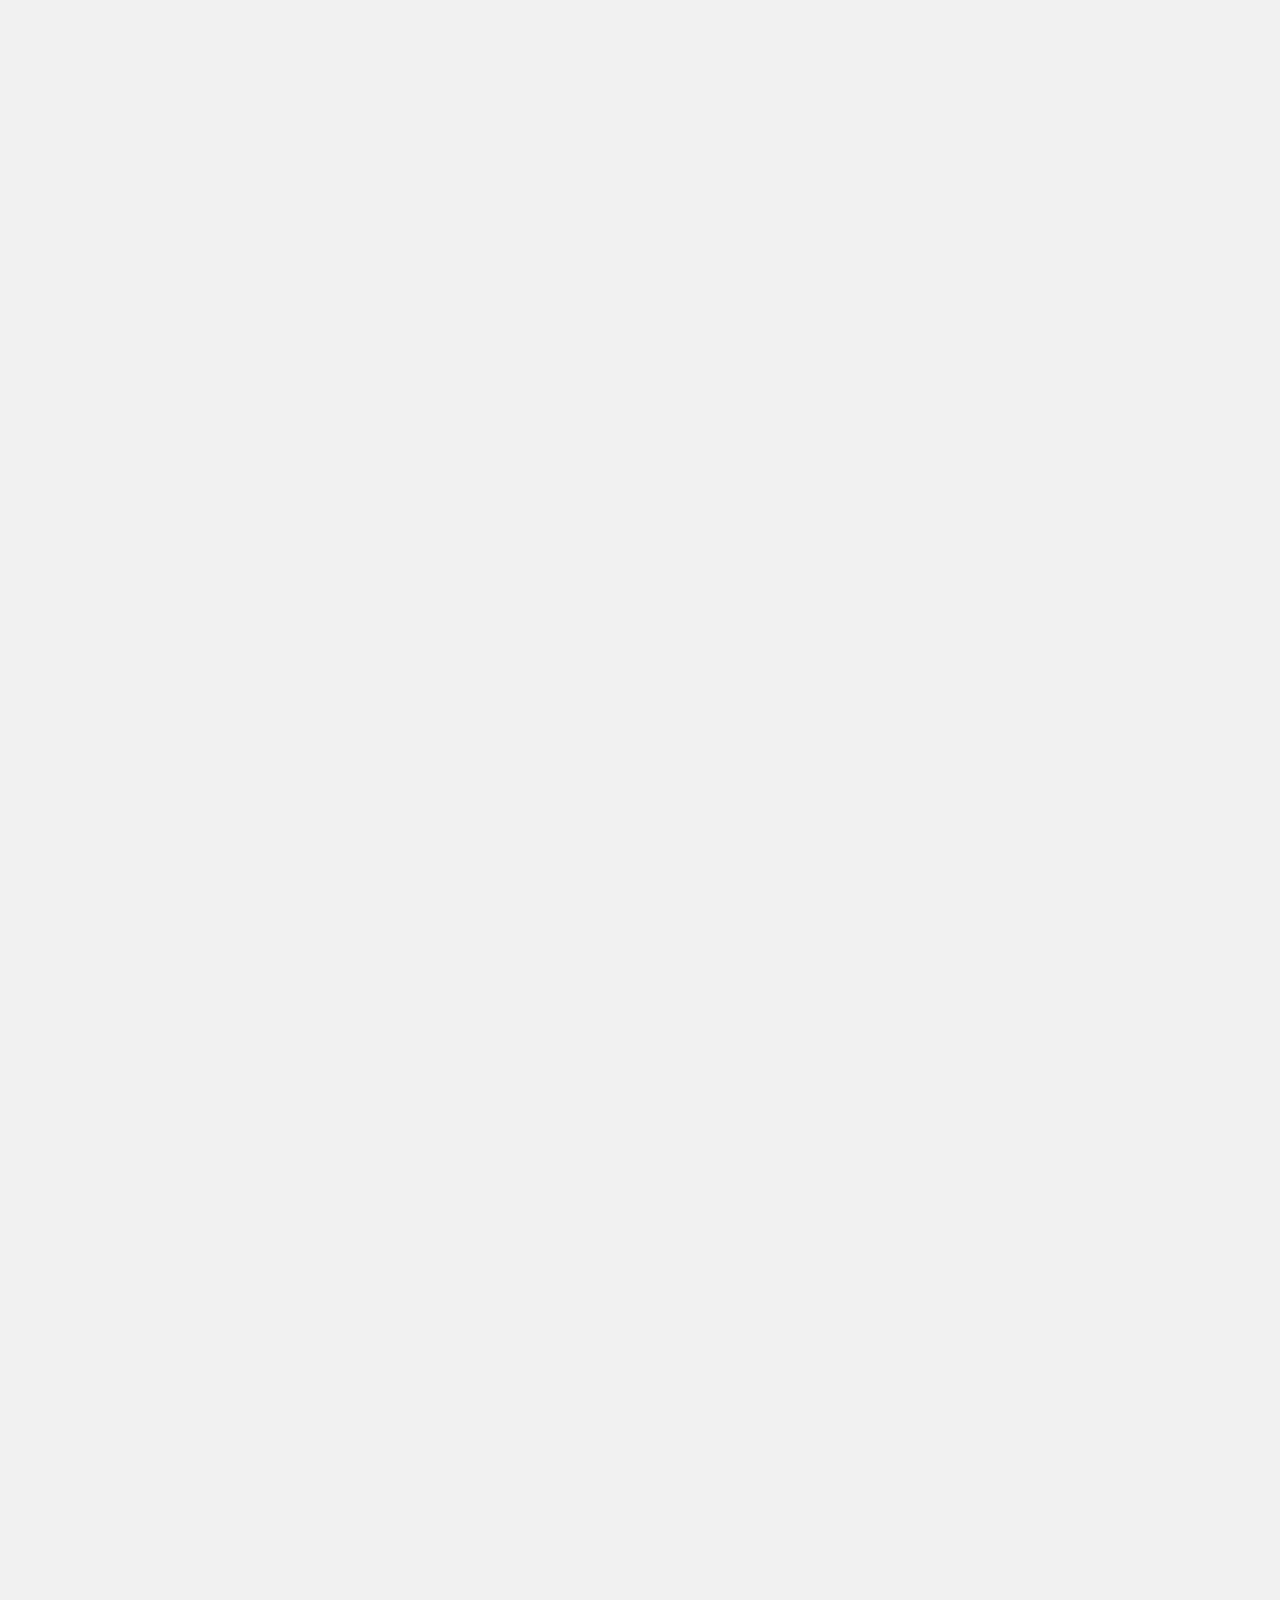
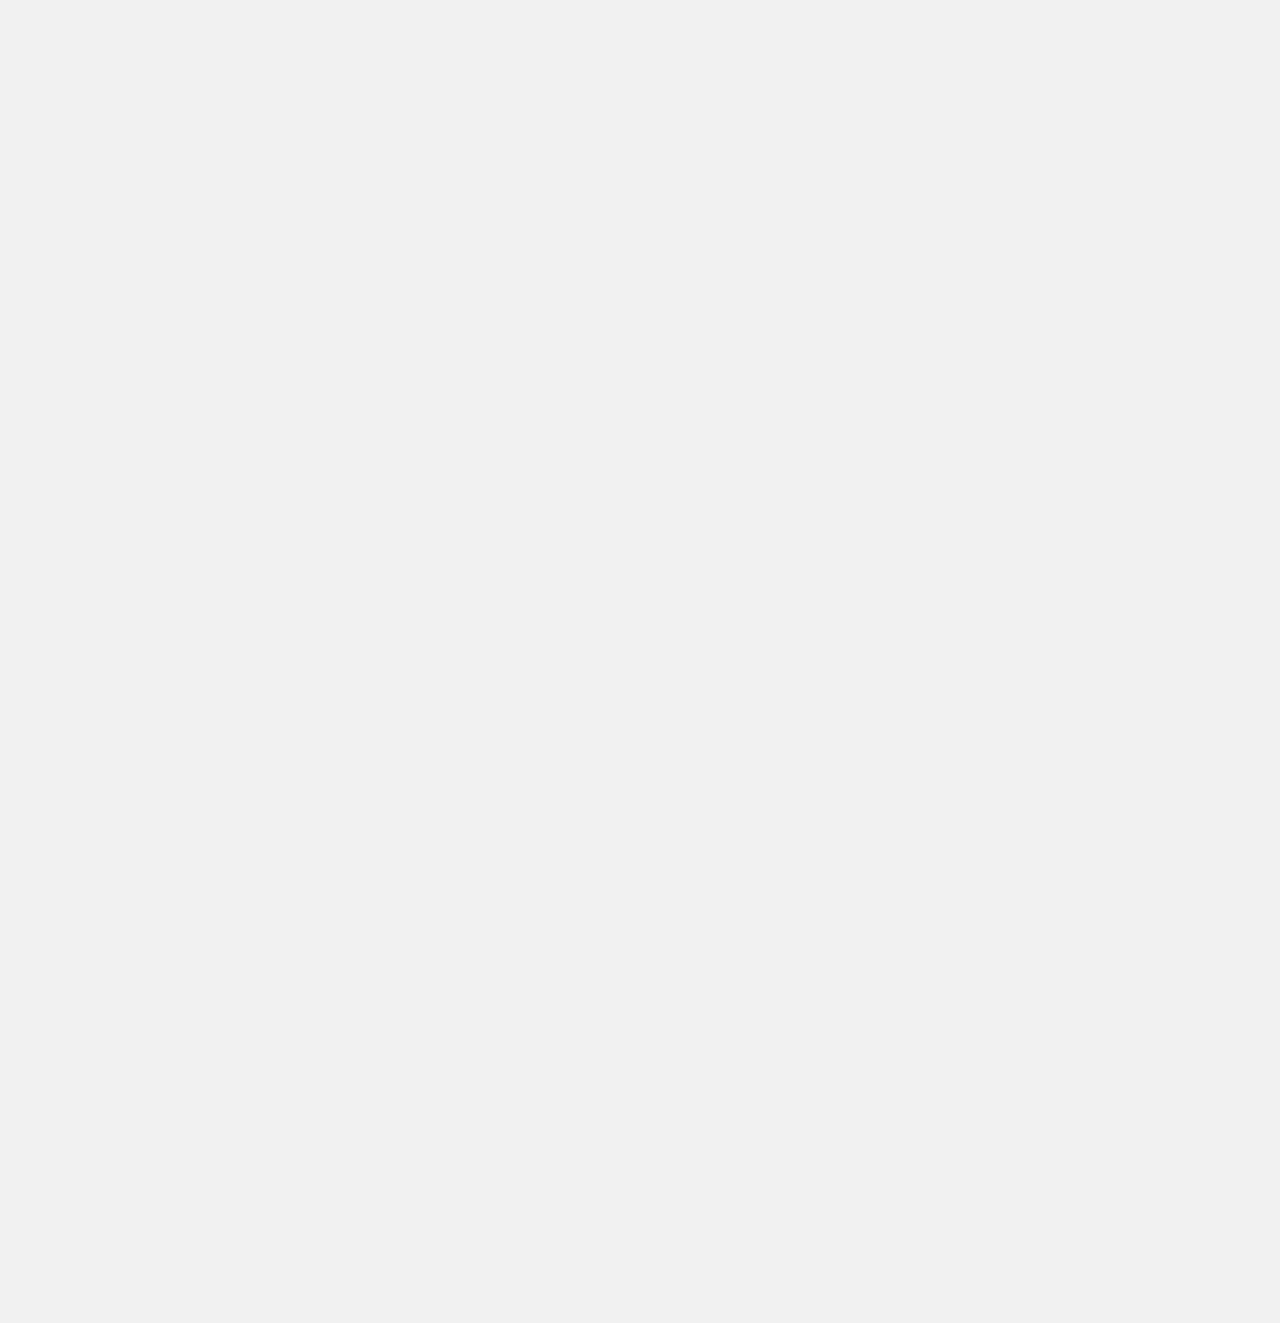
<file: index-5.html>
<!DOCTYPE html>
<html class="no-js" lang="en">
    <head>
        <meta charset="utf-8">
        <meta http-equiv="x-ua-compatible" content="ie=edge">
        <meta name="viewport" content="width=device-width, initial-scale=1">
        <meta name="description" content="">

        <!-- Site Title -->
        <title>Nunca - Creative Agency & Portfolio HTML5 Template</title>

        <!-- Place favicon.ico in the root directory -->
        <link rel="shortcut icon" type="image/x-icon" href="assets/img/favicon.png">

        <!-- CSS here -->
        <link rel="stylesheet" href="assets/css/bootstrap.min.css">
        <link rel="stylesheet" href="assets/css/fontawesome.min.css">
        <link rel="stylesheet" href="assets/css/venobox.min.css">
        <link rel="stylesheet" href="assets/css/animate.min.css">
        <link rel="stylesheet" href="assets/css/odometer.min.css">
        <link rel="stylesheet" href="assets/css/nice-select.css">
        <link rel="stylesheet" href="assets/css/swiper.min.css">
        <link rel="stylesheet" href="assets/css/main.css">
    </head>

    <body>

        <div id="preloader">
            <div class="loading" data-loading-text="Nunca"></div>
        </div>
        <!-- ./ preloader -->

        <!-- header-area-start -->
        <header class="header header-2 header-4 sticky-active">
            <div class="custom-container">
                <div class="top-bar top-bar-2">
                    <div class="top-bar-inner">
                        <div class="top-bar-left">
                            <ul class="top-contact-list">
                                <li>Call us: <a href="tel:+25832563258">+258 3256 3258</a></li>
                                <li>Mail us:  <a href="tel:+25832563258">info@nunca.com</a></li>
                            </ul>
                        </div>
                        <div class="top-bar-right">
                            <ul class="top-social-list">
                                <li><a href="#"><i class="fa-brands fa-facebook-f"></i>Facebook</a></li>
                                <li><a href="#"><i class="fa-brands fa-instagram"></i>instagram</a></li>
                                <li><a href="#"><i class="fa-brands fa-linkedin-in"></i>Linkedin</a></li>
                            </ul>
                        </div>
                    </div>
                </div>
                <div class="primary-header">
                    <div class="primary-header-inner">
                        <div class="header-logo d-lg-block">
                            <a href="index.html">
                                <img class="logo-dark" src="assets/img/logo/logo-1.png" alt="Logo">
                                <img class="logo-light" src="assets/img/logo/logo-1.png" alt="Logo">
                            </a>
                        </div>
                        
                        <div class="header-menu-wrap">
                            <div class="mobile-menu-items">
                                <ul>
                                    <li class="menu-item-has-children">
                                        <a href="index.html">Home</a>
                                        <ul>
                                            <li><a href="index.html">Digital Agency</a></li>
                                            <li><a href="index-2.html">Creative Agency</a></li>
                                            <li><a href="index-3.html">Personal Portfolio</a></li>
                                            <li><a href="index-4.html">Startup Agency</a></li>
                                            <li><a href="index-5.html">Digital Marketing</a></li>
                                        </ul>
                                    </li>
                                    <li class="menu-item-has-children">
                                        <a href="#">Pages</a>
                                        <ul>
                                            <li><a href="about.html">About</a></li>
                                            <li><a href="team.html">Team</a></li>
                                            <li><a href="team-details.html">Team Details</a></li>
                                            <li><a href="project.html">Portfolio</a></li>
                                            <li><a href="project-details.html">Portfolio Details</a></li>
                                            <li><a href="pricing.html">Pricing Plans</a></li>
                                            <li><a href="error.html">404 Error</a></li>
                                        </ul>
                                    </li>
                                    <li class="menu-item-has-children">
                                        <a href="service.html">Services</a>
                                        <ul>
                                            <li><a href="service.html">Service</a></li>
                                            <li><a href="service-details.html">Service Details</a></li>
                                        </ul>
                                    </li>
                                    <li class="menu-item-has-children">
                                        <a href="blog-grid.html">Blog</a>
                                        <ul>
                                            <li><a href="blog-grid.html">Blog Grid</a></li>
                                            <li><a href="blog-list.html">Blog list</a></li>
                                            <li><a href="blog-details.html">Blog Details</a></li>
                                        </ul>
                                    </li>
                                    <li><a href="contact.html">Contact</a></li>
                                </ul>
                            </div>
                        </div>
                        <!-- /.header-menu-wrap -->
                        <div class="header-right-wrap">
                            <div class="header-right">
                                <a href="tel:+58932562158" class="header-number">tel: +589 3256 2158</a>
                                <div class="search-icon dl-search-icon">
                                    <i class="fa-regular fa-magnifying-glass"></i>
                                </div>
                                <div class="sidebar-icon">
                                    <button class="sidebar-trigger open">
                                        <img src="assets/img/icon/sidebar-icon.png" alt="icon">
                                    </button>
                                </div>
                            </div>
                            <!-- /.header-right -->
                        </div>
                    </div>
                    <!-- /.primary-header-inner -->
                </div>
            </div>
        </header>
        <!-- /.Main Header -->

        <div id="sidebar-area" class="sidebar-area">
            <button class="sidebar-trigger close">
                <svg
                    class="sidebar-close"
                    xmlns="http://www.w3.org/2000/svg"
                    xmlns:xlink="http://www.w3.org/1999/xlink"
                    x="0px"
                    y="0px"
                    width="16px"
                    height="12.7px"
                    viewBox="0 0 16 12.7"
                    style="enable-background: new 0 0 16 12.7"
                    xml:space="preserve"
                >
                    <g>
                        <rect
                            x="0"
                            y="5.4"
                            transform="matrix(0.7071 -0.7071 0.7071 0.7071 -2.1569 7.5208)"
                            width="16"
                            height="2"
                        ></rect>
                        <rect
                            x="0"
                            y="5.4"
                            transform="matrix(0.7071 0.7071 -0.7071 0.7071 6.8431 -3.7929)"
                            width="16"
                            height="2"
                        ></rect>
                    </g>
                </svg>
            </button>
            <div class="side-menu-content">
                <div class="side-menu-logo">
                    <a class="dark-img" href="index.html"><img src="assets/img/logo/logo-1.png" alt="logo"></a>
                    <a class="light-img" href="index.html"><img src="assets/img/logo/logo-1.png" alt="logo"></a>
                </div>
                <div class="side-menu-wrap"></div>
                <div class="side-menu-about">
                    <div class="side-menu-header">
                        <h3>About Us</h3>
                    </div>
                    <p>Lorem ipsum dolor sit amet, consectetur adipisicing elit, sed do eiusmod tempor incididunt ut labore et dolore magna aliqua. Ut enim ad minim veniam, quis nostrud nisi ut aliquip ex ea commodo consequat.</p>
                    <a href="contact.html" class="rr-primary-btn">Contact Us</a>
                </div>
                <div class="side-menu-contact">
                    <div class="side-menu-header">
                        <h3>Contact Us</h3>
                    </div>
                    <ul class="side-menu-list">
                        <li>
                            <i class="fas fa-map-marker-alt"></i>
                            <p>Valentin, Street Road 24, New York, </p>
                        </li>
                        <li>
                            <i class="fas fa-phone"></i>
                            <a href="tel:+000123456789">+000 123 (456) 789</a>
                        </li>
                        <li>
                            <i class="fas fa-envelope-open-text"></i>
                            <a href="mailto:nuncacontact@gmail.com">nuncacontact@gmail.com</a>
                        </li>
                    </ul>
                </div>
                <ul class="side-menu-social">
                    <li class="facebook"><a href="#"><i class="fab fa-facebook-f"></i></a></li>
                    <li class="instagram"><a href="#"><i class="fab fa-instagram"></i></a></li>
                    <li class="twitter"><a href="#"><i class="fab fa-twitter"></i></a></li>
                    <li class="g-plus"><a href="#"><i class="fab fa-fab fa-google-plus"></i></a></li>
                </ul>
            </div>
        </div>
        <!--/.sidebar-area-->

        <div id="popup-search-box">
            <div class="box-inner-wrap d-flex align-items-center">
                <form id="form" action="#" method="get" role="search">
                    <input id="popup-search" type="text" name="s" placeholder="Type keywords here...">
                </form>
                <div class="search-close"><i class="fa-sharp fa-regular fa-xmark"></i></div>
            </div>
        </div>
        <!-- /#popup-search-box -->

    <div id="smooth-wrapper">
        <div id="smooth-content">

        <section class="hero-section-4 overflow-hidden">
            <div class="bg-item">
                <div class="shape-1"><img src="assets/img/shapes/hero-shape-2.png" alt="shape"></div>
                <div class="shape-2"><img src="assets/img/shapes/hero-shape-3.png" alt="shape"></div>
                <div class="hero-img-shape"><img src="assets/img/images/hero-img-4.png" alt="hero"></div>
            </div>
            <div class="container">
                <div class="hero-content-4 text-center">
                    <h4 class="sub-title">Secure & Reliable Service. Always.</h4>
                    <h1 class="title text-animation-effect">Digital Marketing</h1>
                    <h1 class="title title-2 text-animation-effect">Your Unique Brand</h1>
                    <p>Create live segments and target the right people for messages based on their <br> behaviors.</p>
                    <a href="contact.html" class="rr-white-btn">Get in Touch</a>
                </div>
            </div>
        </section>
        <!-- ./ hero-section -->

        <section class="about-section-5 pt-140 pb-140 overflow-hidden white-bg">
            <div class="container">
                <div class="row align-items-center">
                    <div class="col-lg-6 col-md-12">
                        <div class="about-img-5">
                            <img src="assets/img/images/about-img-4.png" alt="img">
                            <div class="about-counter">
                                <div class="about-counter-top">
                                    <ul class="customer-list">
                                        <li><img src="assets/img/images/customer-1.png" alt="customer"></li>
                                        <li><img src="assets/img/images/customer-2.png" alt="customer"></li>
                                        <li><img src="assets/img/images/customer-3.png" alt="customer"></li>
                                        <li><img src="assets/img/images/customer-4.png" alt="customer"></li>
                                    </ul>
                                    <span>15K+</span>
                                </div>
                                <h4 class="counter-text">Satisfied Clients</h4>
                            </div>
                        </div>
                    </div>
                    <div class="col-lg-6 col-md-12">
                        <div class="about-content-5 fade-wrapper">
                            <div class="section-heading mb-30">
                                <h4 class="sub-heading" data-text-animation="fade-in" data-duration="1.5">More About Us</h4>
                                <h2 class="section-title" data-text-animation="fade-in-right" data-split="char" data-duration="0.6" data-stagger="0.07">Making your brand bigger than ever</h2>
                            </div>
                            <p class="desc mb-40 fade-top">Our journey begins with a deep understanding of your business. We believe that the foundation of effective digital marketing lies in knowing our clients inside out. Through comprehensive consultations, we delve into your brand’s history, mission, and target audience.</p>
                            <ul class="about-list fade-top mb-40">
                                <li><span class="number">01</span><p><span>Innovative Thinking:</span> Our team thrives on pushing the envelope and exploring uncharted territories.</p></li>
                                <li><span class="number">02</span><p><span>Collaborative Approach:</span> We see our clients as partners. Your vision and insights are invaluable to us.</p></li>
                            </ul>
                            <div class="about-btn fade-top">
                                <a href="about.html" class="rr-primary-btn">Explore More</a>
                            </div>
                        </div>
                    </div>
                </div>
            </div>
        </section>
        <!-- ./ about-section -->

        <section class="service-section service-3 overflow-hidden">
            <div class="service-wrap wrap-3 pt-140 pb-140" data-background="assets/img/bg-img/service-bg.jpg">
                <div class="container">
                    <div class="section-heading white-content text-center">
                        <h4 class="sub-heading" data-text-animation="fade-in" data-duration="1.5">Our Service</h4>
                        <h2 class="section-title" data-text-animation="fade-in-right" data-split="char" data-duration="0.6" data-stagger="0.07">Creative Solution We’re <br>Providing</h2>
                    </div>
                    <div class="row fade-wrapper gy-lg-0 gy-4 justify-content-center">
                        <div class="col-lg-4 col-md-6">
                            <div class="service-item fade-top">
                                <div class="icon"><img src="assets/img/icon/service-1.png" alt="service"></div>
                                <div class="content white-content">
                                    <h3 class="title"><a href="service-details.html">Content Writing</a></h3>
                                    <p>Elevate your brand and engage your audience. Our expert team combines innovative design with cutting-edge technology to deliver</p>
                                    <a href="service-details.html" class="service-btn">Get in Touch <i class="fa-regular fa-arrow-right"></i></a>
                                </div>
                            </div>
                        </div>
                        <div class="col-lg-4 col-md-6">
                            <div class="service-item fade-top">
                                <div class="icon"><img src="assets/img/icon/service-4.png" alt="service"></div>
                                <div class="content white-content">
                                    <h3 class="title"><a href="service-details.html">Digital Marketing</a></h3>
                                    <p>Elevate your brand and engage your audience. Our expert team combines innovative design with cutting-edge technology to deliver</p>
                                    <a href="service-details.html" class="service-btn">Get in Touch <i class="fa-regular fa-arrow-right"></i></a>
                                </div>
                            </div>
                        </div>
                        <div class="col-lg-4 col-md-6">
                            <div class="service-item fade-top">
                                <div class="icon"><img src="assets/img/icon/service-5.png" alt="service"></div>
                                <div class="content white-content">
                                    <h3 class="title"><a href="service-details.html">Product Development</a></h3>
                                    <p>Elevate your brand and engage your audience. Our expert team combines innovative design with cutting-edge technology to deliver</p>
                                    <a href="service-details.html" class="service-btn">Get in Touch <i class="fa-regular fa-arrow-right"></i></a>
                                </div>
                            </div>
                        </div>
                    </div>
                </div>
            </div>
        </section>
        <!-- ./ service-section -->

        <section class="sponsor-section sponsor-2 overflow-hidden">
            <div class="sponsor-wrapper">
                <div class="container">
                    <div class="sponsor-text text-center">
                        <h4 class="title">We’ve helped over 200+ startups grow their business around the world</h4>
                    </div>
                    <div class="sponsor-carousel swiper">
                        <div class="swiper-wrapper">
                            <div class="swiper-slide">
                                <div class="sponsor-item text-center">
                                    <a href="#"><img src="assets/img/sponsor/sponsor-1.png" alt="sponsor"></a>
                                </div>
                            </div>
                            <div class="swiper-slide">
                                <div class="sponsor-item text-center">
                                    <a href="#"><img src="assets/img/sponsor/sponsor-2.png" alt="sponsor"></a>
                                </div>
                            </div>
                            <div class="swiper-slide">
                                <div class="sponsor-item text-center">
                                    <a href="#"><img src="assets/img/sponsor/sponsor-3.png" alt="sponsor"></a>
                                </div>
                            </div>
                            <div class="swiper-slide">
                                <div class="sponsor-item text-center">
                                    <a href="#"><img src="assets/img/sponsor/sponsor-4.png" alt="sponsor"></a>
                                </div>
                            </div>
                            <div class="swiper-slide">
                                <div class="sponsor-item text-center">
                                    <a href="#"><img src="assets/img/sponsor/sponsor-5.png" alt="sponsor"></a>
                                </div>
                            </div>
                        </div>
                    </div>
                </div>
            </div>
        </section>
        <!-- ./ sponsor-section -->

        <section class="feature-section-2 pt-140 pb-140 white-bg overflow-hidden">
            <div class="container">
                <div class="row">
                    <div class="col-xl-6 col-lg-12">
                        <div class="feature-left-content">
                            <div class="section-heading mb-0">
                                <h4 class="sub-heading" data-text-animation="fade-in" data-duration="1.5">Business Features</h4>
                                <h2 class="section-title" data-text-animation="fade-in-right" data-split="char" data-duration="0.6" data-stagger="0.07">Our unique digital agency service</h2>
                            </div>
                        </div>
                    </div>
                    <div class="col-xl-6 col-lg-12">
                        <div class="feature-right-content">
                            <div class="feature-item-wrap">
                                <div class="feature-item feature-item-2">
                                    <span class="number">01</span>
                                    <div class="feature-box">
                                        <div class="icon"><img src="assets/img/icon/feature-4.png" alt="feature"></div>
                                        <div class="content">
                                            <h3 class="title">Discovery and Strategy</h3>
                                            <p class="mb-0">Elevate your brand & engage your audience. Our expert team combines innovative design with cutting-edge technology to deliver</p>
                                        </div>
                                    </div>
                                </div>
                                <div class="feature-item feature-item-2">
                                    <span class="number">02</span>
                                    <div class="feature-box">
                                        <div class="icon"><img src="assets/img/icon/feature-5.png" alt="feature"></div>
                                        <div class="content">
                                            <h3 class="title">Execution & Implementation</h3>
                                            <p class="mb-0">Elevate your brand & engage your audience. Our expert team combines innovative design with cutting-edge technology to deliver</p>
                                        </div>
                                    </div>
                                </div>
                                <div class="feature-item feature-item-2">
                                    <span class="number">03</span>
                                    <div class="feature-box">
                                        <div class="icon"><img src="assets/img/icon/feature-6.png" alt="feature"></div>
                                        <div class="content">
                                            <h3 class="title">Monitoring & Optimization</h3>
                                            <p class="mb-0">Elevate your brand & engage your audience. Our expert team combines innovative design with cutting-edge technology to deliver</p>
                                        </div>
                                    </div>
                                </div>
                            </div>
                        </div>
                    </div>
                </div>
            </div>
        </section>
        <!-- ./ feature-section -->
        
        <section class="gallary-section pt-140 pb-140 overflow-hidden">
            <div class="gallary-container">
                <div class="section-heading text-center">
                    <h4 class="sub-heading" data-text-animation="fade-in" data-duration="1.5">Post Gallery</h4>
                    <h2 class="section-title" data-text-animation="fade-in-right" data-split="char" data-duration="0.6" data-stagger="0.07">Explore Latest Case Studies</h2>
                </div>
                <div class="row gy-lg-0 gy-4 justify-content-center fade-wrapper">
                    <div class="col-lg-4 col-md-6 fade-top">
                        <div class="gallary-item">
                            <div class="overlay"></div>
                            <div class="gallary-btn">
                                <a href="assets/img/project/gallary-img-1.png" class="img-popup venobox"><i class="fa-solid fa-eye"></i></a>
                            </div>
                            <div class="gallary-img img-reveal">
                                <div class="img-overlay"></div>
                                <img src="assets/img/project/gallary-img-1.png" alt="gallary">
                            </div>
                            <div class="gallary-content">
                                <h3 class="title"><a href="project-details.html">Strategy Management</a></h3>
                                <p>Developing the look and feel of physical products, <br> aesthetics, and functionality.</p>
                            </div>
                        </div>
                    </div>
                    <div class="col-lg-4 col-md-6 fade-top">
                        <div class="gallary-item">
                            <div class="overlay"></div>
                            <div class="gallary-btn">
                                <a href="assets/img/project/gallary-img-2.png" class="img-popup venobox"><i class="fa-solid fa-eye"></i></a>
                            </div>
                            <div class="gallary-img img-reveal">
                                <div class="img-overlay"></div>
                                <img src="assets/img/project/gallary-img-2.png" alt="gallary">
                            </div>
                            <div class="gallary-content">
                                <h3 class="title"><a href="project-details.html">Digital Marketing</a></h3>
                                <p>Developing the look and feel of physical products, <br> aesthetics, and functionality.</p>
                            </div>
                        </div>
                    </div>
                    <div class="col-lg-4 col-md-6 fade-top">
                        <div class="gallary-item">
                            <div class="overlay"></div>
                            <div class="gallary-btn">
                                <a href="assets/img/project/gallary-img-3.png" class="img-popup venobox"><i class="fa-solid fa-eye"></i></a>
                            </div>
                            <div class="gallary-img img-reveal">
                                <div class="img-overlay"></div>
                                <img src="assets/img/project/gallary-img-3.png" alt="gallary">
                            </div>
                            <div class="gallary-content">
                                <h3 class="title"><a href="project-details.html">Content Writing</a></h3>
                                <p>Developing the look and feel of physical products, <br> aesthetics, and functionality.</p>
                            </div>
                        </div>
                    </div>
                </div>
            </div>
        </section>
        <!-- ./ gallary-section -->

        <section class="content-section-2 pb-140">
            <div class="container">
                <div class="row align-items-center">
                    <div class="col-lg-7 col-md-12">
                        <div class="content-left-info fade-wrapper">
                            <div class="section-heading mb-30">
                                <h4 class="sub-heading" data-text-animation="fade-in" data-duration="1.5">More About Us</h4>
                                <h2 class="section-title" data-text-animation="fade-in-right" data-split="char" data-duration="0.6" data-stagger="0.07">We champion the bold to achieve extraordinary</h2>
                            </div>
                            <p class="desc mb-30 fade-top">Our journey begins with a deep understanding of your business. We believe that the foundation of effective digital marketing lies in knowing our clients inside out. Through comprehensive consultations, we delve into your brand’s history...</p>
                            <div class="content-counter-items fade-top">
                                <div class="content-counter">
                                    <h3 class="title"><span class="odometer" data-count="200">0</span>+</h3>
                                    <p>Team Members</p>
                                </div>
                                <div class="content-counter">
                                    <h3 class="title"><span class="odometer" data-count="150">0</span>+</h3>
                                    <p>Awesome clients</p>
                                </div>
                            </div>
                        </div>
                    </div>
                    <div class="col-lg-5 col-md-12">
                        <div class="content-img-2 img-reveal">
                            <div class="img-overlay"></div>
                            <img src="assets/img/images/content-img-2.jpg" alt="img">
                        </div>
                    </div>
                </div>
            </div>
        </section>

        <section class="appointment-section appointment-3 pt-140">
            <div class="container">
                <div class="row fade-wrapper">
                    <div class="col-lg-6 col-md-12">
                        <div class="appointment-content content-2 content-3 fade-wrapper white-content">
                            <div class="section-heading mb-30 white-content">
                                <h4 class="sub-heading" data-text-animation="fade-in" data-duration="1.5">Make Appointment</h4>
                                <h2 class="section-title" data-text-animation="fade-in-right" data-split="char" data-duration="0.6" data-stagger="0.07">Let's start a project <br> together</h2>
                            </div>
                            <p class="fade-top">Our expert team combines innovative design with cutting-edge technology to deliver custom web solutions tailored to your unique needs. From e-commerce platforms to dynamic corporate sites, we ensure seamless functionality and an exceptional user experience across all devices.</p>
                            <div class="appointment-items items-2">
                                <div class="appointment-item fade-top">
                                    <div class="icon"><i class="fa-sharp fa-solid fa-phone-volume"></i></div>
                                    <div class="content">
                                        <span>Call Us Anytime</span>
                                        <h3 class="title"><a href="tel:+56324862531">+563 2486-2531</a></h3>
                                    </div>
                                </div>
                                <div class="appointment-item fade-top">
                                    <div class="icon"><i class="fa-sharp fa-solid fa-envelope"></i></div>
                                    <div class="content">
                                        <span>Mail Us</span>
                                        <h3 class="title"><a href="mailto:info@Nunca.com">info@Nunca.com</a></h3>
                                    </div>
                                </div>
                            </div>
                        </div>
                    </div>
                    <div class="col-lg-6">
                        <div class="appointment-form form-2 fade-top">
                            <form action="mail.php">
                                <div class="form-group row">
                                    <div class="col-md-6">
                                        <div class="form-item">
                                            <h4 class="title">Your Name*</h4>
                                            <input type="text" id="fullname" name="fullname" class="form-control" placeholder="">
                                        </div>
                                    </div>
                                    <div class="col-md-6">
                                        <div class="form-item">
                                            <h4 class="title">Email address*</h4>
                                            <input type="email" id="email" name="email" class="form-control" placeholder="">
                                        </div>
                                    </div>
                                </div>
                                <div class="form-group row">
                                    <div class="col-md-6">
                                        <div class="form-item">
                                            <h4 class="title">Phone number*</h4>
                                            <input type="text" id="phone" name="phone" class="form-control" placeholder="">
                                        </div>
                                    </div>
                                    <div class="col-md-6">
                                        <div class="form-item">
                                            <h4 class="title">Company website*</h4>
                                            <input type="email" id="website" name="website" class="form-control" placeholder="">
                                        </div>
                                    </div>
                                </div>
                                <div class="form-group row">
                                    <div class="col-md-12">
                                        <div class="form-item">
                                            <h4 class="title">Company / Organization about*</h4>
                                            <input type="email" id="Company" name="Company" class="form-control" placeholder="">
                                        </div>
                                    </div>
                                </div>
                                <div class="form-group row">
                                    <div class="col-md-12">
                                        <div class="form-item message-item">
                                            <h4 class="title">Describe your message*</h4>
                                            <textarea id="message" name="message" cols="30" rows="5" class="form-control address" placeholder=""></textarea>
                                        </div>
                                    </div>
                                </div>
                                <div class="submit-btn">
                                    <button id="submit" class="rr-primary-btn" type="submit">Submit Message</button>
                                </div>
                            </form>
                        </div>
                    </div>
                </div>
            </div>
        </section>
        <!-- ./ appointment-section -->

        <section class="office-area pt-140 pb-140 overflow-hidden white-bg">
            <div class="container">
                <div class="section-heading">
                    <h4 class="sub-heading" data-text-animation="fade-in" data-duration="1.5">Office Locations</h4>
                    <h2 class="section-title" data-text-animation="fade-in-right" data-split="char" data-duration="0.6" data-stagger="0.07">Our Office Locations</h2>
                </div>
                <div class="row gy-lg-0 gy-4">
                    <div class="col-md-6">
                        <div class="office-item">
                            <div class="office-img img-reveal">
                                <div class="img-overlay"></div>
                                <img src="assets/img/images/office-img-1.png" alt="img">
                            </div>
                            <div class="office-content">
                                <h4 class="title">Berlin, Germany</h4>
                                <span>258, Ocean View, 25D Berlin, Germany</span>
                                <a href="tel:+562241865234">Phone: +562 2418 65234</a>
                            </div>
                        </div>
                    </div>
                    <div class="col-md-6">
                        <div class="office-item">
                            <div class="office-img img-reveal">
                                <div class="img-overlay"></div>
                                <img src="assets/img/images/office-img-2.png" alt="img">
                            </div>
                            <div class="office-content">
                                <h4 class="title">Frankfurt, Germany</h4>
                                <span>258, Ocean View, 25D Berlin, Germany</span>
                                <a href="tel:+562241865234">Phone: +562 2418 65234</a>
                            </div>
                        </div>
                    </div>
                </div>
            </div>
        </section>
        <!-- ./ office-section -->

        <div class="running-text-wrap overflow-hidden white-bg">
            <div class="running-text overflow-hidden white-bg">
                <div class="carouselTicker carouselTicker-start overflow-hidden" data-speed="fast">
                    <ul class="text-anim carouselTicker__list overflow-hidden">
                        <li>Fueling Brand Brilliance<div class="icon"><img src="assets/img/icon/sparkle-2.svg" alt="img"></div></li>
                        <li>Transforming Concepts into Reality<div class="icon"><img src="assets/img/icon/sparkle-2.svg" alt="img"></div></li>
                        <li>Bringing Visions to Vibrancy<div class="icon"><img src="assets/img/icon/sparkle-2.svg" alt="img"></div></li>
                        <li>Fueling Brand Brilliance<div class="icon"><img src="assets/img/icon/sparkle-2.svg" alt="img"></div></li>
                        <li>Transforming Concepts into Reality<div class="icon"><img src="assets/img/icon/sparkle-2.svg" alt="img"></div></li>
                        <li>Bringing Visions to Vibrancy<div class="icon"><img src="assets/img/icon/sparkle-2.svg" alt="img"></div></li>
                    </ul>
                </div>
            </div>
            <!-- ./ running-text -->
            <div class="running-text running-1 overflow-hidden white-bg">
                <div class="carouselTicker carouselTicker-nav overflow-hidden" data-speed="fast">
                    <ul class="text-anim carouselTicker__list overflow-hidden">
                        <li>Fueling Brand Brilliance<div class="icon"><img src="assets/img/icon/sparkle-3.svg" alt="img"></div></li>
                        <li>Transforming Concepts into Reality<div class="icon"><img src="assets/img/icon/sparkle-3.svg" alt="img"></div></li>
                        <li>Bringing Visions to Vibrancy<div class="icon"><img src="assets/img/icon/sparkle-3.svg" alt="img"></div></li>
                        <li>Fueling Brand Brilliance<div class="icon"><img src="assets/img/icon/sparkle-3.svg" alt="img"></div></li>
                        <li>Transforming Concepts into Reality<div class="icon"><img src="assets/img/icon/sparkle-3.svg" alt="img"></div></li>
                        <li>Bringing Visions to Vibrancy<div class="icon"><img src="assets/img/icon/sparkle-3.svg" alt="img"></div></li>
                    </ul>
                </div>
            </div>
            <!-- ./ running-text -->
        </div>
        <!-- ./ running-text-wrap -->

        <section class="blog-section pt-140 pb-140 overflow-hidden white-bg">
            <div class="container">
                <div class="section-heading text-center">
                    <h4 class="sub-heading" data-text-animation="fade-in" data-duration="1.5">Latest News</h4>
                    <h2 class="section-title" data-text-animation="fade-in-right" data-split="char" data-duration="0.6" data-stagger="0.07">Learn more from our <br>latest blog</h2>
                </div>
                <div class="row gy-lg-0 gy-4 justify-content-center fade-wrapper">
                    <div class="col-lg-4 col-md-6">
                        <div class="post-card fade-top">
                            <div class="post-thumb">
                                <img src="assets/img/blog/post-1.jpg" alt="post">
                            </div>
                            <div class="post-content">
                                <ul class="post-meta">
                                    <li><i class="fa-solid fa-user"></i>By Markus</li>
                                    <li><i class="fa-sharp fa-solid fa-clock"></i>15 Jan, 2023</li>
                                </ul>
                                <h3 class="title"><a href="blog-details.html">Benefits of Responsive Web Design in the Mobile Era</a></h3>
                                <a href="blog-details.html" class="rr-primary-btn blog-btn">Read More <i class="fa-solid fa-regular fa-arrow-right"></i></a>
                            </div>
                        </div>
                    </div>
                    <div class="col-lg-4 col-md-6">
                        <div class="post-card fade-top">
                            <div class="post-thumb">
                                <img src="assets/img/blog/post-2.jpg" alt="post">
                            </div>
                            <div class="post-content">
                                <ul class="post-meta">
                                    <li><i class="fa-solid fa-user"></i>By Markus</li>
                                    <li><i class="fa-sharp fa-solid fa-clock"></i>15 Jan, 2023</li>
                                </ul>
                                <h3 class="title"><a href="blog-details.html">How Emerging Technologies Are Shaping Creative</a></h3>
                                <a href="blog-details.html" class="rr-primary-btn blog-btn">Read More <i class="fa-solid fa-regular fa-arrow-right"></i></a>
                            </div>
                        </div>
                    </div>
                    <div class="col-lg-4 col-md-6">
                        <div class="post-card fade-top">
                            <div class="post-thumb">
                                <img src="assets/img/blog/post-3.jpg" alt="post">
                            </div>
                            <div class="post-content">
                                <ul class="post-meta">
                                    <li><i class="fa-solid fa-user"></i>By Markus</li>
                                    <li><i class="fa-sharp fa-solid fa-clock"></i>15 Jan, 2023</li>
                                </ul>
                                <h3 class="title"><a href="blog-details.html">Creating Valuable & Relevant Content to Engagement</a></h3>
                                <a href="blog-details.html" class="rr-primary-btn blog-btn">Read More <i class="fa-solid fa-regular fa-arrow-right"></i></a>
                            </div>
                        </div>
                    </div>
                </div>
            </div>
        </section>
        <!-- ./ blog-section -->

        <footer class="footer-section pt-140 overflow-hidden">
            <div class="shapes">
                <div class="shape shape-1"><img src="assets/img/shapes/footer-shape-1.png" alt="shape"></div>
                <div class="shape shape-2"><img src="assets/img/shapes/footer-shape-3.png" alt="shape"></div>
            </div>
            <div class="container">
                <div class="footer-top footer-top-2">
                    <h2 class="title">Let's Create <br>Something Great</h2>
                    <a href="contact.html" class="rr-white-btn">Book Appointment</a>
                </div>
            </div>
            <div class="copyright-area">
                <div class="container">
                    <div class="copyright-content content-2 text-center">
                        <p>© Copyright 2024, All Rights Reserved.</p>
                        <ul class="copy-list">
                            <li><a href="index.html">Home</a></li>
                            <li><a href="about.html">Pages</a></li>
                            <li><a href="service.html">Service</a></li>
                            <li><a href="blog-grid.html">Blog</a></li>
                            <li><a href="contact.html">Contact</a></li>
                        </ul>
                    </div>
                </div>
            </div>
        </footer>
        <!-- ./ footer-section -->

        </div>
    </div>

        <div id="scroll-percentage"><span id="scroll-percentage-value"></span></div>
        <!--scrollup-->

        <!-- JS here -->
        <script src="assets/js/vendor/jquary-3.6.0.min.js"></script>
        <script src="assets/js/vendor/bootstrap-bundle.js"></script>
        <script src="assets/js/vendor/imagesloaded-pkgd.js"></script>
        <script src="assets/js/vendor/waypoints.min.js"></script>
        <script src="assets/js/vendor/venobox.min.js"></script>
        <script src="assets/js/vendor/odometer.min.js"></script>
        <script src="assets/js/vendor/meanmenu.js"></script>
        <script src="assets/js/vendor/jquery.isotope.js"></script>
        <script src="assets/js/vendor/wow.min.js"></script>
        <script src="assets/js/vendor/swiper.min.js"></script>
        <script src="assets/js/vendor/split-type.min.js"></script>
        <script src="assets/js/vendor/gsap.min.js"></script>
        <script src="assets/js/vendor/scroll-trigger.min.js"></script>
        <script src="assets/js/vendor/scroll-smoother.js"></script>
        <script src="assets/js/vendor/jquery.carouselTicker.js"></script>
        <script src="assets/js/vendor/nice-select.js"></script>
        <script src="assets/js/ajax-form.js"></script>
        <script src="assets/js/slider.js"></script>
        <script src="assets/js/contact.js"></script>
        <script src="assets/js/main.js"></script>
    </body>
</html>
</file>
<file: assets/css/nice-select.css>
.nice-select {
	-webkit-tap-highlight-color: transparent;
	background-color: #fff;
	border-radius: 5px;
	border: solid 1px #e8e8e8;
	box-sizing: border-box;
	clear: both;
	cursor: pointer;
	display: block;
	float: left;
	font-family: inherit;
	font-size: 14px;
	font-weight: normal;
	height: 42px;
	line-height: 40px;
	outline: none;
	padding-left: 18px;
	padding-right: 30px;
	position: relative;
	text-align: left !important;
	-webkit-transition: all 0.2s ease-in-out;
	transition: all 0.2s ease-in-out;
	-webkit-user-select: none;
	-moz-user-select: none;
	-ms-user-select: none;
	user-select: none;
	white-space: nowrap;
	width: auto;
}

.nice-select:hover {
	border-color: #dbdbdb;
}

.nice-select:active,
.nice-select.open,
.nice-select:focus {
	border-color: #999;
}

.nice-select:after {
	border-bottom: 2px solid #999;
	border-right: 2px solid #999;
	content: '';
	display: block;
	height: 5px;
	margin-top: -4px;
	pointer-events: none;
	position: absolute;
	right: 12px;
	top: 50%;
	-webkit-transform-origin: 66% 66%;
	-ms-transform-origin: 66% 66%;
	transform-origin: 66% 66%;
	-webkit-transform: rotate(45deg);
	-ms-transform: rotate(45deg);
	transform: rotate(45deg);
	-webkit-transition: all 0.15s ease-in-out;
	transition: all 0.15s ease-in-out;
	width: 5px;
}

.nice-select.open:after {
	-webkit-transform: rotate(-135deg);
	-ms-transform: rotate(-135deg);
	transform: rotate(-135deg);
}

.nice-select.open .list {
	opacity: 1;
	pointer-events: auto;
	-webkit-transform: scale(1) translateY(0);
	-ms-transform: scale(1) translateY(0);
	transform: scale(1) translateY(0);
}

.nice-select.disabled {
	border-color: #ededed;
	color: #999;
	pointer-events: none;
}

.nice-select.disabled:after {
	border-color: #cccccc;
}

.nice-select.wide {
	width: 100%;
}

.nice-select.wide .list {
	left: 0 !important;
	right: 0 !important;
}

.nice-select.right {
	float: right;
}

.nice-select.right .list {
	left: auto;
	right: 0;
}

.nice-select.small {
	font-size: 12px;
	height: 36px;
	line-height: 34px;
}

.nice-select.small:after {
	height: 4px;
	width: 4px;
}

.nice-select.small .option {
	line-height: 34px;
	min-height: 34px;
}

.nice-select .list {
	background-color: #fff;
	border-radius: 5px;
	box-shadow: 0 0 0 1px rgba(68, 68, 68, 0.11);
	box-sizing: border-box;
	margin-top: 4px;
	opacity: 0;
	overflow: hidden;
	padding: 0;
	pointer-events: none;
	position: absolute;
	top: 100%;
	left: 0;
	-webkit-transform-origin: 50% 0;
	-ms-transform-origin: 50% 0;
	transform-origin: 50% 0;
	-webkit-transform: scale(0.75) translateY(-21px);
	-ms-transform: scale(0.75) translateY(-21px);
	transform: scale(0.75) translateY(-21px);
	-webkit-transition: all 0.2s cubic-bezier(0.5, 0, 0, 1.25), opacity 0.15s ease-out;
	transition: all 0.2s cubic-bezier(0.5, 0, 0, 1.25), opacity 0.15s ease-out;
	z-index: 9;
}


.nice-select .option {
	cursor: pointer;
	font-weight: 400;
	line-height: 40px;
	list-style: none;
	min-height: 40px;
	outline: none;
	padding-left: 18px;
	padding-right: 29px;
	text-align: left;
	-webkit-transition: all 0.2s;
	transition: all 0.2s;
}



.nice-select .option.selected {
	font-weight: bold;
}

.nice-select .option.disabled {
	background-color: transparent;
	color: #999;
	cursor: default;
}

.no-csspointerevents .nice-select .list {
	display: none;
}

.no-csspointerevents .nice-select.open .list {
	display: block;
}
</file>
<file: assets/css/main.css>
/*-----------------------------------------------------------------------------------

    Template Name: Nunca - Creative Agency & Portfolio HTML5 Template
    Author: RRDevs
    Support: https://support.rrdevs.net/
    Description: Nunca - Creative Agency & Portfolio HTML5 Template
    Version: 1.0

-----------------------------------------------------------------------------------


/************ TABLE OF CONTENTS ***************

	01. Template Default CSS
	02. background CSS
	03. buttons css

**********************************************/
/**----------------------------------------
START: Template Default CSS
----------------------------------------*/
@import url("https://fonts.googleapis.com/css2?family=DM+Sans:ital,opsz,wght@0,9..40,100..1000;1,9..40,100..1000&family=Unbounded:wght@200..900&display=swap");
:root {
  --rr-ff-body: 'DM Sans', sans-serif;
  --rr-ff-heading: 'Unbounded', serif;
  --rr-ff-p: 'DM Sans', sans-serif;
  --rr-fw-normal: normal;
  --rr-fw-thin: 100;
  --rr-fw-elight: 200;
  --rr-fw-light: 300;
  --rr-fw-regular: 400;
  --rr-fw-medium: 500;
  --rr-fw-sbold: 600;
  --rr-fw-bold: 700;
  --rr-fw-ebold: 800;
  --rr-fw-black: 900;
  --rr-fs-body: 16px;
  --rr-fs-p: 16px;
  --rr-fs-h1: 60px;
  --rr-fs-h2: 48px;
  --rr-fs-h3: 20px;
  --rr-fs-h4: 18px;
  --rr-fs-h5: 16px;
  --rr-fs-h6: 14px;
  --rr-color-common-white: #ffffff;
  --rr-color-common-black: #000000;
  --rr-color-common-dark: #232323;
  --rr-color-heading-primary: #171717;
  --rr-color-text-body: #2C3135;
  --rr-color-theme-primary: #fd0000;
  --rr-color-theme-secondary: #ffc226;
  --rr-color-bg-1: #11151C;
  --rr-color-grey-1: #F4F4F2;
  --rr-color-border-1: #171717;
  --rr-color-border-light: #E4E4E4;
}

* {
  margin: 0;
  padding: 0;
  box-sizing: border-box;
}

/**
	Typography CSS
*/
body {
  background-color: #f1f1f1;
  font-family: var(--rr-ff-body);
  font-size: 16px;
  line-height: 1.625;
  font-weight: normal;
  color: var(--rr-color-text-body);
}

img {
  max-width: 100%;
}

a {
  text-decoration: none;
}

a,
a:hover {
  -webkit-transition: all 0.3s ease-in-out;
  -moz-transition: all 0.3s ease-in-out;
  -ms-transition: all 0.3s ease-in-out;
  -o-transition: all 0.3s ease-in-out;
  transition: all 0.3s ease-in-out;
}

h1,
h2,
h3,
h4,
h5,
h6 {
  font-family: var(--rr-ff-heading);
  color: var(--rr-color-heading-primary);
  margin-top: 0px;
  font-weight: var(--rr-fw-sbold);
  line-height: 1.2;
  -webkit-transition: all 0.3s ease-in-out 0s;
  -moz-transition: all 0.3s ease-in-out 0s;
  -ms-transition: all 0.3s ease-in-out 0s;
  -o-transition: all 0.3s ease-in-out 0s;
  transition: all 0.3s ease-in-out 0s;
}

h1 {
  font-size: var(--rr-fs-h1);
}

h2 {
  font-size: var(--rr-fs-h2);
}

h3 {
  font-size: var(--rr-fs-h3);
}

h4 {
  font-size: var(--rr-fs-h4);
}

h5 {
  font-size: var(--rr-fs-h5);
}

h6 {
  font-size: var(--rr-fs-h6);
}

ul {
  margin: 0px;
  padding: 0px;
}

p {
  font-family: var(--rr-ff-p);
  font-size: 16px;
  font-weight: 400;
  color: var(--rr-color-text-body);
  margin-bottom: 15px;
  line-height: 28px;
}

a:focus,
.button:focus {
  text-decoration: none;
  outline: none;
}

a:focus,
a:hover {
  color: inherit;
  text-decoration: none;
}

a:hover {
  color: var(--rr-color-theme-primary);
}

.slick-list.draggable {
  cursor: grab;
}

a,
button {
  color: inherit;
  outline: none;
  border: none;
  background: transparent;
}

button:hover {
  cursor: pointer;
}

button:focus {
  outline: 0;
  border: 0;
}

.uppercase {
  text-transform: uppercase;
}

.capitalize {
  text-transform: capitalize;
}

input {
  outline: none;
}

input[type=color] {
  appearance: none;
  -moz-appearance: none;
  -webkit-appearance: none;
  background: none;
  border: 0;
  cursor: pointer;
  height: 100%;
  width: 100%;
  padding: 0;
  border-radius: 50%;
}

ul {
  display: block;
  padding: 0;
  margin: 0;
}

*::-moz-selection {
  background: var(--rr-color-common-black);
  color: var(--rr-color-common-white);
  text-shadow: none;
}

::-moz-selection {
  background: var(--rr-color-common-black);
  color: var(--rr-color-common-white);
  text-shadow: none;
}

::selection {
  background: var(--rr-color-common-black);
  color: var(--rr-color-common-white);
  text-shadow: none;
}

*::-moz-placeholder {
  color: var(--rr-color-common-black);
  font-size: var(--rr-fs-body);
  opacity: 1;
}

*::placeholder {
  color: var(--rr-color-common-black);
  font-size: var(--rr-fs-body);
  opacity: 1;
}

/**
    Common Classes CSS
*/
.w-img img {
  width: 100%;
}

.m-img img {
  max-width: 100%;
}

.fix {
  overflow: hidden;
}

.clear {
  clear: both;
}

.f-left {
  float: left;
}

.f-right {
  float: right;
}

.z-index-1 {
  z-index: 1;
}

.z-index-11 {
  z-index: 11;
}

.overflow-y-visible {
  overflow-x: hidden;
  overflow-y: visible;
}

.p-relative {
  position: relative;
}

.p-absolute {
  position: absolute;
}

.include-bg {
  background-position: center;
  background-size: cover;
  background-repeat: no-repeat;
}

.b-radius {
  border-radius: 6px;
}

.white-bg {
  background-color: var(--rr-color-common-white);
}

.bg-grey {
  background-color: var(--rr-color-grey-1);
}

.bg-dark-1 {
  background-color: var(--rr-color-heading-primary);
}

.container {
  max-width: 1430px;
}

.bd-bottom {
  border-bottom: 1px solid var(--rr-color-border-1);
}

.overflow-h {
  overflow: hidden;
}

.section-heading {
  margin-bottom: 70px;
  position: relative;
  z-index: 1;
}
@media only screen and (max-width: 992px) {
  .section-heading {
    margin-bottom: 50px;
  }
}
.section-heading .bg-text {
  font-size: 150px;
  font-weight: 700;
  color: var(--rr-color-bg-1);
  text-transform: uppercase;
  line-height: 1;
  width: 100%;
  position: absolute;
  top: 0;
  left: 50%;
  transform: translateX(-50%);
}
@media (max-width: 1170px) {
  .section-heading .bg-text {
    font-size: 100px;
  }
}
@media only screen and (max-width: 992px) {
  .section-heading .bg-text {
    font-size: 80px;
  }
}
@media only screen and (max-width: 767px) {
  .section-heading .bg-text {
    font-size: 40px;
  }
}
.section-heading .sub-heading {
  font-family: var(--rr-ff-heading);
  color: var(--rr-color-heading-primary);
  font-size: 14px;
  font-weight: 600;
  display: inline-block;
  margin-bottom: 25px;
  text-transform: uppercase;
  position: relative;
  overflow: hidden;
}
.section-heading .sub-heading:before {
  background-color: var(--rr-color-heading-primary);
  content: "";
  width: 100%;
  height: 1px;
  position: absolute;
  bottom: 0;
  left: 0;
}
@media only screen and (max-width: 992px) {
  .section-heading .sub-heading {
    font-size: 14px;
  }
}
@media only screen and (max-width: 767px) {
  .section-heading .sub-heading {
    font-size: 12px;
  }
}
.section-heading .sub-heading.before-none:before {
  display: none;
}
.section-heading .section-title {
  font-size: 48px;
  line-height: 1.3;
  font-weight: 700;
  display: block;
  margin-bottom: 0;
  text-transform: initial;
  position: relative;
}
@media (max-width: 1170px) {
  .section-heading .section-title {
    font-size: 40px;
    width: 100%;
    margin: 0 auto;
  }
}
@media only screen and (max-width: 992px) {
  .section-heading .section-title {
    font-size: 32px;
    max-width: 100%;
  }
}
@media only screen and (max-width: 767px) {
  .section-heading .section-title {
    font-size: 24px;
  }
}
.section-heading.white-content .sub-heading {
  color: var(--rr-color-common-white);
}
.section-heading.white-content .sub-heading:before {
  background-color: var(--rr-color-common-white);
}
.section-heading.white-content p,
.section-heading.white-content .section-title {
  color: var(--rr-color-common-white);
}

.heading-space {
  display: flex;
  align-items: center;
  justify-content: space-between;
  flex-wrap: wrap;
  row-gap: 25px;
  margin-bottom: 60px;
}
@media only screen and (max-width: 992px) {
  .heading-space {
    margin-bottom: 40px;
  }
}

.t-up {
  text-transform: uppercase;
}

.white-content h1,
.white-content h2,
.white-content h3,
.white-content h4,
.white-content h5,
.white-content h6,
.white-content p,
.white-content li,
.white-content span {
  color: var(--rr-color-common-white);
}

.reveal {
  visibility: hidden;
  position: relative;
  width: 80%;
  height: 80%;
  overflow: hidden;
}
.reveal img {
  height: 100%;
  width: 100%;
  object-fit: cover;
  transform-origin: left;
}

.img-reveal {
  position: relative;
  overflow: hidden;
  visibility: hidden;
  z-index: 1;
}
.img-reveal .img-overlay {
  background-color: var(--rr-color-theme-primary);
  height: 100%;
  width: 100%;
  position: absolute;
  top: 0;
  left: 0;
  z-index: 2;
}
.img-reveal img {
  object-fit: cover;
  height: 100%;
  width: 100%;
}

.anim-text {
  overflow: hidden;
}

.running-text-wrap {
  padding-bottom: 51px;
}
@media (max-width: 1170px) {
  .running-text-wrap {
    padding-bottom: 0;
  }
}

.running-text {
  background-color: var(--rr-color-theme-primary);
  background-repeat: repeat;
  background-size: 20px;
  padding: 20px 0;
  overflow: hidden;
  border-top: 2px solid var(--rr-color-heading-primary);
  border-bottom: 2px solid var(--rr-color-heading-primary);
}
.running-text ul {
  list-style: none;
  margin: 0;
  padding: 0;
  display: flex;
  gap: 70px;
}
.running-text ul li {
  font-family: var(--rr-ff-heading);
  display: inline-block;
  white-space: nowrap;
  font-size: 36px;
  color: var(--rr-color-common-white);
  text-transform: capitalize;
  font-weight: 600;
  position: relative;
}
.running-text ul li .icon {
  color: var(--rr-color-heading-primary);
  position: absolute;
  top: 46%;
  right: -50px;
  transform: translateY(-50%);
}
.running-text.running-1 {
  background-color: var(--rr-color-heading-primary);
  margin-top: -5px;
  transform: rotate(-3deg);
}
@media (max-width: 1170px) {
  .running-text.running-1 {
    margin-top: 0;
    transform: rotate(0deg);
  }
}
.running-text.running-1 li {
  color: var(--rr-color-common-white);
}
.running-text.testi {
  background-color: var(--rr-color-heading-primary);
  margin-top: -1px;
  padding: 0;
  padding-bottom: 70px;
}
@media (max-width: 1170px) {
  .running-text.testi {
    padding: 40px 0;
  }
}
.running-text.testi ul {
  gap: 120px;
}
.running-text.testi ul li {
  font-family: var(--rr-ff-heading);
  color: var(--rr-color-common-white);
  font-size: 80px;
  font-weight: 700;
  line-height: 1;
}
@media only screen and (max-width: 992px) {
  .running-text.testi ul li {
    font-size: 60px;
  }
}
@media only screen and (max-width: 767px) {
  .running-text.testi ul li {
    font-size: 40px;
  }
}
.running-text.testi ul li:before {
  display: none;
}
.running-text.testi ul li .icon {
  position: absolute;
  top: 46%;
  right: -80px;
  transform: translateY(-50%);
}
.running-text.running-3 {
  position: relative;
  z-index: 1;
  padding: 51px 0;
}
.running-text.running-3 .bg-img {
  background-size: cover;
  background-position: center;
  background-repeat: no-repeat;
  width: 100%;
  height: 100%;
  position: absolute;
  top: 0;
  left: 0;
  z-index: -1;
}
.running-text.running-3 .bg-img:before {
  background-color: var(--rr-color-theme-primary);
  mix-blend-mode: multiply;
  content: "";
  width: 100%;
  height: 100%;
  position: absolute;
  top: 0;
  left: 0;
}
.running-text.running-3 .inner-3 {
  gap: 220px;
}
@media only screen and (max-width: 992px) {
  .running-text.running-3 .inner-3 {
    gap: 180px;
  }
}
@media only screen and (max-width: 992px) {
  .running-text.running-3 .inner-3 {
    gap: 100px;
  }
}
.running-text.running-3 .inner-3 li {
  color: var(--rr-color-common-white);
  font-size: 100px;
  font-weight: 700;
  line-height: 1;
}
@media only screen and (max-width: 992px) {
  .running-text.running-3 .inner-3 li {
    font-size: 70px;
  }
}
@media only screen and (max-width: 767px) {
  .running-text.running-3 .inner-3 li {
    font-size: 40px;
  }
}
.running-text.running-3 .inner-3 li:before {
  font-family: "Font Awesome 6 Pro";
  font-weight: 500;
  content: "\e28b";
  font-size: 80px;
  position: absolute;
  right: -150px;
  top: 50%;
  transform: translateY(-50%);
}
@media only screen and (max-width: 992px) {
  .running-text.running-3 .inner-3 li:before {
    font-size: 60px;
    right: -80px;
  }
}
@media only screen and (max-width: 767px) {
  .running-text.running-3 .inner-3 li:before {
    font-size: 30px;
    right: -65px;
  }
}
.running-text.running-3 .inner-3 .stroke-text {
  color: var(--rr-color-common-white);
  -webkit-text-fill-color: transparent;
  -webkit-text-stroke-width: 1px;
  -webkit-text-stroke-color: var(--rr-color-common-white);
}
.running-text .inner-4 {
  gap: 120px;
}
.running-text .inner-4 li:before {
  content: "\f005";
  right: auto;
  left: -40px;
  font-size: 21px;
}
.running-text.running-5 ul li {
  font-family: var(--rr-ff-heading);
  display: flex;
  align-items: center;
  column-gap: 10px;
  font-size: 24px;
  font-weight: 700;
}
.running-text.running-5 ul li i {
  font-size: 22px;
  margin-top: -2px;
}
.running-text.running-5 ul li:before {
  display: none;
}

/* Site Preloader */
#preloader {
  position: fixed;
  width: 100%;
  height: 100%;
  left: 0;
  top: 0;
  background-color: #02050A;
  z-index: 999;
}

.loading {
  left: 50%;
  top: 50%;
  font-size: 100px;
  font-family: var(--rr-ff-heading);
  font-weight: bold;
  text-transform: uppercase;
  position: absolute;
  overflow: hidden;
  transform: translate(-50%, -50%);
}
@media only screen and (max-width: 767px) {
  .loading {
    font-size: 50px;
  }
}
.loading:before {
  color: #333;
  content: attr(data-loading-text);
}
.loading:after {
  top: 0;
  left: 0;
  width: 0;
  opacity: 1;
  color: var(--rr-color-theme-primary);
  overflow: hidden;
  position: absolute;
  content: attr(data-loading-text);
  animation: loading 6s infinite;
}
@keyframes loading {
  0% {
    width: 0;
  }
  100% {
    width: 100%;
  }
}

/*  Custom Cursor */
@media (min-width: 992px) {
  .mt-cursor {
    display: block;
    width: 10px;
    height: 10px;
    border-radius: 50%;
    position: fixed;
    left: 10px;
    top: 10px;
    user-select: none;
    pointer-events: none;
    visibility: hidden;
    z-index: 10000;
    -webkit-transition: all 0.3s cubic-bezier(0.165, 0.84, 0.44, 1);
    transition: all 0.3s cubic-bezier(0.165, 0.84, 0.44, 1);
  }
  .mt-cursor:before {
    background: var(--rr-color-theme-primary);
    opacity: 1;
    content: "";
    width: 100%;
    height: 100%;
    border-radius: 50%;
    position: absolute;
    left: 0;
    top: 0;
    transition: all 0.3s ease;
  }
  .mt-cursor.cursor-grow:before {
    opacity: 0.7;
    transform: scale(1.5);
    transition: all 0.3s ease;
  }
  .mt-cursor.hide {
    opacity: 0;
    transition: opacity 0.3s ease;
    transition-delay: 0.4s;
  }
  .mt-cursor.hide .inner {
    transform: scale(0.1);
    transition: transform 0.3s ease;
  }
}
.sticky-widget {
  position: -webkit-sticky;
  position: sticky;
  top: 170px;
}

@media only screen and (max-width: 767px) {
  br {
    display: none;
  }
}
/*-- Margin Top --*/
.mt-5 {
  margin-top: 5px;
}

.mt-10 {
  margin-top: 10px;
}

.mt-15 {
  margin-top: 15px;
}

.mt-20 {
  margin-top: 20px;
}

.mt-25 {
  margin-top: 25px;
}

.mt-30 {
  margin-top: 30px;
}

.mt-35 {
  margin-top: 35px;
}

.mt-40 {
  margin-top: 40px;
}

.mt-45 {
  margin-top: 45px;
}

.mt-50 {
  margin-top: 50px;
}

.mt-55 {
  margin-top: 55px;
}

.mt-60 {
  margin-top: 60px;
}

.mt-65 {
  margin-top: 65px;
}

.mt-70 {
  margin-top: 70px;
}

.mt-75 {
  margin-top: 75px;
}

.mt-80 {
  margin-top: 80px;
}

.mt-85 {
  margin-top: 85px;
}

.mt-90 {
  margin-top: 90px;
}

.mt-95 {
  margin-top: 95px;
}

.mt-100 {
  margin-top: 100px;
}

.mt-105 {
  margin-top: 105px;
}

.mt-110 {
  margin-top: 110px;
}

.mt-115 {
  margin-top: 115px;
}

.mt-120 {
  margin-top: 120px;
}

.mt-125 {
  margin-top: 125px;
}

.mt-130 {
  margin-top: 130px;
}

.mt-135 {
  margin-top: 135px;
}

.mt-140 {
  margin-top: 140px;
}

.mt-145 {
  margin-top: 145px;
}

.mt-150 {
  margin-top: 150px;
}

.mt-155 {
  margin-top: 155px;
}

.mt-160 {
  margin-top: 160px;
}

.mt-165 {
  margin-top: 165px;
}

.mt-170 {
  margin-top: 170px;
}

.mt-175 {
  margin-top: 175px;
}

.mt-180 {
  margin-top: 180px;
}

.mt-185 {
  margin-top: 185px;
}

.mt-190 {
  margin-top: 190px;
}

.mt-195 {
  margin-top: 195px;
}

.mt-200 {
  margin-top: 200px;
}

/*-- Margin Bottom --*/
.mb-5 {
  margin-bottom: 5px;
}

.mb-10 {
  margin-bottom: 10px;
}

.mb-15 {
  margin-bottom: 15px;
}

.mb-20 {
  margin-bottom: 20px;
}

.mb-25 {
  margin-bottom: 25px;
}

.mb-30 {
  margin-bottom: 30px;
}

.mb-35 {
  margin-bottom: 35px;
}

.mb-40 {
  margin-bottom: 40px;
}

.mb-45 {
  margin-bottom: 45px;
}

.mb-50 {
  margin-bottom: 50px;
}

.mb-55 {
  margin-bottom: 55px;
}

.mb-60 {
  margin-bottom: 60px;
}

.mb-65 {
  margin-bottom: 65px;
}

.mb-70 {
  margin-bottom: 70px;
}

.mb-75 {
  margin-bottom: 75px;
}

.mb-80 {
  margin-bottom: 80px;
}

.mb-85 {
  margin-bottom: 85px;
}

.mb-90 {
  margin-bottom: 90px;
}

.mb-95 {
  margin-bottom: 95px;
}

.mb-100 {
  margin-bottom: 100px;
}

.mb-105 {
  margin-bottom: 105px;
}

.mb-110 {
  margin-bottom: 110px;
}

.mb-115 {
  margin-bottom: 115px;
}

.mb-120 {
  margin-bottom: 120px;
}

.mb-125 {
  margin-bottom: 125px;
}

.mb-130 {
  margin-bottom: 130px;
}

.mb-135 {
  margin-bottom: 135px;
}

.mb-140 {
  margin-bottom: 140px;
}

.mb-145 {
  margin-bottom: 145px;
}

.mb-150 {
  margin-bottom: 150px;
}

.mb-155 {
  margin-bottom: 155px;
}

.mb-160 {
  margin-bottom: 160px;
}

.mb-165 {
  margin-bottom: 165px;
}

.mb-170 {
  margin-bottom: 170px;
}

.mb-175 {
  margin-bottom: 175px;
}

.mb-180 {
  margin-bottom: 180px;
}

.mb-185 {
  margin-bottom: 185px;
}

.mb-190 {
  margin-bottom: 190px;
}

.mb-195 {
  margin-bottom: 195px;
}

.mb-200 {
  margin-bottom: 200px;
}

/*-- Margin Left --*/
.ml-5 {
  margin-left: 5px;
}

.ml-10 {
  margin-left: 10px;
}

.ml-15 {
  margin-left: 15px;
}

.ml-20 {
  margin-left: 20px;
}

.ml-25 {
  margin-left: 25px;
}

.ml-30 {
  margin-left: 30px;
}

.ml-35 {
  margin-left: 35px;
}

.ml-40 {
  margin-left: 40px;
}

.ml-45 {
  margin-left: 45px;
}

.ml-50 {
  margin-left: 50px;
}

.ml-55 {
  margin-left: 55px;
}

.ml-60 {
  margin-left: 60px;
}

.ml-65 {
  margin-left: 65px;
}

.ml-70 {
  margin-left: 70px;
}

.ml-75 {
  margin-left: 75px;
}

.ml-80 {
  margin-left: 80px;
}

.ml-85 {
  margin-left: 85px;
}

.ml-90 {
  margin-left: 90px;
}

.ml-95 {
  margin-left: 95px;
}

.ml-100 {
  margin-left: 100px;
}

.ml-105 {
  margin-left: 105px;
}

.ml-110 {
  margin-left: 110px;
}

.ml-115 {
  margin-left: 115px;
}

.ml-120 {
  margin-left: 120px;
}

.ml-125 {
  margin-left: 125px;
}

.ml-130 {
  margin-left: 130px;
}

.ml-135 {
  margin-left: 135px;
}

.ml-140 {
  margin-left: 140px;
}

.ml-145 {
  margin-left: 145px;
}

.ml-150 {
  margin-left: 150px;
}

.ml-155 {
  margin-left: 155px;
}

.ml-160 {
  margin-left: 160px;
}

.ml-165 {
  margin-left: 165px;
}

.ml-170 {
  margin-left: 170px;
}

.ml-175 {
  margin-left: 175px;
}

.ml-180 {
  margin-left: 180px;
}

.ml-185 {
  margin-left: 185px;
}

.ml-190 {
  margin-left: 190px;
}

.ml-195 {
  margin-left: 195px;
}

.ml-200 {
  margin-left: 200px;
}

/*-- Margin Right --*/
.mr-5 {
  margin-right: 5px;
}

.mr-10 {
  margin-right: 10px;
}

.mr-15 {
  margin-right: 15px;
}

.mr-20 {
  margin-right: 20px;
}

.mr-25 {
  margin-right: 25px;
}

.mr-30 {
  margin-right: 30px;
}

.mr-35 {
  margin-right: 35px;
}

.mr-40 {
  margin-right: 40px;
}

.mr-45 {
  margin-right: 45px;
}

.mr-50 {
  margin-right: 50px;
}

.mr-55 {
  margin-right: 55px;
}

.mr-60 {
  margin-right: 60px;
}

.mr-65 {
  margin-right: 65px;
}

.mr-70 {
  margin-right: 70px;
}

.mr-75 {
  margin-right: 75px;
}

.mr-80 {
  margin-right: 80px;
}

.mr-85 {
  margin-right: 85px;
}

.mr-90 {
  margin-right: 90px;
}

.mr-95 {
  margin-right: 95px;
}

.mr-100 {
  margin-right: 100px;
}

.mr-105 {
  margin-right: 105px;
}

.mr-110 {
  margin-right: 110px;
}

.mr-115 {
  margin-right: 115px;
}

.mr-120 {
  margin-right: 120px;
}

.mr-125 {
  margin-right: 125px;
}

.mr-130 {
  margin-right: 130px;
}

.mr-135 {
  margin-right: 135px;
}

.mr-140 {
  margin-right: 140px;
}

.mr-145 {
  margin-right: 145px;
}

.mr-150 {
  margin-right: 150px;
}

.mr-155 {
  margin-right: 155px;
}

.mr-160 {
  margin-right: 160px;
}

.mr-165 {
  margin-right: 165px;
}

.mr-170 {
  margin-right: 170px;
}

.mr-175 {
  margin-right: 175px;
}

.mr-180 {
  margin-right: 180px;
}

.mr-185 {
  margin-right: 185px;
}

.mr-190 {
  margin-right: 190px;
}

.mr-195 {
  margin-right: 195px;
}

.mr-200 {
  margin-right: 200px;
}

/*-- Padding Top --*/
.pt-5 {
  padding-top: 5px;
}

.pt-10 {
  padding-top: 10px;
}

.pt-15 {
  padding-top: 15px;
}

.pt-20 {
  padding-top: 20px;
}

.pt-25 {
  padding-top: 25px;
}

.pt-30 {
  padding-top: 30px;
}

.pt-35 {
  padding-top: 35px;
}

.pt-40 {
  padding-top: 40px;
}

.pt-45 {
  padding-top: 45px;
}

.pt-50 {
  padding-top: 50px;
}

.pt-55 {
  padding-top: 55px;
}

.pt-60 {
  padding-top: 60px;
}

.pt-65 {
  padding-top: 65px;
}

.pt-70 {
  padding-top: 70px;
}

.pt-75 {
  padding-top: 75px;
}

.pt-80 {
  padding-top: 80px;
}

.pt-85 {
  padding-top: 85px;
}

.pt-90 {
  padding-top: 90px;
}

.pt-95 {
  padding-top: 95px;
}

.pt-100 {
  padding-top: 100px;
}

.pt-105 {
  padding-top: 105px;
}

.pt-110 {
  padding-top: 110px;
}

.pt-115 {
  padding-top: 115px;
}

.pt-120 {
  padding-top: 120px;
}

.pt-125 {
  padding-top: 125px;
}

.pt-130 {
  padding-top: 130px;
}

.pt-135 {
  padding-top: 135px;
}

.pt-140 {
  padding-top: 140px;
}

.pt-145 {
  padding-top: 145px;
}

.pt-150 {
  padding-top: 150px;
}

.pt-155 {
  padding-top: 155px;
}

.pt-160 {
  padding-top: 160px;
}

.pt-165 {
  padding-top: 165px;
}

.pt-170 {
  padding-top: 170px;
}

.pt-175 {
  padding-top: 175px;
}

.pt-180 {
  padding-top: 180px;
}

.pt-185 {
  padding-top: 185px;
}

.pt-190 {
  padding-top: 190px;
}

.pt-195 {
  padding-top: 195px;
}

.pt-200 {
  padding-top: 200px;
}

/*-- Padding Bottom --*/
.pb-5 {
  padding-bottom: 5px;
}

.pb-10 {
  padding-bottom: 10px;
}

.pb-15 {
  padding-bottom: 15px;
}

.pb-20 {
  padding-bottom: 20px;
}

.pb-25 {
  padding-bottom: 25px;
}

.pb-30 {
  padding-bottom: 30px;
}

.pb-35 {
  padding-bottom: 35px;
}

.pb-40 {
  padding-bottom: 40px;
}

.pb-45 {
  padding-bottom: 45px;
}

.pb-50 {
  padding-bottom: 50px;
}

.pb-55 {
  padding-bottom: 55px;
}

.pb-60 {
  padding-bottom: 60px;
}

.pb-65 {
  padding-bottom: 65px;
}

.pb-70 {
  padding-bottom: 70px;
}

.pb-75 {
  padding-bottom: 75px;
}

.pb-80 {
  padding-bottom: 80px;
}

.pb-85 {
  padding-bottom: 85px;
}

.pb-90 {
  padding-bottom: 90px;
}

.pb-95 {
  padding-bottom: 95px;
}

.pb-100 {
  padding-bottom: 100px;
}

.pb-105 {
  padding-bottom: 105px;
}

.pb-110 {
  padding-bottom: 110px;
}

.pb-115 {
  padding-bottom: 115px;
}

.pb-120 {
  padding-bottom: 120px;
}

.pb-125 {
  padding-bottom: 125px;
}

.pb-130 {
  padding-bottom: 130px;
}

.pb-135 {
  padding-bottom: 135px;
}

.pb-140 {
  padding-bottom: 140px;
}

.pb-145 {
  padding-bottom: 145px;
}

.pb-150 {
  padding-bottom: 150px;
}

.pb-155 {
  padding-bottom: 155px;
}

.pb-160 {
  padding-bottom: 160px;
}

.pb-165 {
  padding-bottom: 165px;
}

.pb-170 {
  padding-bottom: 170px;
}

.pb-175 {
  padding-bottom: 175px;
}

.pb-180 {
  padding-bottom: 180px;
}

.pb-185 {
  padding-bottom: 185px;
}

.pb-190 {
  padding-bottom: 190px;
}

.pb-195 {
  padding-bottom: 195px;
}

.pb-200 {
  padding-bottom: 200px;
}

/*-- Padding Left --*/
.pl-5 {
  padding-left: 5px;
}

.pl-10 {
  padding-left: 10px;
}

.pl-15 {
  padding-left: 15px;
}

.pl-20 {
  padding-left: 20px;
}

.pl-25 {
  padding-left: 25px;
}

.pl-30 {
  padding-left: 30px;
}

.pl-35 {
  padding-left: 35px;
}

.pl-40 {
  padding-left: 40px;
}

.pl-45 {
  padding-left: 45px;
}

.pl-50 {
  padding-left: 50px;
}

.pl-55 {
  padding-left: 55px;
}

.pl-60 {
  padding-left: 60px;
}

.pl-65 {
  padding-left: 65px;
}

.pl-70 {
  padding-left: 70px;
}

.pl-75 {
  padding-left: 75px;
}

.pl-80 {
  padding-left: 80px;
}

.pl-85 {
  padding-left: 85px;
}

.pl-90 {
  padding-left: 90px;
}

.pl-95 {
  padding-left: 95px;
}

.pl-100 {
  padding-left: 100px;
}

.pl-105 {
  padding-left: 105px;
}

.pl-110 {
  padding-left: 110px;
}

.pl-115 {
  padding-left: 115px;
}

.pl-120 {
  padding-left: 120px;
}

.pl-125 {
  padding-left: 125px;
}

.pl-130 {
  padding-left: 130px;
}

.pl-135 {
  padding-left: 135px;
}

.pl-140 {
  padding-left: 140px;
}

.pl-145 {
  padding-left: 145px;
}

.pl-150 {
  padding-left: 150px;
}

.pl-155 {
  padding-left: 155px;
}

.pl-160 {
  padding-left: 160px;
}

.pl-165 {
  padding-left: 165px;
}

.pl-170 {
  padding-left: 170px;
}

.pl-175 {
  padding-left: 175px;
}

.pl-180 {
  padding-left: 180px;
}

.pl-185 {
  padding-left: 185px;
}

.pl-190 {
  padding-left: 190px;
}

.pl-195 {
  padding-left: 195px;
}

.pl-200 {
  padding-left: 200px;
}

/*-- Padding Right --*/
.pr-5 {
  padding-right: 5px;
}

.pr-10 {
  padding-right: 10px;
}

.pr-15 {
  padding-right: 15px;
}

.pr-20 {
  padding-right: 20px;
}

.pr-25 {
  padding-right: 25px;
}

.pr-30 {
  padding-right: 30px;
}

.pr-35 {
  padding-right: 35px;
}

.pr-40 {
  padding-right: 40px;
}

.pr-45 {
  padding-right: 45px;
}

.pr-50 {
  padding-right: 50px;
}

.pr-55 {
  padding-right: 55px;
}

.pr-60 {
  padding-right: 60px;
}

.pr-65 {
  padding-right: 65px;
}

.pr-70 {
  padding-right: 70px;
}

.pr-75 {
  padding-right: 75px;
}

.pr-80 {
  padding-right: 80px;
}

.pr-85 {
  padding-right: 85px;
}

.pr-90 {
  padding-right: 90px;
}

.pr-95 {
  padding-right: 95px;
}

.pr-100 {
  padding-right: 100px;
}

.pr-105 {
  padding-right: 105px;
}

.pr-110 {
  padding-right: 110px;
}

.pr-115 {
  padding-right: 115px;
}

.pr-120 {
  padding-right: 120px;
}

.pr-125 {
  padding-right: 125px;
}

.pr-130 {
  padding-right: 130px;
}

.pr-135 {
  padding-right: 135px;
}

.pr-140 {
  padding-right: 140px;
}

.pr-145 {
  padding-right: 145px;
}

.pr-150 {
  padding-right: 150px;
}

.pr-155 {
  padding-right: 155px;
}

.pr-160 {
  padding-right: 160px;
}

.pr-165 {
  padding-right: 165px;
}

.pr-170 {
  padding-right: 170px;
}

.pr-175 {
  padding-right: 175px;
}

.pr-180 {
  padding-right: 180px;
}

.pr-185 {
  padding-right: 185px;
}

.pr-190 {
  padding-right: 190px;
}

.pr-195 {
  padding-right: 195px;
}

.pr-200 {
  padding-right: 200px;
}

.mt-10 {
  margin-top: 10px;
}

.mt-15 {
  margin-top: 15px;
}

.mt-20 {
  margin-top: 20px;
}

.mt-25 {
  margin-top: 25px;
}

.mt-30 {
  margin-top: 30px;
}

.mt-35 {
  margin-top: 35px;
}

.mt-40 {
  margin-top: 40px;
}

.mt-45 {
  margin-top: 45px;
}

.mt-50 {
  margin-top: 50px;
}

.mb-10 {
  margin-bottom: 10px;
}

.mb-15 {
  margin-bottom: 15px;
}

.mb-20 {
  margin-bottom: 20px;
}

.mb-25 {
  margin-bottom: 25px;
}

.mb-30 {
  margin-bottom: 30px;
}

.mb-35 {
  margin-bottom: 35px;
}

.mb-40 {
  margin-bottom: 40px;
}

.mb-45 {
  margin-bottom: 45px;
}

.mb-50 {
  margin-bottom: 50px;
}

.mb-60 {
  margin-bottom: 60px;
}

.pt-180 {
  padding-top: 180px;
}
@media only screen and (max-width: 992px) {
  .pt-180 {
    padding-top: 70px;
  }
}
@media only screen and (max-width: 767px) {
  .pt-180 {
    padding-top: 50px;
  }
}

.pt-140 {
  padding-top: 140px;
}
@media only screen and (max-width: 992px) {
  .pt-140 {
    padding-top: 80px;
  }
}
@media only screen and (max-width: 767px) {
  .pt-140 {
    padding-top: 60px;
  }
}

.pt-130 {
  padding-top: 130px;
}
@media only screen and (max-width: 992px) {
  .pt-130 {
    padding-top: 80px;
  }
}
@media only screen and (max-width: 767px) {
  .pt-130 {
    padding-top: 60px;
  }
}

.pt-120 {
  padding-top: 120px;
}
@media only screen and (max-width: 992px) {
  .pt-120 {
    padding-top: 70px;
  }
}
@media only screen and (max-width: 767px) {
  .pt-120 {
    padding-top: 60px;
  }
}

.pt-90 {
  padding-top: 90px;
}
@media only screen and (max-width: 992px) {
  .pt-90 {
    padding-top: 70px;
  }
}
@media only screen and (max-width: 767px) {
  .pt-90 {
    padding-top: 60px;
  }
}

.pt-80 {
  padding-top: 80px;
}
@media only screen and (max-width: 992px) {
  .pt-80 {
    padding-top: 70px;
  }
}
@media only screen and (max-width: 767px) {
  .pt-80 {
    padding-top: 60px;
  }
}

.pt-70 {
  padding-top: 70px;
}
@media only screen and (max-width: 992px) {
  .pt-70 {
    padding-top: 70px;
  }
}
@media only screen and (max-width: 767px) {
  .pt-70 {
    padding-top: 60px;
  }
}

.pb-180 {
  padding-bottom: 180px;
}
@media only screen and (max-width: 992px) {
  .pb-180 {
    padding-bottom: 70px;
  }
}
@media only screen and (max-width: 767px) {
  .pb-180 {
    padding-bottom: 60px;
  }
}

.pb-140 {
  padding-bottom: 140px;
}
@media only screen and (max-width: 992px) {
  .pb-140 {
    padding-bottom: 80px;
  }
}
@media only screen and (max-width: 767px) {
  .pb-140 {
    padding-bottom: 60px;
  }
}

.pb-130 {
  padding-bottom: 130px;
}
@media only screen and (max-width: 992px) {
  .pb-130 {
    padding-bottom: 80px;
  }
}
@media only screen and (max-width: 767px) {
  .pb-130 {
    padding-bottom: 60px;
  }
}

.pb-120 {
  padding-bottom: 120px;
}
@media only screen and (max-width: 992px) {
  .pb-120 {
    padding-bottom: 70px;
  }
}
@media only screen and (max-width: 767px) {
  .pb-120 {
    padding-bottom: 60px;
  }
}

.pb-90 {
  padding-bottom: 90px;
}
@media only screen and (max-width: 992px) {
  .pb-90 {
    padding-bottom: 70px;
  }
}
@media only screen and (max-width: 767px) {
  .pb-90 {
    padding-bottom: 60px;
  }
}

.pb-80 {
  padding-bottom: 80px;
}
@media only screen and (max-width: 992px) {
  .pb-80 {
    padding-bottom: 70px;
  }
}
@media only screen and (max-width: 767px) {
  .pb-80 {
    padding-bottom: 60px;
  }
}

.pb-70 {
  padding-bottom: 70px;
}
@media only screen and (max-width: 992px) {
  .pb-70 {
    padding-bottom: 70px;
  }
}
@media only screen and (max-width: 767px) {
  .pb-70 {
    padding-bottom: 60px;
  }
}

@media only screen and (max-width: 992px) {
  .md-pb-30 {
    padding-bottom: 30px;
  }
}

@media only screen and (max-width: 992px) {
  .md-pb-40 {
    padding-bottom: 40px;
  }
}

@media only screen and (max-width: 992px) {
  .md-pb-50 {
    padding-bottom: 50px;
  }
}

/* Scroll To Top */
#scroll-percentage {
  position: absolute;
}

#scroll-percentage {
  height: 60px;
  width: 60px;
  background-color: var(--rr-color-common-white);
  border-radius: 50%;
  position: fixed;
  bottom: 40px;
  right: 50px;
  transform: scale(0);
  display: grid;
  place-items: center;
  cursor: pointer;
  visibility: hidden;
  opacity: 0;
  -webkit-transition: all 0.3s;
  transition: all 0.3s;
  z-index: 100;
}
@media only screen and (max-width: 992px) {
  #scroll-percentage {
    right: 30px;
  }
}
@media only screen and (max-width: 767px) {
  #scroll-percentage {
    bottom: 20px;
    right: 20px;
  }
}

#scroll-percentage.active {
  bottom: 50px;
  transform: scale(1);
  opacity: 1;
  visibility: visible;
  -webkit-animation: 500ms ease-in-out 0s normal none 1 running scrollToTop;
  animation: 500ms ease-in-out 0s normal none 1 running scrollToTop;
  -webkit-transition: 0.3s;
  transition: 0.3s;
}
@media only screen and (max-width: 992px) {
  #scroll-percentage.active {
    bottom: 30px;
  }
}
@media only screen and (max-width: 767px) {
  #scroll-percentage.active {
    bottom: 20px;
  }
}

#scroll-percentage-value {
  height: calc(100% - 6px);
  width: calc(100% - 6px);
  background-color: var(--rr-color-common-white);
  color: var(--rr-color-heading-primary);
  border-radius: 50%;
  display: grid;
  place-items: center;
  font-size: 12px;
  font-weight: 600;
}

#scroll-percentage-value i {
  font-size: 20px;
}

@-webkit-keyframes scrollToTop {
  0% {
    -webkit-transform: translate3d(0, 80%, 0);
    transform: translate3d(0, 80%, 0);
    visibility: visible;
  }
  to {
    -webkit-transform: translateZ(0);
    transform: translateZ(0);
  }
}
@keyframes scrollToTop {
  0% {
    -webkit-transform: translate3d(0, 80%, 0);
    transform: translate3d(0, 80%, 0);
    visibility: visible;
  }
  to {
    -webkit-transform: translateZ(0);
    transform: translateZ(0);
  }
}
@-webkit-keyframes wobble-vertical {
  16.65% {
    transform: translateY(8px);
  }
  33.3% {
    transform: translateY(-6px);
  }
  49.95% {
    transform: translateY(4px);
  }
  66.6% {
    transform: translateY(-2px);
  }
  83.25% {
    transform: translateY(1px);
  }
  100% {
    transform: translateY(0);
  }
}
@keyframes wobble-vertical {
  16.65% {
    transform: translateY(8px);
  }
  33.3% {
    transform: translateY(-6px);
  }
  49.95% {
    transform: translateY(4px);
  }
  66.6% {
    transform: translateY(-2px);
  }
  83.25% {
    transform: translateY(1px);
  }
  100% {
    transform: translateY(0);
  }
}
.light-img {
  display: none;
}

.switcher-button {
  position: fixed;
  right: 0;
  top: 45%;
  z-index: 50;
  transform: translateY(-50%) rotate(90deg);
}

.switcher-button-inner-left:before,
.switcher-button-inner-left:after {
  box-sizing: border-box;
  margin: 0;
  padding: 0;
  -webkit-transition: 0.4s ease-in-out;
  -moz-transition: 0.4s ease-in-out;
  -o-transition: 0.4s ease-in-out;
  transition: 0.4s ease-in-out;
  outline: none;
}

.switcher-button .switcher-button-inner,
.switcher-button .switcher-button-inner-left {
  position: relative;
  cursor: pointer;
}

.switcher-button .switcher-button-inner-left:before {
  content: "\f186";
  font-family: "Font Awesome 6 Pro";
  font-size: 16px;
  display: block;
  color: #fff;
  position: absolute;
  z-index: 1;
  margin: 0;
  right: 26px;
  -moz-transform: rotate(-90deg);
  -webkit-transform: rotate(-90deg);
  -o-transform: rotate(-90deg);
  -ms-transform: rotate(-90deg);
  transform: rotate(-90deg);
}

.switcher-button .switcher-button-inner-left:after {
  content: "";
  display: inline-block;
  color: #fff;
  background: var(--rr-color-bg-1);
  border: 1px solid rgba(235, 235, 235, 0.2);
  width: 3.5em;
  height: 1.8em;
  -webkit-border-radius: 1em;
  -moz-border-radius: 1em;
  border-radius: 1em;
  vertical-align: middle;
  -webkit-box-shadow: 0px 2px 5px 3px rgba(0, 0, 0, 0.05);
  -moz-box-shadow: 0px 2px 5px 3px rgba(0, 0, 0, 0.5);
  box-shadow: 0px 2px 5px 3px rgba(0, 0, 0, 0.05);
}

.switcher-button .switcher-button-inner-left {
  color: rgba(250, 250, 250, 0.51);
}

[data-theme=light] .switcher-button .switcher-button-inner-left:before {
  right: 10px;
  content: "\f185";
  font-family: "Font Awesome 6 Pro";
  font-size: 16px;
  color: var(--rr-color-heading-primary);
  -moz-transform: rotate(-90deg);
  -webkit-transform: rotate(-90deg);
  -o-transform: rotate(-90deg);
  -ms-transform: rotate(-90deg);
  transform: rotate(-90deg);
}
[data-theme=light] .switcher-button .switcher-button-inner-left:after {
  background: #fff;
  border: 1px solid rgba(235, 235, 235, 0.2);
}
[data-theme=light] .switcher-button .switcher-button-inner-left {
  color: rgba(149, 149, 149, 0.51);
}
[data-theme=light] .switcher-button .switcher-button-inner-left + .switcher-button-inner {
  color: rgba(250, 250, 250, 0.51);
}

/** Buttons CSS */
.rr-primary-btn {
  background-color: var(--rr-color-theme-primary);
  font-family: var(--rr-ff-heading);
  color: var(--rr-color-heading-primary);
  display: inline-flex;
  align-items: center;
  font-size: 14px;
  font-weight: 700;
  line-height: 1;
  padding: 20px 40px;
  border-radius: 100px;
  transition: all 0.5s ease-in-out;
  overflow: hidden;
  text-transform: uppercase;
  position: relative;
  z-index: 1;
  border: 2px solid var(--rr-color-heading-primary);
}
.rr-primary-btn:after, .rr-primary-btn:before {
  background-color: var(--rr-color-heading-primary);
  content: "";
  display: block;
  height: 100%;
  width: 100%;
  transform: skew(90deg) translate(-50%, -50%);
  transition: all 0.5s ease-in-out;
  position: absolute;
  inset: 50%;
  left: 25%;
  z-index: -1;
}
.rr-primary-btn:before {
  top: -50%;
  left: -25%;
  transform: skew(90deg) rotate(180deg) translate(-50%, -50%);
}
.rr-primary-btn:hover {
  color: var(--rr-color-common-white);
}
.rr-primary-btn:hover:before {
  transform: skew(45deg) rotate(180deg) translate(-50%, -50%);
}
.rr-primary-btn:hover:after {
  transform: skew(45deg) translate(-50%, -50%);
}
.rr-primary-btn i {
  margin-left: 10px;
  font-size: 16px;
  transition: all 0.3s ease-in-out;
}
.rr-primary-btn:focus {
  color: var(--rr-color-heading-primary);
}

.rr-white-btn {
  background-color: var(--rr-color-theme-primary);
  font-family: var(--rr-ff-heading);
  color: var(--rr-color-heading-primary);
  display: inline-flex;
  align-items: center;
  font-size: 14px;
  font-weight: 700;
  line-height: 1;
  padding: 20px 40px;
  border-radius: 100px;
  transition: all 0.5s ease-in-out;
  overflow: hidden;
  text-transform: uppercase;
  position: relative;
  z-index: 1;
  border: 2px solid var(--rr-color-theme-primary);
}
.rr-white-btn:after, .rr-white-btn:before {
  background-color: var(--rr-color-common-white);
  content: "";
  display: block;
  height: 100%;
  width: 100%;
  transform: skew(90deg) translate(-50%, -50%);
  transition: all 0.5s ease-in-out;
  position: absolute;
  inset: 50%;
  left: 25%;
  z-index: -1;
}
.rr-white-btn:before {
  top: -50%;
  left: -25%;
  transform: skew(90deg) rotate(180deg) translate(-50%, -50%);
}
.rr-white-btn:hover {
  color: var(--rr-color-heading-primary);
  border: 2px solid var(--rr-color-common-white);
}
.rr-white-btn:hover:before {
  transform: skew(45deg) rotate(180deg) translate(-50%, -50%);
}
.rr-white-btn:hover:after {
  transform: skew(45deg) translate(-50%, -50%);
}
.rr-white-btn i {
  margin-left: 10px;
  font-size: 16px;
  transform: rotate(-45deg);
  transition: all 0.3s ease-in-out;
}
.rr-white-btn:focus {
  color: var(--rr-color-heading-primary);
}

/**----------------------------------------
START: Header CSS
----------------------------------------*/
.header {
  background-color: var(--rr-color-common-white);
  width: 100%;
  position: fixed;
  top: 0px;
  left: 0;
  width: 100%;
  z-index: 99;
  transition: all 0.3s ease-in-out;
}
@media only screen and (max-width: 992px) {
  .header {
    position: relative;
    top: 0;
    height: auto !important;
  }
}
.header .primary-header-inner {
  display: flex;
  align-items: center;
  justify-content: space-between;
  flex-wrap: wrap;
}
@media only screen and (max-width: 992px) {
  .header .primary-header-inner {
    padding: 20px 0;
  }
}
.header .primary-header-inner .header-logo img {
  max-width: 200px;
}
.header .primary-header-inner .header-logo .logo-light {
  display: none;
}
@media (max-width: 1399px) {
  .header .primary-header-inner .header-logo img {
    max-width: 150px;
  }
}
@media only screen and (max-width: 992px) {
  .header .primary-header-inner .header-logo img {
    max-width: 200px;
  }
}
@media only screen and (max-width: 767px) {
  .header .primary-header-inner .header-logo img {
    max-width: 150px;
  }
}
.header .primary-header-inner .header-menu-wrap {
  display: flex !important;
  align-items: center;
}
.header .primary-header-inner .header-menu-wrap ul {
  margin: 0;
  padding: 0;
  list-style: none;
}
@media only screen and (max-width: 992px) {
  .header .primary-header-inner .header-menu-wrap ul {
    display: none;
  }
}
.header .primary-header-inner .header-menu-wrap ul li {
  display: inline-block;
  position: relative;
  margin: 0 15px;
}
@media (max-width: 1399px) {
  .header .primary-header-inner .header-menu-wrap ul li {
    margin: 0 15px;
  }
}
@media (max-width: 1170px) {
  .header .primary-header-inner .header-menu-wrap ul li {
    margin: 0 10px;
  }
}
.header .primary-header-inner .header-menu-wrap ul li:first-child {
  margin-left: 0;
}
.header .primary-header-inner .header-menu-wrap ul li:last-child {
  margin-right: 0;
}
.header .primary-header-inner .header-menu-wrap ul li a {
  font-family: var(--rr-ff-heading);
  color: var(--rr-color-heading-primary);
  display: block;
  font-size: 14px;
  padding: 58px 0;
  font-weight: 600;
  text-transform: uppercase;
  position: relative;
  text-decoration: none;
  -webkit-font-smoothing: antialiased;
  transition: all 0.3s ease-in-out;
}
@media (max-width: 1170px) {
  .header .primary-header-inner .header-menu-wrap ul li a {
    font-size: 14px;
  }
}
.header .primary-header-inner .header-menu-wrap ul li ul {
  background-color: var(--rr-color-common-white);
  display: block;
  width: 220px;
  padding: 0;
  -webkit-box-shadow: 0px 50px 100px 0px rgba(64, 1, 4, 0.1), 0px -6px 0px 0px rgba(248, 99, 107, 0.004);
  box-shadow: 0px 50px 100px 0px rgba(64, 1, 4, 0.1), 0px -6px 0px 0px rgba(248, 99, 107, 0.004);
  position: absolute;
  left: 0;
  top: 138px;
  opacity: 0;
  visibility: hidden;
  z-index: 0;
  -webkit-transform: rotate3d(1, 0, 0, -90deg);
  transform: rotate3d(1, 0, 0, -90deg);
  -webkit-transform-origin: 0 0;
  transform-origin: 0 0;
  transition: all 0.6s ease;
}
.header .primary-header-inner .header-menu-wrap ul li:hover > ul {
  visibility: visible;
  transition: all 0.6s ease;
  opacity: 1;
  transform: none;
}
.header .primary-header-inner .header-menu-wrap ul li li {
  display: flex;
  justify-content: space-between;
  text-align: left;
  position: relative;
  transition: all 0.3s ease-in-out;
  margin: 0;
}
.header .primary-header-inner .header-menu-wrap ul li li:not(:last-of-type) {
  border-bottom: 1px dashed rgba(0, 0, 0, 0.3);
}
.header .primary-header-inner .header-menu-wrap ul li li:last-child {
  margin: 0;
  border-bottom: none;
}
.header .primary-header-inner .header-menu-wrap ul li li:hover {
  background-color: var(--rr-color-theme-primary);
}
.header .primary-header-inner .header-menu-wrap ul li li:hover a {
  color: var(--rr-color-common-black);
}
.header .primary-header-inner .header-menu-wrap ul li li a {
  background-color: var(--rr-color-common-white);
  display: block;
  height: auto;
  line-height: inherit;
  color: var(--rr-color-heading-primary);
  font-weight: 600;
  font-size: 12px;
  padding: 20px;
  width: 100%;
  -webkit-font-smoothing: antialiased;
  margin: 0;
  position: relative;
}
.header .primary-header-inner .header-menu-wrap ul li li a:hover {
  color: var(--rr-color-heading-primary);
  letter-spacing: 0.4px;
}
.header .primary-header-inner .header-menu-wrap ul li li a:hover:before {
  width: 100%;
}
.header .primary-header-inner .header-menu-wrap ul li li ul {
  top: 0;
  left: 100%;
}
.header .primary-header-inner .header-menu-wrap ul li li ul li a {
  color: var(--rr-color-common-white);
}
.header .primary-header-inner .header-menu-wrap ul li li:hover a {
  color: var(--rr-color-heading-primary);
}
.header .primary-header-inner .header-menu-wrap ul li li:hover li a {
  color: var(--rr-color-heading-primary);
}
.header .primary-header-inner .header-menu-wrap ul li li:hover li a:hover {
  color: var(--rr-color-heading-primary);
}
.header .primary-header-inner .header-right-wrap {
  display: flex;
  align-items: center;
  column-gap: 120px;
  flex-wrap: wrap;
  row-gap: 20px;
}
@media (max-width: 1399px) {
  .header .primary-header-inner .header-right-wrap {
    column-gap: 50px;
  }
}
@media (max-width: 1170px) {
  .header .primary-header-inner .header-right-wrap {
    column-gap: 20px;
  }
}
.header .primary-header-inner .header-right-wrap .header-right {
  display: flex;
  align-items: center;
}
@media only screen and (max-width: 767px) {
  .header .primary-header-inner .header-right-wrap .header-right .header-logo img {
    width: 90px;
  }
}
@media only screen and (max-width: 767px) {
  .header .primary-header-inner .header-right-wrap .header-right .header-btn {
    display: none;
  }
}
.header .primary-header-inner .header-right-wrap .header-right .sidebar-icon {
  border: 2px solid var(--rr-color-heading-primary);
  height: 58px;
  width: 58px;
  margin-left: 20px;
  border-radius: 50%;
  display: flex;
  align-items: center;
  justify-content: center;
}
.header .primary-header-inner .header-right-wrap .header-right .sidebar-icon .sidebar-trigger {
  -webkit-transition: all 0.3s ease-in-out;
  -moz-transition: all 0.3s ease-in-out;
  -ms-transition: all 0.3s ease-in-out;
  -o-transition: all 0.3s ease-in-out;
  transition: all 0.3s ease-in-out;
  text-align: left;
  height: 58px;
  max-width: 58px;
}
.header .primary-header-inner .header-right-wrap .header-right .sidebar-icon .sidebar-trigger span {
  background-color: var(--rr-color-heading-primary);
  display: block;
  width: 18px;
  height: 3px;
  text-align: left;
  -webkit-transition: all 0.3s ease-in-out;
  -moz-transition: all 0.3s ease-in-out;
  -ms-transition: all 0.3s ease-in-out;
  -o-transition: all 0.3s ease-in-out;
  transition: all 0.3s ease-in-out;
}
.header .primary-header-inner .header-right-wrap .header-right .sidebar-icon .sidebar-trigger span:not(:last-of-type) {
  margin-bottom: 4px;
}
.header .primary-header-inner .header-right-wrap .header-right .sidebar-icon .sidebar-trigger span:nth-child(2) {
  width: 10px;
}
.header .primary-header-inner .header-right-wrap .header-right .sidebar-icon .sidebar-trigger:hover span:nth-child(2) {
  width: 15px;
}
.header .primary-header-inner .header-right-wrap .header-right .sidebar-icon .sidebar-trigger:hover span:nth-child(3) {
  width: 12px;
}
.header .primary-header-inner .header-right-wrap .header-right .header-right-item {
  display: flex;
  align-items: center;
}
@media only screen and (max-width: 992px) {
  .header .primary-header-inner .header-right-wrap .header-right .header-right-item {
    line-height: 1;
  }
}
.header .primary-header-inner .header-right-wrap .header-right .header-right-item .mobile-side-menu-toggle {
  color: var(--rr-color-common-white);
  font-size: 30px;
  opacity: 0.9;
}
@media (min-width: 993px) {
  .header .primary-header-inner .header-right-wrap .header-right .header-right-item .mobile-side-menu-toggle {
    display: none;
  }
}
@media only screen and (max-width: 992px) {
  .header .primary-header-inner .mean-push {
    display: none;
  }
}
.header.fixed {
  background-color: var(--rr-color-common-white);
  top: 0;
  transition: all 0.3s ease-in-out;
  border-bottom: 1px solid #efefef;
}

.header-2 {
  background-color: transparent;
  top: 20px;
  padding: 0 60px;
  border-radius: 20px 20px 0 0;
}
@media (max-width: 1170px) {
  .header-2 {
    padding: 0 15px;
  }
}
@media only screen and (max-width: 992px) {
  .header-2 {
    top: 0;
    padding: 0;
  }
}
.header-2 .top-bar {
  border-radius: 20px 20px 0 0;
  overflow: hidden;
}
@media only screen and (max-width: 992px) {
  .header-2 .top-bar {
    border-radius: 0;
  }
}
@media only screen and (max-width: 767px) {
  .header-2 .top-bar {
    display: none;
  }
}
.header-2 .top-bar .top-bar-inner {
  background-color: var(--rr-color-heading-primary);
  display: flex;
  align-items: center;
  justify-content: space-between;
  flex-wrap: wrap;
  row-gap: 10px;
  padding: 10px 30px;
}
@media only screen and (max-width: 992px) {
  .header-2 .top-bar .top-bar-inner {
    padding: 20px;
    justify-content: center;
  }
}
.header-2 .top-bar .top-bar-inner .top-contact-list li {
  font-family: var(--rr-ff-heading);
  color: var(--rr-color-common-white);
  font-size: 12px;
  font-weight: 600;
  display: inline-flex;
  align-items: center;
  text-transform: uppercase;
  line-height: 1;
}
.header-2 .top-bar .top-bar-inner .top-contact-list li:not(:last-of-type) {
  margin-right: 30px;
}
.header-2 .top-bar .top-bar-inner .top-social-list li {
  display: inline-flex;
}
.header-2 .top-bar .top-bar-inner .top-social-list li a {
  font-family: var(--rr-ff-heading);
  color: var(--rr-color-common-white);
  font-size: 12px;
  font-weight: 600;
  line-height: 1;
  display: flex;
  align-items: center;
  text-transform: uppercase;
  color: var(--rr-color-common-white);
  column-gap: 10px;
}
.header-2 .top-bar .top-bar-inner .top-social-list li a:hover {
  color: var(--rr-color-theme-primary);
}
.header-2 .top-bar .top-bar-inner .top-social-list li:not(:last-of-type) {
  margin-right: 20px;
}
.header-2 .primary-header-inner {
  background-color: var(--rr-color-common-white);
  padding: 0 30px;
  border-radius: 0 0 20px 20px;
}
@media only screen and (max-width: 992px) {
  .header-2 .primary-header-inner {
    padding: 20px;
  }
}
@media only screen and (max-width: 767px) {
  .header-2 .primary-header-inner {
    border-radius: 0;
    padding: 30px 20px;
  }
}
.header-2 .primary-header-inner .header-menu-wrap ul li a {
  padding: 39px 0;
}
.header-2 .primary-header-inner .header-menu-wrap ul li ul {
  top: 100px;
}
.header-2 .primary-header-inner .header-right-wrap .header-right .header-number {
  font-family: var(--rr-ff-heading);
  color: var(--rr-color-heading-primary);
  font-size: 14px;
  font-weight: 500;
  text-transform: uppercase;
  margin-right: 40px;
  line-height: 1;
}
@media (max-width: 1170px) {
  .header-2 .primary-header-inner .header-right-wrap .header-right .header-number {
    margin-right: 20px;
  }
}
@media only screen and (max-width: 767px) {
  .header-2 .primary-header-inner .header-right-wrap .header-right .header-number {
    display: none;
  }
}
.header-2 .primary-header-inner .header-right-wrap .header-right .search-icon {
  font-size: 20px;
  color: var(--rr-color-heading-primary);
  line-height: 1;
  cursor: pointer;
}
@media only screen and (max-width: 767px) {
  .header-2 .primary-header-inner .header-right-wrap .header-right .search-icon {
    display: none;
  }
}
.header-2 .primary-header-inner .header-right-wrap .header-right .search-icon i {
  line-height: 1;
}
.header-2 .primary-header-inner .header-right-wrap .header-right .sidebar-icon {
  border: none;
  margin-left: 40px;
  height: auto;
  width: auto;
}
@media (max-width: 1170px) {
  .header-2 .primary-header-inner .header-right-wrap .header-right .sidebar-icon {
    margin-left: 20px;
  }
}
.header-2 .primary-header-inner .header-right-wrap .header-right .sidebar-icon .sidebar-trigger {
  height: auto;
  width: auto;
  transform: translateY(-2px);
}
@media only screen and (max-width: 767px) {
  .header-2 .primary-header-inner .header-right-wrap .header-right .sidebar-icon .sidebar-trigger {
    transform: translateY(0);
  }
}
.header-2.fixed {
  background-color: transparent;
  border: none;
  transform: translateY(-46px);
}

.header-3 {
  background-color: transparent;
  border-bottom: 1px solid rgba(255, 255, 255, 0.1);
}
@media only screen and (max-width: 992px) {
  .header-3 {
    background-color: #060606;
  }
}
.header-3 .primary-header-inner .header-menu-wrap ul li a {
  font-size: 14px;
  font-weight: 500;
  letter-spacing: 2px;
  color: var(--rr-color-common-white);
}
.header-3 .primary-header-inner .header-menu-wrap ul li ul li a {
  letter-spacing: 0;
}
@media only screen and (max-width: 767px) {
  .header-3 .primary-header-inner .header-right-wrap .header-btn {
    display: none;
  }
}
.header-3 .primary-header-inner .header-right-wrap .header-right {
  display: inline-block;
}
@media only screen and (max-width: 992px) {
  .header-3 .primary-header-inner .header-right-wrap .header-right {
    display: flex;
    align-items: center;
  }
}
.header-3 .primary-header-inner .header-right-wrap .header-right .header-right-item {
  margin-left: 20px;
}
.header-3.fixed {
  background-color: #060606;
  border: none;
}

.header-4 .top-bar .top-bar-inner {
  background-color: var(--rr-color-theme-primary);
}
.header-4 .top-bar .top-bar-inner .top-bar-left .top-contact-list li {
  color: var(--rr-color-heading-primary);
}
.header-4 .top-bar .top-bar-inner .top-bar-right .top-social-list li a {
  color: var(--rr-color-heading-primary);
  column-gap: 5px;
}
.header-4 .top-bar .top-bar-inner .top-bar-right .top-social-list li a i {
  font-size: 13px;
}

@media only screen and (max-width: 992px) {
  .mobile-side-menu .header-right {
    display: none !important;
  }
}
.side-menu-icon {
  position: absolute;
  right: 20px;
  top: 25px;
  z-index: 100;
  display: block;
  cursor: pointer;
}
@media only screen and (max-width: 992px) {
  .side-menu-icon {
    display: none;
  }
}

.side-menu-wrapper {
  position: fixed;
  overflow-y: auto;
  top: 0;
  right: 0;
  width: 850px;
  -webkit-transform: translateX(850px);
  -ms-transform: translateX(850px);
  transform: translateX(850px);
  height: 100%;
  display: block;
  background-color: var(--rr-color-theme-bg-dark-deep);
  z-index: 100;
  padding: 40px;
  -webkit-transition: transform 0.5s ease;
  -o-transition: transform 0.5s ease;
  transition: transform 0.5s ease;
  backface-visibility: hidden;
}
.side-menu-wrapper .side-menu-close {
  background-color: var(--rr-color-theme-primary);
  position: absolute;
  top: 40px;
  right: 40px;
  font-size: 18px;
  color: #fff;
  width: 40px;
  height: 40px;
  line-height: 40px;
  border-radius: 50%;
  text-align: center;
}
.side-menu-wrapper.is-open {
  -webkit-transform: translateX(0);
  -ms-transform: translateX(0);
  transform: translateX(0);
}
@media only screen and (max-width: 992px) {
  .side-menu-wrapper {
    display: none;
  }
}

.side-menu-content .side-menu-header {
  font-family: var(--rr-ff-body);
  font-size: 30px;
  max-width: 600px;
  line-height: 1.5;
  font-weight: 400;
  width: 100%;
  margin-bottom: 40px;
}
.side-menu-content .side-menu-item {
  display: flex;
  align-items: center;
  justify-content: space-between;
  padding: 25px;
  border: 1px solid transparent;
  transition: all 0.3s ease-in-out;
  margin-bottom: 30px;
}
.side-menu-content .side-menu-item .side-menu-thumb-box {
  display: flex;
  align-items: center;
  column-gap: 30px;
}
.side-menu-content .side-menu-item .side-menu-thumb-box img {
  max-width: 150px;
}
.side-menu-content .side-menu-item .side-menu-thumb-box .side-menu-info .side-menu-title {
  font-family: var(--rr-ff-body);
  font-size: 32px;
  font-weight: 500;
  color: var(--rr-color-theme-primary);
  line-height: 1;
  margin-bottom: 10px;
}
.side-menu-content .side-menu-item .side-menu-thumb-box .side-menu-info p {
  max-width: 400px;
  width: 100%;
}
.side-menu-content .side-menu-item .side-menu-thumb-box .side-menu-info p:last-child {
  margin-bottom: 0;
}
.side-menu-content .side-menu-item .side-menu-arrow {
  font-size: 45px;
  color: var(--rr-color-theme-primary);
  transform: rotate(-45deg);
  transition: all 0.3s ease-in-out;
}
.side-menu-content .side-menu-item:hover {
  border: 1px solid var(--rr-color-border-6);
}
.side-menu-content .side-menu-item:hover .side-menu-arrow {
  transform: rotate(0deg);
}
.side-menu-content .side-menu-item:last-child {
  margin-bottom: 0;
}

.side-menu-overlay {
  background-color: rgba(0, 0, 0, 0.7);
  height: 100%;
  width: 0%;
  position: fixed;
  top: 0;
  z-index: 9;
  right: 0;
  opacity: 0;
  visibility: hidden;
  -webkit-transition: all 600ms ease;
  -o-transition: all 600ms ease;
  transition: all 600ms ease;
  z-index: 10;
}
.side-menu-overlay.is-open {
  width: 100%;
  opacity: 0.5;
  visibility: visible;
  cursor: url(../img/cancel.png), auto;
}
@media only screen and (max-width: 992px) {
  .side-menu-overlay {
    display: none;
  }
}

.primary-header {
  width: 100%;
}
.primary-header.fixed {
  background-color: var(--rr-color-bg-1);
  position: fixed;
  left: 0;
  top: 0;
  animation-name: menuSticky;
  -webkit-animation-name: menuSticky;
  animation-duration: 1s;
  -webkit-animation-duration: 1s;
  animation-timing-function: ease;
  -webkit-animation-timing-function: ease;
  box-shadow: 0px 1px 3px 0px rgba(17, 17, 17, 0.1);
  z-index: 99;
}
.primary-header.fixed .primary-header-inner {
  padding: 20px 60px;
}
@media (max-width: 1170px) {
  .primary-header.fixed .primary-header-inner {
    padding: 20px;
  }
}

@-webkit-keyframes menuSticky {
  0% {
    transform: translateY(-100%);
  }
  100% {
    transform: translateY(0%);
  }
}
@keyframes menuSticky {
  0% {
    transform: translateY(-100%);
  }
  100% {
    transform: translateY(0%);
  }
}
.mobile-side-menu-overlay,
.mobile-side-menu {
  display: none;
}

@media only screen and (max-width: 992px) {
  .mobile-side-menu {
    background-color: var(--rr-color-common-white);
    position: fixed;
    overflow-y: auto;
    top: 0;
    right: 0;
    width: 400px;
    -webkit-transform: translateX(100%);
    -ms-transform: translateX(100%);
    transform: translateX(100%);
    height: 100%;
    display: block;
    z-index: 100;
    padding: 40px 40px 40px 40px;
    -webkit-transition: transform 0.5s ease;
    -o-transition: transform 0.5s ease;
    transition: transform 0.5s ease;
    backface-visibility: hidden;
  }
}
@media only screen and (max-width: 992px) and (max-width: 767px) {
  .mobile-side-menu {
    padding: 40px 20px;
    width: 100%;
    max-width: 320px;
  }
}
@media only screen and (max-width: 992px) {
  .mobile-side-menu.is-open {
    -webkit-transform: translateX(0);
    -ms-transform: translateX(0);
    transform: translateX(0);
  }
  .mobile-side-menu .side-menu-head {
    display: flex;
    align-items: center;
    justify-content: space-between;
    margin-bottom: 30px;
  }
  .mobile-side-menu .side-menu-head a img {
    max-width: 150px;
  }
  .mobile-side-menu .side-menu-head .mobile-side-menu-close {
    position: fixed;
    top: 35px;
    right: 40px;
    color: var(--rr-color-heading-primary);
    font-size: 17px;
    height: 40px;
    width: 40px;
    border-radius: 50%;
    display: flex;
    align-items: center;
    justify-content: center;
    border: 1px solid var(--rr-color-border-1);
  }
}
@media only screen and (max-width: 992px) and (max-width: 767px) {
  .mobile-side-menu .side-menu-head .mobile-side-menu-close {
    right: 16px;
  }
}
@media only screen and (max-width: 992px) {
  .mobile-side-menu .side-menu-head .mobile-side-menu-close:hover {
    background-color: var(--rr-color-theme-primary);
    color: var(--rr-color-common-white);
  }
  .mobile-side-menu .side-menu-wrap {
    overflow: hidden;
    margin-bottom: 50px;
  }
  .mobile-side-menu p {
    color: var(--rr-color-common-white);
    margin-bottom: 50px;
  }
  .mobile-side-menu .list-header {
    color: var(--rr-color-common-white);
    font-family: var(--rr-ff-body);
    font-weight: 400;
    margin-bottom: 30px;
  }
  .mobile-side-menu .side-menu-list {
    list-style: none;
  }
  .mobile-side-menu .side-menu-list li {
    font-family: var(--rr-ff-body);
    font-size: 16px;
    font-weight: 500;
    color: var(--rr-color-heading-primary);
  }
  .mobile-side-menu .side-menu-list li span,
  .mobile-side-menu .side-menu-list li a {
    color: var(--rr-color-heading-primary);
    margin-left: 10px;
    font-size: 16px;
  }
  .mobile-side-menu .side-menu-list li i {
    margin-right: 10px;
  }
  .mobile-side-menu-overlay {
    background-color: rgba(0, 0, 0, 0.7);
    height: 100%;
    width: 0%;
    position: fixed;
    top: 0;
    z-index: 9;
    right: 0;
    opacity: 0;
    visibility: hidden;
    -webkit-transition: all 600ms ease;
    -o-transition: all 600ms ease;
    transition: all 600ms ease;
    z-index: 10;
    display: block;
  }
  .mobile-side-menu-overlay.is-open {
    width: 100%;
    opacity: 0.5;
    visibility: visible;
    cursor: url(../img/cancel.png), auto;
  }
}
.mean-bar {
  background-color: transparent;
  min-height: auto;
  padding: 0;
}
.mean-bar .meanmenu-reveal {
  display: none !important;
}
.mean-bar .mean-nav {
  background-color: transparent;
  margin-top: 0;
  padding-top: 20px;
}
.mean-bar .mean-nav.mean-nav > ul {
  display: block !important;
}
.mean-bar .mean-nav.mean-nav > ul li {
  position: relative;
  float: none;
  display: block;
  width: auto;
}
.mean-bar .mean-nav.mean-nav > ul li:not(:last-of-type) {
  margin-bottom: 24px;
  padding-bottom: 20px;
  border-bottom: 1px solid rgba(0, 0, 0, 0.2);
}
.mean-bar .mean-nav.mean-nav > ul li a {
  color: var(--rr-color-heading-primary);
  font-size: 14px;
  font-weight: 700;
  line-height: 1;
  text-transform: uppercase;
  border-top: none;
  padding: 0;
  float: none;
}
@media only screen and (max-width: 767px) {
  .mean-bar .mean-nav.mean-nav > ul li a {
    font-size: 14px;
  }
}
.mean-bar .mean-nav.mean-nav > ul li a.mean-expand {
  background-color: var(--rr-color-theme-primary);
  color: var(--rr-color-heading-primary);
  position: absolute;
  padding: 0;
  top: 3px;
  right: 0;
  width: 20px;
  height: 20px;
  display: flex;
  align-items: center;
  justify-content: center;
}
.mean-bar .mean-nav.mean-nav > ul li a.mean-expand:before, .mean-bar .mean-nav.mean-nav > ul li a.mean-expand:after {
  font-size: 12px;
  font-family: "Font Awesome 6 Pro";
  font-weight: 900;
}
.mean-bar .mean-nav.mean-nav > ul li a.mean-expand:before {
  content: "+";
}
.mean-bar .mean-nav.mean-nav > ul li a.mean-expand.mean-clicked {
  background-color: var(--rr-color-heading-primary);
  color: var(--rr-color-common-white);
}
.mean-bar .mean-nav.mean-nav > ul li a.mean-expand.mean-clicked:after {
  content: "\f068";
}
.mean-bar .mean-nav.mean-nav > ul li a.mean-expand.mean-clicked:before {
  display: none;
}
.mean-bar .mean-nav.mean-nav > ul li a.mean-expand i {
  display: none;
}
.mean-bar .mean-nav.mean-nav > ul li ul {
  padding: 0 0 0 30px;
  margin-top: 20px;
}
.mean-bar .mean-nav.mean-nav > ul li ul li:not(:last-of-type) {
  padding-bottom: 15px;
  margin-bottom: 15px;
}
.mean-bar .mean-nav.mean-nav > ul li ul li a {
  padding: 0;
  font-size: 13px;
  font-weight: 700;
  text-transform: uppercase;
}
@media only screen and (max-width: 767px) {
  .mean-bar .mean-nav.mean-nav > ul li ul li a {
    font-size: 13px;
  }
}

#popup-search-box {
  background-color: var(--rr-color-common-white);
  position: fixed;
  width: 100%;
  height: 20%;
  top: -100%;
  left: 0;
  right: 0;
  white-space: nowrap;
  z-index: 99;
  opacity: 0;
  visibility: hidden;
  -webkit-transition: 500ms ease all;
  -moz-transition: 500ms ease all;
  transition: 500ms ease all;
}
#popup-search-box .box-inner-wrap {
  position: relative;
  width: 100%;
  height: 100%;
  box-shadow: 0px 0px 60px 0px rgba(0, 0, 0, 0.05);
}
#popup-search-box .box-inner-wrap form {
  position: relative;
  width: 100%;
  max-width: 560px;
  margin: 0 auto;
  padding: 0 15px;
}
#popup-search-box .box-inner-wrap form input {
  width: 100%;
  padding: 20px 15px;
  padding-right: 80px;
  background: transparent;
  border: none;
  color: #ddd;
  border: 1px solid var(--rr-color-border-1);
  color: #666;
  font-size: 16px;
}
#popup-search-box .box-inner-wrap form input::-webkit-input-placeholder {
  color: #666;
  font-size: 16px;
}
#popup-search-box .box-inner-wrap form input:-moz-placeholder {
  color: #666;
  font-size: 16px;
}
#popup-search-box .box-inner-wrap form input::-moz-placeholder {
  color: #666;
  font-size: 16px;
}
#popup-search-box .box-inner-wrap form input:-ms-input-placeholder {
  color: #666;
  font-size: 16px;
}
#popup-search-box .box-inner-wrap form input:focus {
  outline: none;
}
#popup-search-box .box-inner-wrap:hover {
  cursor: url(../img/cross.png), auto;
}
#popup-search-box .box-inner-wrap .search-close {
  position: absolute;
  top: 30px;
  right: 50px;
  color: var(--rr-color-heading-primary);
  border: 1px solid var(--rr-color-border-1);
  height: 50px;
  width: 50px;
  display: flex;
  align-items: center;
  justify-content: center;
  font-size: 20px;
  border-radius: 50%;
  -webkit-transition: all 0.3s ease-in-out;
  -moz-transition: all 0.3s ease-in-out;
  -ms-transition: all 0.3s ease-in-out;
  -o-transition: all 0.3s ease-in-out;
  transition: all 0.3s ease-in-out;
  cursor: pointer;
}
@media only screen and (max-width: 767px) {
  #popup-search-box .box-inner-wrap .search-close {
    height: 35px;
    width: 35px;
    top: 10px;
    right: 10px;
  }
}
#popup-search-box .box-inner-wrap .search-close:hover {
  background-color: var(--rr-color-theme-primary);
  border: 1px solid var(--rr-color-theme-primary);
  color: var(--rr-color-common-white);
}
#popup-search-box.toggled {
  top: 0;
  opacity: 1;
  visibility: visible;
}

.popup-tags {
  position: relative;
  margin: 0 auto;
}

/* !END: Theme Header CSS */
/**----------------------------------------
START: Theme Slider CSS
----------------------------------------*/
.slider-section {
  background-color: var(--rr-color-heading-primary);
  position: relative;
  z-index: 1;
  overflow: visible;
  overflow-x: clip;
}
.slider-section .slider-img-wrap {
  max-width: 960px;
  width: 100%;
  position: absolute;
  top: 0;
  right: 0;
  z-index: -1;
}
@media (max-width: 1700px) {
  .slider-section .slider-img-wrap {
    max-width: 750px;
    top: 118px;
  }
}
@media (max-width: 1600px) {
  .slider-section .slider-img-wrap {
    max-width: 700px;
  }
}
@media (max-width: 1399px) {
  .slider-section .slider-img-wrap {
    max-width: 500px;
    top: 138px;
  }
}
@media (max-width: 1170px) {
  .slider-section .slider-img-wrap {
    display: none;
  }
}
.slider-section .slider-img-wrap img {
  width: 100%;
  height: 100%;
  object-fit: cover;
}
.slider-section .shape {
  position: absolute;
  bottom: 0;
  left: 50%;
  transform: translateX(-50%);
  z-index: -2;
}

.nunca-slider {
  position: relative;
  z-index: 2;
  height: auto;
  padding: 340px 0 116px 0;
  max-width: 700px;
  width: 100%;
  overflow: hidden;
}
@media (max-width: 1399px) {
  .nunca-slider {
    padding-top: 250px;
  }
}
@media only screen and (max-width: 992px) {
  .nunca-slider {
    padding-top: 200px;
  }
}
.nunca-slider .slider-arrow {
  display: flex;
  align-items: center;
  column-gap: 15px;
  margin-top: 75px;
}
@media only screen and (max-width: 767px) {
  .nunca-slider .slider-arrow {
    margin-top: 40px;
  }
}
.nunca-slider .slider-arrow .slider-nav {
  background-color: var(--rr-color-common-white);
  color: var(--rr-color-heading-primary);
  font-size: 24px;
  height: 100px;
  width: 100px;
  display: flex;
  align-items: center;
  justify-content: center;
  border-radius: 50%;
  -webkit-transition: all 0.3s ease-in-out;
  -moz-transition: all 0.3s ease-in-out;
  -ms-transition: all 0.3s ease-in-out;
  -o-transition: all 0.3s ease-in-out;
  transition: all 0.3s ease-in-out;
}
@media only screen and (max-width: 767px) {
  .nunca-slider .slider-arrow .slider-nav {
    width: 60px;
    height: 60px;
    font-size: 16px;
  }
}
.nunca-slider .slider-arrow .slider-nav:hover {
  background-color: var(--rr-color-theme-primary);
}

.slider-item {
  position: relative;
  overflow: hidden;
  z-index: 2;
}
.slider-item .slider-content-wrap {
  max-width: 700px;
  width: 100%;
}
.slider-item .slider-content-wrap .slider-content .section-heading {
  margin-bottom: 40px;
}
.slider-item .slider-content-wrap .slider-content .section-heading .section-title {
  font-size: 60px;
  margin-bottom: 10px;
}
@media only screen and (max-width: 767px) {
  .slider-item .slider-content-wrap .slider-content .section-heading .section-title {
    font-size: 30px;
  }
}
.slider-item .slider-content-wrap .slider-content p {
  font-size: 20px;
  color: var(--rr-color-common-white);
  width: 100%;
  max-width: 670px;
  margin-bottom: 50px;
}
@media only screen and (max-width: 767px) {
  .slider-item .slider-content-wrap .slider-content p {
    font-size: 16px;
    margin-bottom: 30px;
  }
}
.slider-item .slider-content-wrap .slider-content .slider-btn:before, .slider-item .slider-content-wrap .slider-content .slider-btn:after {
  background-color: var(--rr-color-common-white);
}
.slider-item .slider-content-wrap .slider-content .slider-btn:hover {
  color: var(--rr-color-heading-primary);
}

/* Text Animation */
.nunca-animation,
.nunca-animation span {
  animation-duration: 0.3s;
  animation-fill-mode: both;
}

.nunca-animation span {
  display: inline-block;
}

/* Fade Effect */
.nunca-fadeIn {
  animation-name: asFadeIn;
}

@keyframes asFadeIn {
  from {
    opacity: 0;
  }
  to {
    opacity: 1;
  }
}
.nunca-fadeInLeft {
  animation-name: asFadeInLeft;
}

@keyframes asFadeInLeft {
  from {
    opacity: 0;
    transform: translateX(-50px);
  }
  to {
    opacity: 1;
  }
}
.nunca-fadeInRight {
  animation-name: asFadeInRight;
}

@keyframes asFadeInRight {
  from {
    opacity: 0;
    transform: translateX(50px);
  }
  to {
    opacity: 1;
  }
}
.nunca-fadeInDown {
  animation-name: asFadeInTop;
}

@keyframes asFadeInTop {
  from {
    opacity: 0;
    transform: translateY(-50px);
  }
  to {
    opacity: 1;
  }
}
.nunca-fadeInUp {
  animation-name: asFadeInBottom;
}

@keyframes asFadeInBottom {
  from {
    opacity: 0;
    transform: translateY(50px);
  }
  to {
    opacity: 1;
  }
}
/* Move From Effect */
.nunca-moveFromLeft {
  animation-name: asMoveFromLeft;
}

@keyframes asMoveFromLeft {
  from {
    visibility: hidden;
    transform: translateX(-50px);
  }
  to {
    visibility: visible;
  }
}
.nunca-moveFromRight {
  animation-name: asMoveFromRight;
}

@keyframes asMoveFromRight {
  from {
    visibility: hidden;
    transform: translateX(50px);
  }
  to {
    visibility: visible;
  }
}
.nunca-moveFromTop {
  animation-name: asMoveFromTop;
}

@keyframes asMoveFromTop {
  from {
    visibility: hidden;
    transform: translateY(-50px);
  }
  to {
    visibility: visible;
  }
}
.nunca-moveFromBottom {
  animation-name: asMoveFromBottom;
}

@keyframes asMoveFromBottom {
  from {
    visibility: hidden;
    transform: translateY(50px);
  }
  to {
    visibility: visible;
  }
}
/* Blur Effect */
.nunca-blurIn {
  animation-name: asBlurIn;
}

@keyframes asBlurIn {
  from {
    filter: blur(20px);
    opacity: 0;
  }
}
.nunca-blurInLeft {
  animation-name: asBlurInLeft;
}

@keyframes asBlurInLeft {
  from {
    transform: translateX(50px);
    filter: blur(20px);
    opacity: 0;
  }
}
.nunca-blurInRight {
  animation-name: asBlurInRight;
}

@keyframes asBlurInRight {
  from {
    transform: translateX(-50px);
    filter: blur(20px);
    opacity: 0;
  }
}
.nunca-blurInTop {
  animation-name: asBlurInTop;
}

@keyframes asBlurInTop {
  from {
    transform: translateY(50px);
    filter: blur(20px);
    opacity: 0;
  }
}
.nunca-blurInBottom {
  animation-name: asBlurInBottom;
}

@keyframes asBlurInBottom {
  from {
    transform: translateY(-50px);
    filter: blur(20px);
    opacity: 0;
  }
}
/* Zoom Effect */
.nunca-zoomIn {
  animation-name: asZoomIn;
}

@keyframes asZoomIn {
  from {
    transform: scale(5);
    opacity: 0;
  }
}
.nunca-zoomInLeft {
  animation-name: asZoomInLeft;
}

@keyframes asZoomInLeft {
  from {
    transform: scale(5) translateX(-50%);
    opacity: 0;
  }
}
.nunca-zoomInRight {
  animation-name: asZoomInRight;
}

@keyframes asZoomInRight {
  from {
    transform: scale(5) translateX(50%);
    opacity: 0;
  }
}
.nunca-zoomInTop {
  animation-name: asZoomInTop;
}

@keyframes asZoomInTop {
  from {
    transform: scale(10) translateY(-50%);
    opacity: 0;
  }
}
.nunca-zoomInBottom {
  animation-name: asZoomInBottom;
}

@keyframes asZoomInBottom {
  from {
    transform: scale(10) translateY(50%);
    opacity: 0;
  }
}
/* Flip Effect */
.nunca-flipInTop {
  animation-name: asFlipInTop;
}

@keyframes asFlipInTop {
  from {
    transform: perspective(600px);
    opacity: 0;
  }
  30% {
    transform: perspective(600px) rotateX(180deg);
    transform-origin: 0 0;
    animation-timing-function: ease-out;
  }
  to {
    transform: perspective(600px);
  }
}
.nunca-flipInBottom {
  animation-name: asFlipInBottom;
}

@keyframes asFlipInBottom {
  from {
    transform: perspective(600px);
    opacity: 0;
  }
  30% {
    transform: perspective(600px) rotateX(180deg);
    transform-origin: bottom;
    animation-timing-function: ease-out;
  }
  to {
    transform: perspective(600px);
  }
}
/* Roll Effect */
.nunca-rollFromLeft {
  animation-name: asRollFromLeft;
}

@keyframes asRollFromLeft {
  from {
    transform: translateX(-60px) perspective(600px) rotateY(180deg);
    opacity: 0;
  }
}
.nunca-rollFromRight {
  animation-name: asRollFromRight;
}

@keyframes asRollFromRight {
  from {
    transform: translateX(60px) perspective(600px) rotateY(-180deg);
    opacity: 0;
  }
}
.nunca-rollFromTop {
  animation-name: asRollFromTop;
}

@keyframes asRollFromTop {
  from {
    transform: translateY(-60px) perspective(600px) rotateX(180deg);
    opacity: 0;
  }
}
.nunca-rollFromBottom {
  animation-name: asRollFromBottom;
}

@keyframes asRollFromBottom {
  from {
    transform: translateY(60px) perspective(600px) rotateX(-180deg);
    opacity: 0;
  }
}
/* Rotate Skate Effect */
.nunca-rotateSkateInRight {
  animation-name: asRotateSkateInRight;
}

@keyframes asRotateSkateInRight {
  from {
    transform: scaleX(0.2) translateX(100px);
    opacity: 0;
  }
}
.nunca-rotateSkateInLeft {
  animation-name: asRotateSkateInLeft;
}

@keyframes asRotateSkateInLeft {
  from {
    transform: scaleX(0.2) translateX(-100px);
    opacity: 0;
  }
}
.nunca-rotateSkateInTop {
  animation-name: asRotateSkateInTop;
}

@keyframes asRotateSkateInTop {
  from {
    transform: scaleY(0.2) translateY(-100px);
    opacity: 0;
  }
}
.nunca-rotateSkateInBottom {
  animation-name: asRotateSkateInBottom;
}

@keyframes asRotateSkateInBottom {
  from {
    transform: scaleY(0.2) translateY(100px);
    opacity: 0;
  }
}
/* PopUp Effect */
.nunca-popUp {
  animation-name: asPopUp;
}

@keyframes asPopUp {
  0% {
    visibility: hidden;
  }
  50% {
    transform: scale(1.1);
    visibility: visible;
  }
}
.nunca-popUpLeft {
  animation-name: asPopUpLeft;
}

@keyframes asPopUpLeft {
  0% {
    visibility: hidden;
  }
  50% {
    visibility: visible;
    transform: translateX(-20px) scale(1.1);
    animation-timing-function: ease-in;
  }
}
.nunca-popUpRight {
  animation-name: asPopUpRight;
}

@keyframes asPopUpRight {
  0% {
    visibility: hidden;
  }
  50% {
    visibility: visible;
    transform: translateX(20px) scale(1.1);
    animation-timing-function: ease-in;
  }
}
/* Kenburns Top */
.swiper-slide-active .kenburns-top {
  -webkit-animation-name: kenburns-top;
  animation-name: kenburns-top;
}

@-webkit-keyframes kenburns-top {
  0% {
    -webkit-transform: scale(1) translateY(0);
    transform: scale(1) translateY(0);
    -webkit-transform-origin: 50% 16%;
    transform-origin: 50% 16%;
  }
  100% {
    -webkit-transform: scale(1.08) translateY(-15px);
    transform: scale(1.08) translateY(-15px);
    -webkit-transform-origin: top;
    transform-origin: top;
  }
}
@keyframes kenburns-top {
  0% {
    -webkit-transform: scale(1) translateY(0);
    transform: scale(1) translateY(0);
    -webkit-transform-origin: 50% 16%;
    transform-origin: 50% 16%;
  }
  100% {
    -webkit-transform: scale(1.08) translateY(-15px);
    transform: scale(1.08) translateY(-15px);
    -webkit-transform-origin: top;
    transform-origin: top;
  }
}
/* !END: Theme Slider CSS */
/**----------------------------------------
    START: Hero CSS
----------------------------------------*/
.hero-section {
  position: relative;
  z-index: -1;
}
.hero-section .hero-img {
  position: absolute;
  right: 0;
  bottom: 75px;
  z-index: -1;
  border-radius: 60px 0 0 60px;
  border: 5px solid var(--rr-color-heading-primary);
  border-right: none;
  overflow: hidden;
}
@media only screen and (max-width: 767px) {
  .hero-section .hero-img {
    display: none;
  }
}
.hero-section .hero-img img {
  width: 100%;
  height: 100%;
  object-fit: cover;
}
.hero-section .shape {
  position: absolute;
  top: 50%;
  left: 56%;
  transform: translate(-50%, -50%);
  z-index: -1;
}
.hero-section .shape img {
  width: 100%;
  height: 100%;
  object-fit: cover;
}
.hero-section .overlay {
  background-color: rgba(255, 255, 255, 0.5);
  width: 100%;
  height: 100%;
  position: absolute;
  top: 0;
  left: 0;
  z-index: 1;
  visibility: hidden;
  opacity: 0;
  border-radius: 30px;
}
@media (max-width: 1170px) {
  .hero-section .overlay {
    visibility: visible;
    opacity: 1;
  }
}

.hero-content {
  padding: 370px 0 220px 0;
  position: relative;
  z-index: 5;
}
@media only screen and (max-width: 992px) {
  .hero-content {
    padding: 80px 0 100px 0;
  }
}
.hero-content .title {
  font-size: 90px;
  font-weight: 600;
  margin-bottom: 30px;
}
.hero-content .title br {
  display: block;
}
@media only screen and (max-width: 992px) {
  .hero-content .title {
    font-size: 60px;
  }
}
@media only screen and (max-width: 767px) {
  .hero-content .title {
    font-size: 30px;
  }
}
.hero-content p {
  color: var(--rr-color-heading-primary);
  font-size: 20px;
  font-weight: 500;
  margin-bottom: 40px;
}
@media only screen and (max-width: 992px) {
  .hero-content p br {
    display: none;
  }
}
@media only screen and (max-width: 767px) {
  .hero-content p {
    font-size: 15px;
  }
}

.hero-section-2 {
  background-color: #000;
  position: relative;
  z-index: 1;
}
.hero-section-2 .hero-img-2 {
  position: absolute;
  right: 0;
  top: 0;
  height: 100%;
  z-index: -1;
}
@media only screen and (max-width: 992px) {
  .hero-section-2 .hero-img-2 {
    left: 20%;
  }
}
.hero-section-2 .hero-img-2 img {
  height: 100%;
  filter: saturate(0) contrast(110%);
  object-fit: cover;
}

.hero-content-2 {
  padding: 400px 0 180px 0;
}
@media only screen and (max-width: 992px) {
  .hero-content-2 {
    padding: 150px 0;
  }
}
@media only screen and (max-width: 767px) {
  .hero-content-2 {
    padding: 100px 0;
  }
}
.hero-content-2 .sub-title {
  color: var(--rr-color-common-white);
  font-size: 14px;
  font-weight: 700;
  text-transform: uppercase;
  letter-spacing: 2px;
  margin-bottom: 30px;
}
@media only screen and (max-width: 992px) {
  .hero-content-2 .sub-title {
    font-size: 10px;
    line-height: 1.6;
  }
}
.hero-content-2 .title {
  color: var(--rr-color-common-white);
  font-size: 60px;
  font-weight: 700;
  margin-bottom: 30px;
}
@media only screen and (max-width: 767px) {
  .hero-content-2 .title {
    font-size: 28px;
  }
}
.hero-content-2 p {
  color: #B3B6B8;
  font-size: 20px;
  font-weight: 500;
  margin-bottom: 40px;
}
@media only screen and (max-width: 767px) {
  .hero-content-2 p {
    font-size: 15px;
  }
}
.hero-content-2 .hero-btn {
  background-color: var(--rr-color-common-white);
}
.hero-content-2 .hero-btn:after, .hero-content-2 .hero-btn:before {
  background-color: var(--rr-color-theme-primary);
}
.hero-content-2 .hero-btn:hover {
  color: var(--rr-color-heading-primary);
}

.hero-section-3 {
  background-color: var(--rr-color-heading-primary);
  position: relative;
  z-index: 1;
}
.hero-section-3 .hero-img-3 {
  max-width: 904px;
  width: 100%;
  height: 100%;
  position: absolute;
  top: 0;
  right: 0;
}
.hero-section-3 .hero-img-3 img {
  height: 100%;
  width: 100%;
  object-fit: cover;
}
.hero-section-3 .overlay {
  background-color: rgba(0, 0, 0, 0.5);
  width: 100%;
  height: 100%;
  position: absolute;
  top: 0;
  left: 0;
  z-index: 2;
  visibility: hidden;
  opacity: 0;
}
@media (max-width: 1170px) {
  .hero-section-3 .overlay {
    visibility: visible;
    opacity: 1;
  }
}

.hero-content-3 {
  padding: 360px 0 180px 0;
  position: relative;
  z-index: 5;
}
@media only screen and (max-width: 992px) {
  .hero-content-3 {
    padding: 150px 0;
  }
}
@media only screen and (max-width: 992px) {
  .hero-content-3 {
    padding: 100px 0;
  }
}
.hero-content-3 .title {
  color: var(--rr-color-common-white);
  text-transform: uppercase;
  font-size: 54px;
}
@media only screen and (max-width: 992px) {
  .hero-content-3 .title {
    font-size: 44px;
  }
}
@media only screen and (max-width: 767px) {
  .hero-content-3 .title {
    font-size: 20px;
  }
}
.hero-content-3 .title span {
  font-size: 95px;
  color: var(--rr-color-theme-primary);
  display: inline-block;
  position: relative;
  z-index: 1;
  margin: 20px 0 35px 0;
}
@media only screen and (max-width: 992px) {
  .hero-content-3 .title span {
    font-size: 64px;
  }
}
@media only screen and (max-width: 767px) {
  .hero-content-3 .title span {
    display: block;
    font-size: 35px;
    margin: 10px 0 20px 0;
  }
}
.hero-content-3 .title span:before {
  background-color: var(--rr-color-theme-primary);
  content: "";
  position: absolute;
  width: 100%;
  height: 7px;
  bottom: 0;
  left: 0;
}
@media only screen and (max-width: 767px) {
  .hero-content-3 .title span:before {
    height: 4px;
  }
}
.hero-content-3 .hero-btn-wrap {
  display: flex;
  align-items: center;
  column-gap: 20px;
  flex-wrap: wrap;
  row-gap: 15px;
  margin-top: 50px;
}
.hero-content-3 .hero-btn-wrap .rr-white-btn {
  background-color: var(--rr-color-common-white);
  border: 2px solid var(--rr-color-common-white);
}
.hero-content-3 .hero-btn-wrap .rr-white-btn:after, .hero-content-3 .hero-btn-wrap .rr-white-btn:before {
  background-color: var(--rr-color-theme-primary);
}
.hero-content-3 .hero-btn-wrap .rr-white-btn:hover {
  border: 2px solid var(--rr-color-theme-primary);
}
.hero-content-3 .hero-btn-wrap .play-btn {
  position: relative;
  z-index: 2;
}
.hero-content-3 .hero-btn-wrap .play-btn a {
  background-color: transparent;
  color: var(--rr-color-common-white);
  display: flex;
  align-items: center;
  justify-content: center;
  column-gap: 10px;
  padding: 17px 40px;
  border-radius: 100px;
  font-family: var(--rr-ff-heading);
  font-size: 14px;
  font-weight: 700;
  text-transform: uppercase;
  border: 2px solid var(--rr-color-theme-primary);
}
.hero-content-3 .hero-btn-wrap .play-btn a:hover {
  background-color: var(--rr-color-theme-primary);
  color: var(--rr-color-heading-primary);
}
.hero-content-3 .hero-btn-wrap .play-btn a i {
  font-size: 16px;
}

.hero-section-4 {
  background-color: var(--rr-color-heading-primary);
  position: relative;
  z-index: 1;
}
.hero-section-4 .bg-item .shape-1 {
  position: absolute;
  top: 0;
  left: 0;
  z-index: -1;
}
.hero-section-4 .bg-item .shape-2 {
  position: absolute;
  bottom: 0;
  right: 0;
  z-index: -1;
}
.hero-section-4 .bg-item .hero-img-shape {
  position: absolute;
  bottom: 0;
  left: 0;
  z-index: -1;
}
@media (max-width: 1700px) {
  .hero-section-4 .bg-item .hero-img-shape {
    left: -10%;
    bottom: -10%;
  }
}
@media (max-width: 1399px) {
  .hero-section-4 .bg-item .hero-img-shape {
    display: none;
  }
}

.hero-content-4 {
  padding: 365px 0 200px 0;
}
@media only screen and (max-width: 992px) {
  .hero-content-4 {
    padding: 150px 0;
  }
}
@media only screen and (max-width: 767px) {
  .hero-content-4 {
    padding: 100px 0;
  }
}
.hero-content-4 .sub-title {
  color: var(--rr-color-common-white);
  font-size: 14px;
  font-weight: 700;
  letter-spacing: 2px;
  text-transform: uppercase;
  margin-bottom: 40px;
}
@media only screen and (max-width: 767px) {
  .hero-content-4 .sub-title {
    font-size: 12px;
    line-height: 1.7;
  }
}
.hero-content-4 .title {
  color: var(--rr-color-common-white);
  font-size: 80px;
  font-weight: 800;
  line-height: 1;
  margin-right: 250px;
}
@media (max-width: 1399px) {
  .hero-content-4 .title {
    margin-right: 200px;
  }
}
@media (max-width: 1170px) {
  .hero-content-4 .title {
    margin-right: 100px;
    font-size: 60px;
  }
}
@media only screen and (max-width: 992px) {
  .hero-content-4 .title {
    font-size: 50px;
  }
}
@media only screen and (max-width: 767px) {
  .hero-content-4 .title {
    margin-right: 0;
    font-size: 24px;
  }
}
.hero-content-4 .title span {
  display: block;
}
.hero-content-4 .title.title-2 {
  margin-right: 0;
  margin-left: 250px;
  margin-top: 30px;
  margin-bottom: 40px;
}
@media (max-width: 1399px) {
  .hero-content-4 .title.title-2 {
    margin-right: 0;
    margin-left: 200px;
  }
}
@media (max-width: 1170px) {
  .hero-content-4 .title.title-2 {
    margin-right: 0;
    margin-left: 100px;
  }
}
@media only screen and (max-width: 767px) {
  .hero-content-4 .title.title-2 {
    margin-top: 10px;
    margin-left: 0;
  }
}
.hero-content-4 p {
  color: #B3B6B8;
  font-size: 20px;
  font-weight: 500;
  margin-bottom: 40px;
}
@media only screen and (max-width: 767px) {
  .hero-content-4 p {
    font-size: 15px;
  }
}
.hero-content-4 .rr-white-btn {
  background-color: var(--rr-color-common-white);
  border: 2px solid var(--rr-color-common-white);
}
.hero-content-4 .rr-white-btn:after, .hero-content-4 .rr-white-btn:before {
  background-color: var(--rr-color-theme-primary);
}
.hero-content-4 .rr-white-btn:hover {
  border: 2px solid var(--rr-color-theme-primary);
}

/* !END: Hero CSS */
/**----------------------------------------
    START: About CSS
----------------------------------------*/
.about-1 {
  margin-top: 140px;
}
@media (max-width: 1700px) {
  .about-1 {
    margin-top: 0;
  }
}

.about-img {
  height: 650px;
  border-radius: 60px;
  border: 3px solid var(--rr-color-heading-primary);
}
@media only screen and (max-width: 767px) {
  .about-img {
    height: 450px;
  }
}
.about-img img {
  width: 100%;
  height: 100%;
  object-fit: cover;
}

.about-content {
  padding-left: 30px;
}
@media only screen and (max-width: 992px) {
  .about-content {
    padding-left: 0;
    margin-top: 50px;
  }
}
.about-content p {
  max-width: 730px;
  width: 100%;
  font-size: 18px;
}
.about-content .about-btn {
  margin-top: 40px;
}

.about-3 .section-heading {
  margin-left: 240px;
}
@media (max-width: 1170px) {
  .about-3 .section-heading {
    margin-left: 150px;
  }
}
@media only screen and (max-width: 992px) {
  .about-3 .section-heading {
    margin-left: 100px;
  }
}
@media only screen and (max-width: 767px) {
  .about-3 .section-heading {
    margin-left: 0px;
  }
}

.about-video-box {
  border-radius: 40px;
  overflow: hidden;
  height: 100%;
  width: 100%;
}
@media only screen and (max-width: 992px) {
  .about-video-box {
    height: 550px;
    max-width: 807px;
    margin: 0 auto;
  }
}
@media only screen and (max-width: 992px) {
  .about-video-box {
    height: 450px;
  }
}
.about-video-box .about-thumb {
  height: 100%;
  width: 100%;
  position: relative;
}
.about-video-box .about-thumb img {
  width: 100%;
  height: 100%;
  object-fit: cover;
}
.about-video-box .about-thumb .play-btn {
  position: absolute;
  top: 50%;
  left: 50%;
  transform: translate(-50%, -50%);
  z-index: 2;
}
@media only screen and (max-width: 767px) {
  .about-video-box .about-thumb .play-btn {
    width: 90%;
  }
}
.about-video-box .about-thumb .play-btn a {
  background-color: var(--rr-color-theme-primary);
  color: var(--rr-color-heading-primary);
  display: flex;
  align-items: center;
  justify-content: center;
  column-gap: 10px;
  padding: 16px 40px;
  border-radius: 100px;
  font-family: var(--rr-ff-heading);
  font-size: 14px;
  font-weight: 700;
  text-transform: uppercase;
  border: 2px solid var(--rr-color-heading-primary);
}
.about-video-box .about-thumb .play-btn:before {
  background-color: var(--rr-color-heading-primary);
  content: "";
  width: 100%;
  height: 100%;
  position: absolute;
  top: 4px;
  left: 0;
  border-radius: 100px;
  z-index: -1;
  -webkit-transition: all 0.3s ease-in-out;
  -moz-transition: all 0.3s ease-in-out;
  -ms-transition: all 0.3s ease-in-out;
  -o-transition: all 0.3s ease-in-out;
  transition: all 0.3s ease-in-out;
}
.about-video-box .about-thumb .play-btn:hover:before {
  top: 0;
}

.about-items {
  max-width: 480px;
  width: 100%;
  border: 2px solid var(--rr-color-heading-primary);
  border-radius: 30px;
  padding: 50px;
  margin-left: 50px;
}
@media (max-width: 1170px) {
  .about-items {
    margin-left: 0;
  }
}
@media only screen and (max-width: 992px) {
  .about-items {
    margin: 0 auto;
    margin-top: 50px;
  }
}
@media only screen and (max-width: 767px) {
  .about-items {
    padding: 30px 20px;
  }
}
.about-items .about-item {
  display: grid;
  align-items: center;
  grid-template-columns: 85px 1fr;
  grid-gap: 20px;
}
.about-items .about-item:not(:last-of-type) {
  margin-bottom: 30px;
  padding-bottom: 30px;
  border-bottom: 1px solid #D9D9D9;
}
.about-items .about-item .icon {
  background-color: var(--rr-color-theme-primary);
  height: 85px;
  width: 85px;
  display: flex;
  align-items: center;
  justify-content: center;
  border: 2px solid var(--rr-color-heading-primary);
  border-radius: 50%;
}
.about-items .about-item .content .title {
  font-family: var(--rr-ff-heading);
  font-size: 48px;
  font-weight: 700;
  margin-bottom: 10px;
  display: flex;
  align-items: center;
}
@media only screen and (max-width: 767px) {
  .about-items .about-item .content .title {
    font-size: 36px;
  }
}
.about-items .about-item .content .title .odometer-auto-theme {
  line-height: 1;
  font-family: inherit;
}
.about-items .about-item .content .title .odometer-auto-theme .odometer-digit {
  width: 40px;
}
@media only screen and (max-width: 767px) {
  .about-items .about-item .content .title .odometer-auto-theme .odometer-digit {
    width: 30px;
  }
}
.about-items .about-item .content p {
  font-family: var(--rr-ff-heading);
  font-size: 14px;
  font-weight: 600;
  margin-bottom: 0;
  text-transform: uppercase;
}
@media only screen and (max-width: 767px) {
  .about-items .about-item .content p {
    font-size: 12px;
  }
}

.about-img-5 {
  position: relative;
}
@media only screen and (max-width: 992px) {
  .about-img-5 {
    text-align: center;
  }
}
.about-img-5 .about-counter {
  background: var(--rr-color-common-white);
  box-shadow: 0px 9px 56px rgba(31, 35, 23, 0.12);
  border-radius: 15px;
  max-width: 300px;
  width: 100%;
  overflow: hidden;
  position: absolute;
  bottom: 50px;
  right: 50px;
  animation: hero-anim 2s infinite linear alternate-reverse;
}
@media only screen and (max-width: 767px) {
  .about-img-5 .about-counter {
    bottom: 30px;
    right: 0px;
  }
}
.about-img-5 .about-counter .about-counter-top {
  display: flex;
  align-items: center;
  justify-content: center;
  column-gap: 15px;
  padding: 20px;
}
.about-img-5 .about-counter .about-counter-top .customer-list {
  display: flex;
  align-items: center;
}
.about-img-5 .about-counter .about-counter-top .customer-list li {
  display: inline-flex;
}
.about-img-5 .about-counter .about-counter-top .customer-list li:not(:first-of-type) {
  margin-left: -20px;
}
.about-img-5 .about-counter .about-counter-top .customer-list li span,
.about-img-5 .about-counter .about-counter-top .customer-list li img {
  filter: saturate(0);
  height: 50px;
  width: 50px;
  border-radius: 50%;
  border: 2px solid var(--rr-color-theme-primary);
}
.about-img-5 .about-counter .about-counter-top span {
  font-family: var(--rr-ff-heading);
  color: var(--rr-color-heading-primary);
  font-size: 30px;
  font-weight: 700;
}
.about-img-5 .about-counter .counter-text {
  background-color: var(--rr-color-theme-primary);
  text-align: center;
  padding: 10px 20px;
  font-size: 14px;
  font-weight: 700;
  text-transform: uppercase;
  margin-bottom: 0;
}

@media only screen and (max-width: 992px) {
  .about-content-5 {
    margin-top: 40px;
  }
}
.about-content-5 .desc {
  font-size: 18px;
}
@media only screen and (max-width: 767px) {
  .about-content-5 .desc {
    font-size: 16px;
  }
}
.about-content-5 .about-list li {
  display: grid;
  align-items: center;
  grid-template-columns: 55px 1fr;
  grid-gap: 15px;
}
.about-content-5 .about-list li:not(:last-of-type) {
  margin-bottom: 35px;
}
.about-content-5 .about-list li .number {
  background-color: var(--rr-color-heading-primary);
  font-family: var(--rr-ff-heading);
  color: var(--rr-color-common-white);
  width: 55px;
  height: 55px;
  display: flex;
  align-items: center;
  justify-content: center;
  font-size: 14px;
  font-weight: 600;
  border-radius: 50%;
}
.about-content-5 .about-list li p {
  font-size: 18px;
  margin-bottom: 0;
}
@media only screen and (max-width: 767px) {
  .about-content-5 .about-list li p {
    font-size: 16px;
  }
}
.about-content-5 .about-list li p span {
  font-weight: 700;
  color: var(--rr-color-heading-primary);
}

.about-img-6 {
  max-width: 570px;
  width: 100%;
  height: 100%;
  border: 3px solid var(--rr-color-heading-primary);
  border-radius: 60px;
  margin-left: 20px;
}
@media only screen and (max-width: 992px) {
  .about-img-6 {
    margin-left: 0;
    margin-top: 40px;
  }
}
.about-img-6 img {
  height: 100%;
  width: 100%;
  object-fit: cover;
}

@-webkit-keyframes hero-anim {
  0% {
    -webkit-transform: translateY(0);
    -moz-transform: translateY(0);
    -ms-transform: translateY(0);
    -o-transform: translateY(0);
    transform: translateY(0);
  }
  100% {
    -webkit-transform: translateY(15px);
    -moz-transform: translateY(15px);
    -ms-transform: translateY(15px);
    -o-transform: translateY(15px);
    transform: translateY(15px);
  }
}
@-moz-keyframes hero-anim {
  0% {
    -webkit-transform: translateY(0);
    -moz-transform: translateY(0);
    -ms-transform: translateY(0);
    -o-transform: translateY(0);
    transform: translateY(0);
  }
  100% {
    -webkit-transform: translateY(15px);
    -moz-transform: translateY(15px);
    -ms-transform: translateY(15px);
    -o-transform: translateY(15px);
    transform: translateY(15px);
  }
}
@-ms-keyframes hero-anim {
  0% {
    -webkit-transform: translateY(0);
    -moz-transform: translateY(0);
    -ms-transform: translateY(0);
    -o-transform: translateY(0);
    transform: translateY(0);
  }
  100% {
    -webkit-transform: translateY(15px);
    -moz-transform: translateY(15px);
    -ms-transform: translateY(15px);
    -o-transform: translateY(15px);
    transform: translateY(15px);
  }
}
@keyframes hero-anim {
  0% {
    -webkit-transform: translateY(0);
    -moz-transform: translateY(0);
    -ms-transform: translateY(0);
    -o-transform: translateY(0);
    transform: translateY(0);
  }
  100% {
    -webkit-transform: translateY(15px);
    -moz-transform: translateY(15px);
    -ms-transform: translateY(15px);
    -o-transform: translateY(15px);
    transform: translateY(15px);
  }
}
/* !END: About CSS */
/**----------------------------------------
    START: Service CSS
----------------------------------------*/
.service-section .section-heading .bg-text {
  font-family: "Unbounded";
  font-weight: 700;
  font-size: 180px;
  color: #2F2F2F;
  -webkit-text-fill-color: transparent;
  -webkit-text-stroke-width: 1px;
  -webkit-text-stroke-color: #2F2F2F;
  position: absolute;
  right: -20%;
  left: auto;
  transform: translate(0);
  top: 0;
  width: auto;
}

.service-wrap {
  background: linear-gradient(180deg, rgba(0, 0, 0, 0) 84.79%, rgba(197, 255, 74, 0.2) 100%), #171717;
  backdrop-filter: blur(145px);
  max-width: 1840px;
  width: 100%;
  margin: 0 auto;
  padding-right: 15px;
  padding-left: 15px;
  border-radius: 30px;
  overflow: hidden;
}

.service-item {
  background: linear-gradient(180deg, rgba(23, 23, 23, 0) 30.5%, #1F1F1F 100%);
  filter: drop-shadow(0px 4px 48px rgba(0, 0, 0, 0.25));
  border-radius: 30px;
  padding: 60px;
  border: 1px solid rgba(64, 64, 64, 0.6);
}
@media (max-width: 1170px) {
  .service-item {
    padding: 40px;
  }
}
@media only screen and (max-width: 767px) {
  .service-item {
    padding: 40px 20px;
  }
}
.service-item .icon {
  background-color: var(--rr-color-theme-primary);
  height: 98px;
  width: 98px;
  border-radius: 50%;
  display: flex;
  align-items: center;
  justify-content: center;
  margin-bottom: 30px;
}
.service-item .content .title {
  font-size: 24px;
  font-weight: 600;
  margin-bottom: 20px;
}
@media only screen and (max-width: 992px) {
  .service-item .content .title {
    font-size: 20px;
  }
}
.service-item .content p {
  font-size: 16px;
  margin-bottom: 25px;
  letter-spacing: -0.02em;
}
.service-item .content .service-btn {
  font-family: var(--rr-ff-heading);
  color: var(--rr-color-common-white);
  font-size: 14px;
  font-weight: 600;
  text-transform: uppercase;
  position: relative;
}
.service-item .content .service-btn i {
  padding-left: 5px;
}
.service-item .content .service-btn:before {
  background-color: var(--rr-color-common-white);
  content: "";
  width: 100%;
  height: 2px;
  position: absolute;
  left: 0;
  bottom: -6px;
  -webkit-transition: all 0.3s ease-in-out;
  -moz-transition: all 0.3s ease-in-out;
  -ms-transition: all 0.3s ease-in-out;
  -o-transition: all 0.3s ease-in-out;
  transition: all 0.3s ease-in-out;
}
.service-item .content .service-btn:hover {
  color: var(--rr-color-theme-primary);
}
.service-item .content .service-btn:hover:before {
  background-color: var(--rr-color-theme-primary);
}
.service-item:hover .icon img {
  animation-name: wobble-vertical;
  animation-duration: 1s;
  animation-timing-function: ease-in-out;
  animation-iteration-count: 1;
}

.service-section-2 {
  background-color: var(--rr-color-theme-primary);
  border-top: 2px solid var(--rr-color-heading-primary);
  border-bottom: 2px solid var(--rr-color-heading-primary);
}

.service-item-2 {
  background-color: var(--rr-color-common-white);
  padding: 60px;
  border-radius: 20px;
  border: 2px solid var(--rr-color-heading-primary);
  position: relative;
}
@media only screen and (max-width: 992px) {
  .service-item-2 {
    padding: 40px;
  }
}
@media only screen and (max-width: 992px) {
  .service-item-2 {
    padding: 40px 20px;
  }
}
.service-item-2 .icon {
  background-color: var(--rr-color-theme-primary);
  height: 96px;
  width: 96px;
  display: flex;
  align-items: center;
  justify-content: center;
  border: 2px solid var(--rr-color-heading-primary);
  border-radius: 50%;
  margin-bottom: 35px;
}
.service-item-2 .content .title {
  font-size: 24px;
  font-weight: 700;
  margin-bottom: 20px;
  position: relative;
  display: inline-block;
}
@media only screen and (max-width: 992px) {
  .service-item-2 .content .title {
    font-size: 22px;
  }
}
.service-item-2 .content .title a {
  background: linear-gradient(var(--rr-color-heading-primary) 0%, var(--rr-color-heading-primary) 98%);
  background-size: 0 2px;
  background-repeat: no-repeat;
  background-position: left 100%;
  -webkit-transition: all 0.3s ease-in-out;
  -moz-transition: all 0.3s ease-in-out;
  -ms-transition: all 0.3s ease-in-out;
  -o-transition: all 0.3s ease-in-out;
  transition: all 0.3s ease-in-out;
}
.service-item-2 .content .title a:hover {
  color: var(--rr-color-heading-primary);
  background-size: 100% 2px;
}
.service-item-2 .content p {
  margin-bottom: 20px;
  font-size: 18px;
}
@media only screen and (max-width: 767px) {
  .service-item-2 .content p {
    font-size: 16px;
  }
}
.service-item-2 .content .service-btn {
  font-family: var(--rr-ff-heading);
  color: var(--rr-color-heading-primary);
  font-size: 14px;
  font-weight: 700;
  text-transform: uppercase;
  position: relative;
  display: inline-block;
}
.service-item-2 .content .service-btn:before {
  background-color: var(--rr-color-heading-primary);
  content: "";
  width: 0;
  height: 2px;
  position: absolute;
  bottom: 0px;
  left: 0;
  -webkit-transition: all 0.2s ease-in-out;
  -moz-transition: all 0.2s ease-in-out;
  -ms-transition: all 0.2s ease-in-out;
  -o-transition: all 0.2s ease-in-out;
  transition: all 0.2s ease-in-out;
}
.service-item-2 .content .service-btn:hover:before {
  width: 100%;
}
.service-item-2:hover .icon img {
  animation-name: wobble-vertical;
  animation-duration: 1s;
  animation-timing-function: ease-in-out;
  animation-iteration-count: 1;
}

.service-wrap.wrap-2 {
  background: var(--rr-color-heading-primary);
  background-position: center;
  background-size: cover;
  background-repeat: no-repeat;
  width: 100%;
  height: 100%;
  max-width: 100%;
  border-radius: 80px;
}
@media only screen and (max-width: 767px) {
  .service-wrap.wrap-2 {
    border-radius: 0;
  }
}
.service-wrap.wrap-2 .service-item {
  background: rgba(26, 26, 26, 0.2);
  box-shadow: 0px 4px 48px rgba(0, 0, 0, 0.25);
  backdrop-filter: blur(30px);
  border-radius: 30px;
}

.service-section-4 {
  position: relative;
  z-index: 1;
}
.service-section-4 .shape {
  position: absolute;
  top: -40%;
  right: 0;
}
.service-section-4 .section-heading {
  margin-left: 240px;
}
@media (max-width: 1170px) {
  .service-section-4 .section-heading {
    margin-left: 150px;
  }
}
@media only screen and (max-width: 992px) {
  .service-section-4 .section-heading {
    margin-left: 100px;
  }
}
@media only screen and (max-width: 767px) {
  .service-section-4 .section-heading {
    margin-left: 0px;
  }
}
@media (max-width: 1170px) {
  .service-section-4 .section-heading .section-title br {
    display: none;
  }
}

.service-card-wrap {
  position: relative;
  padding-top: 75px;
}
.service-card-wrap .border-space {
  background-color: #F4F4F2;
  width: 100%;
  height: 111px;
  position: absolute;
  top: 0;
  left: 0;
  border: 3px solid transparent;
  border-bottom: none;
  border-radius: 30px 30px 0 0;
  -webkit-transition: all 0.3s ease-in-out;
  -moz-transition: all 0.3s ease-in-out;
  -ms-transition: all 0.3s ease-in-out;
  -o-transition: all 0.3s ease-in-out;
  transition: all 0.3s ease-in-out;
}
.service-card-wrap .service-card {
  background-color: var(--rr-color-common-white);
  padding: 85px 50px 50px 50px;
  border: 3px solid var(--rr-color-heading-primary);
  border-radius: 40px;
  position: relative;
}
@media only screen and (max-width: 992px) {
  .service-card-wrap .service-card {
    padding-left: 30px;
    padding-right: 30px;
  }
}
.service-card-wrap .service-card .icon {
  background-color: var(--rr-color-common-black);
  height: 88px;
  width: 88px;
  display: flex;
  align-items: center;
  justify-content: center;
  border: 2px solid var(--rr-color-heading-primary);
  border-radius: 50%;
  position: absolute;
  top: -45px;
  left: 50px;
}
@media only screen and (max-width: 992px) {
  .service-card-wrap .service-card .icon {
    left: 30px;
  }
}
.service-card-wrap .service-card .content .title {
  font-size: 24px;
  font-weight: 600;
  margin-bottom: 20px;
  position: relative;
  display: inline-block;
}
.service-card-wrap .service-card .content .title a:hover {
  color: var(--rr-color-heading-primary);
}
@media only screen and (max-width: 992px) {
  .service-card-wrap .service-card .content .title {
    font-size: 20px;
  }
}
.service-card-wrap .service-card .content .title:before {
  background-color: var(--rr-color-heading-primary);
  content: "";
  width: 0;
  height: 2px;
  position: absolute;
  left: 0;
  bottom: -4px;
  -webkit-transition: all 0.3s ease-in-out;
  -moz-transition: all 0.3s ease-in-out;
  -ms-transition: all 0.3s ease-in-out;
  -o-transition: all 0.3s ease-in-out;
  transition: all 0.3s ease-in-out;
}
.service-card-wrap .service-card .content .title:hover:before {
  width: 100%;
}
.service-card-wrap .service-card .content p {
  font-size: 16px;
  margin-bottom: 25px;
  letter-spacing: -0.02em;
}
.service-card-wrap .service-card .content .service-btn {
  font-family: var(--rr-ff-heading);
  color: var(--rr-color-heading-primary);
  font-size: 14px;
  font-weight: 600;
  text-transform: uppercase;
  position: relative;
}
.service-card-wrap .service-card .content .service-btn i {
  padding-left: 5px;
}
.service-card-wrap .service-card .content .service-btn:before {
  background-color: var(--rr-color-heading-primary);
  content: "";
  width: 100%;
  height: 2px;
  position: absolute;
  left: 0;
  bottom: -6px;
  -webkit-transition: all 0.3s ease-in-out;
  -moz-transition: all 0.3s ease-in-out;
  -ms-transition: all 0.3s ease-in-out;
  -o-transition: all 0.3s ease-in-out;
  transition: all 0.3s ease-in-out;
}
.service-card-wrap .service-card .content .service-btn:hover {
  color: var(--rr-color-heading-primary);
}
.service-card-wrap .service-card .content .service-btn:hover:before {
  background-color: var(--rr-color-heading-primary);
}
.service-card-wrap:hover .border-space {
  background-color: var(--rr-color-theme-primary);
  border: 3px solid var(--rr-color-heading-primary);
}
.service-card-wrap:hover .service-card .icon img {
  animation-name: wobble-vertical;
  animation-duration: 1s;
  animation-timing-function: ease-in-out;
  animation-iteration-count: 1;
}

.service-wrap.wrap-3 {
  border-radius: 60px;
}
@media only screen and (max-width: 767px) {
  .service-wrap.wrap-3 {
    border-radius: 0;
  }
}
.service-wrap.wrap-3 .service-item {
  background: rgba(26, 26, 26, 0.2);
  box-shadow: 0px 4px 48px rgba(0, 0, 0, 0.25);
  backdrop-filter: blur(30px);
  border-radius: 30px;
}

@-webkit-keyframes wobble-vertical {
  16.65% {
    transform: translateY(8px);
  }
  33.3% {
    transform: translateY(-6px);
  }
  49.95% {
    transform: translateY(4px);
  }
  66.6% {
    transform: translateY(-2px);
  }
  83.25% {
    transform: translateY(1px);
  }
  100% {
    transform: translateY(0);
  }
}
@keyframes wobble-vertical {
  16.65% {
    transform: translateY(8px);
  }
  33.3% {
    transform: translateY(-6px);
  }
  49.95% {
    transform: translateY(4px);
  }
  66.6% {
    transform: translateY(-2px);
  }
  83.25% {
    transform: translateY(1px);
  }
  100% {
    transform: translateY(0);
  }
}
.about-service {
  background-color: var(--rr-color-theme-primary);
  border-top: 2px solid var(--rr-color-heading-primary);
  border-bottom: 2px solid var(--rr-color-heading-primary);
}

.about-service-card {
  background-color: var(--rr-color-common-white);
  border: 2px solid var(--rr-color-heading-primary);
  border-radius: 50%;
  height: 427px;
  max-width: 427px;
  width: 100%;
  display: flex;
  align-items: center;
  justify-content: center;
  flex-direction: column;
  padding: 0 60px;
}
@media (max-width: 1170px) {
  .about-service-card {
    margin: 0 auto;
  }
}
@media only screen and (max-width: 992px) {
  .about-service-card {
    padding: 0 30px;
  }
}
@media only screen and (max-width: 767px) {
  .about-service-card {
    height: auto;
    padding: 60px 20px;
    border-radius: 30px;
  }
}
.about-service-card .icon {
  margin-bottom: 30px;
}
.about-service-card .title {
  font-size: 24px;
  font-weight: 600;
  margin-bottom: 15px;
  position: relative;
  -webkit-transition: all 0.3s ease-in-out;
  -moz-transition: all 0.3s ease-in-out;
  -ms-transition: all 0.3s ease-in-out;
  -o-transition: all 0.3s ease-in-out;
  transition: all 0.3s ease-in-out;
}
.about-service-card .title:before {
  background-color: var(--rr-color-common-white);
  content: "";
  width: 0;
  height: 2px;
  position: absolute;
  left: 0;
  bottom: -3px;
  -webkit-transition: all 0.3s ease-in-out;
  -moz-transition: all 0.3s ease-in-out;
  -ms-transition: all 0.3s ease-in-out;
  -o-transition: all 0.3s ease-in-out;
  transition: all 0.3s ease-in-out;
}
@media only screen and (max-width: 767px) {
  .about-service-card .title:before {
    display: none;
  }
}
.about-service-card .title:hover {
  color: var(--rr-color-heading-primary);
}
.about-service-card .title:hover:before {
  background-color: var(--rr-color-heading-primary);
  width: 100%;
}
.about-service-card .title a {
  color: var(--rr-color-heading-primary);
}
.about-service-card p {
  color: var(--rr-color-heading-primary);
  font-weight: 500;
  margin-bottom: 0;
}
.about-service-card:hover .icon img {
  animation-name: wobble-vertical;
  animation-duration: 1s;
  animation-timing-function: ease-in-out;
  animation-iteration-count: 1;
}

@media (max-width: 1170px) {
  .service-details-content {
    margin-bottom: 50px;
  }
}
.service-details-content .service-details-thumb {
  height: 500px;
  max-width: 100%;
  width: 100%;
  border-radius: 30px;
  border: 3px solid var(--rr-color-heading-primary);
  overflow: hidden;
  margin-bottom: 40px;
}
@media only screen and (max-width: 767px) {
  .service-details-content .service-details-thumb {
    height: 400px;
  }
}
.service-details-content .service-details-thumb img {
  width: 100%;
  height: 100%;
  object-fit: cover;
}
.service-details-content .title {
  font-size: 40px;
  font-weight: 700;
  margin-bottom: 30px;
}
@media only screen and (max-width: 767px) {
  .service-details-content .title {
    font-size: 30px;
  }
}
.service-details-content .service-details-img-wrap {
  max-width: 920px;
  width: 100%;
  display: flex;
  align-items: center;
  justify-content: space-between;
  column-gap: 24px;
  flex-wrap: wrap;
  row-gap: 24px;
  margin: 50px 0;
}
.service-details-content .service-details-img-wrap .details-img {
  height: 350px;
  max-width: 448px;
  width: 100%;
  border-radius: 30px;
  border: 3px solid var(--rr-color-heading-primary);
  overflow: hidden;
}
.service-details-content .service-details-img-wrap .details-img img {
  width: 100%;
  height: 100%;
  object-fit: cover;
}
.service-details-content .bottom-title {
  font-size: 30px;
  font-weight: 700;
  margin-bottom: 30px;
}

/* !END: Service CSS */
/**----------------------------------------
    START: Team CSS
----------------------------------------*/
.team-item {
  position: relative;
  border-radius: 27px;
  overflow: hidden;
  z-index: 1;
}
.team-item .overlay {
  background: linear-gradient(180deg, rgba(23, 23, 23, 0) 20.71%, rgba(23, 23, 23, 0.7) 72.39%, rgba(23, 23, 23, 0.9) 100%);
  width: 100%;
  height: 100%;
  position: absolute;
  bottom: 0;
  left: 0;
  z-index: 2;
}
.team-item .team-thumb {
  height: 515px;
  width: 100%;
}
@media only screen and (max-width: 767px) {
  .team-item .team-thumb {
    height: 420px;
  }
}
.team-item .team-thumb img {
  width: 100%;
  height: 100%;
  object-fit: cover;
  filter: saturate(0) contrast(110%);
}
.team-item .team-content {
  position: absolute;
  bottom: 40px;
  left: 40px;
  z-index: 3;
}
@media (max-width: 1170px) {
  .team-item .team-content {
    left: 30px;
    padding-right: 30px;
  }
}
@media only screen and (max-width: 767px) {
  .team-item .team-content {
    left: 20px;
    padding-right: 20px;
  }
}
.team-item .team-content .title {
  color: var(--rr-color-common-white);
  font-size: 24px;
  font-weight: 600;
  margin-bottom: 5px;
}
.team-item .team-content span {
  font-family: var(--rr-ff-heading);
  color: var(--rr-color-common-white);
  font-size: 14px;
  font-weight: 400;
}
.team-item .team-social {
  background-color: var(--rr-color-heading-primary);
  padding: 30px 20px;
  position: absolute;
  top: 0;
  right: -50px;
  z-index: 3;
  list-style: none;
  border-radius: 0 0 0 30px;
  -webkit-transition: all 0.3s ease-in-out;
  -moz-transition: all 0.3s ease-in-out;
  -ms-transition: all 0.3s ease-in-out;
  -o-transition: all 0.3s ease-in-out;
  transition: all 0.3s ease-in-out;
  visibility: hidden;
  opacity: 0;
}
.team-item .team-social li:not(:last-of-type) {
  margin-bottom: 10px;
}
.team-item .team-social li a {
  background-color: #212121;
  font-family: var(--rr-ff-heading);
  color: var(--rr-color-common-white);
  font-size: 12px;
  font-weight: 600;
  height: 45px;
  width: 45px;
  display: flex;
  align-items: center;
  justify-content: center;
  border-radius: 50%;
  border: 1px solid #333;
}
.team-item .team-social li a:hover {
  background-color: var(--rr-color-theme-primary);
  color: var(--rr-color-heading-primary);
}
.team-item:hover .team-social {
  visibility: visible;
  opacity: 1;
  right: 0;
}

.team-item-2 .team-social {
  background-color: transparent;
  visibility: visible;
  opacity: 1;
  position: unset;
  right: 0;
  top: 0;
  padding: 0;
  border-radius: 0;
}
.team-item-2 .team-social li {
  display: inline-flex;
}
.team-item-2 .team-social li a {
  background-color: var(--rr-color-heading-primary);
}
.team-item-2 .team-thumb {
  height: 450px;
}
.team-item-2 .team-content {
  bottom: 35px;
  visibility: hidden;
  opacity: 0;
  -webkit-transition: all 0.3s ease-in-out;
  -moz-transition: all 0.3s ease-in-out;
  -ms-transition: all 0.3s ease-in-out;
  -o-transition: all 0.3s ease-in-out;
  transition: all 0.3s ease-in-out;
}
.team-item-2 .team-content span {
  display: inline-block;
  margin-bottom: 30px;
}
.team-item-2 .team-content .team-social li a:hover {
  background-color: var(--rr-color-common-white);
}
.team-item-2:hover .team-content {
  bottom: 50px;
  visibility: visible;
  opacity: 1;
}

.team-item-3 {
  background-color: var(--rr-color-common-white);
  border: 3px solid var(--rr-color-heading-primary);
  border-radius: 40px;
}
.team-item-3 .team-thumb {
  background-color: #111;
  mask-image: url(../img/images/team-mask.png);
  mask-repeat: no-repeat;
  width: 100%;
  height: 467px;
}
@media (max-width: 1399px) {
  .team-item-3 .team-thumb {
    mask-position: -30px;
  }
}
@media (max-width: 1170px) {
  .team-item-3 .team-thumb {
    mask-position: -80px;
  }
}
@media only screen and (max-width: 992px) {
  .team-item-3 .team-thumb {
    mask-position: -40px;
  }
}
@media only screen and (max-width: 767px) {
  .team-item-3 .team-thumb {
    mask-position: -40px;
  }
}
.team-item-3 .team-thumb img {
  width: 100%;
  height: 100%;
  object-fit: cover;
}
.team-item-3 .team-thumb .overlay {
  background: linear-gradient(180deg, rgba(23, 23, 23, 0) 20.71%, rgba(23, 23, 23, 0.7) 82.39%, rgba(23, 23, 23, 0.9) 100%);
}
.team-item-3 .team-content {
  bottom: 50px;
}
.team-item-3 .team-content span {
  margin-bottom: 0;
}
.team-item-3 .team-social-2 {
  position: absolute;
  right: 80px;
  bottom: 80px;
}
@media (max-width: 1399px) {
  .team-item-3 .team-social-2 {
    right: 40px;
  }
}
@media only screen and (max-width: 767px) {
  .team-item-3 .team-social-2 {
    right: 20px;
    bottom: 100px;
  }
}
.team-item-3 .team-social-2 .expand {
  background-color: var(--rr-color-common-white);
  color: var(--rr-color-heading-primary);
  font-size: 15px;
  height: 65px;
  width: 65px;
  display: flex;
  align-items: center;
  justify-content: center;
  -webkit-transition: all 0.3s ease-in-out;
  -moz-transition: all 0.3s ease-in-out;
  -ms-transition: all 0.3s ease-in-out;
  -o-transition: all 0.3s ease-in-out;
  transition: all 0.3s ease-in-out;
  cursor: pointer;
  border: 2px solid var(--rr-color-heading-primary);
  border-radius: 50%;
}
.team-item-3 .team-social-2 .expand:hover {
  background-color: var(--rr-color-common-white);
  color: var(--rr-color--primary);
}
.team-item-3 .team-social-2 .social-list {
  position: absolute;
  bottom: 75px;
  left: 50%;
  transform: translateX(-50%);
  list-style: none;
}
.team-item-3 .team-social-2 .social-list li {
  visibility: hidden;
  opacity: 0;
  transition: all 0.5s cubic-bezier(0.1, 0.75, 0.25, 1);
}
.team-item-3 .team-social-2 .social-list li a {
  background-color: var(--rr-color-common-white);
  color: var(--rr-color-heading-primary);
  font-size: 15px;
  font-weight: 600;
  height: 55px;
  width: 55px;
  display: flex;
  align-items: center;
  justify-content: center;
  border: 2px solid var(--rr-color-heading-primary);
  border-radius: 50%;
  -webkit-transition: all 0.3s ease-in-out;
  -moz-transition: all 0.3s ease-in-out;
  -ms-transition: all 0.3s ease-in-out;
  -o-transition: all 0.3s ease-in-out;
  transition: all 0.3s ease-in-out;
}
.team-item-3 .team-social-2 .social-list li a:hover {
  background-color: var(--rr-color-theme-primary);
  color: var(--rr-color-heading-primary);
}
.team-item-3 .team-social-2 .social-list li:not(:last-of-type) {
  margin-bottom: 10px;
}
.team-item-3 .team-social-2 .social-list li:nth-child(4) {
  transition-delay: 100ms;
}
.team-item-3 .team-social-2 .social-list li:nth-child(3) {
  transition-delay: 150ms;
}
.team-item-3 .team-social-2 .social-list li:nth-child(2) {
  transition-delay: 200ms;
}
.team-item-3 .team-social-2 .social-list li:nth-child(1) {
  transition-delay: 250ms;
}
.team-item-3 .team-social-2:hover .social-list li {
  visibility: visible;
  opacity: 1;
}
.team-item-3:hover .team-content {
  bottom: 30px;
}

.team-details-img {
  position: relative;
  height: 750px;
  max-width: 500px;
  width: 100%;
  border-radius: 30px;
}
@media only screen and (max-width: 992px) {
  .team-details-img {
    margin: 0 auto;
    margin-bottom: 40px;
  }
}
@media only screen and (max-width: 767px) {
  .team-details-img {
    height: 500px;
  }
}
.team-details-img .author-img {
  width: 100%;
  height: 100%;
  object-fit: cover;
  border-radius: 30px;
}
.team-details-img .award-wrap {
  background-color: var(--rr-color-common-white);
  position: absolute;
  bottom: 0;
  left: 0;
  padding: 50px;
  width: 100%;
  border-radius: 0 30px 30px 30px;
  border: 2px solid var(--rr-color-heading-primary);
  overflow: hidden;
}
@media only screen and (max-width: 767px) {
  .team-details-img .award-wrap {
    padding: 30px;
  }
}
.team-details-img .award-wrap .award {
  font-size: 20px;
  font-weight: 500;
  margin-bottom: 0;
}

.team-details-content {
  max-width: 725px;
  width: 100%;
}
.team-details-content .name {
  color: var(--rr-color-heading-primary);
  font-size: 40px;
  font-weight: 600;
  margin-bottom: 30px;
}
@media only screen and (max-width: 767px) {
  .team-details-content .name {
    font-size: 30px;
  }
}
.team-details-content .name span {
  font-family: var(--rr-ff-heading);
  font-size: 14px;
  font-weight: 400;
  display: block;
  margin-top: 10px;
}
.team-details-content .desc {
  font-size: 18px;
  max-width: 650px;
  width: 100%;
}
.team-details-content .team-details-list {
  margin-bottom: 40px;
}
.team-details-content .team-details-list li {
  font-family: var(--rr-ff-body);
  display: flex;
  align-items: center;
  line-height: 1;
}
@media only screen and (max-width: 767px) {
  .team-details-content .team-details-list li {
    flex-direction: column;
    row-gap: 10px;
    align-items: baseline;
  }
}
.team-details-content .team-details-list li:not(:last-of-type) {
  margin-bottom: 15px;
}
@media only screen and (max-width: 767px) {
  .team-details-content .team-details-list li:not(:last-of-type) {
    margin-bottom: 25px;
  }
}
.team-details-content .team-details-list li .position {
  max-width: 130px;
  width: 100%;
  display: block;
  display: flex;
  align-items: center;
  justify-content: space-between;
  margin-right: 30px;
  font-size: 20px;
  font-weight: 500;
  color: var(--rr-color-heading-primary);
}
@media only screen and (max-width: 767px) {
  .team-details-content .team-details-list li .position {
    font-weight: 700;
  }
}
.team-details-content .team-details-list li .info {
  font-size: 20px;
  font-weight: 500;
  color: var(--rr-color-heading-primary);
  margin-bottom: 0;
}
.team-details-content .team-details-social {
  margin-bottom: 60px;
}
.team-details-content .team-details-social li {
  display: inline-flex;
}
.team-details-content .team-details-social li a {
  color: var(--rr-color-heading-primary);
  height: 55px;
  width: 55px;
  display: flex;
  align-items: center;
  justify-content: center;
  border: 2px solid var(--rr-color-heading-primary);
  border-radius: 15px;
}
.team-details-content .team-details-social li a:hover {
  background-color: var(--rr-color-theme-primary);
}
.team-details-content .details-content-wrap .title {
  font-size: 30px;
  font-weight: 600;
  margin-bottom: 20px;
}
@media only screen and (max-width: 767px) {
  .team-details-content .details-content-wrap .title {
    font-size: 24px;
  }
  .team-details-content .details-content-wrap .title br {
    display: none;
  }
}
.team-details-content .details-content-wrap p {
  font-size: 18px;
  margin-bottom: 40px;
}
.team-details-content .details-content-wrap .skills-items .skill-item-2 .title {
  font-size: 14px;
  font-weight: 500;
  margin-bottom: 10px;
}
@media only screen and (max-width: 767px) {
  .team-details-content .details-content-wrap .skills-items .skill-item-2 .title {
    font-size: 12px;
  }
}
.team-details-content .details-content-wrap .skills-items .skill-item-2 .progress {
  border: 2px solid var(--rr-color-heading-primary);
  border-left: none;
  border-radius: 0;
}
.team-details-content .details-content-wrap .skills-items .skill-item-2 .progress .progress-bar {
  border-right: 2px solid var(--rr-color-heading-primary);
  border-left: 2px solid var(--rr-color-heading-primary);
  border-radius: 0;
}
.team-details-content .details-content-wrap .skills-items .skill-item-2 .progress .progress-bar span {
  font-family: var(--rr-ff-heading);
  font-size: 14px;
  font-weight: 500;
  color: var(--rr-color-heading-primary);
  top: -30px;
}
@media only screen and (max-width: 767px) {
  .team-details-content .details-content-wrap .skills-items .skill-item-2 .progress .progress-bar span {
    top: -50px;
    font-size: 12px;
  }
}

/* !END: Team CSS */
/**----------------------------------------
    START: Page Header CSS
----------------------------------------*/
.growth-section {
  position: relative;
  z-index: 1;
  overflow: hidden;
}
.growth-section .bg-img {
  position: absolute;
  top: 0;
  left: 0;
  z-index: -1;
  height: 620px;
  max-width: 960px;
}
.growth-section .bg-img img {
  width: 100%;
  height: 100%;
  object-fit: cover;
}
.growth-section .overlay {
  background-color: rgba(0, 0, 0, 0.5);
  width: 100%;
  height: 100%;
  position: absolute;
  top: 0;
  left: 0;
  z-index: 1;
  visibility: hidden;
  opacity: 0;
}
@media (max-width: 1600px) {
  .growth-section .overlay {
    visibility: visible;
    opacity: 1;
  }
}
.growth-section .shape {
  position: absolute;
  top: 50%;
  right: 0;
  transform: translateY(-50%);
}
@media only screen and (max-width: 992px) {
  .growth-section .shape {
    display: none;
  }
}

.growth-content {
  position: relative;
  z-index: 2;
}
.growth-content p {
  color: #878787;
  max-width: 630px;
  width: 100%;
}
@media (max-width: 1600px) {
  .growth-content p {
    color: var(--rr-color-common-white);
  }
}

/* !END: Page Header CSS */
/**----------------------------------------
    START: Page Header CSS
----------------------------------------*/
.video-section {
  background-image: url(../img/bg-img/video-bg.jpg);
  background-attachment: fixed;
  background-position: center center;
  background-size: cover;
  height: 598px;
  width: 100%;
  display: flex;
  align-items: center;
  justify-content: center;
}
@media only screen and (max-width: 992px) {
  .video-section {
    height: 500px;
  }
}
@media only screen and (max-width: 767px) {
  .video-section {
    height: 450px;
  }
}

.video-wrap {
  margin-top: -185px;
}
.video-wrap .play-btn {
  position: relative;
  z-index: 2;
}
.video-wrap .play-btn:before {
  background-color: var(--rr-color-heading-primary);
  content: "";
  width: 100%;
  height: 100%;
  position: absolute;
  top: 4px;
  left: 0;
  border-radius: 100px;
  z-index: -1;
  -webkit-transition: all 0.3s ease-in-out;
  -moz-transition: all 0.3s ease-in-out;
  -ms-transition: all 0.3s ease-in-out;
  -o-transition: all 0.3s ease-in-out;
  transition: all 0.3s ease-in-out;
}
.video-wrap .play-btn:hover:before {
  top: 0;
}
.video-wrap a {
  background-color: var(--rr-color-theme-primary);
  color: var(--rr-color-heading-primary);
  display: flex;
  align-items: center;
  justify-content: center;
  column-gap: 10px;
  padding: 16px 40px;
  border-radius: 100px;
  font-family: var(--rr-ff-heading);
  font-size: 14px;
  font-weight: 700;
  text-transform: uppercase;
  border: 2px solid var(--rr-color-heading-primary);
}
.video-wrap.wrap-2 {
  margin-top: 0;
}

/* !END: Page Header CSS */
/**----------------------------------------
    START: Cta CSS
----------------------------------------*/
.cta-section {
  margin-top: -185px;
  position: relative;
  z-index: 1;
}

.cta-wrap {
  background-color: var(--rr-color-common-white);
  border: 3px solid var(--rr-color-heading-primary);
  padding-left: 100px;
  padding-right: 100px;
  border-radius: 30px;
  position: relative;
  z-index: 1;
}
@media (max-width: 1399px) {
  .cta-wrap {
    padding-left: 50px;
    padding-right: 50px;
  }
}
@media only screen and (max-width: 767px) {
  .cta-wrap {
    padding: 50px 30px;
  }
}
.cta-wrap .overlay {
  background-color: rgba(255, 255, 255, 0.5);
  width: 100%;
  height: 100%;
  position: absolute;
  top: 0;
  left: 0;
  z-index: 1;
  visibility: hidden;
  opacity: 0;
  border-radius: 30px;
}
@media only screen and (max-width: 992px) {
  .cta-wrap .overlay {
    visibility: visible;
    opacity: 1;
  }
}
.cta-wrap .cta-img {
  position: absolute;
  bottom: -3px;
  left: -3px;
  border-bottom-left-radius: 30px;
  overflow: hidden;
  z-index: -1;
}
@media only screen and (max-width: 992px) {
  .cta-wrap .cta-img {
    height: 100%;
  }
}
@media only screen and (max-width: 767px) {
  .cta-wrap .cta-img {
    display: none;
  }
}
.cta-wrap .cta-content {
  position: relative;
  z-index: 5;
}
@media (max-width: 1399px) {
  .cta-wrap .cta-content {
    padding-left: 70px;
  }
}
@media (max-width: 1170px) {
  .cta-wrap .cta-content {
    padding-left: 0;
  }
}
.cta-wrap .cta-content .section-heading .section-title {
  font-size: 40px;
}
@media only screen and (max-width: 767px) {
  .cta-wrap .cta-content .section-heading .section-title {
    font-size: 26px;
  }
}
.cta-wrap .cta-content .cta-contact {
  display: grid;
  align-items: center;
  grid-template-columns: 84px 1fr;
  grid-gap: 20px;
}
@media only screen and (max-width: 767px) {
  .cta-wrap .cta-content .cta-contact {
    grid-template-columns: 1fr;
  }
}
.cta-wrap .cta-content .cta-contact .icon {
  background-color: var(--rr-color-theme-primary);
  height: 84px;
  width: 84px;
  display: flex;
  align-items: center;
  justify-content: center;
  border: 2px solid var(--rr-color-heading-primary);
  border-radius: 50%;
}
.cta-wrap .cta-content .cta-contact .icon img {
  animation: phone-icon-animate 1s ease-in-out infinite;
}
.cta-wrap .cta-content .cta-contact .content span {
  font-family: var(--rr-ff-heading);
  color: var(--rr-color-heading-primary);
  display: block;
  font-size: 14px;
  font-weight: 600;
  text-transform: uppercase;
  margin-bottom: 10px;
}
.cta-wrap .cta-content .cta-contact .content a {
  font-family: var(--rr-ff-heading);
  color: var(--rr-color-heading-primary);
  font-weight: 600;
  font-size: 24px;
  line-height: 1;
  display: inline-block;
  position: relative;
  z-index: 1;
}
@media only screen and (max-width: 767px) {
  .cta-wrap .cta-content .cta-contact .content a {
    font-size: 18px;
  }
}
.cta-wrap .cta-content .cta-contact .content a:before {
  background-color: var(--rr-color-heading-primary);
  content: "";
  width: 0;
  height: 2px;
  position: absolute;
  bottom: -3px;
  left: 0;
  -webkit-transition: all 0.3s ease-in-out;
  -moz-transition: all 0.3s ease-in-out;
  -ms-transition: all 0.3s ease-in-out;
  -o-transition: all 0.3s ease-in-out;
  transition: all 0.3s ease-in-out;
}
.cta-wrap .cta-content .cta-contact .content a:hover:before {
  width: 100%;
}

.cta-section-2 {
  background-color: var(--rr-color-heading-primary);
  position: relative;
  z-index: 1;
}
.cta-section-2 .bg-shape {
  background-position: center;
  background-size: cover;
  background-repeat: no-repeat;
  width: 100%;
  height: 100%;
  position: absolute;
  top: 0;
  left: 0;
  z-index: -1;
}

@-webkit-keyframes phone-icon-animate {
  0%, 100% {
    transform: rotate(0) scale(1) skew(1deg);
  }
  10% {
    transform: rotate(-25deg) scale(1) skew(1deg);
  }
  20%, 40% {
    transform: rotate(25deg) scale(1) skew(1deg);
  }
  30% {
    transform: rotate(-25deg) scale(1) skew(1deg);
  }
  50% {
    transform: rotate(0) scale(1) skew(1deg);
  }
}
@keyframes phone-icon-animate {
  0%, 100% {
    transform: rotate(0) scale(1) skew(1deg);
  }
  10% {
    transform: rotate(-25deg) scale(1) skew(1deg);
  }
  20%, 40% {
    transform: rotate(25deg) scale(1) skew(1deg);
  }
  30% {
    transform: rotate(-25deg) scale(1) skew(1deg);
  }
  50% {
    transform: rotate(0) scale(1) skew(1deg);
  }
}
/* !END: Cta CSS */
/**----------------------------------------
    START: Process CSS
----------------------------------------*/
.process-item .number {
  font-family: var(--rr-ff-heading);
  display: inline-block;
  color: #2C3135;
  font-size: 60px;
  font-weight: 700;
  line-height: 1;
  -webkit-text-fill-color: transparent;
  -webkit-text-stroke-width: 2px;
  -webkit-text-stroke-color: #2C3135;
  margin-bottom: 25px;
}
.process-item .title {
  font-size: 22px;
  font-weight: 600;
  margin-bottom: 20px;
}
.process-item p {
  font-weight: 500;
  margin-bottom: 0;
}

/* !END: Process CSS */
/**----------------------------------------
    START: Appointment CSS
----------------------------------------*/
.appointment-section {
  background-position: center;
  background-size: cover;
  background-repeat: no-repeat;
  width: 100%;
  height: 100%;
}

.appointment-content .section-heading .section-title {
  font-size: 36px;
  font-weight: 600;
}
.appointment-content p {
  margin-bottom: 40px;
}
.appointment-content .appointment-contact li {
  display: grid;
  align-items: center;
  grid-template-columns: 35px 1fr;
  grid-gap: 15px;
}
.appointment-content .appointment-contact li:not(:last-of-type) {
  margin-bottom: 40px;
}
.appointment-content .appointment-contact li .icon {
  background-color: var(--rr-color-theme-primary);
  color: var(--rr-color-heading-primary);
  font-size: 18px;
  height: 35px;
  width: 35px;
  display: flex;
  align-items: center;
  justify-content: center;
  border-radius: 50%;
}
.appointment-content .appointment-contact li .content .title {
  font-size: 16px;
  font-weight: 500;
  margin-bottom: 5px;
}

.appointment-form {
  background-color: var(--rr-color-common-white);
  max-width: 590px;
  width: 100%;
  padding: 50px;
  border-radius: 40px;
}
@media only screen and (max-width: 992px) {
  .appointment-form {
    margin: 0 auto;
    margin-top: 40px;
  }
}
@media only screen and (max-width: 767px) {
  .appointment-form {
    padding: 40px 20px;
  }
}
.appointment-form .form-item .title {
  font-family: var(--rr-ff-body);
  font-size: 14px;
  font-weight: 500;
  margin-bottom: 15px;
}
.appointment-form .form-item .form-control {
  box-shadow: none;
  padding: 12px 20px;
  border-radius: 100px;
  border: 1px solid #E4E6EA;
  margin-bottom: 25px;
}
.appointment-form .form-item.message-item .form-control {
  border-radius: 15px;
}
.appointment-form .submit-btn .rr-primary-btn {
  width: 100%;
  justify-content: center;
}

.appointment-2 {
  background-color: var(--rr-color-theme-primary);
  border-bottom: 3px solid var(--rr-color-heading-primary);
  overflow-x: clip;
}

.appointment-content.content-2 .section-heading .section-title {
  font-size: 48px;
  font-weight: 700;
}
@media only screen and (max-width: 992px) {
  .appointment-content.content-2 .section-heading .section-title {
    font-size: 36px;
  }
}
@media only screen and (max-width: 767px) {
  .appointment-content.content-2 .section-heading .section-title {
    font-size: 26px;
  }
}
.appointment-content.content-2 p {
  color: var(--rr-color-heading-primary);
  max-width: 650px;
  width: 100%;
  font-weight: 500;
}
.appointment-content.content-2 p br {
  display: none;
}

.appointment-items {
  display: flex;
  align-items: center;
  justify-content: space-between;
  flex-wrap: wrap;
  row-gap: 20px;
}
.appointment-items .appointment-item {
  display: grid;
  align-items: center;
  grid-template-columns: 80px 1fr;
  grid-gap: 20px;
}
@media only screen and (max-width: 767px) {
  .appointment-items .appointment-item {
    grid-template-columns: 1fr;
  }
}
.appointment-items .appointment-item .icon {
  background-color: var(--rr-color-common-white);
  color: var(--rr-color-heading-primary);
  font-size: 26px;
  height: 80px;
  width: 80px;
  border-radius: 50%;
  border: 2px solid var(--rr-color-heading-primary);
  display: flex;
  align-items: center;
  justify-content: center;
}
.appointment-items .appointment-item .content span {
  font-family: var(--rr-ff-heading);
  color: var(--rr-color-heading-primary);
  font-size: 12px;
  font-weight: 600;
  margin-bottom: 10px;
  text-transform: uppercase;
  display: block;
}
.appointment-items .appointment-item .content .title {
  font-size: 20px;
  font-weight: 600;
  margin-bottom: 0;
}
.appointment-items .appointment-item .content .title a {
  position: relative;
}
.appointment-items .appointment-item .content .title a:before {
  background-color: var(--rr-color-heading-primary);
  content: "";
  width: 0;
  height: 2px;
  position: absolute;
  bottom: 0;
  left: 0;
  -webkit-transition: all 0.3s ease-in-out;
  -moz-transition: all 0.3s ease-in-out;
  -ms-transition: all 0.3s ease-in-out;
  -o-transition: all 0.3s ease-in-out;
  transition: all 0.3s ease-in-out;
}
.appointment-items .appointment-item .content .title a:hover {
  color: var(--rr-color-heading-primary);
}
.appointment-items .appointment-item .content .title a:hover:before {
  width: 100%;
}
.appointment-items .appointment-item:nth-child(1) .icon i {
  transform: rotate(-45deg);
}

.appointment-form.form-2 {
  border: 3px solid var(--rr-color-heading-primary);
  margin-left: auto;
  margin-bottom: -80px;
}
@media (max-width: 1170px) {
  .appointment-form.form-2 {
    margin-bottom: 140px;
  }
}
@media only screen and (max-width: 992px) {
  .appointment-form.form-2 {
    margin-bottom: 70px;
  }
}
@media only screen and (max-width: 767px) {
  .appointment-form.form-2 {
    margin-bottom: 50px;
  }
}

.appointment-3 {
  background-color: var(--rr-color-heading-primary);
  overflow-x: clip;
}

.appointment-content.content-3 p {
  font-weight: 400;
  color: var(--rr-color-common-white);
}

.appointment-items.items-2 .appointment-item .content span {
  color: var(--rr-color-common-white);
}
.appointment-items.items-2 .appointment-item .content .title a {
  color: var(--rr-color-common-white);
}
.appointment-items.items-2 .appointment-item .content .title a:hover {
  color: var(--rr-color-theme-primary);
}

/* !END: Appointment CSS */
/**----------------------------------------
    START: Page Header CSS
----------------------------------------*/
@media only screen and (max-width: 992px) {
  .project-item {
    max-width: 512px;
    width: 100%;
    margin: 0 auto;
  }
}
.project-item .project-thumb {
  height: 724px;
  width: 100%;
  position: relative;
  border-radius: 30px;
  overflow: hidden;
  border: 2px solid var(--rr-color-heading-primary);
}
@media only screen and (max-width: 992px) {
  .project-item .project-thumb {
    height: 450px;
  }
}
.project-item .project-thumb img {
  width: 100%;
  height: 100%;
  object-fit: cover;
  border-radius: 20px;
}
.project-item .project-thumb .project-btn {
  position: absolute;
  top: 50%;
  left: 50%;
  transform: translate(-50%, -50%) scale(0);
  -webkit-transition: all 0.4s ease-in-out;
  -moz-transition: all 0.4s ease-in-out;
  -ms-transition: all 0.4s ease-in-out;
  -o-transition: all 0.4s ease-in-out;
  transition: all 0.4s ease-in-out;
}
.project-item .project-thumb .project-btn a {
  background-color: var(--rr-color-common-white);
  color: var(--rr-color-heading-primary);
  font-size: 25px;
  height: 80px;
  width: 80px;
  display: flex;
  align-items: center;
  justify-content: center;
  border-radius: 50%;
}
.project-item .project-content {
  display: flex;
  align-items: center;
  margin-top: 50px;
  position: relative;
}
@media only screen and (max-width: 992px) {
  .project-item .project-content {
    margin-top: 30px;
  }
}
@media only screen and (max-width: 767px) {
  .project-item .project-content {
    flex-direction: column;
    row-gap: 20px;
    align-items: baseline;
  }
}
.project-item .project-content .number {
  background-color: var(--rr-color-theme-primary);
  height: 90px;
  width: 90px;
  display: flex;
  align-items: center;
  justify-content: center;
  border-radius: 50%;
  font-size: 24px;
  font-weight: 700;
  border: 2px solid var(--rr-color-heading-primary);
  margin-bottom: 0;
  visibility: hidden;
  opacity: 0;
  position: absolute;
  top: 50%;
  left: -20px;
  transform: translateY(-50%);
  -webkit-transition: all 0.4s ease-in-out;
  -moz-transition: all 0.4s ease-in-out;
  -ms-transition: all 0.4s ease-in-out;
  -o-transition: all 0.4s ease-in-out;
  transition: all 0.4s ease-in-out;
}
@media only screen and (max-width: 992px) {
  .project-item .project-content .number {
    height: 70px;
    width: 70px;
    font-size: 18px;
  }
}
@media only screen and (max-width: 767px) {
  .project-item .project-content .number {
    visibility: visible;
    opacity: 1;
    position: inherit;
    transform: translate(0);
    left: 0;
  }
}
.project-item .project-content .title {
  font-size: 36px;
  font-weight: 700;
  margin-bottom: 0;
  -webkit-transition: all 0.4s ease-in-out;
  -moz-transition: all 0.4s ease-in-out;
  -ms-transition: all 0.4s ease-in-out;
  -o-transition: all 0.4s ease-in-out;
  transition: all 0.4s ease-in-out;
}
@media (max-width: 1170px) {
  .project-item .project-content .title br {
    display: none;
  }
}
@media only screen and (max-width: 992px) {
  .project-item .project-content .title {
    font-size: 24px;
  }
}
@media only screen and (max-width: 767px) {
  .project-item .project-content .title {
    font-size: 20px;
  }
}
.project-item:hover .project-btn {
  transform: translate(-50%, -50%) scale(1);
}
.project-item:hover .project-content .number {
  visibility: visible;
  opacity: 1;
  left: 0;
}
.project-item:hover .project-content .title {
  padding-left: 120px;
}
@media only screen and (max-width: 992px) {
  .project-item:hover .project-content .title {
    padding-left: 90px;
  }
}
@media only screen and (max-width: 767px) {
  .project-item:hover .project-content .title {
    padding-left: 0;
  }
}
.project-item.item-2 {
  margin-left: 50px;
  margin-top: -80px;
}
@media only screen and (max-width: 992px) {
  .project-item.item-2 {
    max-width: 512px;
    width: 100%;
    margin: 0 auto;
    margin-top: 35px;
  }
}
.project-item.item-2 .project-thumb {
  height: 574px;
}
@media only screen and (max-width: 992px) {
  .project-item.item-2 .project-thumb {
    height: 450px;
  }
}
.project-item.item-2 .project-content {
  margin-top: 40px;
}
.project-item.item-2 .project-content .number {
  height: 70px;
  width: 70px;
  font-size: 18px;
}
.project-item.item-2 .project-content .title {
  font-size: 24px;
}
@media only screen and (max-width: 767px) {
  .project-item.item-2 .project-content .title {
    font-size: 20px;
  }
}
.project-item.item-2:hover .project-content .title {
  padding-left: 90px;
}
@media only screen and (max-width: 767px) {
  .project-item.item-2:hover .project-content .title {
    padding-left: 0;
  }
}

.project-counter .title {
  font-size: 120px;
  line-height: 1;
  -webkit-text-fill-color: transparent;
  -webkit-text-stroke-width: 1px;
  -webkit-text-stroke-color: var(--rr-color-heading-primary);
}
@media only screen and (max-width: 767px) {
  .project-counter .title {
    font-size: 70px;
  }
}
.project-counter .title .odometer-auto-theme {
  font-family: inherit;
  line-height: 1;
}
.project-counter p {
  font-family: var(--rr-ff-heading);
  font-size: 14px;
  font-weight: 600;
  margin-bottom: 0;
  text-transform: uppercase;
  padding-left: 10px;
}

.project-card {
  border-radius: 60px;
  border: 3px solid var(--rr-color-heading-primary);
  overflow: hidden;
  position: relative;
}
.project-card .project-img {
  height: 620px;
}
@media only screen and (max-width: 767px) {
  .project-card .project-img {
    height: 450px;
  }
}
.project-card .project-img img {
  height: 100%;
  width: 100%;
  object-fit: cover;
}
.project-card .project-content {
  background-color: var(--rr-color-heading-primary);
  position: absolute;
  bottom: 50px;
  left: 50%;
  transform: translateX(-50%);
  max-width: 826px;
  width: 100%;
  display: flex;
  align-items: center;
  justify-content: space-between;
  flex-wrap: wrap;
  row-gap: 15px;
  padding: 40px 60px;
  border-radius: 100px;
}
@media only screen and (max-width: 992px) {
  .project-card .project-content {
    max-width: 640px;
  }
}
@media only screen and (max-width: 767px) {
  .project-card .project-content {
    max-width: 250px;
    padding: 30px 20px;
    border-radius: 30px;
    bottom: 20px;
  }
}
.project-card .project-content .left-content span {
  font-family: var(--rr-ff-heading);
  color: var(--rr-color-common-white);
  font-size: 12px;
  text-transform: uppercase;
  display: block;
  margin-bottom: 10px;
}
@media only screen and (max-width: 767px) {
  .project-card .project-content .left-content span {
    font-size: 10px;
  }
}
.project-card .project-content .left-content .title {
  color: var(--rr-color-common-white);
  font-size: 24px;
  font-weight: 600;
}
@media only screen and (max-width: 767px) {
  .project-card .project-content .left-content .title {
    font-size: 20px;
  }
}
.project-card .project-content .project-btn {
  background-color: var(--rr-color-theme-primary);
  color: var(--rr-color-heading-primary);
  height: 65px;
  width: 65px;
  display: flex;
  align-items: center;
  justify-content: center;
  border-radius: 50%;
}
.project-card .project-content .project-btn:hover {
  background-color: var(--rr-color-common-white);
}

.project-carousel {
  max-width: 925px;
  margin: 0 auto;
  overflow: visible;
}
.project-carousel .swiper-slide .project-card .project-content {
  visibility: hidden;
  opacity: 0;
  -webkit-transition: all 0.3s ease-in-out;
  -moz-transition: all 0.3s ease-in-out;
  -ms-transition: all 0.3s ease-in-out;
  -o-transition: all 0.3s ease-in-out;
  transition: all 0.3s ease-in-out;
}
.project-carousel .swiper-slide.swiper-slide-active .project-card .project-content {
  visibility: visible;
  opacity: 1;
}

.project-details-content .project-details-img {
  height: 650px;
  width: 100%;
  border-radius: 40px;
  overflow: hidden;
  border: 3px solid var(--rr-color-heading-primary);
  margin-bottom: 40px;
}
@media only screen and (max-width: 767px) {
  .project-details-content .project-details-img {
    height: 450px;
    margin-bottom: 60px;
  }
}
.project-details-content .project-details-img img {
  height: 100%;
  width: 100%;
  object-fit: cover;
}
.project-details-content .details-title {
  font-size: 40px;
  font-weight: 600;
  margin-bottom: 30px;
}
@media only screen and (max-width: 767px) {
  .project-details-content .details-title {
    font-size: 24px;
    margin-bottom: 20px;
  }
}

.project-details-items {
  background-color: var(--rr-color-heading-primary);
  padding: 50px 35px;
  border-radius: 40px;
  margin-bottom: 60px;
}
@media (max-width: 1170px) {
  .project-details-items {
    padding: 50px 20px;
  }
}
@media only screen and (max-width: 992px) {
  .project-details-items {
    padding-bottom: 26px;
  }
}
.project-details-items .project-details-item {
  display: grid;
  align-items: center;
  grid-template-columns: 50px 1fr;
  grid-gap: 15px;
}
@media only screen and (max-width: 992px) {
  .project-details-items .project-details-item {
    margin-bottom: 24px;
  }
}
.project-details-items .project-details-item .icon {
  background-color: var(--rr-color-theme-primary);
  color: var(--rr-color-heading-primary);
  font-size: 20px;
  height: 50px;
  width: 50px;
  display: flex;
  align-items: center;
  justify-content: center;
  border-radius: 50%;
}
.project-details-items .project-details-item .content span {
  font-family: var(--rr-ff-heading);
  color: #7d7d7d;
  font-size: 14px;
  font-weight: 500;
  text-transform: uppercase;
  display: block;
  margin-bottom: 5px;
}
@media (max-width: 1170px) {
  .project-details-items .project-details-item .content span {
    font-size: 12px;
  }
}
.project-details-items .project-details-item .content .title {
  color: var(--rr-color-common-white);
  font-size: 14px;
  font-weight: 500;
  text-transform: uppercase;
  margin-bottom: 0;
}
@media (max-width: 1170px) {
  .project-details-items .project-details-item .content .title {
    font-size: 12px;
  }
}

/* !END: Page Header CSS */
/**----------------------------------------
    START: Feature CSS
----------------------------------------*/
.feature-section {
  position: relative;
  z-index: 1;
  overflow: hidden;
}
.feature-section .feature-img {
  position: absolute;
  bottom: 0;
  left: 0;
  height: 800px;
  max-width: 875px;
  width: 100%;
}
@media (max-width: 1700px) {
  .feature-section .feature-img {
    left: -150px;
  }
}
@media (max-width: 1399px) {
  .feature-section .feature-img {
    left: -280px;
  }
}
@media (max-width: 1170px) {
  .feature-section .feature-img {
    left: 0;
  }
}
@media only screen and (max-width: 992px) {
  .feature-section .feature-img {
    height: 700px;
  }
}
@media only screen and (max-width: 767px) {
  .feature-section .feature-img {
    display: none;
  }
}
.feature-section .feature-img .main-img {
  width: 100%;
  height: 100%;
  object-fit: cover;
}
.feature-section .feature-img .feature-exp-img {
  position: absolute;
  top: 0;
  right: 0;
  animation-name: spin;
  animation-duration: 15s;
  animation-iteration-count: infinite;
  animation-timing-function: linear;
}
@media (max-width: 1170px) {
  .feature-section .feature-img .feature-exp-img {
    display: none;
  }
}
.feature-section .overlay {
  background-color: rgba(255, 255, 255, 0.7);
  width: 100%;
  height: 100%;
  position: absolute;
  top: 0;
  left: 0;
  z-index: 1;
  visibility: hidden;
  opacity: 0;
}
@media (max-width: 1170px) {
  .feature-section .overlay {
    visibility: visible;
    opacity: 1;
  }
}
.feature-section .shape {
  position: absolute;
  bottom: -40%;
  right: 0;
  z-index: -1;
}

.feature-content {
  position: relative;
  z-index: 1;
}
.feature-content .desc {
  font-size: 20px;
  font-weight: 500;
}

.feature-item {
  display: grid;
  align-items: center;
  grid-template-columns: 100px 1fr;
  grid-gap: 20px;
}
@media only screen and (max-width: 767px) {
  .feature-item {
    grid-template-columns: 1fr;
  }
}
.feature-item:not(:last-of-type) {
  margin-bottom: 30px;
}
.feature-item .icon {
  background-color: var(--rr-color-theme-primary);
  height: 98px;
  width: 98px;
  display: flex;
  align-items: center;
  justify-content: center;
  border: 2px solid var(--rr-color-heading-primary);
  border-radius: 50%;
}
.feature-item .content .title {
  font-size: 20px;
  font-weight: 700;
  margin-bottom: 10px;
}
.feature-item .content p {
  max-width: 390px;
  width: 100%;
}
.feature-item .content p:last-of-type {
  margin-bottom: 0;
}

@keyframes spin {
  from {
    transform: rotate(0deg);
  }
  to {
    transform: rotate(360deg);
  }
}
.feature-item-wrap {
  position: relative;
  z-index: 1;
}
@media (max-width: 1170px) {
  .feature-item-wrap {
    margin-top: 40px;
  }
}
.feature-item-wrap:before {
  background-color: var(--rr-color-heading-primary);
  content: "";
  width: 2px;
  height: 100%;
  position: absolute;
  top: 0;
  left: 29px;
  z-index: -1;
}
@media only screen and (max-width: 767px) {
  .feature-item-wrap:before {
    display: none;
  }
}
.feature-item-wrap .feature-item-2 {
  display: grid;
  align-items: center;
  grid-template-columns: 60px 1fr;
  grid-gap: 40px;
}
@media only screen and (max-width: 767px) {
  .feature-item-wrap .feature-item-2 {
    grid-template-columns: 1fr;
    grid-gap: 20px;
  }
  .feature-item-wrap .feature-item-2:not(:last-of-type) {
    margin-bottom: 50px;
  }
}
.feature-item-wrap .feature-item-2 .number {
  background-color: var(--rr-color-common-white);
  font-family: var(--rr-ff-heading);
  color: var(--rr-color-heading-primary);
  width: 58px;
  height: 58px;
  display: flex;
  align-items: center;
  justify-content: center;
  font-size: 16px;
  font-weight: 600;
  border-radius: 50%;
  border: 2px solid var(--rr-color-heading-primary);
}
.feature-item-wrap .feature-item-2 .feature-box {
  display: grid;
  align-items: center;
  grid-template-columns: 98px 1fr;
  grid-gap: 35px;
  padding: 38px;
  border: 2px solid var(--rr-color-heading-primary);
  border-radius: 15px;
  max-width: 647px;
  width: 100%;
}
@media only screen and (max-width: 767px) {
  .feature-item-wrap .feature-item-2 .feature-box {
    grid-template-columns: 1fr;
  }
}
.feature-item-wrap .feature-item-2 .feature-box .content .title {
  margin-bottom: 15px;
  font-weight: 800;
}
.feature-item-wrap .feature-item-2 .feature-box .content p {
  color: var(--rr-color-heading-primary);
  font-size: 16px;
  line-height: 1.5;
  margin-bottom: 0;
}

/* !END: Feature CSS */
/**----------------------------------------
    START: Skill CSS
----------------------------------------*/
.skill-section {
  background-color: var(--rr-color-heading-primary);
  position: relative;
  z-index: 1;
}
.skill-section .skill-bg {
  background-position: center;
  background-size: cover;
  background-repeat: no-repeat;
  width: 100%;
  height: 100%;
  position: absolute;
  top: 0;
  left: 0;
  z-index: -1;
}
.skill-section .skill-img {
  max-width: 832px;
  width: 100%;
  height: 500px;
  position: absolute;
  top: 50%;
  right: 0;
  transform: translateY(-50%);
  z-index: -1;
  border-radius: 60px 0 0 60px;
  overflow: hidden;
}
@media (max-width: 1600px) {
  .skill-section .skill-img {
    max-width: 650px;
  }
}
@media (max-width: 1399px) {
  .skill-section .skill-img {
    max-width: 500px;
  }
}
@media (max-width: 1170px) {
  .skill-section .skill-img {
    max-width: 480px;
  }
}
@media only screen and (max-width: 992px) {
  .skill-section .skill-img {
    display: none;
  }
}
.skill-section .skill-img img {
  width: 100%;
  height: 100%;
  object-fit: cover;
  border-radius: 60px 0 0 60px;
}

.skill-content p {
  font-size: 20px;
}

.skills-item {
  overflow: hidden;
}
.skills-item:not(:last-of-type) {
  margin-bottom: 35px;
}
.skills-item .title {
  font-size: 14px;
  font-weight: 500;
  margin-bottom: 15px;
  text-transform: uppercase;
}
@media only screen and (max-width: 767px) {
  .skills-item .title {
    font-size: 12px;
  }
}
.skills-item .progress {
  height: 13px;
  overflow: visible;
  border-radius: 3px;
}
.skills-item .progress .progress-bar {
  position: relative;
  background-color: var(--rr-color-theme-primary);
  overflow: visible;
  border-radius: 3px;
}
.skills-item .progress .progress-bar span {
  font-size: 14px;
  font-weight: 500;
  background-repeat: no-repeat;
  color: var(--rr-color-common-white);
  position: absolute;
  top: -35px;
  right: -11px;
}
@media only screen and (max-width: 767px) {
  .skills-item .progress .progress-bar span {
    font-size: 12px;
    padding-top: 20px;
    top: -52px;
  }
}

/* !END: Skill CSS */
/**----------------------------------------
    START: Sponsor CSS
----------------------------------------*/
.sponsor-section {
  background-color: var(--rr-color-heading-primary);
  padding: 100px 0;
}
@media only screen and (max-width: 992px) {
  .sponsor-section {
    padding: 70px 0;
  }
}
@media only screen and (max-width: 767px) {
  .sponsor-section {
    padding: 60px 0;
  }
}

.sponsor-text .title {
  color: var(--rr-color-common-white);
  font-size: 16px;
  font-weight: 600;
  margin-bottom: 60px;
}

.sponsor-item {
  height: 65px;
  display: flex;
  align-items: center;
  justify-content: center;
}

.sponsor-2 {
  background-color: transparent;
  padding: 0;
  margin-top: 50px;
}

.sponsor-wrapper {
  background-color: var(--rr-color-heading-primary);
  max-width: 1840px;
  width: 100%;
  margin: 0 auto;
  padding-right: 15px;
  padding-left: 15px;
  border-radius: 60px;
  padding: 100px 0;
}
@media only screen and (max-width: 992px) {
  .sponsor-wrapper {
    padding: 70px 0;
    padding-right: 15px;
    padding-left: 15px;
  }
}
@media only screen and (max-width: 767px) {
  .sponsor-wrapper {
    padding: 60px 0;
    padding-right: 15px;
    padding-left: 15px;
  }
}

/* !END: Sponsor CSS */
/**----------------------------------------
    START: Faq CSS
----------------------------------------*/
.faq-section {
  background-color: var(--rr-color-common-white);
  position: relative;
  z-index: 1;
  border-bottom: 3px solid var(--rr-color-heading-primary);
}
.faq-section:before {
  background-color: var(--rr-color-theme-primary);
  content: "";
  width: 45%;
  height: 100%;
  position: absolute;
  top: 0;
  left: 0;
  z-index: -1;
  border-right: 3px solid var(--rr-color-heading-primary);
}
@media (max-width: 1399px) {
  .faq-section:before {
    display: none;
  }
}

.faq-container {
  max-width: 1640px;
  width: 100%;
  margin: 0 auto;
}
@media (max-width: 1600px) {
  .faq-container {
    padding: 0 15px;
  }
}

.faq-content {
  position: relative;
  z-index: 1;
  height: 100%;
  display: flex;
  align-items: center;
  align-items: baseline;
  justify-content: space-between;
  flex-direction: column;
}
.faq-content .section-heading .section-title {
  margin-bottom: 20px;
}
.faq-content .section-heading p {
  color: var(--rr-color-heading-primary);
  font-size: 20px;
  font-weight: 500;
  max-width: 620px;
  width: 100%;
}
.faq-content .customer-wrap .customer {
  font-family: var(--rr-ff-heading);
  font-size: 18px;
  font-weight: 600;
  margin-bottom: 15px;
  display: inline-block;
}
.faq-content .customer-wrap .customer-list {
  display: flex;
  align-items: center;
}
.faq-content .customer-wrap .customer-list li {
  display: inline-flex;
}
.faq-content .customer-wrap .customer-list li:not(:first-of-type) {
  margin-left: -20px;
}
.faq-content .customer-wrap .customer-list li span,
.faq-content .customer-wrap .customer-list li img {
  filter: saturate(0);
  height: 55px;
  width: 55px;
  border-radius: 50%;
  border: 2px solid var(--rr-color-theme-primary);
}
.faq-content .customer-wrap .customer-list li span {
  background-color: var(--rr-color-heading-primary);
  color: var(--rr-color-common-white);
  display: flex;
  align-items: center;
  justify-content: center;
  font-family: var(--rr-ff-heading);
  font-size: 14px;
  font-weight: 500;
}

.faq-accordion {
  max-width: 790px;
  margin-left: auto;
}
@media (max-width: 1170px) {
  .faq-accordion {
    margin-top: 40px;
    margin-left: 0;
  }
}
.faq-accordion .accordion-item {
  background-color: var(--rr-color-grey-1);
  border: none;
  border-radius: 15px;
  overflow: hidden;
}
.faq-accordion .accordion-item:not(:last-of-type) {
  margin-bottom: 20px;
}
.faq-accordion .accordion-item .accordion-button {
  background-color: var(--rr-color-grey-1);
  font-size: 18px;
  font-weight: 600;
  border: none;
  box-shadow: none;
  padding: 20px 35px 20px 35px;
}
@media only screen and (max-width: 767px) {
  .faq-accordion .accordion-item .accordion-button {
    padding: 20px;
  }
}
.faq-accordion .accordion-item .accordion-button:after {
  background-color: var(--rr-color-theme-primary);
  color: var(--rr-color-common-white);
  background-image: none;
  font-family: "Font Awesome 6 Pro";
  font-size: 15px;
  font-weight: 700;
  content: "+";
  height: 35px;
  width: 35px;
  display: flex;
  align-items: center;
  justify-content: center;
  border: 2px solid var(--rr-color-heading-primary);
  border-radius: 50%;
  line-height: 1;
}
.faq-accordion .accordion-item .accordion-button:not(.collapsed) {
  color: var(--rr-color-heading-primary);
}
.faq-accordion .accordion-item .accordion-button:not(.collapsed):after {
  content: "\f068";
  transform: rotate(0);
}
.faq-accordion .accordion-item .accordion-body {
  padding: 0 35px;
  padding-bottom: 35px;
}
@media only screen and (max-width: 767px) {
  .faq-accordion .accordion-item .accordion-body {
    padding: 20px;
    padding-top: 0;
  }
}

.faq-section-2 {
  position: relative;
  z-index: 1;
  overflow: hidden;
}
.faq-section-2 .faq-img {
  height: 100%;
  max-width: 800px;
  position: absolute;
  top: 0;
  right: -3px;
  z-index: -1;
}
@media (max-width: 1600px) {
  .faq-section-2 .faq-img {
    right: -200px;
  }
}
@media (max-width: 1170px) {
  .faq-section-2 .faq-img {
    right: -400px;
  }
}
@media only screen and (max-width: 992px) {
  .faq-section-2 .faq-img {
    right: -300px;
  }
}
@media only screen and (max-width: 767px) {
  .faq-section-2 .faq-img {
    display: none;
  }
}
.faq-section-2 .faq-img img {
  width: 100%;
  height: 100%;
  object-fit: cover;
}

.faq-accordion-2 {
  margin-left: 0;
  margin-right: 50px;
}
@media only screen and (max-width: 992px) {
  .faq-accordion-2 {
    margin-right: 0;
  }
}
.faq-accordion-2 .accordion-item {
  background-color: var(--rr-color-common-white);
}
.faq-accordion-2 .accordion-item .accordion-button {
  background-color: var(--rr-color-common-white);
  border-bottom: 1px solid transparent;
}
.faq-accordion-2 .accordion-item .accordion-button:not(.collapsed) {
  border-bottom: 1px solid #d9d9d9;
}
.faq-accordion-2 .accordion-item .accordion-body {
  padding-top: 30px;
}

/* !END: Faq CSS */
/**----------------------------------------
    START: Testi CSS
----------------------------------------*/
.testi-item {
  background-color: var(--rr-color-common-white);
  padding: 40px;
  border: 2px solid var(--rr-color-heading-primary);
  border-radius: 30px;
}
@media only screen and (max-width: 767px) {
  .testi-item {
    padding: 30px 20px;
  }
}
.testi-item .testi-thumb {
  height: 85px;
  width: 85px;
  border-radius: 50%;
  margin-bottom: 35px;
}
.testi-item .testi-thumb img {
  filter: saturate(0);
  -webkit-transition: all 0.3s ease-in-out;
  -moz-transition: all 0.3s ease-in-out;
  -ms-transition: all 0.3s ease-in-out;
  -o-transition: all 0.3s ease-in-out;
  transition: all 0.3s ease-in-out;
}
.testi-item .content {
  margin-bottom: 30px;
  padding-bottom: 30px;
  border-bottom: 1px solid #D2D2D2;
}
.testi-item .content .title {
  font-size: 24px;
  font-weight: 700;
  margin-bottom: 20px;
}
@media only screen and (max-width: 992px) {
  .testi-item .content .title {
    font-size: 20px;
  }
}
.testi-item .content p {
  color: var(--rr-color-heading-primary);
  font-size: 17px;
  font-weight: 500;
  margin-bottom: 0;
}
@media only screen and (max-width: 992px) {
  .testi-item .content p {
    font-size: 15px;
  }
}
.testi-item .testi-author-info {
  display: flex;
  align-items: center;
  align-items: center;
  column-gap: 20px;
  flex-wrap: wrap;
  row-gap: 15px;
}
.testi-item .testi-author-info .review {
  background-color: var(--rr-color-grey-1);
  padding: 10px 20px;
  display: inline-flex;
  align-items: center;
  list-style: none;
  border-radius: 100px;
  border: 1px solid var(--rr-color-heading-primary);
}
.testi-item .testi-author-info .review li {
  color: #FFB422;
  font-size: 12px;
}
.testi-item .testi-author-info .review li:not(:last-of-type) {
  margin-right: 5px;
}
.testi-item .testi-author-info .name {
  font-size: 16px;
  font-weight: 600;
  margin-bottom: 0;
  text-transform: uppercase;
}
.testi-item .testi-author-info .name span {
  font-family: var(--rr-ff-body);
  font-size: 14px;
  display: block;
  font-weight: 500;
  margin-top: 5px;
  text-transform: capitalize;
}
.testi-item:hover .testi-thumb img {
  filter: saturate(1);
}

/* !END: Testi CSS */
/**----------------------------------------
    START: Counter CSS
----------------------------------------*/
.counter-section {
  margin-top: -10px;
}

@media only screen and (max-width: 767px) {
  .counter-item {
    text-align: center;
  }
}
.counter-item .title {
  font-family: var(--rr-ff-heading);
  font-size: 80px;
  font-size: 700;
  line-height: 1;
  -webkit-text-fill-color: transparent;
  -webkit-text-stroke-width: 2px;
  -webkit-text-stroke-color: var(--rr-color-heading-primary);
  display: flex;
  align-items: center;
  column-gap: 10px;
}
@media (max-width: 1170px) {
  .counter-item .title {
    font-size: 60px;
  }
}
@media only screen and (max-width: 767px) {
  .counter-item .title {
    justify-content: center;
  }
}
.counter-item .title .odometer-auto-theme {
  font-family: inherit;
  line-height: 1;
}
.counter-item p {
  font-family: var(--rr-ff-heading);
  font-size: 14px;
  font-weight: 600;
  margin-bottom: 0;
  text-transform: uppercase;
  line-height: 1;
}

/* !END: Counter CSS */
/**----------------------------------------
    START: Content CSS
----------------------------------------*/
.content-img-mask {
  max-width: 620px;
  width: 100%;
  height: 520px;
  mask-image: url(../img/images/content-img-mask.png);
  mask-repeat: no-repeat;
}
@media (max-width: 1170px) {
  .content-img-mask {
    margin: 0 auto;
    margin-bottom: 40px;
  }
}
.content-img-mask img {
  width: 100%;
  height: 100%;
  object-fit: cover;
}

@media only screen and (max-width: 767px) {
  .content-info .section-heading .section-title br {
    display: none;
  }
}
.content-info .content-list {
  padding-left: 20px;
  margin-bottom: 40px;
}
.content-info .content-list li {
  color: var(--rr-color-heading-primary);
  font-size: 18px;
  font-weight: 700;
  line-height: 1;
}
.content-info .content-list li:not(:last-of-type) {
  margin-bottom: 20px;
}

.content-left-info {
  max-width: 760px;
  width: 100%;
}
.content-left-info .content-counter-items {
  max-width: 610px;
  width: 100%;
  display: flex;
  align-items: center;
  column-gap: 30px;
  justify-content: space-between;
  flex-wrap: wrap;
  row-gap: 40px;
}
.content-left-info .content-counter-items .content-counter .title {
  font-size: 80px;
  line-height: 1;
  -webkit-text-fill-color: transparent;
  -webkit-text-stroke-width: 2px;
  -webkit-text-stroke-color: var(--rr-color-heading-primary);
}
@media only screen and (max-width: 767px) {
  .content-left-info .content-counter-items .content-counter .title {
    font-size: 50px;
  }
}
.content-left-info .content-counter-items .content-counter .title .odometer-auto-theme {
  font-family: inherit;
  line-height: 1;
}
.content-left-info .content-counter-items .content-counter p {
  font-family: var(--rr-ff-heading);
  font-size: 14px;
  font-weight: 600;
  margin-bottom: 0;
  text-transform: uppercase;
  padding-left: 10px;
}
.content-left-info .desc {
  font-size: 18px;
}
@media only screen and (max-width: 767px) {
  .content-left-info .desc {
    font-size: 15px;
  }
}

.content-img-2 {
  height: 523px;
  max-width: 560px;
  width: 100%;
  border-radius: 60px;
  border: 3px solid var(--rr-color-heading-primary);
}
@media only screen and (max-width: 992px) {
  .content-img-2 {
    margin: 0 auto;
    margin-top: 40px;
  }
}
@media only screen and (max-width: 767px) {
  .content-img-2 {
    height: 350px;
  }
}
.content-img-2 img {
  width: 100%;
  height: 100%;
  object-fit: cover;
}

/* !END: Content CSS */
/**----------------------------------------
    START: Gallary CSS
----------------------------------------*/
.gallary-carousel {
  padding-bottom: 80px;
}
.gallary-carousel .swiper-pagination {
  position: absolute;
  bottom: 0;
  left: 50%;
  transform: translateX(-50%);
  top: auto;
  max-width: 1400px;
  width: 100%;
  margin: 0 auto;
}
.gallary-carousel .swiper-pagination.swiper-pagination-progressbar {
  background-color: #E8E8E8;
  border-radius: 100px;
  opacity: 1;
}
.gallary-carousel .swiper-pagination.swiper-pagination-progressbar .swiper-pagination-progressbar-fill {
  background-color: var(--rr-color-heading-primary);
  border-radius: 100px;
}

.gallary-container {
  max-width: 1640px;
  width: 100%;
  margin: 0 auto;
}
@media (max-width: 1600px) {
  .gallary-container {
    padding: 0 15px;
  }
}

.gallary-item {
  position: relative;
  border-radius: 27px;
  overflow: hidden;
  border: 3px solid var(--rr-color-heading-primary);
}
.gallary-item .overlay {
  background: linear-gradient(180deg, rgba(23, 23, 23, 0) 20.71%, rgba(23, 23, 23, 0.7) 72.39%, rgba(23, 23, 23, 0.9) 100%);
  width: 100%;
  height: 100%;
  position: absolute;
  bottom: 0;
  left: 0;
  z-index: 2;
  visibility: hidden;
  opacity: 0;
  -webkit-transition: all 0.3s ease-in-out;
  -moz-transition: all 0.3s ease-in-out;
  -ms-transition: all 0.3s ease-in-out;
  -o-transition: all 0.3s ease-in-out;
  transition: all 0.3s ease-in-out;
}
.gallary-item .gallary-btn {
  position: absolute;
  top: 45%;
  left: 50%;
  transform: translate(-50%, -50%) scale(0);
  -webkit-transition: all 0.3s ease-in-out;
  -moz-transition: all 0.3s ease-in-out;
  -ms-transition: all 0.3s ease-in-out;
  -o-transition: all 0.3s ease-in-out;
  transition: all 0.3s ease-in-out;
  z-index: 3;
}
.gallary-item .gallary-btn a {
  background-color: var(--rr-color-common-white);
  color: var(--rr-color-heading-primary);
  font-size: 26px;
  height: 80px;
  width: 80px;
  display: flex;
  align-items: center;
  justify-content: center;
  border-radius: 50%;
}
.gallary-item .gallary-img {
  height: 450px;
}
.gallary-item .gallary-img img {
  width: 100%;
  height: 100%;
  object-fit: cover;
}
.gallary-item .gallary-content {
  position: absolute;
  bottom: 20px;
  left: 30px;
  right: 30px;
  z-index: 5;
  visibility: hidden;
  opacity: 0;
  -webkit-transition: all 0.3s ease-in-out;
  -moz-transition: all 0.3s ease-in-out;
  -ms-transition: all 0.3s ease-in-out;
  -o-transition: all 0.3s ease-in-out;
  transition: all 0.3s ease-in-out;
}
.gallary-item .gallary-content .title {
  color: var(--rr-color-common-white);
}
.gallary-item .gallary-content p {
  color: var(--rr-color-common-white);
  margin-bottom: 0;
}
@media (max-width: 1170px) {
  .gallary-item .gallary-content p br {
    display: none;
  }
}
.gallary-item:hover .overlay {
  visibility: visible;
  opacity: 1;
}
.gallary-item:hover .gallary-btn {
  transform: translate(-50%, -50%) scale(1);
}
.gallary-item:hover .gallary-content {
  bottom: 30px;
  visibility: visible;
  opacity: 1;
}

/* !END: Gallary CSS */
/**----------------------------------------
    START: Page Header CSS
----------------------------------------*/
.office-item {
  display: grid;
  grid-template-columns: 200px 1fr;
  align-items: center;
  grid-gap: 40px;
  padding: 40px;
  border: 1px solid #E4E4E4;
  border-radius: 30px;
  -webkit-transition: all 0.3s ease-in-out;
  -moz-transition: all 0.3s ease-in-out;
  -ms-transition: all 0.3s ease-in-out;
  -o-transition: all 0.3s ease-in-out;
  transition: all 0.3s ease-in-out;
}
@media only screen and (max-width: 992px) {
  .office-item {
    grid-template-columns: 1fr;
  }
}
.office-item .office-img {
  height: 200px;
  width: 200px;
  border-radius: 50%;
  border: 2px solid var(--rr-color-heading-primary);
}
.office-item .office-content .title {
  font-size: 20px;
  font-weight: 600;
  margin-bottom: 0;
  padding-bottom: 20px;
  margin-bottom: 30px;
  position: relative;
}
.office-item .office-content .title:before {
  background-color: var(--rr-color-heading-primary);
  content: "";
  width: 70px;
  height: 1px;
  position: absolute;
  left: 0;
  bottom: 0;
}
.office-item .office-content a,
.office-item .office-content span {
  font-size: 16px;
  font-weight: 500;
  display: block;
}
.office-item .office-content a {
  color: var(--rr-color-text-body);
}
.office-item:hover {
  background-color: var(--rr-color-theme-primary);
  border: 1px solid var(--rr-color-heading-primary);
}

/* !END: Page Header CSS */
/**----------------------------------------
    START: Page Header CSS
----------------------------------------*/
.pricing-item {
  background-color: #F4F4F2;
  padding: 50px;
  border-radius: 30px;
}
@media only screen and (max-width: 767px) {
  .pricing-item {
    padding: 40px 20px;
  }
}
.pricing-item .pricing-top {
  margin-bottom: 40px;
  padding-bottom: 40px;
  border-bottom: 1px solid #D9D9D9;
}
.pricing-item .pricing-top .title {
  font-size: 24px;
  font-weight: 600;
  margin-bottom: 15px;
}
.pricing-item .pricing-top .price {
  font-size: 36px;
  font-weight: 600;
}
.pricing-item .pricing-top .price span {
  font-size: 14px;
  font-weight: 400;
}
.pricing-item .pricing-bottom .pricing-list li {
  display: flex;
  align-items: center;
  column-gap: 10px;
  font-size: 16px;
  font-weight: 500;
  color: var(--rr-color-heading-primary);
  line-height: 1;
}
.pricing-item .pricing-bottom .pricing-list li:not(:last-of-type) {
  margin-bottom: 15px;
}
.pricing-item .pricing-bottom .pricing-list li:nth-child(4), .pricing-item .pricing-bottom .pricing-list li:nth-child(5) {
  opacity: 0.6;
}
.pricing-item .pricing-btn {
  margin-top: 40px;
  width: 100%;
  justify-content: center;
}

/* !END: Page Header CSS */
/**----------------------------------------
START: Blog CSS
----------------------------------------*/
.post-card {
  background-color: var(--rr-color-common-white);
  border: 2px solid var(--rr-color-border-1);
  border-radius: 30px;
  overflow: hidden;
}
.post-card .post-thumb {
  position: relative;
  height: 350px;
  overflow: hidden;
  border-radius: 25px 25px 30px 30px;
}
@media only screen and (max-width: 767px) {
  .post-card .post-thumb {
    height: 300px;
  }
}
.post-card .post-thumb img {
  width: 100%;
  height: 100%;
  object-fit: cover;
  transition: 0.3s ease-in-out;
  transform: scale(1);
}
.post-card .post-content {
  padding: 35px;
}
@media (max-width: 1170px) {
  .post-card .post-content {
    padding: 35px 20px;
  }
}
@media only screen and (max-width: 767px) {
  .post-card .post-content {
    padding: 30px 20px;
  }
}
.post-card .post-content .title {
  font-size: 20px;
  font-weight: 600;
  line-height: 1.5;
  margin-bottom: 30px;
  text-transform: capitalize;
}
@media only screen and (max-width: 992px) {
  .post-card .post-content .title {
    font-size: 18px;
  }
  .post-card .post-content .title br {
    display: none;
  }
}
@media only screen and (max-width: 767px) {
  .post-card .post-content .title {
    font-size: 16px;
  }
}
.post-card .post-content .title a {
  background: linear-gradient(var(--rr-color-heading-primary) 0%, var(--rr-color-heading-primary) 98%);
  background-size: 0 2px;
  background-repeat: no-repeat;
  background-position: left 100%;
  -webkit-transition: all 0.3s ease-in-out;
  -moz-transition: all 0.3s ease-in-out;
  -ms-transition: all 0.3s ease-in-out;
  -o-transition: all 0.3s ease-in-out;
  transition: all 0.3s ease-in-out;
}
.post-card .post-content .title a:hover {
  color: var(--rr-color-heading-primary);
  background-size: 100% 2px;
}
.post-card .post-content .blog-btn {
  padding: 15px 40px;
}
.post-card:hover .post-thumb img {
  transform: scale(1.02);
}

.blog-space-card {
  max-width: 445px;
  width: 100%;
  margin: 0 auto;
}

.post-meta {
  display: flex;
  align-items: center;
  list-style: none;
  flex-wrap: wrap;
  row-gap: 10px;
  margin-bottom: 20px;
}
.post-meta li {
  font-family: var(--rr-ff-heading);
  color: var(--rr-color-heading-primary);
  font-size: 12px;
  font-weight: 600;
  text-transform: uppercase;
  display: flex;
  align-items: center;
  column-gap: 10px;
}
.post-meta li i {
  font-size: 14px;
}
.post-meta li:not(:last-of-type) {
  margin-right: 20px;
}
.post-meta li a:hover {
  color: var(--rr-color-theme-primary);
}
@media only screen and (max-width: 767px) {
  .post-meta li {
    font-size: 12px;
  }
}

.grid-post-wrap {
  padding-right: 31px;
  border-right: 1px solid var(--rr-color-border-1);
}
@media only screen and (max-width: 992px) {
  .grid-post-wrap {
    padding-right: 0;
    border: none;
    margin-bottom: 50px;
  }
}

.pagination-wrap {
  display: flex;
  align-items: center;
  list-style: none;
  column-gap: 10px;
}
.pagination-wrap li a {
  background-color: transparent;
  color: var(--rr-color-heading-primary);
  font-weight: 700;
  height: 60px;
  width: 60px;
  font-size: 20px;
  display: flex;
  align-items: center;
  justify-content: center;
  line-height: 1;
  border: 2px solid var(--rr-color-border-1);
  border-radius: 10px;
}
.pagination-wrap li a:hover {
  background-color: var(--rr-color-theme-primary);
}
.pagination-wrap li .active {
  background-color: var(--rr-color-theme-primary);
}

.blog-section-4 {
  padding-top: 220px;
}
@media (max-width: 1170px) {
  .blog-section-4 {
    padding-top: 140px;
  }
}
@media only screen and (max-width: 992px) {
  .blog-section-4 {
    padding-top: 70px;
  }
}
@media only screen and (max-width: 767px) {
  .blog-section-4 {
    padding-top: 50px;
  }
}

.post-inner {
  margin-bottom: 30px;
  border: 3px solid var(--rr-color-heading-primary);
}
.post-inner .post-thumb {
  height: 450px;
  border-radius: 20px 20px 0 0;
  position: relative;
}
@media only screen and (max-width: 767px) {
  .post-inner .post-thumb {
    height: 350px;
  }
}
.post-inner .post-thumb .video-btn {
  position: absolute;
  top: 50%;
  left: 50%;
  transform: translate(-50%, -50%);
  z-index: 5;
}
.post-inner .post-thumb .video-btn a {
  background-color: var(--rr-color-common-white);
  color: var(--rr-color-heading-primary);
  font-size: 26px;
  height: 80px;
  width: 80px;
  display: flex;
  align-items: center;
  justify-content: center;
  border-radius: 50%;
  border: 2px solid var(--rr-color-heading-primary);
  position: relative;
}
.post-inner .post-thumb .video-btn a:before {
  background-color: var(--rr-color-heading-primary);
  content: "";
  height: 100%;
  width: 100%;
  position: absolute;
  top: 55%;
  left: 50%;
  transform: translate(-50%, -50%);
  border-radius: 50%;
  z-index: -1;
}
.post-inner .post-thumb.video-post-thumb:before {
  background-color: rgba(0, 0, 0, 0.57);
  content: "";
  width: 100%;
  height: 100%;
  position: absolute;
  top: 0;
  left: 0;
  z-index: 2;
  visibility: hidden;
  opacity: 0;
  -webkit-transition: all 0.3s ease-in-out;
  -moz-transition: all 0.3s ease-in-out;
  -ms-transition: all 0.3s ease-in-out;
  -o-transition: all 0.3s ease-in-out;
  transition: all 0.3s ease-in-out;
}
.post-inner .post-content .title {
  font-size: 30px;
  margin-bottom: 15px;
}
@media only screen and (max-width: 767px) {
  .post-inner .post-content .title {
    font-size: 22px;
  }
}
.post-inner .post-content p {
  margin-bottom: 25px;
}
.post-inner:hover .post-thumb.video-post-thumb:before {
  visibility: visible;
  opacity: 1;
}

.post-thumb-carousel .swiper-arrow .swiper-nav {
  background-color: var(--rr-color-common-white);
  color: var(--rr-color-heading-primary);
  font-size: 24px;
  height: 70px;
  width: 70px;
  display: flex;
  align-items: center;
  justify-content: center;
  border: 2px solid var(--rr-color-heading-primary);
  border-radius: 50%;
  position: absolute;
  top: 50%;
  left: 40px;
  transform: translateY(-50%);
  z-index: 2;
  -webkit-transition: all 0.3s ease-in-out;
  -moz-transition: all 0.3s ease-in-out;
  -ms-transition: all 0.3s ease-in-out;
  -o-transition: all 0.3s ease-in-out;
  transition: all 0.3s ease-in-out;
}
.post-thumb-carousel .swiper-arrow .swiper-nav:hover {
  background-color: var(--rr-color-theme-primary);
}
@media only screen and (max-width: 767px) {
  .post-thumb-carousel .swiper-arrow .swiper-nav {
    left: 10px;
  }
}
.post-thumb-carousel .swiper-arrow .swiper-nav.swiper-next {
  left: auto;
  right: 40px;
}
@media only screen and (max-width: 767px) {
  .post-thumb-carousel .swiper-arrow .swiper-nav.swiper-next {
    right: 10px;
  }
}

/* !END: Theme Blog CSS */
/**----------------------------------------
    START: Page Header CSS
----------------------------------------*/
.page-header {
  background-position: center;
  background-size: cover;
  background-repeat: no-repeat;
  background-position: center 138px;
  width: 100%;
  height: 100%;
  position: relative;
  z-index: 1;
  overflow: hidden;
}
@media only screen and (max-width: 992px) {
  .page-header {
    background-position: center;
  }
}
.page-header .overlay {
  background: rgba(14, 9, 9, 0.59);
  width: 100%;
  height: 100%;
  position: absolute;
  top: 0;
  left: 0;
  z-index: -1;
}

.page-header-content {
  padding: 370px 0 241px;
  position: relative;
  z-index: 2;
}
@media only screen and (max-width: 992px) {
  .page-header-content {
    padding: 100px 0 100px 0;
  }
}
.page-header-content .title {
  color: var(--rr-color-common-white);
  font-size: 72px;
  font-weight: 700;
  line-height: 1;
  margin-bottom: 30px;
  display: inline-block;
  position: relative;
  z-index: 1;
}
@media only screen and (max-width: 767px) {
  .page-header-content .title {
    line-height: 1.3em;
  }
}
@media only screen and (max-width: 992px) {
  .page-header-content .title {
    font-size: 48px;
  }
}
@media only screen and (max-width: 767px) {
  .page-header-content .title {
    font-size: 29px;
    margin-bottom: 10px;
  }
}
.page-header-content .sub-title {
  font-family: var(--rr-ff-heading);
  color: var(--rr-color-common-white);
  font-size: 14px;
  font-weight: 700;
  text-transform: uppercase;
}
@media only screen and (max-width: 767px) {
  .page-header-content .sub-title {
    font-size: 13px;
  }
}
.page-header-content .sub-title .home {
  color: var(--rr-color-common-white);
  position: relative;
  padding-right: 20px;
  margin-right: 20px;
}
.page-header-content .sub-title .home:before {
  background-image: none;
  font-family: "Font Awesome 6 Pro";
  font-size: 13px;
  font-weight: 700;
  content: "|";
  color: var(--rr-color-common-white);
  position: absolute;
  top: 60%;
  right: 0;
  transform: translateY(-50%);
  transition: all 0.3s ease-in-out;
  cursor: pointer;
}
@media only screen and (max-width: 767px) {
  .page-header-content .sub-title a {
    line-height: 2;
  }
}

/* !END: Page Header CSS */
/**----------------------------------------
START: Contact CSS
----------------------------------------*/
.contact-content {
  background-color: var(--rr-color-bg-1);
  padding: 40px 50px;
  border: 1px solid var(--rr-color-border-1);
}
@media only screen and (max-width: 767px) {
  .contact-content {
    padding: 30px 20px;
  }
}
.contact-content .section-heading {
  margin-bottom: 30px;
}
.contact-content .section-heading .section-title {
  font-size: 36px;
  margin-bottom: 20px;
}
@media only screen and (max-width: 992px) {
  .contact-content .section-heading .section-title {
    font-size: 32px;
  }
}
.contact-content .contact-list .list-item {
  display: grid;
  align-items: center;
  grid-template-columns: 75px 1fr;
  grid-gap: 20px;
}
.contact-content .contact-list .list-item:not(:last-of-type) {
  margin-bottom: 25px;
  padding-bottom: 25px;
  border-bottom: 1px solid var(--rr-color-border-1);
}
@media only screen and (max-width: 767px) {
  .contact-content .contact-list .list-item {
    grid-template-columns: 1fr;
  }
}
.contact-content .contact-list .list-item .icon {
  background-color: var(--rr-color-border-1);
  color: var(--rr-color-theme-primary);
  font-size: 30px;
  height: 75px;
  width: 75px;
  display: flex;
  align-items: center;
  justify-content: center;
  -webkit-transition: all 0.3s ease-in-out;
  -moz-transition: all 0.3s ease-in-out;
  -ms-transition: all 0.3s ease-in-out;
  -o-transition: all 0.3s ease-in-out;
  transition: all 0.3s ease-in-out;
}
.contact-content .contact-list .list-item .content .title {
  font-size: 20px;
  font-weight: 600;
  line-height: 1;
  margin-bottom: 10px;
}
.contact-content .contact-list .list-item .content p {
  margin-bottom: 0;
}
.contact-content .contact-list .list-item .content a {
  display: block;
}
.contact-content .contact-list .list-item .content span {
  display: block;
}
.contact-content .contact-list .list-item:hover .icon {
  background-color: var(--rr-color-theme-primary);
  color: var(--rr-color-common-white);
}

.contact-wrap {
  background-color: var(--rr-color-grey-1);
  padding: 60px;
  align-items: end;
}
@media only screen and (max-width: 767px) {
  .contact-wrap {
    padding: 40px 20px;
  }
}
.contact-wrap .section-heading .section-title {
  margin: 0;
}

.blog-contact-form.form-2 {
  border: 1px solid var(--rr-color-border-1);
}

.map-wrapper {
  margin-bottom: -10px;
}

/* !END: Theme Contact CSS */
/**----------------------------------------
    START: Error CSS
----------------------------------------*/
.error-content .text {
  font-size: 60px;
  font-weight: 700;
}
@media only screen and (max-width: 992px) {
  .error-content .text {
    font-size: 40px;
  }
}
@media only screen and (max-width: 767px) {
  .error-content .text {
    font-size: 30px;
  }
}

/* !END: Error CSS */
/**----------------------------------------
START: Sidebar CSS
----------------------------------------*/
#sidebar-overlay,
.sidebar-trigger,
.sidebar-area {
  display: none;
}

.sidebar-trigger {
  display: block;
}

.sidebar-area {
  background-color: var(--rr-color-common-white);
  border-left: 1px solid var(--rr-color-border-1);
  position: fixed;
  right: 0;
  top: 0;
  transform: translateX(100%);
  width: 450px;
  height: 100%;
  z-index: 9999;
  display: flex;
  align-items: flex-start;
  justify-content: flex-start;
  overflow: scroll;
  visibility: hidden;
  transition: all 0.5s ease-in-out;
  padding: 60px 40px;
}

.open-sidebar .sidebar-area {
  right: 0;
  visibility: visible;
  transform: translate(0);
}

.sidebar-trigger.close {
  position: absolute;
  right: 30px;
  top: 63px;
  color: var(--grey-color);
  -webkit-transition: all 0.3s ease-in-out;
  -moz-transition: all 0.3s ease-in-out;
  -ms-transition: all 0.3s ease-in-out;
  -o-transition: all 0.3s ease-in-out;
  transition: all 0.3s ease-in-out;
}
.sidebar-trigger.close:hover {
  color: var(--rr-color-theme-primary);
}

.sidebar-trigger.close svg {
  fill: currentColor;
  stroke: none;
  width: 20px;
  height: 20px;
}

.sidebar-content .site-logo {
  margin-bottom: 40px;
}

.sidebar-content .site-logo img {
  max-width: 200px;
}

.sidebar-content .sidebar-info li {
  font-size: 18px;
}

.sidebar-content .sidebar-social li {
  display: inline-block;
  margin: 0 3px;
  padding-top: 30px;
}

.sidebar-content .sidebar-social li a {
  display: inline-block;
  border: 1px solid var(--border-1);
  font-size: 16px;
  width: 40px;
  height: 40px;
  border-radius: 50%;
  display: inline-flex;
  align-items: center;
  justify-content: center;
  position: relative;
}

.sidebar-content .sidebar-social li a:after {
  background-color: var(--primary-color);
  width: 40px;
  height: 40px;
  border-radius: 59%;
  content: "";
  position: absolute;
  left: 50%;
  top: 50%;
  opacity: 1;
  transform: translate(-50%, -50%) scale(0);
  z-index: -1;
  visibility: hidden;
  opacity: 0;
  transition: 0.4s;
}

.sidebar-content .sidebar-social li a:hover {
  border: 1px solid var(--primary-color);
  color: #fff;
}

.sidebar-content .sidebar-social li:hover a:after {
  visibility: visible;
  opacity: 1;
  transition: 0.4s;
  transform: translate(-50%, -50%) scale(1);
}

.sidebar-content .list-post-area {
  margin: 50px 0 20px 0;
}

/*Scrollbar Style*/
.sidebar-area::-webkit-scrollbar {
  width: 8px;
  height: 8px;
}

.sidebar-area::-webkit-scrollbar-thumb {
  cursor: pointer;
  background: #ccc;
}

.sidebar-area::selection {
  background-color: #999;
  color: #fff;
}

.sidebar-area-webkit-::selection {
  background-color: #999;
  color: #fff;
}

.sidebar-area::-moz-selection {
  background-color: #999;
  color: #fff;
}

#sidebar-overlay {
  display: block;
  height: 100%;
  left: 0;
  opacity: 0;
  overflow: hidden;
  position: fixed;
  top: 0;
  transition: all 0s ease-in-out;
  width: calc(100% - 400px);
  z-index: -1;
}

.open-sidebar #sidebar-overlay {
  opacity: 1;
  z-index: 1002;
  transition: all 0.6s ease-in-out;
  transition-delay: 0.3s;
}

.side-menu-list li a {
  font-size: 15px;
}

.side-menu-list li p {
  font-size: 15px;
}

@media (max-width: 992px) {
  .sidebar-content .list-post-area.list-2 {
    grid-template-columns: 1fr;
    grid-gap: 0;
  }
  .sidebar-area {
    width: 400px;
    padding: 60px 30px;
    justify-content: center;
  }
  .side-menu-logo {
    margin-bottom: 50px;
  }
  .side-menu-wrap {
    margin-bottom: 70px;
  }
  .side-menu-header h3 {
    display: none;
  }
  .side-menu-list li a {
    font-size: 14px;
  }
  .side-menu-list li p {
    font-size: 14px;
  }
}
@media (max-width: 767px) {
  .sidebar-area {
    width: 320px;
    padding: 60px 20px 60px 20px;
  }
  .sidebar-content .list-post-area.list-2 .list-post-card .post-img {
    height: 90px;
    width: 90px;
  }
  .sidebar-content .list-post-area.list-2 .list-post-card {
    grid-template-columns: 90px 1fr;
  }
  .side-menu-list li a {
    font-size: 13px;
  }
  .side-menu-list li p {
    font-size: 13px;
  }
}
.side-menu-logo {
  max-width: 200px;
}
@media only screen and (max-width: 767px) {
  .side-menu-logo {
    max-width: 150px;
  }
}

.side-menu-about {
  margin: 50px 0 50px 0;
}
@media only screen and (max-width: 992px) {
  .side-menu-about {
    display: none;
  }
}

.side-menu-about p {
  margin: 25px 0;
}

.side-menu-header h3 {
  font-size: 26px;
  font-weight: 600;
  line-height: 1;
  font-weight: 600;
}

.side-menu-content .side-menu-header,
.side-menu-about .side-menu-header {
  margin-bottom: 20px;
}

.side-menu-list {
  margin: 25px 0 35px 0;
}

.side-menu-list li {
  display: flex;
  align-items: center;
  font-weight: 600;
}

.side-menu-list li:not(:last-of-type) {
  margin-bottom: 20px;
}

.side-menu-list li i {
  background-color: var(--rr-color-theme-primary);
  font-size: 12px;
  color: var(--rr-color-heading-primary);
  width: 30px;
  height: 30px;
  line-height: 30px;
  text-align: center;
  border-radius: 5px;
  transition: all 0.2s ease-in-out;
}

.side-menu-list li p {
  font-weight: 600;
  padding-left: 10px;
  margin-bottom: 0;
}

.side-menu-list li a {
  color: var(--rr-color-heading-primary);
  padding-left: 10px;
}
.side-menu-list li a:hover {
  color: var(--rr-color-heading-primary);
}

.side-menu-social {
  margin-top: 40px;
  list-style: none;
}
.side-menu-social li {
  display: inline-flex;
}
.side-menu-social li:not(:last-of-type) {
  margin-right: 10px;
}
.side-menu-social li a {
  background-color: var(--rr-color-border-1);
  font-size: 17px;
  color: var(--rr-color-common-white);
  height: 40px;
  width: 40px;
  display: flex;
  align-items: center;
  justify-content: center;
  border-radius: 5px;
}
.side-menu-social li a:hover {
  background-color: var(--rr-color-theme-primary);
  color: var(--rr-color-heading-primary);
}

/* !END: Sidebar CSS */
/**----------------------------------------
START: Blog Details CSS
----------------------------------------*/
.blog-details-wrap {
  border: 3px solid var(--rr-color-heading-primary);
  border-radius: 30px;
  overflow: hidden;
}

.blog-details-img {
  width: 100%;
  height: 450px;
  border-bottom: 3px solid var(--rr-color-heading-primary);
}
.blog-details-img img {
  height: 100%;
  width: 100%;
  object-fit: cover;
  object-position: top;
}
@media only screen and (max-width: 992px) {
  .blog-details-img {
    height: 400px;
  }
}
@media only screen and (max-width: 767px) {
  .blog-details-img {
    height: 300px;
  }
}

.blog-details-content {
  padding: 40px;
  padding-top: 0;
  border-bottom: 3px solid var(--rr-color-heading-primary);
}
@media only screen and (max-width: 767px) {
  .blog-details-content {
    padding: 30px 20px;
    padding-top: 0;
  }
}
.blog-details-content .details-title {
  font-size: 30px;
  font-weight: 700;
  text-transform: capitalize;
}
@media only screen and (max-width: 992px) {
  .blog-details-content .details-title {
    font-size: 24px;
  }
}
.blog-details-content .details-img-wrap {
  display: flex;
  align-items: center;
  column-gap: 15px;
  flex-wrap: wrap;
  row-gap: 24px;
}
.blog-details-content .details-img-wrap img {
  max-width: 430px;
  width: 100%;
}
@media (max-width: 1170px) {
  .blog-details-content .details-img-wrap img {
    max-width: 280px;
  }
}
@media only screen and (max-width: 992px) {
  .blog-details-content .details-img-wrap img {
    max-width: 350px;
  }
}
.blog-details-content .blog-details-thumb {
  height: 400px;
  width: 100%;
}
.blog-details-content .blog-details-thumb img {
  height: 100%;
  width: 100%;
  object-fit: cover;
}
@media only screen and (max-width: 767px) {
  .blog-details-content .blog-details-thumb {
    height: 300px;
  }
}

blockquote {
  background-color: var(--rr-color-common-white);
  border-radius: 20px;
  border: 3px solid var(--rr-color-heading-primary);
  overflow: hidden;
}
blockquote .quote-text {
  background-color: var(--rr-color-heading-primary);
  padding: 10px 30px;
}
blockquote .quote-text span {
  font-family: var(--rr-ff-heading);
  font-size: 14px;
  color: #595959;
  font-weight: 600;
  text-transform: uppercase;
}
blockquote .content {
  padding: 30px;
}
@media only screen and (max-width: 767px) {
  blockquote .content {
    padding: 20px;
  }
}
blockquote .content p {
  font-family: var(--rr-ff-heading);
  color: var(--rr-color-heading-primary);
  font-size: 20px;
  font-weight: 600;
  text-transform: capitalize;
  margin-bottom: 0px;
}
@media only screen and (max-width: 767px) {
  blockquote .content p {
    font-size: 16px;
  }
}

.tags {
  display: flex;
  align-items: center;
  justify-content: space-between;
  column-gap: 30px;
  flex-wrap: wrap;
  row-gap: 20px;
  padding: 20px 30px;
  border-bottom: 3px solid var(--rr-color-heading-primary);
}
@media only screen and (max-width: 767px) {
  .tags {
    padding: 20px;
  }
}
.tags .tag-left {
  display: flex;
  align-items: center;
}
.tags .tag-left .tag {
  font-family: var(--rr-ff-heading);
  font-size: 14px;
  font-weight: 700;
  margin-bottom: 0;
  margin-right: 15px;
}
.tags .tag-left .tag-list {
  list-style: none;
  display: flex;
  align-items: center;
  column-gap: 15px;
  flex-wrap: wrap;
  row-gap: 15px;
}
.tags .tag-left .tag-list li a {
  background-color: var(--rr-color-heading-primary);
  font-family: var(--rr-ff-heading);
  color: var(--rr-color-common-white);
  text-transform: uppercase;
  display: block;
  font-size: 12px;
  font-weight: 400;
  padding: 7px 30px;
  border-radius: 100px;
}
.tags .tag-left .tag-list li a:hover {
  background-color: var(--rr-color-theme-primary);
  color: var(--rr-color-heading-primary);
}
.tags .social-list-wrap {
  display: flex;
  align-items: center;
  column-gap: 20px;
}
.tags .social-list-wrap .follow {
  font-size: 14px;
  font-weight: 700;
  margin-bottom: 0;
  text-transform: uppercase;
}
.tags .social-list-wrap .social-list {
  display: flex;
  align-items: center;
  column-gap: 15px;
  list-style: none;
}
.tags .social-list-wrap .social-list li:not(:last-of-type) {
  margin-right: 5px;
}
.tags .social-list-wrap .social-list li a {
  color: var(--rr-color-heading-primary);
  font-size: 16px;
}
.tags .social-list-wrap .social-list li a:hover {
  color: var(--rr-color-heading-primary);
}

.blog-contact-form {
  background-color: transparent;
  padding: 50px 30px 30px 30px;
}
@media only screen and (max-width: 767px) {
  .blog-contact-form {
    padding: 30px 20px;
  }
}
.blog-contact-form .title {
  font-size: 40px;
  font-weight: 700;
  margin-bottom: 35px;
}
@media only screen and (max-width: 992px) {
  .blog-contact-form .title {
    font-size: 28px;
  }
}
.blog-contact-form .request-form .form-item {
  position: relative;
  padding: 25px 40px;
  border: 2px solid var(--rr-color-heading-primary);
  margin-bottom: 20px;
  border-radius: 10px;
}
@media only screen and (max-width: 767px) {
  .blog-contact-form .request-form .form-item {
    padding: 20px;
  }
}
.blog-contact-form .request-form .form-item .form-title {
  font-family: var(--rr-ff-body);
  font-size: 14px;
  font-weight: 400;
  margin-bottom: 5px;
}
.blog-contact-form .request-form .form-item .form-control {
  background-color: transparent;
  color: var(--rr-color-heading-primary);
  font-size: 18px;
  font-weight: 500;
  box-shadow: none;
  border: none;
  padding: 0;
  border-radius: 0;
  width: 100%;
}
.blog-contact-form .request-form .form-item .form-control::-webkit-input-placeholder {
  color: var(--rr-color-heading-primary);
  font-size: 18px;
  font-weight: 500;
}
.blog-contact-form .request-form .form-item .form-control:-moz-placeholder {
  color: var(--rr-color-heading-primary);
  font-size: 18px;
  font-weight: 500;
}
.blog-contact-form .request-form .form-item .form-control::-moz-placeholder {
  color: var(--rr-color-heading-primary);
  font-size: 18px;
  font-weight: 500;
}
.blog-contact-form .request-form .form-item .form-control:-ms-input-placeholder {
  color: var(--rr-color-heading-primary);
  font-size: 18px;
  font-weight: 500;
}

.sidebar-widget {
  padding: 40px;
  border: 3px solid var(--rr-color-heading-primary);
  border-radius: 30px;
  margin-left: 10px;
}
@media (max-width: 1170px) {
  .sidebar-widget {
    max-width: 460px;
    width: 100%;
    margin: 0 auto;
  }
}
.sidebar-widget:not(:last-of-type) {
  margin-bottom: 30px;
}
@media only screen and (max-width: 767px) {
  .sidebar-widget {
    padding: 30px 20px;
  }
}
.sidebar-widget .widget-title {
  font-size: 20px;
  font-weight: 600;
  display: block;
  margin-bottom: 25px;
}
.sidebar-widget .search-form {
  position: relative;
}
.sidebar-widget .search-form .form-control {
  background-color: #F6F6F6;
  color: var(--rr-color-heading-primary);
  font-size: 16px;
  border: 1px solid var(--rr-color-heading-primary);
  border-radius: 100px;
  box-shadow: none;
  padding: 14.5px 0;
  padding-left: 25px;
  padding-right: 30px;
}
.sidebar-widget .search-form .form-control::-webkit-input-placeholder {
  color: var(--rr-color-heading-primary);
  font-size: 16px;
  font-weight: 500;
}
.sidebar-widget .search-form .form-control:-moz-placeholder {
  color: var(--rr-color-heading-primary);
  font-size: 16px;
  font-weight: 500;
}
.sidebar-widget .search-form .form-control::-moz-placeholder {
  color: var(--rr-color-heading-primary);
  font-size: 16px;
  font-weight: 500;
}
.sidebar-widget .search-form .form-control:-ms-input-placeholder {
  color: var(--rr-color-heading-primary);
  font-size: 16px;
  font-weight: 500;
}
.sidebar-widget .search-form .search-btn {
  background-color: var(--rr-color-theme-primary);
  color: var(--rr-color-heading-primary);
  display: flex;
  align-items: center;
  justify-content: center;
  font-size: 13px;
  height: 35px;
  width: 35px;
  position: absolute;
  right: 10px;
  top: 50%;
  transform: translateY(-50%);
  border-radius: 50%;
  border: 2px solid var(--rr-color-heading-primary);
}
.sidebar-widget .category-list {
  list-style: none;
}
.sidebar-widget .category-list li:not(:last-of-type) {
  margin-bottom: 15px;
}
.sidebar-widget .category-list li a {
  background-color: transparent;
  font-family: var(--rr-ff-heading);
  color: var(--rr-color-heading-primary);
  display: flex;
  align-items: center;
  justify-content: space-between;
  font-size: 14px;
  font-weight: 600;
  border: 2px solid var(--rr-color-heading-primary);
  border-radius: 100px;
  padding: 12px 20px;
  position: relative;
}
.sidebar-widget .category-list li a:before {
  background-color: var(--rr-color-heading-primary);
  content: "";
  height: 100%;
  width: 2px;
  position: absolute;
  top: 0;
  right: 17%;
}
@media only screen and (max-width: 767px) {
  .sidebar-widget .category-list li a:before {
    display: none;
  }
}
.sidebar-widget .category-list li a span {
  font-family: var(--rr-ff-heading);
}
.sidebar-widget .category-list li a:hover {
  background-color: var(--rr-color-theme-primary);
  color: var(--rr-color-heading-primary);
}
.sidebar-widget .blog-gallary-wrap {
  display: grid;
  grid-template-columns: repeat(3, 1fr);
  grid-template-rows: repeat(3, 1fr);
  grid-gap: 10px;
}
@media only screen and (max-width: 992px) {
  .sidebar-widget .blog-gallary-wrap {
    display: flex;
    align-items: center;
    column-gap: 10px;
    row-gap: 10px;
    flex-wrap: wrap;
  }
}
.sidebar-widget .blog-gallary-wrap .gallary-thumb {
  position: relative;
  z-index: 1;
  height: 117px;
  width: 117px;
  border: 3px solid var(--rr-color-heading-primary);
  border-radius: 25px;
  overflow: hidden;
}
.sidebar-widget .blog-gallary-wrap .gallary-thumb:before {
  background-color: rgba(0, 0, 0, 0.3);
  content: "";
  width: 100%;
  height: 100%;
  position: absolute;
  top: 0;
  left: 0;
  z-index: 1;
  visibility: hidden;
  opacity: 0;
  -webkit-transition: all 0.3s ease-in-out;
  -moz-transition: all 0.3s ease-in-out;
  -ms-transition: all 0.3s ease-in-out;
  -o-transition: all 0.3s ease-in-out;
  transition: all 0.3s ease-in-out;
}
.sidebar-widget .blog-gallary-wrap .gallary-thumb img {
  width: 100%;
  height: 100%;
  object-fit: cover;
}
.sidebar-widget .blog-gallary-wrap .gallary-thumb .gallary-btn {
  position: absolute;
  top: 50%;
  left: 50%;
  transform: translate(-50%, -50%) scale(0);
  -webkit-transition: all 0.3s ease-in-out;
  -moz-transition: all 0.3s ease-in-out;
  -ms-transition: all 0.3s ease-in-out;
  -o-transition: all 0.3s ease-in-out;
  transition: all 0.3s ease-in-out;
  z-index: 2;
}
.sidebar-widget .blog-gallary-wrap .gallary-thumb .gallary-btn a {
  background-color: var(--rr-color-theme-primary);
  color: var(--rr-color-heading-primary);
  height: 35px;
  width: 35px;
  display: flex;
  align-items: center;
  justify-content: center;
  border: 1px solid var(--rr-color-heading-primary);
  border-radius: 50%;
}
.sidebar-widget .blog-gallary-wrap .gallary-thumb:hover:before {
  visibility: visible;
  opacity: 1;
}
.sidebar-widget .blog-gallary-wrap .gallary-thumb:hover .gallary-btn {
  transform: translate(-50%, -50%) scale(1);
}
.sidebar-widget .sidebar-post {
  display: grid;
  align-items: center;
  grid-template-columns: 90px 1fr;
  grid-gap: 0px;
}
.sidebar-widget .sidebar-post:not(:last-of-type) {
  margin-bottom: 20px;
}
.sidebar-widget .sidebar-post img {
  width: 90px;
  height: 100%;
  object-fit: cover;
  border: 3px solid var(--rr-color-heading-primary);
  border-radius: 15px;
}
.sidebar-widget .sidebar-post .post-content {
  padding-left: 20px;
}
@media only screen and (max-width: 767px) {
  .sidebar-widget .sidebar-post .post-content {
    padding-left: 10px;
  }
}
.sidebar-widget .sidebar-post .post-content .post-meta {
  display: flex;
  align-items: center;
  column-gap: 20px;
  flex-wrap: wrap;
  row-gap: 5px;
  margin-bottom: 5px;
}
@media only screen and (max-width: 767px) {
  .sidebar-widget .sidebar-post .post-content .post-meta {
    column-gap: 5px;
  }
}
.sidebar-widget .sidebar-post .post-content .post-meta li {
  font-size: 14px;
  font-weight: 500;
  display: flex;
  align-items: center;
  column-gap: 10px;
  text-transform: capitalize;
}
@media only screen and (max-width: 767px) {
  .sidebar-widget .sidebar-post .post-content .post-meta li {
    font-size: 13px;
  }
}
.sidebar-widget .sidebar-post .post-content .title {
  font-size: 16px;
  margin-bottom: 0px;
  font-weight: 500;
  text-transform: capitalize;
  line-height: 1.4;
}
@media only screen and (max-width: 767px) {
  .sidebar-widget .sidebar-post .post-content .title {
    font-size: 14px;
  }
}
.sidebar-widget .sidebar-post .post-content .title a {
  background: linear-gradient(var(--rr-color-heading-primary) 0%, var(--rr-color-heading-primary) 98%);
  background-size: 0 2px;
  background-repeat: no-repeat;
  background-position: left 100%;
  -webkit-transition: all 0.3s ease-in-out;
  -moz-transition: all 0.3s ease-in-out;
  -ms-transition: all 0.3s ease-in-out;
  -o-transition: all 0.3s ease-in-out;
  transition: all 0.3s ease-in-out;
}
.sidebar-widget .sidebar-post .post-content .title a:hover {
  color: var(--rr-color-heading-primary);
  background-size: 100% 2px;
}
.sidebar-widget.blog-cta {
  background-color: var(--rr-color-theme-primary);
}
.sidebar-widget.blog-cta .title {
  font-size: 30px;
  font-weight: 600;
  margin: 30px 0;
}
.sidebar-widget.blog-cta .rr-primary-btn {
  background-color: var(--rr-color-heading-primary);
  color: var(--rr-color-common-white);
}
.sidebar-widget.blog-cta .rr-primary-btn:before, .sidebar-widget.blog-cta .rr-primary-btn:after {
  background-color: var(--rr-color-common-white);
}
.sidebar-widget.blog-cta .rr-primary-btn:hover {
  color: var(--rr-color-heading-primary);
}

/* !END: Theme Blog Details CSS */
/**----------------------------------------
START: Footer CSS
----------------------------------------*/
.footer-section {
  background-color: var(--rr-color-heading-primary);
  position: relative;
  z-index: 1;
}
.footer-section .shapes .shape {
  position: absolute;
  z-index: -1;
}
.footer-section .shapes .shape.shape-1 {
  top: 0;
  left: 0;
}
.footer-section .shapes .shape.shape-2 {
  bottom: 0;
  right: 0;
}

.footer-top {
  display: flex;
  align-items: center;
  justify-content: space-between;
  flex-wrap: wrap;
  row-gap: 20px;
  margin-bottom: 80px;
  padding-bottom: 70px;
  border-bottom: 1px solid #353535;
}
.footer-top .title {
  color: var(--rr-color-common-white);
  font-size: 72px;
  font-weight: 700;
  text-transform: capitalize;
  margin-bottom: 0;
}
@media only screen and (max-width: 992px) {
  .footer-top .title {
    font-size: 45px;
  }
}
@media only screen and (max-width: 767px) {
  .footer-top .title {
    font-size: 30px;
  }
}

.footer-wrap {
  margin-bottom: 80px;
}
@media (max-width: 1170px) {
  .footer-wrap {
    margin-bottom: 0;
  }
}

@media (max-width: 1170px) {
  .footer-widget {
    margin-bottom: 80px;
  }
}
@media only screen and (max-width: 767px) {
  .footer-widget {
    margin-bottom: 50px;
  }
}
.footer-widget .widget-header {
  margin-bottom: 30px;
}
.footer-widget .widget-header .footer-logo {
  max-width: 170px;
}
.footer-widget .widget-header .widget-title {
  color: var(--rr-color-common-white);
  font-size: 22px;
  font-weight: 600;
}
.footer-widget .title {
  font-size: 14px;
  font-weight: 700;
  margin-bottom: 0;
  margin-top: 30px;
  text-transform: uppercase;
}
.footer-widget .title span {
  color: var(--rr-color-text-body);
  display: block;
  margin-top: 10px;
  text-transform: inherit;
  font-weight: 400;
}
.footer-widget .footer-list {
  list-style: none;
}
.footer-widget .footer-list li {
  color: rgba(255, 255, 255, 0.8);
}
.footer-widget .footer-list li a {
  font-family: var(--rr-ff-body);
  color: rgba(255, 255, 255, 0.8);
  font-size: 16px;
  font-weight: 400;
  line-height: 1;
}
.footer-widget .footer-list li a:hover {
  color: var(--rr-color-theme-primary);
}
.footer-widget .footer-list li:not(:last-of-type) {
  margin-bottom: 20px;
}
.footer-widget .news-desc {
  color: var(--rr-color-common-white);
}
.footer-widget .footer-form {
  position: relative;
  margin-top: 30px;
}
.footer-widget .footer-form .form-control {
  background-color: #2C2C2C;
  padding: 15px 130px 15px 15px;
  color: rgba(255, 255, 255, 0.8);
  box-shadow: none;
  border: none;
  border-radius: 15px;
}
.footer-widget .footer-form .form-control::-webkit-input-placeholder {
  color: rgba(255, 255, 255, 0.8);
}
.footer-widget .footer-form .form-control:-moz-placeholder {
  color: rgba(255, 255, 255, 0.8);
}
.footer-widget .footer-form .form-control::-moz-placeholder {
  color: rgba(255, 255, 255, 0.8);
}
.footer-widget .footer-form .form-control:-ms-input-placeholder {
  color: rgba(255, 255, 255, 0.8);
}
.footer-widget .footer-form .submit {
  font-family: var(--rr-ff-heading);
  background-color: var(--rr-color-theme-primary);
  color: var(--rr-color-heading-primary);
  text-transform: uppercase;
  position: absolute;
  top: 50%;
  right: 0;
  transform: translateY(-50%);
  height: 100%;
  font-size: 13px;
  font-weight: 600;
  padding: 0 20px;
  border-radius: 15px;
}
.footer-widget .address-list {
  list-style: none;
}
.footer-widget .address-list li {
  display: grid;
  align-items: center;
  grid-template-columns: 40px 1fr;
  grid-gap: 15px;
}
.footer-widget .address-list li:not(:last-of-type) {
  margin-bottom: 25px;
}
.footer-widget .address-list li .icon {
  background-color: var(--rr-color-theme-primary);
  color: var(--rr-color-heading-primary);
  height: 40px;
  width: 40px;
  display: flex;
  align-items: center;
  justify-content: center;
  border-radius: 50%;
}
.footer-widget .address-list li .content a,
.footer-widget .address-list li .content p {
  color: var(--rr-color-common-white);
  font-size: 18px;
  font-weight: 700;
  margin-bottom: 0;
}
.footer-widget .address-list li .content a:hover {
  color: var(--rr-color-theme-primary);
}
.footer-widget.footer-col-2 {
  padding-left: 70px;
}
@media (max-width: 1170px) {
  .footer-widget.footer-col-2 {
    padding-left: 0;
  }
}
.footer-widget.footer-col-2 .footer-list li a {
  font-size: 18px;
  font-weight: 500;
  position: relative;
  padding-left: 30px;
}
@media only screen and (max-width: 767px) {
  .footer-widget.footer-col-2 .footer-list li a {
    font-size: 15px;
  }
}
.footer-widget.footer-col-2 .footer-list li a:before {
  background-image: none;
  font-family: "Font Awesome 6 Pro";
  font-size: 14px;
  font-weight: 700;
  content: "\f061";
  color: var(--rr-color-theme-primary);
  position: absolute;
  top: 55%;
  left: 0;
  transform: translateY(-50%);
  transition: all 0.3s ease-in-out;
  cursor: pointer;
}
.footer-widget.footer-col-2 .footer-list li a:hover:before {
  color: var(--rr-color-theme-primary);
  left: 5px;
}
.footer-widget.footer-col-3 {
  padding-left: 40px;
}
@media (max-width: 1170px) {
  .footer-widget.footer-col-3 {
    padding-left: 0;
  }
}

.copyright-content {
  border-top: 1px solid #353535;
  padding: 30px 0;
}
.copyright-content p {
  font-family: var(--rr-ff-body);
  color: var(--rr-color-common-white);
  font-size: 18px;
  margin: 0;
}
.copyright-content p span {
  color: var(--rr-color-theme-primary);
}
.copyright-content.content-2 {
  display: flex;
  align-items: center;
  justify-content: space-between;
  flex-wrap: wrap;
  row-gap: 20px;
}
@media only screen and (max-width: 767px) {
  .copyright-content.content-2 {
    justify-content: center;
  }
}
.copyright-content.content-2 .copy-list li {
  display: inline-flex;
}
.copyright-content.content-2 .copy-list li:not(:last-of-type) {
  margin-right: 50px;
}
@media only screen and (max-width: 767px) {
  .copyright-content.content-2 .copy-list li:not(:last-of-type) {
    margin-right: 20px;
  }
}
.copyright-content.content-2 .copy-list li a {
  font-family: var(--rr-ff-heading);
  color: var(--rr-color-common-white);
  font-size: 14px;
  font-weight: 500;
  text-transform: uppercase;
  letter-spacing: 1px;
}
.copyright-content.content-2 .copy-list li a:hover {
  color: var(--rr-color-theme-primary);
}

.footer-top.footer-top-2 {
  margin-bottom: 0;
  border-bottom: none;
}

/* !END: Theme Footer CSS */
/* Common Colors */
[data-theme=light] body {
  background-color: var(--rr-color-common-white);
  color: #74787C;
}

[data-theme=light] h1,
[data-theme=light] h2,
[data-theme=light] h3,
[data-theme=light] h4,
[data-theme=light] h5,
[data-theme=light] h6 {
  color: var(--rr-color-heading-primary);
}
[data-theme=light] p {
  color: #74787C;
}

[data-theme=light] .section-heading .section-title {
  color: var(--rr-color-heading-primary);
}
[data-theme=light] .section-heading .bg-text {
  color: #f8f8f8;
  -webkit-text-stroke-width: 0.5px;
  -webkit-text-stroke-color: #E8E9EF;
}

/*# sourceMappingURL=main.css.map */



li.hover {
  position: relative;
  display: inline-block;
  transition: transform 0.3s ease-in-out, color 0.3s ease-in-out;
}

li.hover:hover {
  transform: scale(1.2); /* Aumenta el tamaño del texto */
  color: red; /* Cambia el color del texto a rojo */
}



#texto-blanco {
  color: white;
}


.icon i {
  color: rgb(255, 251, 251); /* Cambia el color del icono a blanco */
  font-size: 2rem; /* Ajusta el tamaño si lo necesitas */
}

.logo{
  width: 100px;
}
</file>
<file: assets/css/keyframe-animation.css>
/* ----------------------------------------------
 * Slider Animation
 * ---------------------------------------------- */

/*
 * ----------------------------------------
 * Reveal Animation
 * ----------------------------------------
 */ 
  
@-webkit-keyframes clip-text {
	from {
		-webkit-clip-path: inset(0 100% 0 0);
		        clip-path: inset(0 100% 0 0);
	}
	to {
		-webkit-clip-path: inset(0 0 0 0);
		        clip-path: inset(0 0 0 0);
	}
}

@keyframes clip-text {
	from {
		-webkit-clip-path: inset(0 100% 0 0);
		        clip-path: inset(0 100% 0 0);
	}
	to {
		-webkit-clip-path: inset(0 0 0 0);
		        clip-path: inset(0 0 0 0);
	}
}

@-webkit-keyframes text-revealer {
	
	0%, 50% {
		-webkit-transform-origin: 0 50%;
		        transform-origin: 0 50%;
	}
	
	60%, 100% {
		-webkit-transform-origin: 100% 50%;
		        transform-origin: 100% 50%;		
	}

	
	60% {
		-webkit-transform: scaleX(1);
		        transform: scaleX(1);
	}
	
	100% {
		-webkit-transform: scaleX(0);
		        transform: scaleX(0);
	}
}

@keyframes text-revealer {
	
	0%, 50% {
		-webkit-transform-origin: 0 50%;
		        transform-origin: 0 50%;
	}
	
	60%, 100% {
		-webkit-transform-origin: 100% 50%;
		        transform-origin: 100% 50%;		
	}

	
	60% {
		-webkit-transform: scaleX(1);
		        transform: scaleX(1);
	}
	
	100% {
		-webkit-transform: scaleX(0);
		        transform: scaleX(0);
	}
} 
@-webkit-keyframes text-revealer-vartical {
	
	0%, 50% {
		-webkit-transform-origin: 0 50%;
		        transform-origin: 0 50%;
	}
	
	60%, 100% {
		-webkit-transform-origin: 100% 50%;
		        transform-origin: 100% 50%;		
	}

	
	60% {
		-webkit-transform: scaleY(1);
		        transform: scaleY(1);
	}
	
	100% {
		-webkit-transform: scaleY(0);
		        transform: scaleY(0);
	}
}

@keyframes text-revealer-vartical {
	
	0%, 50% {
		-webkit-transform-origin: 0 50%;
		        transform-origin: 0 50%;
	}
	
	60%, 100% {
		-webkit-transform-origin: 100% 50%;
		        transform-origin: 100% 50%;		
	}

	
	60% {
		-webkit-transform: scaleY(1);
		        transform: scaleY(1);
	}
	
	100% {
		-webkit-transform: scaleY(0);
		        transform: scaleY(0);
	}
}  


/*
 * ----------------------------------------
 * Border Animation
 * ----------------------------------------
 */
    
@keyframes bar-top {
  0% {
    transform: scale(0, 1);
  }
  12.5% {
    transform: scale(1, 1);
  }
  87.5% {
    transform: scale(1, 1);
  }
  100% {
    transform: scale(1, 1);
  }
}
@keyframes bar-right {
  0% {
    transform: scale(1, 0);
  }
  12.5% {
    transform: scale(1, 0);
  }
  25% {
    transform: scale(1, 1);
  }
  75% {
    transform: scale(1, 1);
  }
  87.5% {
    transform: scale(1, 1);
  }
  100% {
    transform: scale(1, 1);
  }
}
@keyframes bar-bottom {
  0% {
    transform: scale(0, 1);
  }
  25% {
    transform: scale(0, 1);
  }
  37.5% {
    transform: scale(1, 1);
  }
  62.5% {
    transform: scale(1, 1);
  }
  75% {
    transform: scale(1, 1);
  }
  100% {
    transform: scale(1, 1);
  }
}
@keyframes bar-left {
  0% {
    transform: scale(1, 0);
  }
  37.5% {
    transform: scale(1, 0);
  }
  50% {
    transform: scale(1, 1);
  }
  62.5% {
    transform: scale(1, 1);
  }
  100% {
    transform: scale(1, 1);
  }
}
    
/*--rotation--*/

@keyframes rotation {
  0% {
    transform: rotate(0deg);
  }
  25% {
    transform: rotate(90deg);
  }
  50% {
    transform: rotate(180deg);
  }
  75% {
    transform: rotate(270deg);
  }
  100% {
    transform: rotate(360deg);
  }
}
/**
 * ----------------------------------------
 * animation tracking-in-expand
 * ----------------------------------------
 */
.tracking-in-expand {
    -webkit-animation-name: tracking-in-expand;
    animation-name: tracking-in-expand;
    animation-timing-function: cubic-bezier(0.215, 0.610, 0.355, 1.000);
    animation-fill-mode: both;

}
@-webkit-keyframes tracking-in-expand {
  0% {
    letter-spacing: -8px;
    opacity: 0;
  }
  40% {
    opacity: 0.6;
  }
  100% {
    opacity: 1;
  }
}
@keyframes tracking-in-expand {
  0% {
    letter-spacing: -8px;
    opacity: 0;
  }
  40% {
    opacity: 0.6;
  }
  100% {
    opacity: 1;
  }
}

/**
 * ----------------------------------------
 * animation tracking-in-expand-fwd
 * ----------------------------------------
 */
.tracking-in-expand-fwd {
    -webkit-animation-name: tracking-in-expand-fwd;
    animation-name: tracking-in-expand-fwd;
    animation-timing-function: cubic-bezier(0.215, 0.610, 0.355, 1.000);
    animation-fill-mode: both;
}
@-webkit-keyframes tracking-in-expand-fwd {
  0% {
    letter-spacing: -0.5em;
    -webkit-transform: translateZ(-700px);
            transform: translateZ(-700px);
    opacity: 0;
  }
  40% {
    opacity: 0.6;
  }
  100% {
    -webkit-transform: translateZ(0);
            transform: translateZ(0);
    opacity: 1;
  }
}
@keyframes tracking-in-expand-fwd {
  0% {
    letter-spacing: -0.5em;
    -webkit-transform: translateZ(-700px);
            transform: translateZ(-700px);
    opacity: 0;
  }
  40% {
    opacity: 0.6;
  }
  100% {
    -webkit-transform: translateZ(0);
            transform: translateZ(0);
    opacity: 1;
  }
}

/**
 * ----------------------------------------
 * animation tracking-in-expand-fwd-top
 * ----------------------------------------
 */
.tracking-in-expand-fwd-top {
    -webkit-animation-name: tracking-in-expand-fwd-top;
    animation-name: tracking-in-expand-fwd-top;
    animation-timing-function: cubic-bezier(0.215, 0.610, 0.355, 1.000);
    animation-fill-mode: both;
}
@-webkit-keyframes tracking-in-expand-fwd-top {
  0% {
    letter-spacing: -0.5em;
    -webkit-transform: translateZ(-700px) translateY(-500px);
            transform: translateZ(-700px) translateY(-500px);
    opacity: 0;
  }
  40% {
    opacity: 0.6;
  }
  100% {
    -webkit-transform: translateZ(0) translateY(0);
            transform: translateZ(0) translateY(0);
    opacity: 1;
  }
}
@keyframes tracking-in-expand-fwd-top {
  0% {
    letter-spacing: -0.5em;
    -webkit-transform: translateZ(-700px) translateY(-500px);
            transform: translateZ(-700px) translateY(-500px);
    opacity: 0;
  }
  40% {
    opacity: 0.6;
  }
  100% {
    -webkit-transform: translateZ(0) translateY(0);
            transform: translateZ(0) translateY(0);
    opacity: 1;
  }
}

/**
 * ----------------------------------------
 * animation tracking-in-expand-fwd-bottom
 * ----------------------------------------
 */
.tracking-in-expand-fwd-bottom {
    -webkit-animation-name: tracking-in-expand-fwd-bottom;
    animation-name: tracking-in-expand-fwd-bottom;
    animation-timing-function: cubic-bezier(0.215, 0.610, 0.355, 1.000);
    animation-fill-mode: both;
}
@-webkit-keyframes tracking-in-expand-fwd-bottom {
  0% {
    letter-spacing: -0.5em;
    -webkit-transform: translateZ(-700px) translateY(500px);
            transform: translateZ(-700px) translateY(500px);
    opacity: 0;
  }
  40% {
    opacity: 0.6;
  }
  100% {
    -webkit-transform: translateZ(0) translateY(0);
            transform: translateZ(0) translateY(0);
    opacity: 1;
  }
}
@keyframes tracking-in-expand-fwd-bottom {
  0% {
    letter-spacing: -0.5em;
    -webkit-transform: translateZ(-700px) translateY(500px);
            transform: translateZ(-700px) translateY(500px);
    opacity: 0;
  }
  40% {
    opacity: 0.6;
  }
  100% {
    -webkit-transform: translateZ(0) translateY(0);
            transform: translateZ(0) translateY(0);
    opacity: 1;
  }
}

/**
 * ----------------------------------------
 * animation tracking-in-contract
 * ----------------------------------------
 */
.tracking-in-contract {
    -webkit-animation-name: tracking-in-contract;
    animation-name: tracking-in-contract;
    animation-timing-function: cubic-bezier(0.215, 0.610, 0.355, 1.000);
    animation-fill-mode: both;
}
@-webkit-keyframes tracking-in-contract {
  0% {
    letter-spacing: 1em;
    opacity: 0;
  }
  40% {
    opacity: 0.6;
  }
  100% {
    letter-spacing: normal;
    opacity: 1;
  }
}
@keyframes tracking-in-contract {
  0% {
    letter-spacing: 1em;
    opacity: 0;
  }
  40% {
    opacity: 0.6;
  }
  100% {
    letter-spacing: normal;
    opacity: 1;
  }
}

/**
 * ----------------------------------------
 * animation tracking-in-contract-bck
 * ----------------------------------------
 */
.tracking-in-contract-bck {
    -webkit-animation-name: tracking-in-contract-bck;
    animation-name: tracking-in-contract-bck;
    animation-timing-function: cubic-bezier(0.215, 0.610, 0.355, 1.000);
    animation-fill-mode: both;
}
@-webkit-keyframes tracking-in-contract-bck {
  0% {
    letter-spacing: 1em;
    -webkit-transform: translateZ(400px);
            transform: translateZ(400px);
    opacity: 0;
  }
  40% {
    opacity: 0.6;
  }
  100% {
    -webkit-transform: translateZ(0);
            transform: translateZ(0);
    opacity: 1;
  }
}
@keyframes tracking-in-contract-bck {
  0% {
    letter-spacing: 1em;
    -webkit-transform: translateZ(400px);
            transform: translateZ(400px);
    opacity: 0;
  }
  40% {
    opacity: 0.6;
  }
  100% {
    -webkit-transform: translateZ(0);
            transform: translateZ(0);
    opacity: 1;
  }
}

/**
 * ----------------------------------------
 * animation tracking-in-contract-bck-top
 * ----------------------------------------
 */
.tracking-in-contract-bck-top {
    -webkit-animation-name: tracking-in-contract-bck-top;
    animation-name: tracking-in-contract-bck-top;
    animation-timing-function: cubic-bezier(0.215, 0.610, 0.355, 1.000);
    animation-fill-mode: both;
}
@-webkit-keyframes tracking-in-contract-bck-top {
  0% {
    letter-spacing: 1em;
    -webkit-transform: translateZ(400px) translateY(-300px);
            transform: translateZ(400px) translateY(-300px);
    opacity: 0;
  }
  40% {
    opacity: 0.6;
  }
  100% {
    -webkit-transform: translateZ(0) translateY(0);
            transform: translateZ(0) translateY(0);
    opacity: 1;
  }
}
@keyframes tracking-in-contract-bck-top {
  0% {
    letter-spacing: 1em;
    -webkit-transform: translateZ(400px) translateY(-300px);
            transform: translateZ(400px) translateY(-300px);
    opacity: 0;
  }
  40% {
    opacity: 0.6;
  }
  100% {
    -webkit-transform: translateZ(0) translateY(0);
            transform: translateZ(0) translateY(0);
    opacity: 1;
  }
}

/**
 * ----------------------------------------
 * animation tracking-in-contract-bck-bottom
 * ----------------------------------------
 */
.tracking-in-contract-bck-bottom {
    -webkit-animation-name: tracking-in-contract-bck-bottom;
    animation-name: tracking-in-contract-bck-bottom;
    animation-timing-function: cubic-bezier(0.215, 0.610, 0.355, 1.000);
    animation-fill-mode: both;
}
@-webkit-keyframes tracking-in-contract-bck-bottom {
  0% {
    letter-spacing: 1em;
    -webkit-transform: translateZ(400px) translateY(300px);
            transform: translateZ(400px) translateY(300px);
    opacity: 0;
  }
  40% {
    opacity: 0.6;
  }
  100% {
    -webkit-transform: translateZ(0) translateY(0);
            transform: translateZ(0) translateY(0);
    opacity: 1;
  }
}
@keyframes tracking-in-contract-bck-bottom {
  0% {
    letter-spacing: 1em;
    -webkit-transform: translateZ(400px) translateY(300px);
            transform: translateZ(400px) translateY(300px);
    opacity: 0;
  }
  40% {
    opacity: 0.6;
  }
  100% {
    -webkit-transform: translateZ(0) translateY(0);
            transform: translateZ(0) translateY(0);
    opacity: 1;
  }
}

/**
 * ----------------------------------------
 * animation text-focus-in
 * ----------------------------------------
 */
.text-focus-in {
    -webkit-animation-name: text-focus-in;
    animation-name: text-focus-in;
    animation-timing-function: cubic-bezier(0.215, 0.610, 0.355, 1.000);
    animation-fill-mode: both;
}
@-webkit-keyframes text-focus-in {
  0% {
    -webkit-filter: blur(12px);
            filter: blur(12px);
    opacity: 0;
  }
  100% {
    -webkit-filter: blur(0px);
            filter: blur(0px);
    opacity: 1;
  }
}
@keyframes text-focus-in {
  0% {
    -webkit-filter: blur(12px);
            filter: blur(12px);
    opacity: 0;
  }
  100% {
    -webkit-filter: blur(0px);
            filter: blur(0px);
    opacity: 1;
  }
}

/**
 * ----------------------------------------
 * animation focus-in-expand
 * ----------------------------------------
 */
.focus-in-expand {
    -webkit-animation-name: focus-in-expand;
    animation-name: focus-in-expand;
    animation-timing-function: cubic-bezier(0.215, 0.610, 0.355, 1.000);
    animation-fill-mode: both;
}
@-webkit-keyframes focus-in-expand {
  0% {
    letter-spacing: -0.5em;
    -webkit-filter: blur(12px);
            filter: blur(12px);
    opacity: 0;
  }
  100% {
    -webkit-filter: blur(0px);
            filter: blur(0px);
    opacity: 1;
  }
}
@keyframes focus-in-expand {
  0% {
    letter-spacing: -0.5em;
    -webkit-filter: blur(12px);
            filter: blur(12px);
    opacity: 0;
  }
  100% {
    -webkit-filter: blur(0px);
            filter: blur(0px);
    opacity: 1;
  }
}

/**
 * ----------------------------------------
 * animation focus-in-expand-fwd
 * ----------------------------------------
 */
.focus-in-expand-fwd {
    -webkit-animation-name: focus-in-expand-fwd;
    animation-name: focus-in-expand-fwd;
    animation-timing-function: cubic-bezier(0.215, 0.610, 0.355, 1.000);
    animation-fill-mode: both;
}
@-webkit-keyframes focus-in-expand-fwd {
  0% {
    letter-spacing: -0.5em;
    -webkit-transform: translateZ(-800px);
            transform: translateZ(-800px);
    -webkit-filter: blur(12px);
            filter: blur(12px);
    opacity: 0;
  }
  100% {
    -webkit-transform: translateZ(0);
            transform: translateZ(0);
    -webkit-filter: blur(0);
            filter: blur(0);
    opacity: 1;
  }
}
@keyframes focus-in-expand-fwd {
  0% {
    letter-spacing: -0.5em;
    -webkit-transform: translateZ(-800px);
            transform: translateZ(-800px);
    -webkit-filter: blur(12px);
            filter: blur(12px);
    opacity: 0;
  }
  100% {
    -webkit-transform: translateZ(0);
            transform: translateZ(0);
    -webkit-filter: blur(0);
            filter: blur(0);
    opacity: 1;
  }
}

/**
 * ----------------------------------------
 * animation focus-in-contract
 * ----------------------------------------
 */
.focus-in-contract {
    -webkit-animation-name: focus-in-contract;
    animation-name: focus-in-contract;
    animation-timing-function: cubic-bezier(0.215, 0.610, 0.355, 1.000);
    animation-fill-mode: both;
}
@-webkit-keyframes focus-in-contract {
  0% {
    letter-spacing: 8px;
    -webkit-filter: blur(12px);
            filter: blur(12px);
    opacity: 0;
  }
  100% {
    -webkit-filter: blur(0px);
            filter: blur(0px);
    opacity: 1;
  }
}
@keyframes focus-in-contract {
  0% {
    letter-spacing: 8px;
    -webkit-filter: blur(12px);
            filter: blur(12px);
    opacity: 0;
  }
  100% {
    -webkit-filter: blur(0px);
            filter: blur(0px);
    opacity: 1;
  }
}

/**
 * ----------------------------------------
 * animation focus-in-contract-bck
 * ----------------------------------------
 */
.focus-in-contract-bck {
    -webkit-animation-name: focus-in-contract-bck;
    animation-name: focus-in-contract-bck;
    animation-timing-function: cubic-bezier(0.215, 0.610, 0.355, 1.000);
    animation-fill-mode: both;
}
@-webkit-keyframes focus-in-contract-bck {
  0% {
    letter-spacing: 1em;
    -webkit-transform: translateZ(300px);
            transform: translateZ(300px);
    -webkit-filter: blur(12px);
            filter: blur(12px);
    opacity: 0;
  }
  100% {
    -webkit-transform: translateZ(12px);
            transform: translateZ(12px);
    -webkit-filter: blur(0);
            filter: blur(0);
    opacity: 1;
  }
}
@keyframes focus-in-contract-bck {
  0% {
    letter-spacing: 1em;
    -webkit-transform: translateZ(300px);
            transform: translateZ(300px);
    -webkit-filter: blur(12px);
            filter: blur(12px);
    opacity: 0;
  }
  100% {
    -webkit-transform: translateZ(12px);
            transform: translateZ(12px);
    -webkit-filter: blur(0);
            filter: blur(0);
    opacity: 1;
  }
}

/**
 * ----------------------------------------
 * animation slide-in-top
 * ----------------------------------------
 */
.slide-in-top {
    -webkit-animation-name: slide-in-top;
    animation-name: slide-in-top;
    animation-timing-function: cubic-bezier(0.215, 0.610, 0.355, 1.000);
    animation-fill-mode: both;
}
@-webkit-keyframes slide-in-top {
  0% {
    -webkit-transform: translateY(-100%);
            transform: translateY(-100%);
    opacity: 0;
  }
  100% {
    -webkit-transform: translateY(0);
            transform: translateY(0);
    opacity: 1;
  }
}
@keyframes slide-in-top {
  0% {
    -webkit-transform: translateY(-100%);
            transform: translateY(-100%);
    opacity: 0;
  }
  100% {
    -webkit-transform: translateY(0);
            transform: translateY(0);
    opacity: 1;
  }
}

/**
 * ----------------------------------------
 * animation slide-in-right
 * ----------------------------------------
 */
.slide-in-right {
    -webkit-animation-name: slide-in-right;
    animation-name: slide-in-right;
    animation-timing-function: cubic-bezier(0.215, 0.610, 0.355, 1.000);
    animation-fill-mode: both;
}
@-webkit-keyframes slide-in-right {
  0% {
    -webkit-transform: translateX(100%);
            transform: translateX(100%);
    opacity: 0;
  }
  100% {
    -webkit-transform: translateX(0);
            transform: translateX(0);
    opacity: 1;
  }
}
@keyframes slide-in-right {
  0% {
    -webkit-transform: translateX(100%);
            transform: translateX(100%);
    opacity: 0;
  }
  100% {
    -webkit-transform: translateX(0);
            transform: translateX(0);
    opacity: 1;
  }
}

/**
 * ----------------------------------------
 * animation slide-in-bottom
 * ----------------------------------------
 */
.slide-in-bottom {
    -webkit-animation-name: slide-in-bottom;
    animation-name: slide-in-bottom;
    animation-timing-function: cubic-bezier(0.215, 0.610, 0.355, 1.000);
    animation-fill-mode: both;
}
@-webkit-keyframes slide-in-bottom {
  0% {
    -webkit-transform: translateY(100%);
            transform: translateY(100%);
    opacity: 0;
  }
  100% {
    -webkit-transform: translateY(0);
            transform: translateY(0);
    opacity: 1;
  }
}
@keyframes slide-in-bottom {
  0% {
    -webkit-transform: translateY(100%);
            transform: translateY(100%);
    opacity: 0;
  }
  100% {
    -webkit-transform: translateY(0);
            transform: translateY(0);
    opacity: 1;
  }
}

/**
 * ----------------------------------------
 * animation slide-in-left
 * ----------------------------------------
 */
.slide-in-left {
     -webkit-animation-name: slide-in-left;
    animation-name: slide-in-left;
    animation-timing-function: cubic-bezier(0.215, 0.610, 0.355, 1.000);
    animation-fill-mode: both;
}
@-webkit-keyframes slide-in-left {
  0% {
    -webkit-transform: translateX(-100%);
            transform: translateX(-100%);
    opacity: 0;
  }
  100% {
    -webkit-transform: translateX(0);
            transform: translateX(0);
    opacity: 1;
  }
}
@keyframes slide-in-left {
  0% {
    -webkit-transform: translateX(-100%);
            transform: translateX(-100%);
    opacity: 0;
  }
  100% {
    -webkit-transform: translateX(0);
            transform: translateX(0);
    opacity: 1;
  }
}

/**
 * ----------------------------------------
 * animation bounce-in-top
 * ----------------------------------------
 */
.bounce-in-top {
    -webkit-animation-name: bounce-in-top;
    animation-name: bounce-in-top;
    animation-timing-function: cubic-bezier(0.215, 0.610, 0.355, 1.000);
    animation-fill-mode: both;
}
@-webkit-keyframes bounce-in-top {
  0% {
    -webkit-transform: translateY(-500px);
            transform: translateY(-500px);
    -webkit-animation-timing-function: ease-in;
            animation-timing-function: ease-in;
    opacity: 0;
  }
  38% {
    -webkit-transform: translateY(0);
            transform: translateY(0);
    -webkit-animation-timing-function: ease-out;
            animation-timing-function: ease-out;
    opacity: 1;
  }
  55% {
    -webkit-transform: translateY(-65px);
            transform: translateY(-65px);
    -webkit-animation-timing-function: ease-in;
            animation-timing-function: ease-in;
  }
  72% {
    -webkit-transform: translateY(0);
            transform: translateY(0);
    -webkit-animation-timing-function: ease-out;
            animation-timing-function: ease-out;
  }
  81% {
    -webkit-transform: translateY(-28px);
            transform: translateY(-28px);
    -webkit-animation-timing-function: ease-in;
            animation-timing-function: ease-in;
  }
  90% {
    -webkit-transform: translateY(0);
            transform: translateY(0);
    -webkit-animation-timing-function: ease-out;
            animation-timing-function: ease-out;
  }
  95% {
    -webkit-transform: translateY(-8px);
            transform: translateY(-8px);
    -webkit-animation-timing-function: ease-in;
            animation-timing-function: ease-in;
  }
  100% {
    -webkit-transform: translateY(0);
            transform: translateY(0);
    -webkit-animation-timing-function: ease-out;
            animation-timing-function: ease-out;
  }
}
@keyframes bounce-in-top {
  0% {
    -webkit-transform: translateY(-500px);
            transform: translateY(-500px);
    -webkit-animation-timing-function: ease-in;
            animation-timing-function: ease-in;
    opacity: 0;
  }
  38% {
    -webkit-transform: translateY(0);
            transform: translateY(0);
    -webkit-animation-timing-function: ease-out;
            animation-timing-function: ease-out;
    opacity: 1;
  }
  55% {
    -webkit-transform: translateY(-65px);
            transform: translateY(-65px);
    -webkit-animation-timing-function: ease-in;
            animation-timing-function: ease-in;
  }
  72% {
    -webkit-transform: translateY(0);
            transform: translateY(0);
    -webkit-animation-timing-function: ease-out;
            animation-timing-function: ease-out;
  }
  81% {
    -webkit-transform: translateY(-28px);
            transform: translateY(-28px);
    -webkit-animation-timing-function: ease-in;
            animation-timing-function: ease-in;
  }
  90% {
    -webkit-transform: translateY(0);
            transform: translateY(0);
    -webkit-animation-timing-function: ease-out;
            animation-timing-function: ease-out;
  }
  95% {
    -webkit-transform: translateY(-8px);
            transform: translateY(-8px);
    -webkit-animation-timing-function: ease-in;
            animation-timing-function: ease-in;
  }
  100% {
    -webkit-transform: translateY(0);
            transform: translateY(0);
    -webkit-animation-timing-function: ease-out;
            animation-timing-function: ease-out;
  }
}

/**
 * ----------------------------------------
 * animation bounce-in-right
 * ----------------------------------------
 */
.bounce-in-right {
    -webkit-animation-name: bounce-in-right;
    animation-name: bounce-in-right;
    animation-timing-function: cubic-bezier(0.215, 0.610, 0.355, 1.000);
    animation-fill-mode: both;
}
@-webkit-keyframes bounce-in-right {
  0% {
    -webkit-transform: translateX(600px);
            transform: translateX(600px);
    -webkit-animation-timing-function: ease-in;
            animation-timing-function: ease-in;
    opacity: 0;
  }
  38% {
    -webkit-transform: translateX(0);
            transform: translateX(0);
    -webkit-animation-timing-function: ease-out;
            animation-timing-function: ease-out;
    opacity: 1;
  }
  55% {
    -webkit-transform: translateX(68px);
            transform: translateX(68px);
    -webkit-animation-timing-function: ease-in;
            animation-timing-function: ease-in;
  }
  72% {
    -webkit-transform: translateX(0);
            transform: translateX(0);
    -webkit-animation-timing-function: ease-out;
            animation-timing-function: ease-out;
  }
  81% {
    -webkit-transform: translateX(32px);
            transform: translateX(32px);
    -webkit-animation-timing-function: ease-in;
            animation-timing-function: ease-in;
  }
  90% {
    -webkit-transform: translateX(0);
            transform: translateX(0);
    -webkit-animation-timing-function: ease-out;
            animation-timing-function: ease-out;
  }
  95% {
    -webkit-transform: translateX(8px);
            transform: translateX(8px);
    -webkit-animation-timing-function: ease-in;
            animation-timing-function: ease-in;
  }
  100% {
    -webkit-transform: translateX(0);
            transform: translateX(0);
    -webkit-animation-timing-function: ease-out;
            animation-timing-function: ease-out;
  }
}
@keyframes bounce-in-right {
  0% {
    -webkit-transform: translateX(600px);
            transform: translateX(600px);
    -webkit-animation-timing-function: ease-in;
            animation-timing-function: ease-in;
    opacity: 0;
  }
  38% {
    -webkit-transform: translateX(0);
            transform: translateX(0);
    -webkit-animation-timing-function: ease-out;
            animation-timing-function: ease-out;
    opacity: 1;
  }
  55% {
    -webkit-transform: translateX(68px);
            transform: translateX(68px);
    -webkit-animation-timing-function: ease-in;
            animation-timing-function: ease-in;
  }
  72% {
    -webkit-transform: translateX(0);
            transform: translateX(0);
    -webkit-animation-timing-function: ease-out;
            animation-timing-function: ease-out;
  }
  81% {
    -webkit-transform: translateX(32px);
            transform: translateX(32px);
    -webkit-animation-timing-function: ease-in;
            animation-timing-function: ease-in;
  }
  90% {
    -webkit-transform: translateX(0);
            transform: translateX(0);
    -webkit-animation-timing-function: ease-out;
            animation-timing-function: ease-out;
  }
  95% {
    -webkit-transform: translateX(8px);
            transform: translateX(8px);
    -webkit-animation-timing-function: ease-in;
            animation-timing-function: ease-in;
  }
  100% {
    -webkit-transform: translateX(0);
            transform: translateX(0);
    -webkit-animation-timing-function: ease-out;
            animation-timing-function: ease-out;
  }
}

/**
 * ----------------------------------------
 * animation bounce-in-bottom
 * ----------------------------------------
 */
.bounce-in-bottom {
    -webkit-animation-name: bounce-in-bottom;
    animation-name: bounce-in-bottom;
    animation-timing-function: cubic-bezier(0.215, 0.610, 0.355, 1.000);
    animation-fill-mode: both;
}
@-webkit-keyframes bounce-in-bottom {
  0% {
    -webkit-transform: translateY(500px);
            transform: translateY(500px);
    -webkit-animation-timing-function: ease-in;
            animation-timing-function: ease-in;
    opacity: 0;
  }
  38% {
    -webkit-transform: translateY(0);
            transform: translateY(0);
    -webkit-animation-timing-function: ease-out;
            animation-timing-function: ease-out;
    opacity: 1;
  }
  55% {
    -webkit-transform: translateY(65px);
            transform: translateY(65px);
    -webkit-animation-timing-function: ease-in;
            animation-timing-function: ease-in;
  }
  72% {
    -webkit-transform: translateY(0);
            transform: translateY(0);
    -webkit-animation-timing-function: ease-out;
            animation-timing-function: ease-out;
  }
  81% {
    -webkit-transform: translateY(28px);
            transform: translateY(28px);
    -webkit-animation-timing-function: ease-in;
            animation-timing-function: ease-in;
  }
  90% {
    -webkit-transform: translateY(0);
            transform: translateY(0);
    -webkit-animation-timing-function: ease-out;
            animation-timing-function: ease-out;
  }
  95% {
    -webkit-transform: translateY(8px);
            transform: translateY(8px);
    -webkit-animation-timing-function: ease-in;
            animation-timing-function: ease-in;
  }
  100% {
    -webkit-transform: translateY(0);
            transform: translateY(0);
    -webkit-animation-timing-function: ease-out;
            animation-timing-function: ease-out;
  }
}
@keyframes bounce-in-bottom {
  0% {
    -webkit-transform: translateY(500px);
            transform: translateY(500px);
    -webkit-animation-timing-function: ease-in;
            animation-timing-function: ease-in;
    opacity: 0;
  }
  38% {
    -webkit-transform: translateY(0);
            transform: translateY(0);
    -webkit-animation-timing-function: ease-out;
            animation-timing-function: ease-out;
    opacity: 1;
  }
  55% {
    -webkit-transform: translateY(65px);
            transform: translateY(65px);
    -webkit-animation-timing-function: ease-in;
            animation-timing-function: ease-in;
  }
  72% {
    -webkit-transform: translateY(0);
            transform: translateY(0);
    -webkit-animation-timing-function: ease-out;
            animation-timing-function: ease-out;
  }
  81% {
    -webkit-transform: translateY(28px);
            transform: translateY(28px);
    -webkit-animation-timing-function: ease-in;
            animation-timing-function: ease-in;
  }
  90% {
    -webkit-transform: translateY(0);
            transform: translateY(0);
    -webkit-animation-timing-function: ease-out;
            animation-timing-function: ease-out;
  }
  95% {
    -webkit-transform: translateY(8px);
            transform: translateY(8px);
    -webkit-animation-timing-function: ease-in;
            animation-timing-function: ease-in;
  }
  100% {
    -webkit-transform: translateY(0);
            transform: translateY(0);
    -webkit-animation-timing-function: ease-out;
            animation-timing-function: ease-out;
  }
}

/**
 * ----------------------------------------
 * animation bounce-in-left
 * ----------------------------------------
 */
.bounce-in-left {
    -webkit-animation-name: bounce-in-left;
    animation-name: bounce-in-left;
    animation-timing-function: cubic-bezier(0.215, 0.610, 0.355, 1.000);
    animation-fill-mode: both;
}
@-webkit-keyframes bounce-in-left {
  0% {
    -webkit-transform: translateX(-600px);
            transform: translateX(-600px);
    -webkit-animation-timing-function: ease-in;
            animation-timing-function: ease-in;
    opacity: 0;
  }
  38% {
    -webkit-transform: translateX(0);
            transform: translateX(0);
    -webkit-animation-timing-function: ease-out;
            animation-timing-function: ease-out;
    opacity: 1;
  }
  55% {
    -webkit-transform: translateX(-68px);
            transform: translateX(-68px);
    -webkit-animation-timing-function: ease-in;
            animation-timing-function: ease-in;
  }
  72% {
    -webkit-transform: translateX(0);
            transform: translateX(0);
    -webkit-animation-timing-function: ease-out;
            animation-timing-function: ease-out;
  }
  81% {
    -webkit-transform: translateX(-28px);
            transform: translateX(-28px);
    -webkit-animation-timing-function: ease-in;
            animation-timing-function: ease-in;
  }
  90% {
    -webkit-transform: translateX(0);
            transform: translateX(0);
    -webkit-animation-timing-function: ease-out;
            animation-timing-function: ease-out;
  }
  95% {
    -webkit-transform: translateX(-8px);
            transform: translateX(-8px);
    -webkit-animation-timing-function: ease-in;
            animation-timing-function: ease-in;
  }
  100% {
    -webkit-transform: translateX(0);
            transform: translateX(0);
    -webkit-animation-timing-function: ease-out;
            animation-timing-function: ease-out;
  }
}
@keyframes bounce-in-left {
  0% {
    -webkit-transform: translateX(-600px);
            transform: translateX(-600px);
    -webkit-animation-timing-function: ease-in;
            animation-timing-function: ease-in;
    opacity: 0;
  }
  38% {
    -webkit-transform: translateX(0);
            transform: translateX(0);
    -webkit-animation-timing-function: ease-out;
            animation-timing-function: ease-out;
    opacity: 1;
  }
  55% {
    -webkit-transform: translateX(-68px);
            transform: translateX(-68px);
    -webkit-animation-timing-function: ease-in;
            animation-timing-function: ease-in;
  }
  72% {
    -webkit-transform: translateX(0);
            transform: translateX(0);
    -webkit-animation-timing-function: ease-out;
            animation-timing-function: ease-out;
  }
  81% {
    -webkit-transform: translateX(-28px);
            transform: translateX(-28px);
    -webkit-animation-timing-function: ease-in;
            animation-timing-function: ease-in;
  }
  90% {
    -webkit-transform: translateX(0);
            transform: translateX(0);
    -webkit-animation-timing-function: ease-out;
            animation-timing-function: ease-out;
  }
  95% {
    -webkit-transform: translateX(-8px);
            transform: translateX(-8px);
    -webkit-animation-timing-function: ease-in;
            animation-timing-function: ease-in;
  }
  100% {
    -webkit-transform: translateX(0);
            transform: translateX(0);
    -webkit-animation-timing-function: ease-out;
            animation-timing-function: ease-out;
  }
}

/**
 * ----------------------------------------
 * animation bounce-in-fwd
 * ----------------------------------------
 */
.bounce-in-fwd {
    -webkit-animation-name: bounce-in-fwd;
    animation-name: bounce-in-fwd;
    animation-timing-function: cubic-bezier(0.215, 0.610, 0.355, 1.000);
    animation-fill-mode: both;
}
@-webkit-keyframes bounce-in-fwd {
  0% {
    -webkit-transform: scale(0);
            transform: scale(0);
    -webkit-animation-timing-function: ease-in;
            animation-timing-function: ease-in;
    opacity: 0;
  }
  38% {
    -webkit-transform: scale(1);
            transform: scale(1);
    -webkit-animation-timing-function: ease-out;
            animation-timing-function: ease-out;
    opacity: 1;
  }
  55% {
    -webkit-transform: scale(0.7);
            transform: scale(0.7);
    -webkit-animation-timing-function: ease-in;
            animation-timing-function: ease-in;
  }
  72% {
    -webkit-transform: scale(1);
            transform: scale(1);
    -webkit-animation-timing-function: ease-out;
            animation-timing-function: ease-out;
  }
  81% {
    -webkit-transform: scale(0.84);
            transform: scale(0.84);
    -webkit-animation-timing-function: ease-in;
            animation-timing-function: ease-in;
  }
  89% {
    -webkit-transform: scale(1);
            transform: scale(1);
    -webkit-animation-timing-function: ease-out;
            animation-timing-function: ease-out;
  }
  95% {
    -webkit-transform: scale(0.95);
            transform: scale(0.95);
    -webkit-animation-timing-function: ease-in;
            animation-timing-function: ease-in;
  }
  100% {
    -webkit-transform: scale(1);
            transform: scale(1);
    -webkit-animation-timing-function: ease-out;
            animation-timing-function: ease-out;
  }
}
@keyframes bounce-in-fwd {
  0% {
    -webkit-transform: scale(0);
            transform: scale(0);
    -webkit-animation-timing-function: ease-in;
            animation-timing-function: ease-in;
    opacity: 0;
  }
  38% {
    -webkit-transform: scale(1);
            transform: scale(1);
    -webkit-animation-timing-function: ease-out;
            animation-timing-function: ease-out;
    opacity: 1;
  }
  55% {
    -webkit-transform: scale(0.7);
            transform: scale(0.7);
    -webkit-animation-timing-function: ease-in;
            animation-timing-function: ease-in;
  }
  72% {
    -webkit-transform: scale(1);
            transform: scale(1);
    -webkit-animation-timing-function: ease-out;
            animation-timing-function: ease-out;
  }
  81% {
    -webkit-transform: scale(0.84);
            transform: scale(0.84);
    -webkit-animation-timing-function: ease-in;
            animation-timing-function: ease-in;
  }
  89% {
    -webkit-transform: scale(1);
            transform: scale(1);
    -webkit-animation-timing-function: ease-out;
            animation-timing-function: ease-out;
  }
  95% {
    -webkit-transform: scale(0.95);
            transform: scale(0.95);
    -webkit-animation-timing-function: ease-in;
            animation-timing-function: ease-in;
  }
  100% {
    -webkit-transform: scale(1);
            transform: scale(1);
    -webkit-animation-timing-function: ease-out;
            animation-timing-function: ease-out;
  }
}

/**
 * ----------------------------------------
 * animation bounce-in-bck
 * ----------------------------------------
 */
.bounce-in-bck {
    -webkit-animation-name: bounce-in-bck;
    animation-name: bounce-in-bck;
    animation-timing-function: cubic-bezier(0.215, 0.610, 0.355, 1.000);
    animation-fill-mode: both;
}
@-webkit-keyframes bounce-in-bck {
  0% {
    -webkit-transform: scale(7);
            transform: scale(7);
    -webkit-animation-timing-function: ease-in;
            animation-timing-function: ease-in;
    opacity: 0;
  }
  38% {
    -webkit-transform: scale(1);
            transform: scale(1);
    -webkit-animation-timing-function: ease-out;
            animation-timing-function: ease-out;
    opacity: 1;
  }
  55% {
    -webkit-transform: scale(1.5);
            transform: scale(1.5);
    -webkit-animation-timing-function: ease-in;
            animation-timing-function: ease-in;
  }
  72% {
    -webkit-transform: scale(1);
            transform: scale(1);
    -webkit-animation-timing-function: ease-out;
            animation-timing-function: ease-out;
  }
  81% {
    -webkit-transform: scale(1.24);
            transform: scale(1.24);
    -webkit-animation-timing-function: ease-in;
            animation-timing-function: ease-in;
  }
  89% {
    -webkit-transform: scale(1);
            transform: scale(1);
    -webkit-animation-timing-function: ease-out;
            animation-timing-function: ease-out;
  }
  95% {
    -webkit-transform: scale(1.04);
            transform: scale(1.04);
    -webkit-animation-timing-function: ease-in;
            animation-timing-function: ease-in;
  }
  100% {
    -webkit-transform: scale(1);
            transform: scale(1);
    -webkit-animation-timing-function: ease-out;
            animation-timing-function: ease-out;
  }
}
@keyframes bounce-in-bck {
  0% {
    -webkit-transform: scale(7);
            transform: scale(7);
    -webkit-animation-timing-function: ease-in;
            animation-timing-function: ease-in;
    opacity: 0;
  }
  38% {
    -webkit-transform: scale(1);
            transform: scale(1);
    -webkit-animation-timing-function: ease-out;
            animation-timing-function: ease-out;
    opacity: 1;
  }
  55% {
    -webkit-transform: scale(1.5);
            transform: scale(1.5);
    -webkit-animation-timing-function: ease-in;
            animation-timing-function: ease-in;
  }
  72% {
    -webkit-transform: scale(1);
            transform: scale(1);
    -webkit-animation-timing-function: ease-out;
            animation-timing-function: ease-out;
  }
  81% {
    -webkit-transform: scale(1.24);
            transform: scale(1.24);
    -webkit-animation-timing-function: ease-in;
            animation-timing-function: ease-in;
  }
  89% {
    -webkit-transform: scale(1);
            transform: scale(1);
    -webkit-animation-timing-function: ease-out;
            animation-timing-function: ease-out;
  }
  95% {
    -webkit-transform: scale(1.04);
            transform: scale(1.04);
    -webkit-animation-timing-function: ease-in;
            animation-timing-function: ease-in;
  }
  100% {
    -webkit-transform: scale(1);
            transform: scale(1);
    -webkit-animation-timing-function: ease-out;
            animation-timing-function: ease-out;
  }
}

/**
 * ----------------------------------------
 * animation fade-in
 * ----------------------------------------
 */
.fade-in {
    -webkit-animation-name: fade-in;
    animation-name: fade-in;
    animation-timing-function: cubic-bezier(0.215, 0.610, 0.355, 1.000);
    animation-fill-mode: both;
}

@-webkit-keyframes fade-in {
  0% {
    opacity: 0;
  }
  100% {
    opacity: 1;
  }
}
@keyframes fade-in {
  0% {
    opacity: 0;
  }
  100% {
    opacity: 1;
  }
}

/**
 * ----------------------------------------
 * animation fade-in-fwd
 * ----------------------------------------
 */
.fade-in-fwd {
    -webkit-animation-name: fade-in-fwd;
    animation-name: fade-in-fwd;
    animation-timing-function: cubic-bezier(0.215, 0.610, 0.355, 1.000);
    animation-fill-mode: both;
}
@-webkit-keyframes fade-in-fwd {
  0% {
    -webkit-transform: translateZ(-80px);
            transform: translateZ(-80px);
    opacity: 0;
  }
  100% {
    -webkit-transform: translateZ(0);
            transform: translateZ(0);
    opacity: 1;
  }
}
@keyframes fade-in-fwd {
  0% {
    -webkit-transform: translateZ(-80px);
            transform: translateZ(-80px);
    opacity: 0;
  }
  100% {
    -webkit-transform: translateZ(0);
            transform: translateZ(0);
    opacity: 1;
  }
}

/**
 * ----------------------------------------
 * animation fade-in-bck
 * ----------------------------------------
 */
.fade-in-bck {
    -webkit-animation-name: fade-in-bck;
    animation-name: fade-in-bck;
    animation-timing-function: cubic-bezier(0.215, 0.610, 0.355, 1.000);
    animation-fill-mode: both;
}

@-webkit-keyframes fade-in-bck {
  0% {
    -webkit-transform: translateZ(80px);
            transform: translateZ(80px);
    opacity: 0;
  }
  100% {
    -webkit-transform: translateZ(0);
            transform: translateZ(0);
    opacity: 1;
  }
}
@keyframes fade-in-bck {
  0% {
    -webkit-transform: translateZ(80px);
            transform: translateZ(80px);
    opacity: 0;
  }
  100% {
    -webkit-transform: translateZ(0);
            transform: translateZ(0);
    opacity: 1;
  }
}

/**
 * ----------------------------------------
 * animation fade-in-top
 * ----------------------------------------
 */
.fade-in-top {
    -webkit-animation-name: fade-in-top;
    animation-name: fade-in-top;
    animation-timing-function: cubic-bezier(0.215, 0.610, 0.355, 1.000);
    animation-fill-mode: both;
}
@-webkit-keyframes fade-in-top {
  0% {
    -webkit-transform: translateY(-50px);
            transform: translateY(-50px);
    opacity: 0;
  }
  100% {
    -webkit-transform: translateY(0);
            transform: translateY(0);
    opacity: 1;
  }
}
@keyframes fade-in-top {
  0% {
    -webkit-transform: translateY(-50px);
            transform: translateY(-50px);
    opacity: 0;
  }
  100% {
    -webkit-transform: translateY(0);
            transform: translateY(0);
    opacity: 1;
  }
}

/**
 * ----------------------------------------
 * animation fade-in-tr
 * ----------------------------------------
 */
.fade-in-tr {
    -webkit-animation-name: fade-in-tr;
    animation-name: fade-in-tr;
    animation-timing-function: cubic-bezier(0.215, 0.610, 0.355, 1.000);
    animation-fill-mode: both;
}
@-webkit-keyframes fade-in-tr {
  0% {
    -webkit-transform: translateX(50px) translateY(-50px);
            transform: translateX(50px) translateY(-50px);
    opacity: 0;
  }
  100% {
    -webkit-transform: translateX(0) translateY(0);
            transform: translateX(0) translateY(0);
    opacity: 1;
  }
}
@keyframes fade-in-tr {
  0% {
    -webkit-transform: translateX(50px) translateY(-50px);
            transform: translateX(50px) translateY(-50px);
    opacity: 0;
  }
  100% {
    -webkit-transform: translateX(0) translateY(0);
            transform: translateX(0) translateY(0);
    opacity: 1;
  }
}

/**
 * ----------------------------------------
 * animation fade-in-right
 * ----------------------------------------
 */
.fade-in-right {
    -webkit-animation-name: fade-in-right;
    animation-name: fade-in-right;
    animation-timing-function: cubic-bezier(0.215, 0.610, 0.355, 1.000);
    animation-fill-mode: both;
}
@-webkit-keyframes fade-in-right {
  0% {
    -webkit-transform: translateX(50px);
            transform: translateX(50px);
    opacity: 0;
  }
  100% {
    -webkit-transform: translateX(0);
            transform: translateX(0);
    opacity: 1;
  }
}
@keyframes fade-in-right {
  0% {
    -webkit-transform: translateX(50px);
            transform: translateX(50px);
    opacity: 0;
  }
  100% {
    -webkit-transform: translateX(0);
            transform: translateX(0);
    opacity: 1;
  }
}

/**
 * ----------------------------------------
 * animation fade-in-br
 * ----------------------------------------
 */
.fade-in-br {
    -webkit-animation-name: fade-in-br;
    animation-name: fade-in-br;
    animation-timing-function: cubic-bezier(0.215, 0.610, 0.355, 1.000);
    animation-fill-mode: both;
}
@-webkit-keyframes fade-in-br {
  0% {
    -webkit-transform: translateX(50px) translateY(50px);
            transform: translateX(50px) translateY(50px);
    opacity: 0;
  }
  100% {
    -webkit-transform: translateX(0) translateY(0);
            transform: translateX(0) translateY(0);
    opacity: 1;
  }
}
@keyframes fade-in-br {
  0% {
    -webkit-transform: translateX(50px) translateY(50px);
            transform: translateX(50px) translateY(50px);
    opacity: 0;
  }
  100% {
    -webkit-transform: translateX(0) translateY(0);
            transform: translateX(0) translateY(0);
    opacity: 1;
  }
}

/**
 * ----------------------------------------
 * animation fade-in-bottom
 * ----------------------------------------
 */
.fade-in-bottom {
    -webkit-animation-name: fade-in-bottom;
    animation-name: fade-in-bottom;
    animation-timing-function: cubic-bezier(0.215, 0.610, 0.355, 1.000);
    animation-fill-mode: both;
}
@-webkit-keyframes fade-in-bottom {
  0% {
    -webkit-transform: translateY(50px);
            transform: translateY(50px);
    opacity: 0;
  }
  100% {
    -webkit-transform: translateY(0);
            transform: translateY(0);
    opacity: 1;
  }
}
@keyframes fade-in-bottom {
  0% {
    -webkit-transform: translateY(50px);
            transform: translateY(50px);
    opacity: 0;
  }
  100% {
    -webkit-transform: translateY(0);
            transform: translateY(0);
    opacity: 1;
  }
}

/**
 * ----------------------------------------
 * animation fade-in-bl
 * ----------------------------------------
 */
.fade-in-bl {
    -webkit-animation-name: fade-in-bl;
    animation-name: fade-in-bl;
    animation-timing-function: cubic-bezier(0.215, 0.610, 0.355, 1.000);
    animation-fill-mode: both;
}
@-webkit-keyframes fade-in-bl {
  0% {
    -webkit-transform: translateX(-50px) translateY(50px);
            transform: translateX(-50px) translateY(50px);
    opacity: 0;
  }
  100% {
    -webkit-transform: translateX(0) translateY(0);
            transform: translateX(0) translateY(0);
    opacity: 1;
  }
}
@keyframes fade-in-bl {
  0% {
    -webkit-transform: translateX(-50px) translateY(50px);
            transform: translateX(-50px) translateY(50px);
    opacity: 0;
  }
  100% {
    -webkit-transform: translateX(0) translateY(0);
            transform: translateX(0) translateY(0);
    opacity: 1;
  }
}

/**
 * ----------------------------------------
 * animation fade-in-left
 * ----------------------------------------
 */
.fade-in-left {
    -webkit-animation-name: fade-in-left;
    animation-name: fade-in-left;
    animation-timing-function: cubic-bezier(0.215, 0.610, 0.355, 1.000);
    animation-fill-mode: both;
}
@-webkit-keyframes fade-in-left {
  0% {
    -webkit-transform: translateX(-50px);
            transform: translateX(-50px);
    opacity: 0;
  }
  100% {
    -webkit-transform: translateX(0);
            transform: translateX(0);
    opacity: 1;
  }
}
@keyframes fade-in-left {
  0% {
    -webkit-transform: translateX(-50px);
            transform: translateX(-50px);
    opacity: 0;
  }
  100% {
    -webkit-transform: translateX(0);
            transform: translateX(0);
    opacity: 1;
  }
}

/**
 * ----------------------------------------
 * animation fade-in-tl
 * ----------------------------------------
 */
.fade-in-tl {
    -webkit-animation-name: fade-in-tl;
    animation-name: fade-in-tl;
    animation-timing-function: cubic-bezier(0.215, 0.610, 0.355, 1.000);
    animation-fill-mode: both;
}
@-webkit-keyframes fade-in-tl {
  0% {
    -webkit-transform: translateX(-50px) translateY(-50px);
            transform: translateX(-50px) translateY(-50px);
    opacity: 0;
  }
  100% {
    -webkit-transform: translateX(0) translateY(0);
            transform: translateX(0) translateY(0);
    opacity: 1;
  }
}
@keyframes fade-in-tl {
  0% {
    -webkit-transform: translateX(-50px) translateY(-50px);
            transform: translateX(-50px) translateY(-50px);
    opacity: 0;
  }
  100% {
    -webkit-transform: translateX(0) translateY(0);
            transform: translateX(0) translateY(0);
    opacity: 1;
  }
}
/**
 * ----------------------------------------
 * animation zoomIn
 * ----------------------------------------
 */

.zoomIn {
    -webkit-animation-name: zoomIn;
    animation-name: zoomIn;
    animation-timing-function: cubic-bezier(0.215, 0.610, 0.355, 1.000);
    animation-fill-mode: both;
}
@-webkit-keyframes zoomIn {
  from {
    opacity: 0;
    -webkit-transform: scale3d(0.8, 0.8, 0.8);
    transform: scale3d(0.8, 0.8, 0.8);
  }

  50% {
    opacity: 1;
  }
}
@keyframes zoomIn {
  from {
    opacity: 0;
    -webkit-transform: scale3d(0.8, 0.8, 0.8);
    transform: scale3d(0.8, 0.8, 0.8);
  }

  50% {
    opacity: 1;
  }
}


/**
 * ----------------------------------------
 * animation rotateIn
 * ----------------------------------------
 */
.rotateIn {
    -webkit-animation-name: rotateIn;
    animation-name: rotateIn;
    animation-timing-function: cubic-bezier(0.215, 0.610, 0.355, 1.000);
    animation-fill-mode: both;
}
@-webkit-keyframes rotateIn {
    0% {
        -webkit-transform-origin: center;
        transform-origin: center;
        -webkit-transform: rotate3d(0, 0, 1, -200deg);
        transform: rotate3d(0, 0, 1, -200deg);
        opacity: 0;
    }
    100% {
        -webkit-transform-origin: center;
        transform-origin: center;
        -webkit-transform: none;
        transform: none;
        opacity: 1;
    }
}
@keyframes rotateIn {
    0% {
        -webkit-transform-origin: center;
        transform-origin: center;
        -webkit-transform: rotate3d(0, 0, 1, -200deg);
        transform: rotate3d(0, 0, 1, -200deg);
        opacity: 0;
    }
    100% {
        -webkit-transform-origin: center;
        transform-origin: center;
        -webkit-transform: none;
        transform: none;
        opacity: 1;
    }
}
/**
 * ----------------------------------------
 * animation rotateInDownLeft
 * ----------------------------------------
 */
.rotateInDownLeft {
    -webkit-animation-name: rotateInDownLeft;
    animation-name: rotateInDownLeft;
    animation-timing-function: cubic-bezier(0.215, 0.610, 0.355, 1.000);
    animation-fill-mode: both;
}
@-webkit-keyframes rotateInDownLeft {
    0% {
        -webkit-transform-origin: left bottom;
        transform-origin: left bottom;
        -webkit-transform: rotate3d(0, 0, 1, -45deg);
        transform: rotate3d(0, 0, 1, -45deg);
        opacity: 0;
    }
    100% {
        -webkit-transform-origin: left bottom;
        transform-origin: left bottom;
        -webkit-transform: none;
        transform: none;
        opacity: 1;
    }
}
@keyframes rotateInDownLeft {
    0% {
        -webkit-transform-origin: left bottom;
        transform-origin: left bottom;
        -webkit-transform: rotate3d(0, 0, 1, -45deg);
        transform: rotate3d(0, 0, 1, -45deg);
        opacity: 0;
    }
    100% {
        -webkit-transform-origin: left bottom;
        transform-origin: left bottom;
        -webkit-transform: none;
        transform: none;
        opacity: 1;
    }
}
/**
 * ----------------------------------------
 * animation rotateInDownRight
 * ----------------------------------------
 */
.rotateInDownRight {
    -webkit-animation-name: rotateInDownRight;
    animation-name: rotateInDownRight;
    animation-timing-function: cubic-bezier(0.215, 0.610, 0.355, 1.000);
    animation-fill-mode: both;
}
@-webkit-keyframes rotateInDownRight {
    0% {
        -webkit-transform-origin: right bottom;
        transform-origin: right bottom;
        -webkit-transform: rotate3d(0, 0, 1, 45deg);
        transform: rotate3d(0, 0, 1, 45deg);
        opacity: 0;
    }
    100% {
        -webkit-transform-origin: right bottom;
        transform-origin: right bottom;
        -webkit-transform: none;
        transform: none;
        opacity: 1;
    }
}
@keyframes rotateInDownRight {
    0% {
        -webkit-transform-origin: right bottom;
        transform-origin: right bottom;
        -webkit-transform: rotate3d(0, 0, 1, 45deg);
        transform: rotate3d(0, 0, 1, 45deg);
        opacity: 0;
    }
    100% {
        -webkit-transform-origin: right bottom;
        transform-origin: right bottom;
        -webkit-transform: none;
        transform: none;
        opacity: 1;
    }
}
/**
 * ----------------------------------------
 * animation rotateInUpLeft
 * ----------------------------------------
 */
.rotateInUpLeft {
    -webkit-animation-name: rotateInUpLeft;
    animation-name: rotateInUpLeft;
    animation-timing-function: cubic-bezier(0.215, 0.610, 0.355, 1.000);
    animation-fill-mode: both;
}
@-webkit-keyframes rotateInUpLeft {
    0% {
        -webkit-transform-origin: left bottom;
        transform-origin: left bottom;
        -webkit-transform: rotate3d(0, 0, 1, 45deg);
        transform: rotate3d(0, 0, 1, 45deg);
        opacity: 0;
    }
    100% {
        -webkit-transform-origin: left bottom;
        transform-origin: left bottom;
        -webkit-transform: none;
        transform: none;
        opacity: 1;
    }
}
@keyframes rotateInUpLeft {
    0% {
        -webkit-transform-origin: left bottom;
        transform-origin: left bottom;
        -webkit-transform: rotate3d(0, 0, 1, 45deg);
        transform: rotate3d(0, 0, 1, 45deg);
        opacity: 0;
    }
    100% {
        -webkit-transform-origin: left bottom;
        transform-origin: left bottom;
        -webkit-transform: none;
        transform: none;
        opacity: 1;
    }
}
/**
 * ----------------------------------------
 * animation rotateInUpRight
 * ----------------------------------------
 */
.rotateInUpRight {
    -webkit-animation-name: rotateInUpRight;
    animation-name: rotateInUpRight;
    animation-timing-function: cubic-bezier(0.215, 0.610, 0.355, 1.000);
    animation-fill-mode: both;
}
@-webkit-keyframes rotateInUpRight {
    0% {
        -webkit-transform-origin: right bottom;
        transform-origin: right bottom;
        -webkit-transform: rotate3d(0, 0, 1, -90deg);
        transform: rotate3d(0, 0, 1, -90deg);
        opacity: 0;
    }
    100% {
        -webkit-transform-origin: right bottom;
        transform-origin: right bottom;
        -webkit-transform: none;
        transform: none;
        opacity: 1;
    }
}
@keyframes rotateInUpRight {
    0% {
        -webkit-transform-origin: right bottom;
        transform-origin: right bottom;
        -webkit-transform: rotate3d(0, 0, 1, -90deg);
        transform: rotate3d(0, 0, 1, -90deg);
        opacity: 0;
    }
    100% {
        -webkit-transform-origin: right bottom;
        transform-origin: right bottom;
        -webkit-transform: none;
        transform: none;
        opacity: 1;
    }
}



/**
 * ----------------------------------------
 * animation kenburns-top
 * ----------------------------------------
 */
.main-slider .slick-current.slick-active .kenburns-top {
    -webkit-animation-name: kenburns-top;
    animation-name: kenburns-top;
    animation-timing-function: cubic-bezier(0.215, 0.610, 0.355, 1.000);
    animation-fill-mode: both;
}


/* Keyframes */
@-webkit-keyframes kenburns-top {
  0% {
    -webkit-transform: scale(1) translateY(0);
            transform: scale(1) translateY(0);
    -webkit-transform-origin: 50% 16%;
            transform-origin: 50% 16%;
  }
  100% {
    -webkit-transform: scale(1.07) translateY(-15px);
            transform: scale(1.07) translateY(-15px);
    -webkit-transform-origin: top;
            transform-origin: top;
  }
}
@keyframes kenburns-top {
  0% {
    -webkit-transform: scale(1) translateY(0);
            transform: scale(1) translateY(0);
    -webkit-transform-origin: 50% 16%;
            transform-origin: 50% 16%;
  }
  100% {
    -webkit-transform: scale(1.07) translateY(-15px);
            transform: scale(1.07) translateY(-15px);
    -webkit-transform-origin: top;
            transform-origin: top;
  }
}



/**
 * ----------------------------------------
 * animation kenburns-top-right
 * ----------------------------------------
 */
.main-slider .slick-current.slick-active .kenburns-top-right {
    -webkit-animation-name: kenburns-top-right;
    animation-name: kenburns-top-right;
    animation-timing-function: cubic-bezier(0.215, 0.610, 0.355, 1.000);
    animation-fill-mode: both;
}

/* Keyframes */
@-webkit-keyframes kenburns-top-right {
  0% {
    -webkit-transform: scale(1) translate(0, 0);
            transform: scale(1) translate(0, 0);
    -webkit-transform-origin: 84% 16%;
            transform-origin: 84% 16%;
  }
  100% {
    -webkit-transform: scale(1.15) translate(20px, -15px);
            transform: scale(1.15) translate(20px, -15px);
    -webkit-transform-origin: right top;
            transform-origin: right top;
  }
}
@keyframes kenburns-top-right {
  0% {
    -webkit-transform: scale(1) translate(0, 0);
            transform: scale(1) translate(0, 0);
    -webkit-transform-origin: 84% 16%;
            transform-origin: 84% 16%;
  }
  100% {
    -webkit-transform: scale(1.15) translate(20px, -15px);
            transform: scale(1.15) translate(20px, -15px);
    -webkit-transform-origin: right top;
            transform-origin: right top;
  }
}

/**
 * ----------------------------------------
 * animation kenburns-right
 * ----------------------------------------
 */
.main-slider .slick-current.slick-active .kenburns-right {
    -webkit-animation-name: kenburns-right;
    animation-name: kenburns-right;
    animation-timing-function: cubic-bezier(0.215, 0.610, 0.355, 1.000);
    animation-fill-mode: both;
}

@-webkit-keyframes kenburns-right {
  0% {
    -webkit-transform: scale(1) translate(0, 0);
            transform: scale(1) translate(0, 0);
    -webkit-transform-origin: 84% 50%;
            transform-origin: 84% 50%;
  }
  100% {
    -webkit-transform: scale(1.15) translateX(20px);
            transform: scale(1.15) translateX(20px);
    -webkit-transform-origin: right;
            transform-origin: right;
  }
}
@keyframes kenburns-right {
  0% {
    -webkit-transform: scale(1) translate(0, 0);
            transform: scale(1) translate(0, 0);
    -webkit-transform-origin: 84% 50%;
            transform-origin: 84% 50%;
  }
  100% {
    -webkit-transform: scale(1.15) translateX(20px);
            transform: scale(1.15) translateX(20px);
    -webkit-transform-origin: right;
            transform-origin: right;
  }
}

/**
 * ----------------------------------------
 * animation kenburns-bottom-right
 * ----------------------------------------
 */
.main-slider .slick-current.slick-active .kenburns-bottom-right {
    -webkit-animation-name: kenburns-bottom-right;
    animation-name: kenburns-bottom-right;
    animation-timing-function: cubic-bezier(0.215, 0.610, 0.355, 1.000);
    animation-fill-mode: both;
}

@-webkit-keyframes kenburns-bottom-right {
  0% {
    -webkit-transform: scale(1) translate(0, 0);
            transform: scale(1) translate(0, 0);
    -webkit-transform-origin: 84% 84%;
            transform-origin: 84% 84%;
  }
  100% {
    -webkit-transform: scale(1.15) translate(20px, 15px);
            transform: scale(1.15) translate(20px, 15px);
    -webkit-transform-origin: right bottom;
            transform-origin: right bottom;
  }
}
@keyframes kenburns-bottom-right {
  0% {
    -webkit-transform: scale(1) translate(0, 0);
            transform: scale(1) translate(0, 0);
    -webkit-transform-origin: 84% 84%;
            transform-origin: 84% 84%;
  }
  100% {
    -webkit-transform: scale(1.15) translate(20px, 15px);
            transform: scale(1.15) translate(20px, 15px);
    -webkit-transform-origin: right bottom;
            transform-origin: right bottom;
  }
}

/**
 * ----------------------------------------
 * animation kenburns-bottom
 * ----------------------------------------
 */
.main-slider .slick-current.slick-active .kenburns-bottom {
    -webkit-animation-name: kenburns-bottom;
    animation-name: kenburns-bottom;
    animation-timing-function: cubic-bezier(0.215, 0.610, 0.355, 1.000);
    animation-fill-mode: both;
}

@-webkit-keyframes kenburns-bottom {
  0% {
    -webkit-transform: scale(1) translateY(0);
            transform: scale(1) translateY(0);
    -webkit-transform-origin: 50% 84%;
            transform-origin: 50% 84%;
  }
  100% {
    -webkit-transform: scale(1.15) translateY(15px);
            transform: scale(1.15) translateY(15px);
    -webkit-transform-origin: bottom;
            transform-origin: bottom;
  }
}
@keyframes kenburns-bottom {
  0% {
    -webkit-transform: scale(1) translateY(0);
            transform: scale(1) translateY(0);
    -webkit-transform-origin: 50% 84%;
            transform-origin: 50% 84%;
  }
  100% {
    -webkit-transform: scale(1.15) translateY(15px);
            transform: scale(1.15) translateY(15px);
    -webkit-transform-origin: bottom;
            transform-origin: bottom;
  }
}

/**
 * ----------------------------------------
 * animation kenburns-bottom-left
 * ----------------------------------------
 */
.main-slider .slick-current.slick-active .kenburns-bottom-left {
    -webkit-animation-name: kenburns-bottom-left;
    animation-name: kenburns-bottom-left;
    animation-timing-function: cubic-bezier(0.215, 0.610, 0.355, 1.000);
    animation-fill-mode: both;
}

@-webkit-keyframes kenburns-bottom-left {
  0% {
    -webkit-transform: scale(1) translate(0, 0);
            transform: scale(1) translate(0, 0);
    -webkit-transform-origin: 16% 84%;
            transform-origin: 16% 84%;
  }
  100% {
    -webkit-transform: scale(1.15) translate(-20px, 15px);
            transform: scale(1.15) translate(-20px, 15px);
    -webkit-transform-origin: left bottom;
            transform-origin: left bottom;
  }
}
@keyframes kenburns-bottom-left {
  0% {
    -webkit-transform: scale(1) translate(0, 0);
            transform: scale(1) translate(0, 0);
    -webkit-transform-origin: 16% 84%;
            transform-origin: 16% 84%;
  }
  100% {
    -webkit-transform: scale(1.15) translate(-20px, 15px);
            transform: scale(1.15) translate(-20px, 15px);
    -webkit-transform-origin: left bottom;
            transform-origin: left bottom;
  }
}

/**
 * ----------------------------------------
 * animation kenburns-left
 * ----------------------------------------
 */
.main-slider .slick-current.slick-active .kenburns-left {
    -webkit-animation-name: kenburns-left;
    animation-name: kenburns-left;
    animation-timing-function: cubic-bezier(0.215, 0.610, 0.355, 1.000);
    animation-fill-mode: both;
}

@-webkit-keyframes kenburns-left {
  0% {
    -webkit-transform: scale(1) translate(0, 0);
            transform: scale(1) translate(0, 0);
    -webkit-transform-origin: 16% 50%;
            transform-origin: 16% 50%;
  }
  100% {
    -webkit-transform: scale(1.15) translate(-20px, 15px);
            transform: scale(1.15) translate(-20px, 15px);
    -webkit-transform-origin: left;
            transform-origin: left;
  }
}
@keyframes kenburns-left {
  0% {
    -webkit-transform: scale(1) translate(0, 0);
            transform: scale(1) translate(0, 0);
    -webkit-transform-origin: 16% 50%;
            transform-origin: 16% 50%;
  }
  100% {
    -webkit-transform: scale(1.15) translate(-20px, 15px);
            transform: scale(1.15) translate(-20px, 15px);
    -webkit-transform-origin: left;
            transform-origin: left;
  }
}

/*
 * ----------------------------------------
 * animation kenburns-top-left
 * ----------------------------------------
 */
.main-slider .slick-current.slick-active .kenburns-top-left {
    -webkit-animation-name: kenburns-top-left;
    animation-name: kenburns-top-left;
    animation-timing-function: cubic-bezier(0.215, 0.610, 0.355, 1.000);
    animation-fill-mode: both;
}


@-webkit-keyframes kenburns-top-left {
  0% {
    -webkit-transform: scale(1) translate(0, 0);
            transform: scale(1) translate(0, 0);
    -webkit-transform-origin: 16% 16%;
            transform-origin: 16% 16%;
  }
  100% {
    -webkit-transform: scale(1.15) translate(-20px, -15px);
            transform: scale(1.15) translate(-20px, -15px);
    -webkit-transform-origin: top left;
            transform-origin: top left;
  }
}
@keyframes kenburns-top-left {
  0% {
    -webkit-transform: scale(1) translate(0, 0);
            transform: scale(1) translate(0, 0);
    -webkit-transform-origin: 16% 16%;
            transform-origin: 16% 16%;
  }
/*
 * ----------------------------------------
 * Jump Animation
 * ----------------------------------------
 */
@-webkit-keyframes jump {
  20% {
    -webkit-transform: translateY(2%) scaleY(0.9);
            transform: translateY(2%) scaleY(0.9);
      opacity: 1;
  }
  40% {
    -webkit-transform: translateY(-100%) scaleY(1.2);
            transform: translateY(-100%) scaleY(1.2);
      opacity: 1;
  }
  50% {
    -webkit-transform: translateY(10%) scaleY(0.8);
            transform: translateY(10%) scaleY(0.8);
      opacity: 1;
  }
  70% {
    -webkit-transform: translateY(-5%) scaleY(1);
            transform: translateY(-5%) scaleY(1);
      opacity: 1;
  }
  80%, 100% {
    -webkit-transform: translateY(0) scaleY(1);
            transform: translateY(0) scaleY(1);
      opacity: 1;
  }
}
@keyframes jump {
  20% {
    -webkit-transform: translateY(2%) scaleY(0.9);
            transform: translateY(2%) scaleY(0.9);
      opacity: 1;
  }
  40% {
    -webkit-transform: translateY(-100%) scaleY(1.2);
            transform: translateY(-100%) scaleY(1.2);
      opacity: 1;
  }
  50% {
    -webkit-transform: translateY(10%) scaleY(0.8);
            transform: translateY(10%) scaleY(0.8);
      opacity: 1;
  }
  70% {
    -webkit-transform: translateY(-5%) scaleY(1);
            transform: translateY(-5%) scaleY(1);
      opacity: 1;
  }
  80%, 100% {
    -webkit-transform: translateY(0) scaleY(1);
            transform: translateY(0) scaleY(1);
      opacity: 1;
  }
}
</file>
